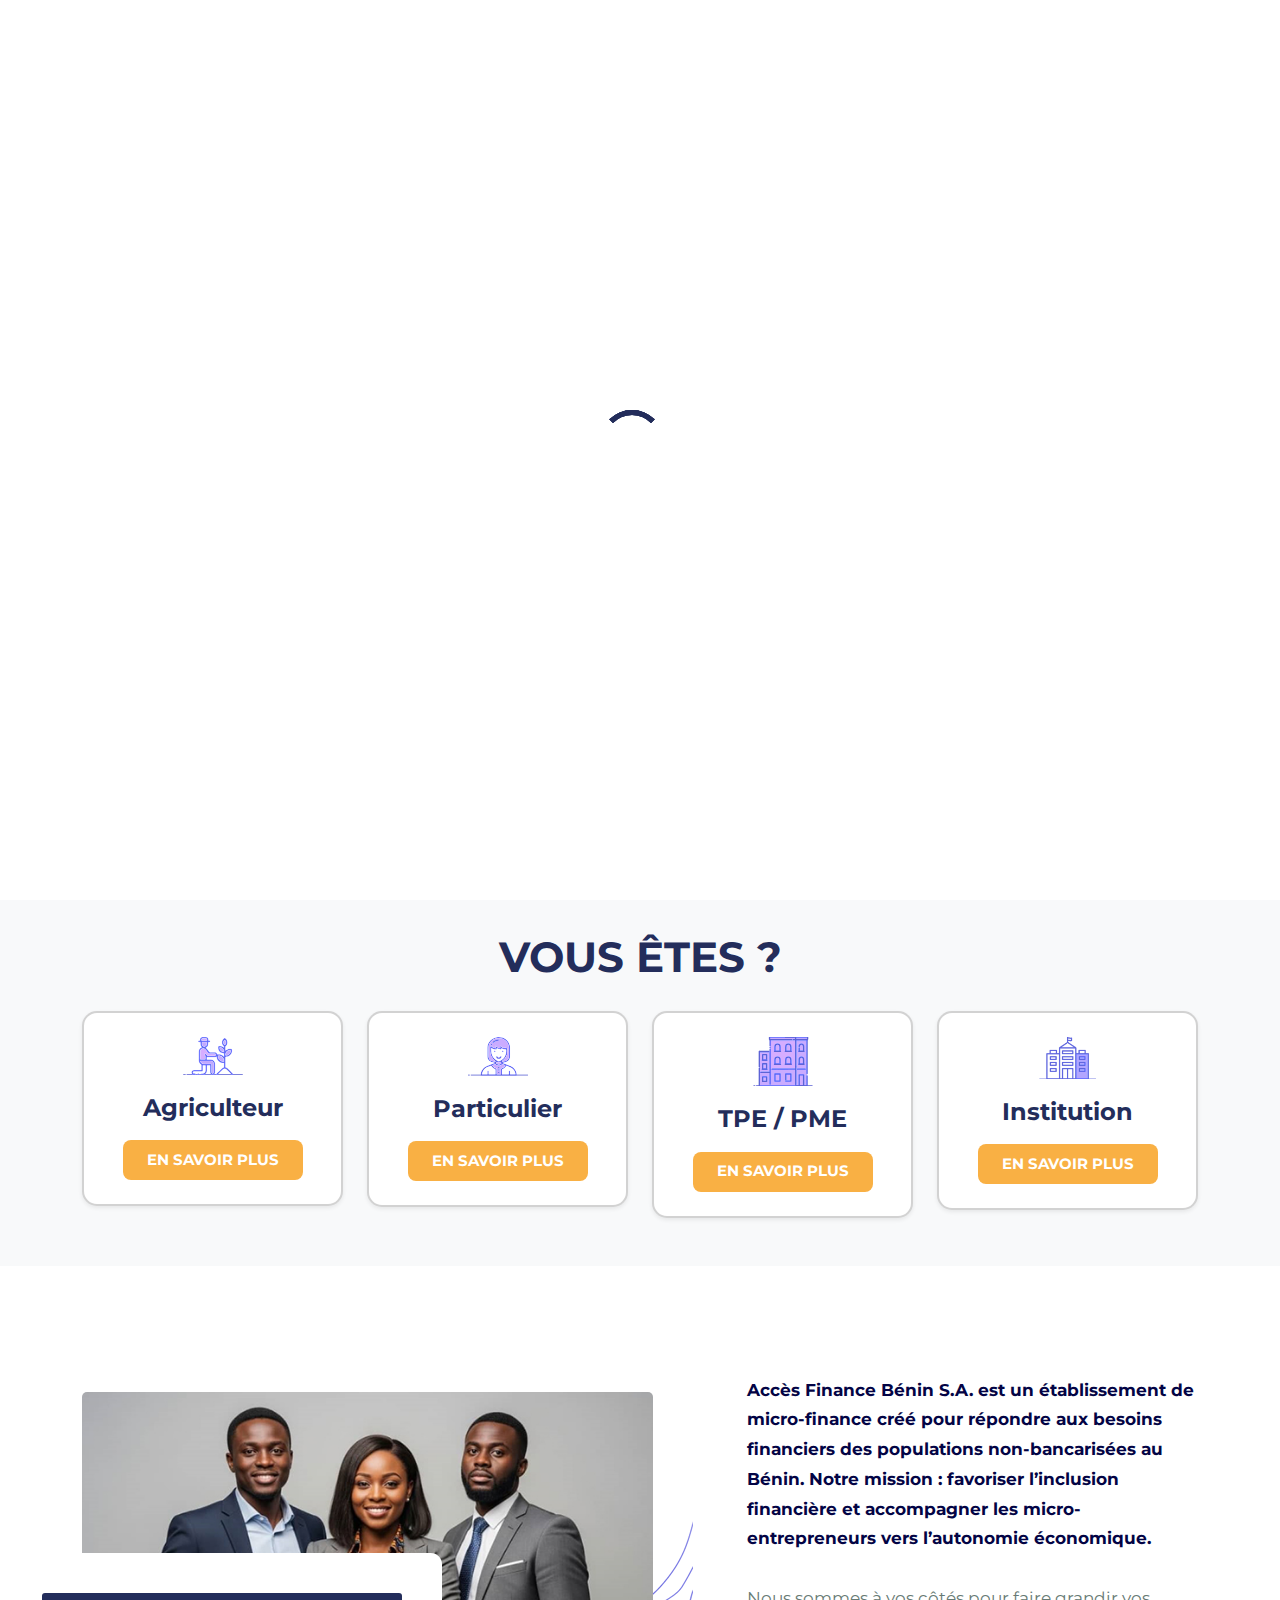
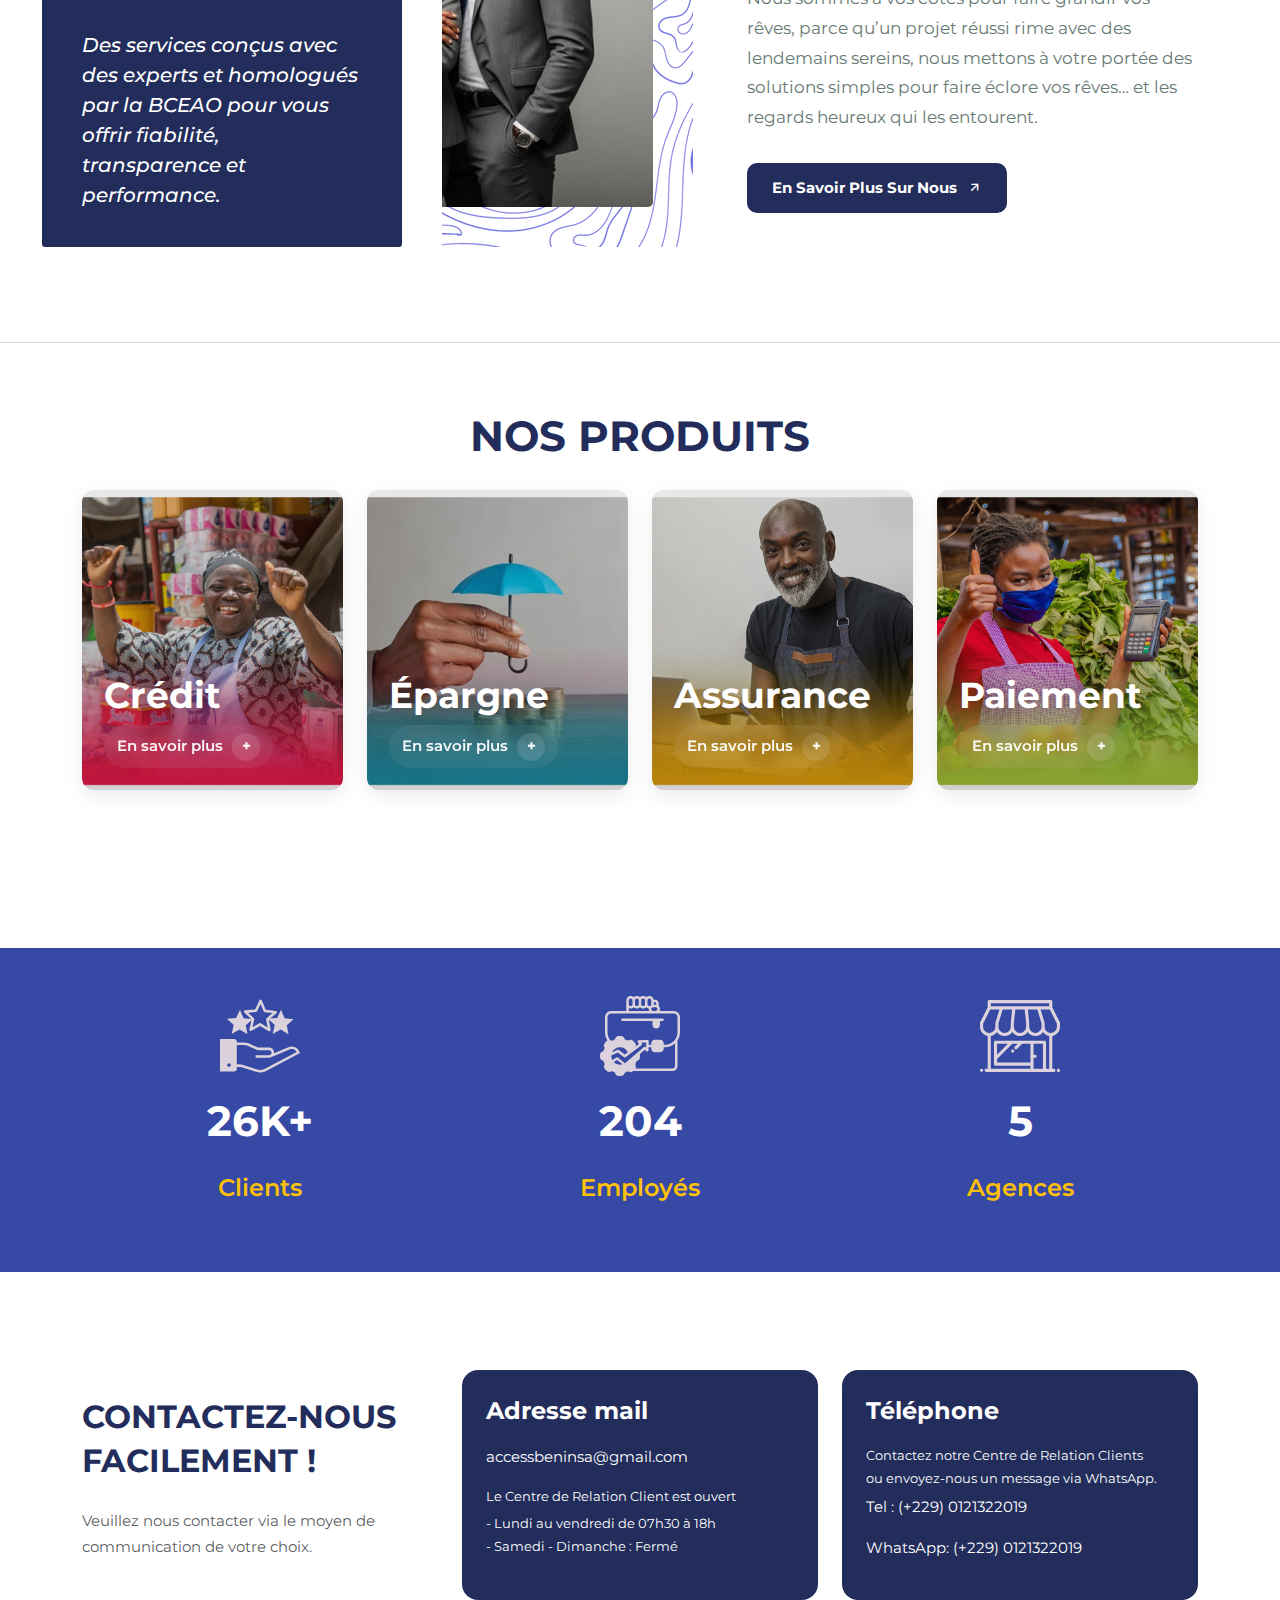
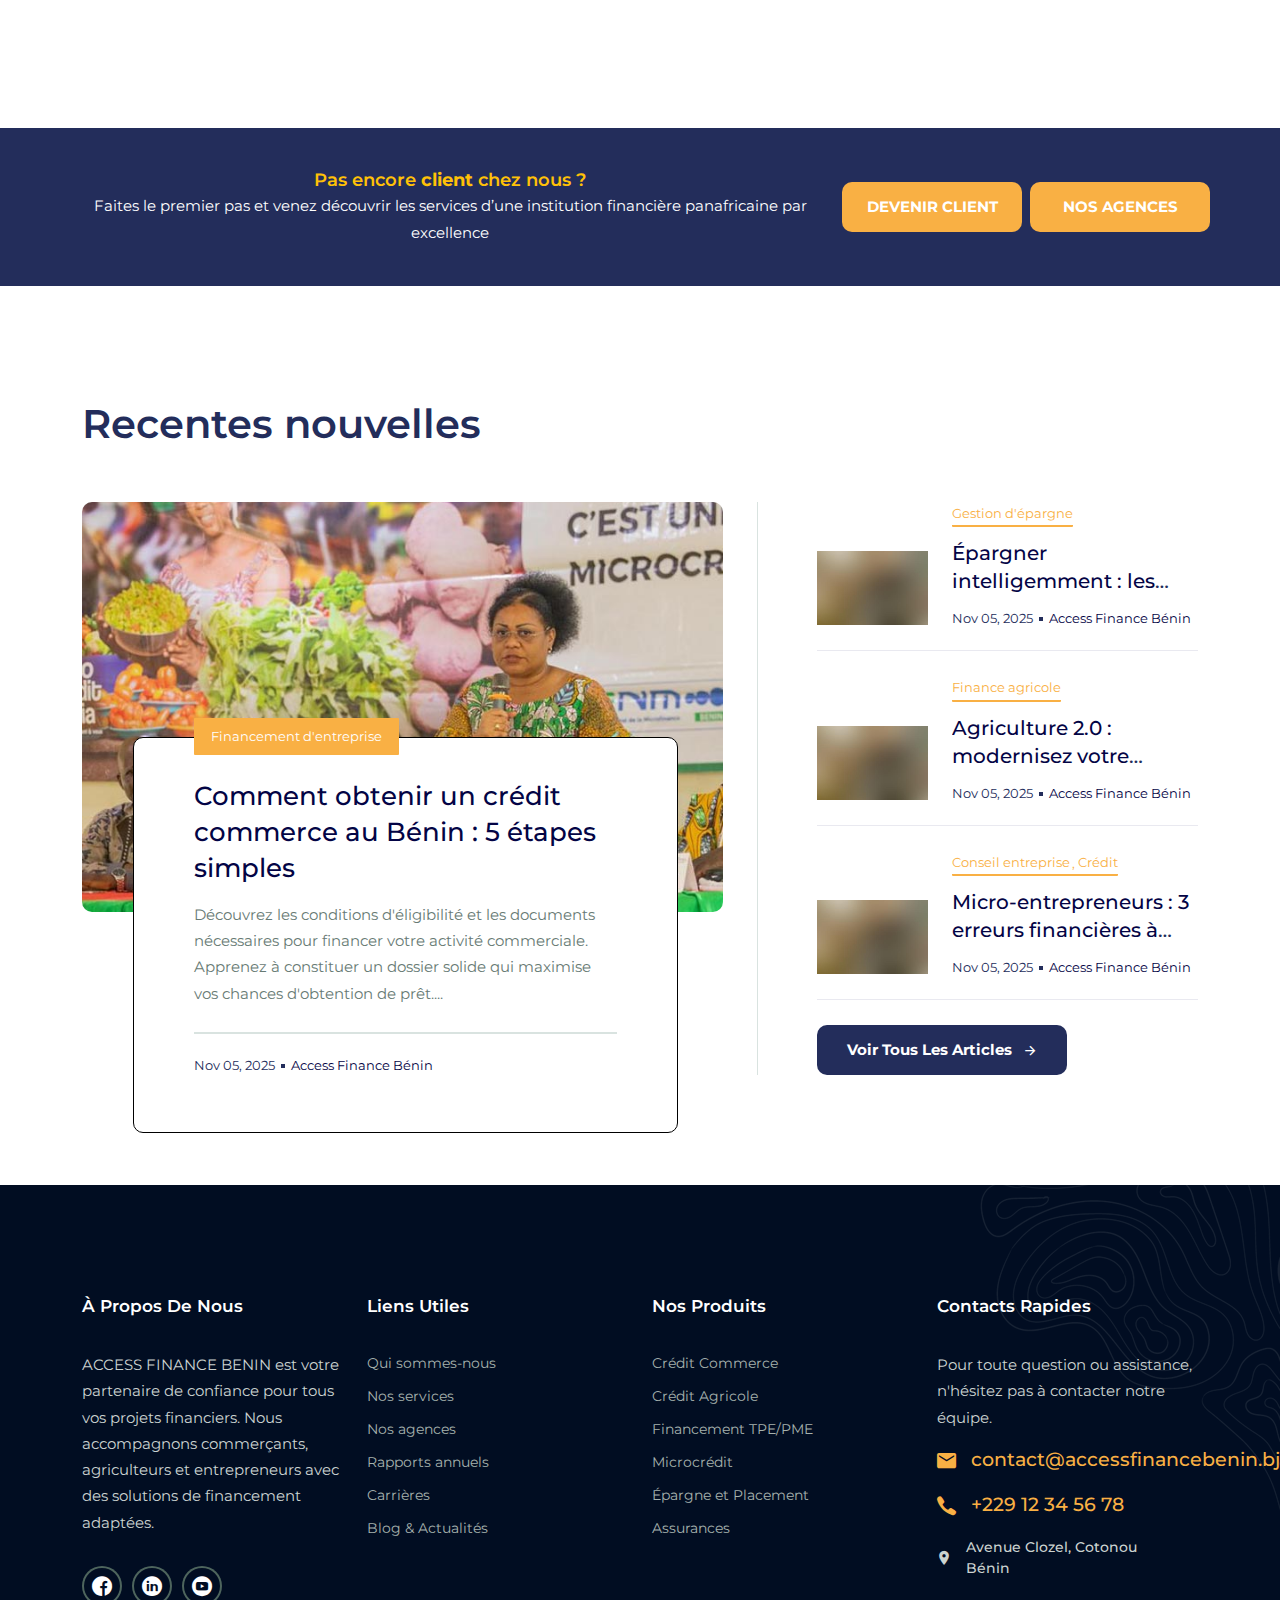
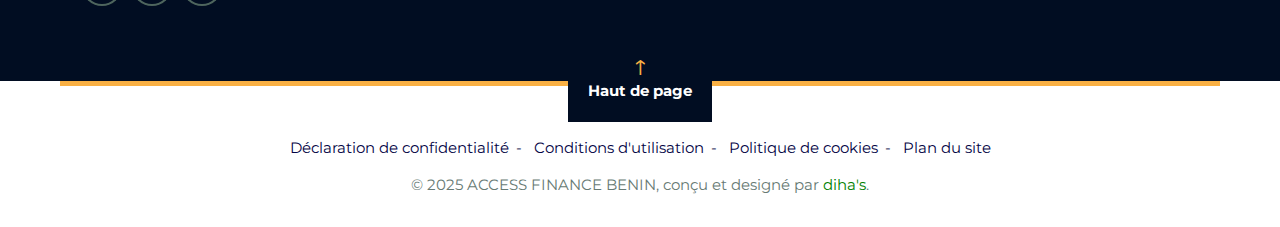
<file: index.html>
<!DOCTYPE html>
<html lang="en">

<head>
  <meta charset="UTF-8" />
  <meta name="viewport" content="width=device-width, initial-scale=1.0" />
  <meta http-equiv="X-UA-Compatible" content="ie=edge" />
  <meta name="description" content="ACCESS FINANCE BENIN est votre partenaire de confiance pour tous vos projets financiers.">
  <link href="assets/images/logo-access-finance-benin.png" rel="icon">
  <title>ACCESS FINANCE BENIN SA</title>
  <link href="https://fonts.googleapis.com/css2?family=Montserrat:wght@400;500;600;700;800&display=swap" rel="stylesheet">
  <link rel="stylesheet" href="https://use.fontawesome.com/releases/v5.15.1/css/all.css">
  <link rel="stylesheet" href="assets/css/libraries.css">
  <link rel="stylesheet" href="assets/css/icons.css">
  <link rel="stylesheet" href="assets/css/style.css">
</head>

<body>
  <div class="wrapper">
    <div class="preloader">
      <div class="loading"><span></span><span></span><span></span><span></span></div>
    </div><!-- /.preloader -->

    <!-- =========================
        Header
    =========================== -->
    <header class="header header-layout1">
      <div class="header-topbar">
        <div class="container-fluid">
          <div class="row align-items-center">
            <div class="col-12">
              <div class="d-flex align-items-center justify-content-between">
                <ul class="contact-list d-flex flex-wrap align-items-center list-unstyled mb-0">
                  <li>
                    <i class="icon-location color-secondary"></i>
                    <a href="#">
                      <span class="color-secondary">Localisation: </span> <span>99CR+4F9 032015 - Littoral Cotonou - Bénin</span>
                    </a>
                  </li>
                  <li>
                    <i class="icon-email color-secondary"></i>
                    <a href="tel:+5565454117">
                      <span class="color-secondary">Email: </span> <span>accessbeninsa@gmail.com</span>
                    </a>
                  </li>
                  <li>
                    <i class="icon-clock color-secondary"></i>
                    <a href="#">
                      <span class="color-secondary">Heure d'ouverture: </span> <span>Lun-Vendredi 07h30 - 18:00</span>
                    </a>
                  </li>
                </ul><!-- /.contact-list -->
                <div class="d-flex align-items-center">
                  <ul class="header-topbar-links d-flex list-unstyled mb-0 mr-10">
                    <li><a href="#">Agence</a></li>
                    <li><a href="faqs.html">FAQs</a></li>
                  </ul><!-- /.social-icons -->
                  <ul class="social-icons list-unstyled mb-0">
                    <li><a href="https://www.facebook.com/Dihas.tech"><i class="social-icon icon-facebook"></i></a></li>
                    <li><a href="#"><i class="social-icon icon-linkedin"></i></a></li>
                    <li><a href="#"><i class="social-icon icon-youtube"></i></a></li>
                  </ul><!-- /.social-icons -->
                </div>
              </div>
            </div><!-- /.col-12 -->
          </div><!-- /.row -->
        </div><!-- /.container -->
      </div><!-- /.header-top -->
      <nav class="navbar navbar-expand-lg sticky-navbar">
        <div class="container-fluid">
          <a class="navbar-brand" href="index.html">
            <img src="assets/images/logo-access-finance-benin.png" width="160" alt="logo">
          </a>
          <button class="navbar-toggler" type="button">
            <span class="menu-lines"><span></span></span>
          </button>
          <div class="collapse navbar-collapse justify-content-center" id="mainNavigation">
            <ul class="navbar-nav ms-auto">
              <li class="nav-item has-dropdown">
                <a href="index.html" class="nav-item-link">Accueil</a>
              </li><!-- /.nav-item -->
              <li class="nav-item">
                <a href="about-us.html" class="nav-item-link">Qui sommes-nous?</a>
              </li><!-- /.nav-item -->
              <li class="nav-item has-dropdown">
                <a href="#" data-bs-toggle="dropdown" class="dropdown-toggle nav-item-link">Produits</a>
                <ul class="dropdown-menu">
                  <li class="nav-item">
                    <a href="service-single.html" class="nav-item-link">Crédit</a>
                  </li><!-- /.nav-item -->
                  <li class="nav-item">
                    <a href="service-single.html" class="nav-item-link">Epargne</a>
                  </li><!-- /.nav-item -->
                  <li class="nav-item">
                    <a href="service-single.html" class="nav-item-link">Financement</a>
                  </li><!-- /.nav-item -->
                  <li class="nav-item">
                    <a href="service-single.html" class="nav-item-link">Assurance</a>
                  </li><!-- /.nav-item -->
                </ul><!-- /.dropdown-menu -->
              </li><!-- /.nav-item -->
              <li class="nav-item">
                <a href="blog.html" class="nav-item-link">Blog</a>
              </li><!-- /.nav-item -->
              <li class="nav-item">
                <a href="contact-us.html" class="nav-item-link">Contact</a>
              </li><!-- /.nav-item -->
            </ul><!-- /.navbar-nav -->

            <button class="close-mobile-menu d-block d-lg-none"><i class="fas fa-times"></i></button>
          </div><!-- /.navbar-collapse -->
          <div class="contact-area d-none d-xl-flex align-items-center h-100 ml-30">
            <a href="contact-us.html" class="btn btn-white btn-contact mr-20">Requête</a>
            <a class="contact-phone d-flex align-items-center" href="tel:00201061245741">
              <div class="contact-icon"><i class="icon-phone"></i></div>
              <div>
                <span class="d-block color-gray">Besoin d'assistance?</span>
                <span class="phone-number d-block">(+229) 0121322019</span>
              </div>
            </a>
          </div>
        </div><!-- /.container -->
      </nav><!-- /.navabr -->
    </header><!-- /.Header -->

    <!-- ============================
        Slider
    ============================== -->
    <section class="slider">
      <div class="slick-carousel carousel-dots-light m-slides-0"
        data-slick='{"slidesToShow": 1,"autoplay": true, "arrows": true, "dots": true, "speed": 700,"fade": true,"cssEase": "linear"}'>
        <div class="slide-item align-v-h">
          <div class="bg-img"><img src="assets/images/header-img-access-finance-benin.jpg" alt="slide img"></div>
          <div class="container">
            <div class="row align-items-center">
              <div class="col-12 col-xl-6">
                <div class="slide-content">
                  <h2 class="slide-title">Financez votre commerce en toute confiance</h2>
                  <p class="slide-desc">Des solutions rapides et adaptées pour vos besoins commerciaux.</p>
                  <div class="d-flex flex-wrap align-items-center">
                    <a href="#"  class="btn btn-secondary btn-xl btn-xhight mr-30">
                      <span>A Propos de nous</span>
                      <i class="icon-arrow-right-up"></i>
                    </a>
                  </div>
                </div><!-- /.slide-content -->
              </div><!-- /.col-xl-7 -->
            </div><!-- /.row -->
          </div><!-- /.container -->
        </div><!-- /.slide-item -->
        <div class="slide-item align-v-h">
          <div class="bg-img"><img src="assets/images/header-img2-access-finance-benin.jpg" alt="slide img"></div>
          <div class="container">
            <div class="row align-items-center">
              <div class="col-12 col-xl-6">
                <div class="slide-content">
                  <h2 class="slide-title">Soutien aux agriculteurs modernes</h2>
                  <p class="slide-desc">Financez vos équipements, intrants et récoltes en toute sécurité.</p>
                  <div class="d-flex flex-wrap align-items-center">
                    <a href="#"  class="btn btn-secondary btn-xl btn-xhight mr-30">
                      <span>A Propos de nous</span>
                      <i class="icon-arrow-right-up"></i>
                    </a>
                  </div>
                </div><!-- /.slide-content -->
              </div><!-- /.col-xl-7 -->
            </div><!-- /.row -->
          </div><!-- /.container -->
        </div><!-- /.slide-item -->
        <div class="slide-item align-v-h">
          <div class="bg-img"><img src="assets/images/header-img3-access-finance-benin.jpg" alt="slide img"></div>
          <div class="container">
            <div class="row align-items-center">
              <div class="col-12 col-xl-6">
                <div class="slide-content">
                  <h2 class="slide-title">Faites grandir votre entreprise</h2>
                  <p class="slide-desc">Des crédits structurants pour vos projets de croissance.</p>
                  <div class="d-flex flex-wrap align-items-center">
                    <a href="#"  class="btn btn-secondary btn-xl btn-xhight mr-30">
                      <span>A Propos de nous</span>
                      <i class="icon-arrow-right-up"></i>
                    </a>
                  </div>
                </div><!-- /.slide-content -->
              </div><!-- /.col-xl-7 -->
            </div><!-- /.row -->
          </div><!-- /.container -->
        </div><!-- /.slide-item -->
      </div><!-- /.carousel -->
    </section><!-- /.slider -->

    <!-- ======================
      fancybox layout3
      ========================= -->


    <!-- ========================
      services layout 8
    =========================== -->
<!-- Section "Vous êtes ?" -->
<section class="py-5 bg-light" id="vous-etes">
  <div class="container text-center">
    <h2 class="fw-bold mb-4 text-uppercase">
      Vous <span style="color: var(--primary);">êtes ?</span>
    </h2>

    <div class="row justify-content-center g-4">
      <!-- Carte 1 -->
      <div class="col-12 col-sm-6 col-md-3">
        <div class="card feature-card-cat shadow-sm border-2">
          <div class="card-body p-4">
            <div class="icon mb-3">
              <img src="assets/images/icone_agriculteur.svg" alt="Agriculteur" width="60">
            </div>
            <h5 class="fw-bold mb-3">Agriculteur</h5>
            <a href="type-client.html" class="btn btn-secondary">
              EN SAVOIR PLUS
            </a>
          </div>
        </div>
      </div>

      <!-- Carte 2 -->
      <div class="col-12 col-sm-6 col-md-3">
        <div class="card feature-card-cat shadow-sm border-2">
          <div class="card-body p-4">
            <div class="icon mb-3">
              <img src="assets/images/icone_particulier.svg" alt="Particulier" width="60">
            </div>
            <h5 class="fw-bold mb-3">Particulier</h5>
            <a href="type-client.html" class="btn btn-secondary">
              EN SAVOIR PLUS
            </a>
          </div>
        </div>
      </div>

      <!-- Carte 3 -->
      <div class="col-12 col-sm-6 col-md-3">
        <div class="card feature-card-cat shadow-sm border-2">
          <div class="card-body p-4">
            <div class="icon mb-3">
              <img src="assets/images/icone_tpe.svg" alt="TPE/PME" width="60">
            </div>
            <h5 class="fw-bold mb-3">TPE / PME</h5>
            <a href="type-client.html" class="btn btn-secondary">
              EN SAVOIR PLUS
            </a>
          </div>
        </div>
      </div>

      <!-- Carte 4 -->
      <div class="col-12 col-sm-6 col-md-3">
        <div class="card feature-card-cat shadow-sm border-2">
          <div class="card-body p-4">
            <div class="icon mb-3">
              <img src="assets/images/institutionnel.png" alt="Institutionnel" width="60">
            </div>
            <h5 class="fw-bold mb-3">Institution</h5>
            <a href="type-client.html" class="btn btn-secondary">
              EN SAVOIR PLUS
            </a>
          </div>
        </div>
      </div>
    </div>
  </div>
</section>

<!-- Style -->
<style>
  #vous-etes .feature-card-cat {
    transition: all 0.35s ease;
    border-radius: 15px;
  }

  #vous-etes .feature-card-cat:hover {
    transform: translateY(-10px) scale(1.03);
    box-shadow: 0 15px 25px rgba(0, 0, 0, 0.1);
  }

  #vous-etes .feature-card-cat .btn {
    transition: all 0.3s ease;
    border-radius: 8px;
    height: 10px;
    padding: 20px 0;
  }

  #vous-etes .feature-card-cat:hover .btn {
    transform: scale(1.05);
    box-shadow: 0 5px 15px rgba(255, 179, 0, 0.4);
  }

  #vous-etes h2 span {
    color: #ffb300; /* couleur du mot "ÊTES" */
  }

  #vous-etes .icon img {
    filter: invert(30%) sepia(90%) saturate(500%) hue-rotate(200deg);
    transition: transform 0.3s ease;
  }

  #vous-etes .feature-card-cat:hover .icon img {
    transform: scale(1.2);
  }
</style>


    <!-- ========================
      About Layout 1
    =========================== -->
    <section class="about-layout1  overflow-x-hidden pb-5">
      <div class="container">
        <div class="row align-items-center">
          <div class="col-sm-12 col-md-12 col-lg-6 col-xl-7">
            <div class="about-img">
              <img src="assets/images/apropos.jpg" alt="about" class="w-100">
              <div class="about-banner">
                <h4 class="banner-text mb-0">Des services conçus avec des experts et homologués par la BCEAO pour vous offrir fiabilité, transparence et performance.</h4>
              </div>
            </div>
          </div><!-- /.col-12 -->
          <div class="col-sm-12 col-md-12 col-lg-6 col-xl-5">
            <div class="about-text">
              <p class="color-primary-200 mb-30">Accès Finance Bénin S.A. est un établissement de micro-finance créé pour répondre aux besoins financiers des populations non-bancarisées au Bénin. Notre mission : favoriser l’inclusion financière et accompagner les micro-entrepreneurs vers l’autonomie économique.
              </p>
              <p class="mb-30">Nous sommes à vos côtés pour faire grandir vos rêves, parce qu’un projet réussi rime avec des lendemains sereins, nous mettons à votre portée des solutions simples pour faire éclore vos rêves… et les regards heureux qui les entourent.
              </p>
              <div class="d-flex flex-wrap align-items-center mb-50">
                <a href="about-us.html" class="btn btn-primary mr-30">
                  <span>En savoir plus sur nous</span>
                  <i class="icon-arrow-right-up"></i>
                </a>
              </div>
            </div>
          </div><!-- /.col-lg-6 -->
        </div><!-- /.row -->
      </div><!-- /.container -->
    </section><!-- /.About Layout 1 -->


  <style>
    .service-section { background: #fff; }
    .feature-card {
      position: relative;
      overflow: hidden;
      border-radius: 12px;
      min-height: 260px;
      display: flex;
      align-items: flex-end;
      color: #fff;
      box-shadow: 0 6px 20px rgba(0,0,0,0.08);
    }

    .feature-card .bg--img {
      position: absolute;
      inset: 0;
      background-size: cover;
      background-position: center;
      filter: saturate(1.05) contrast(0.95);
      transform-origin: center;
      transition: transform .55s ease;
    }

    /* colored gradient overlays like on the image */
    .feature-card .overlay {
      position: absolute;
      inset: 0;
      background: linear-gradient(180deg, rgba(0,0,0,0.09) 0%, rgba(0,0,0,0.18) 100%);
    }

    .feature-card .tint {
      position: absolute; inset: 0; opacity: .95; transition: opacity .35s ease;
    }

    .feature-card .content {
      position: relative;
      padding: 22px;
      z-index: 3;
      width: 100%;
    }

    .feature-title {
      font-weight: 700;
      font-size: clamp(20px, 4vw, 36px);
      line-height: 1;
      text-shadow: 0 3px 18px rgba(0,0,0,0.18);
    }

    .learn-more {
      display: inline-flex;
      align-items: center;
      gap: .6rem;
      margin-top: 12px;
      font-weight: 600;
      text-decoration: none;
      color: rgba(255,255,255,0.95);
      background: rgba(255,255,255,0.06);
      padding: .45rem .8rem;
      border-radius: 999px;
      backdrop-filter: blur(4px);
    }

    .learn-more .dot {
      width: 28px; height: 28px; border-radius: 50%;
      background: rgba(255,255,255,0.12); display:inline-grid; place-items:center; font-weight:700;
    }

    .feature-card:hover .bg--img { transform: scale(1.06); }
    .feature-card:hover .tint { opacity: .88; }

    @media (min-width: 992px){
      .feature-card { min-height: 300px; }
    }
  </style>


  <section class="service-section" style="padding-top: 15px">
    <hr>
    <div class="container py-5">
      <div class="row">
        <div class="col-md-12 text-center">
              <h2 class="fw-bold mb-4 text-uppercase">
                Nos <span style="color: var(--primary);">produits</span>
              </h2>
          </div>
      </div>
      <div class="row g-4 justify-content-center">

        <!-- Card 1 -->
        <div class="col-12 col-sm-6 col-md-4 col-lg-3">
          <div class="feature-card" role="button" >
            <div class="bg--img" style="background-image: url('assets/images/credit.png')"></div>
            <div class="overlay"></div>
            <div class="content">
              <div class="feature-title">Crédit</div>
              <a class="learn-more" href="service-single.html">
                <span>En savoir plus</span>
                <span class="dot">+</span>
              </a>
            </div>
          </div>
        </div>

        <!-- Card 2 -->
        <div class="col-12 col-sm-6 col-md-4 col-lg-3">
          <div class="feature-card" role="button">
            <div class="bg--img" style="background-image: url('assets/images/credit2.png')"></div>
            <div class="overlay"></div>
            <div class="content">
              <div class="feature-title">Épargne</div>
              <a class="learn-more" href="service-single.html">
                <span>En savoir plus</span>
                <span class="dot">+</span>
              </a>
            </div>
          </div>
        </div>

        <!-- Card 3 -->
        <div class="col-12 col-sm-6 col-md-4 col-lg-3">
          <div class="feature-card" role="button">
            <div class="bg--img" style="background-image: url('assets/images/credit3.png')"></div>
            <div class="overlay"></div>
            <div class="content">
              <div class="feature-title">Assurance</div>
              <a class="learn-more" href="service-single.html">
                <span>En savoir plus</span>
                <span class="dot">+</span>
              </a>
            </div>
          </div>
        </div>

        <!-- Card 4 -->
        <div class="col-12 col-sm-6 col-md-4 col-lg-3">
          <div class="feature-card" role="button">
            <div class="bg--img" style="background-image: url('assets/images/credit4.png')"></div>
            <div class="overlay"></div>
            <div class="content">
              <div class="feature-title">Paiement</div>
              <a class="learn-more" href="service-single.html">
                <span>En savoir plus</span>
                <span class="dot">+</span>
              </a>
            </div>
          </div>
        </div>

      </div>
    </div>
  </section>
  



   
  <!-- Section Statistiques -->
<section class="py-5 text-center" id="stats" style="background-color: rgb(2 27 142 / 80%);">
  <div class="container">
    <div class="row g-4 justify-content-center">  
      <div class="col-12 col-md-4">
        <div class="stat-item">
          <img src="assets/images/customer.svg" alt="Clients" width="80" class="mb-3">
          <h2 class="fw-bold text-white"><span class="counter" data-target="61">0</span>K+</h2>
          <h5 class="text-warning fw-semibold">Clients</h5>
        </div>
      </div>
      <div class="col-12 col-md-4">
        <div class="stat-item">
          <img src="assets/images/employe.svg" alt="Employés" width="80" class="mb-3">
          <h2 class="fw-bold text-white"><span class="counter" data-target="300">100</span></h2>
          <h5 class="text-warning fw-semibold">Employés</h5>
        </div>
      </div>
      <div class="col-12 col-md-4">
        <div class="stat-item">
          <img src="assets/images/office.svg" alt="Agences" width="80" class="mb-3">
          <h2 class="fw-bold text-white"><span class="counter" data-target="5">0</span></h2>
          <h5 class="text-warning fw-semibold">Agences</h5>
        </div>
      </div>
    </div>
  </div>
</section>

<!-- Section Contact -->
<section class="py-5 mt-50" id="contact" style="background-color: #fff;">
  <div class="container">
    <div class="row gy-4 align-items-stretch">
      <div class="col-md-4 d-flex align-items-center">
        <div>
          <h4 class="fw-bold mb-4 text-uppercase">
              Contactez-nous facilement !</span>
            </h4>
          <p class="text-muted">
            Veuillez nous contacter via le moyen de communication de votre choix.
          </p>
        </div>
      </div>

      <div class="col-md-4">
        <div class="contact-box h-100 text-white p-4 rounded-4">
          <h5 class="fw-bold mb-3 text-white">Adresse mail</h5>
          <p>accessbeninsa@gmail.com</p>
          <p class="small mb-1">Le Centre de Relation Client est ouvert</p>
          <p class="small mb-0">
            - Lundi au vendredi de 07h30 à 18h<br>
            - Samedi - Dimanche : Fermé
          </p>
        </div>
      </div>

      <div class="col-md-4">
        <div class="contact-box h-100 text-white p-4 rounded-4">
          <h5 class="fw-bold mb-3 text-white">Téléphone</h5>
          <p class="small mb-1">Contactez notre Centre de Relation Clients<br>
            ou envoyez-nous un message via WhatsApp.
          </p>
          <p> Tel : (+229) 0121322019</p>
          <p>WhatsApp: (+229) 0121322019</p>
        </div>
      </div>
    </div>
  </div>
</section>

<!-- CSS -->
<style>

  .contact-box {
    background-color: rgb(35, 45, 91);
  }

  .stat-item img {
  filter: invert(100%) sepia(100%) saturate(400%) hue-rotate(190deg) brightness(90%) contrast(90%);
}

  .counter {
    transition: 0.3s;
  }
</style>

<!-- Animation chiffres -->
<script>
  const counters = document.querySelectorAll('.counter');
  counters.forEach(counter => {
    const updateCount = () => {
      const target = +counter.getAttribute('data-target');
      const count = +counter.innerText;
      const speed = 80; // Vitesse de comptage
      const inc = target / speed;

      if (count < target) {
        counter.innerText = Math.ceil(count + inc);
        setTimeout(updateCount, 30);
      } else {
        counter.innerText = target.toLocaleString();
      }
    };
    updateCount();
  });
</script>


 <style>
    /* Section héro */
    .hero {
      background: url('assets/images/frame.png') center/cover no-repeat;
      color: white;
      text-align: center;
      padding: 120px 20px;
      font-weight: bold;
    }
    .hero h1 {
      font-size: 2.5rem;
    }
    .hero .highlight {
      color: #f9b233;
    }

    /* Cartes */
    .product-card {
      border: none;
      box-shadow: 0 0 10px rgba(0,0,0,0.1);
      transition: all 0.3s ease;
    }
    .product-card:hover {
      transform: translateY(-5px);
    }
    .product-card img {
      height: 180px;
      object-fit: cover;
      width: 100%;
    }
   

    /* Bandeau bas */
    .cta-section {
      background-color: #232d5b;
      color: white;
      padding: 40px 20px;
      margin-top: 80px;
    }
  
  </style>

  <!-- Section CTA Bas -->
  <section class="cta-section text-center">
    <div class="container">
      <div class="row align-items-center">
        <div class="col-md-8">
          <h6 class="text-warning mb-0">Pas encore <span class="fw-bold">client</span> chez nous ?</h6>
          <p class="mb-0">
            Faites le premier pas et venez découvrir les services d’une institution financière panafricaine par excellence
          </p>
        </div>
        <div class="col-md-4 mt-3 mt-md-0 d-flex">
          <a href="contact-us.html" class="btn btn-secondary me-2">DEVENIR CLIENT</a>
          <a href="contact-us.html" class="btn btn-secondary">NOS AGENCES</a>
        </div>
      </div>
    </div>
  </section>




    <!-- ======================
      Blog Grid
    ========================= -->
    <style>
      .blog-layout2 .post-item.featured-post {
          padding: 350px 60px 60px;
          border-radius: 10px;
      }
      .featured-post .post-body{
        position: absolute!important;
        bottom: -221px;
        left: 8%;
        width: 85%;
        border: 1px solid black;
        border-radius: 10px;
      }
       @media (max-width: 992px){
        .col--bottom{
          margin-bottom: 190px;
        }
        .featured-post .post-body{
        left: 2%;
        width: 96%;
      }
      }
    </style>
    <section class="blog-layout2">
      <div class="container">
        <div class="row">
          <div class="col-12">
            <div class="heading-layout2">
              <h2 class="heading-title mb-50">Recentes nouvelles</h2>
            </div>
          </div><!-- /.col-12 -->
        </div><!-- /.row -->
        <div class="row">
          <div class="col-sm-12 col-md-12 col-lg-12 col-xl-7 col--bottom">
            <!-- Post Item featured -->
            <div class="post-item featured-post">
              <div class="bg-img"><img src="assets/images/blog-img1.jpg" alt="post image"></div>
              <div class="post-body">
                <div class="post-meta-cat">
                  <a href="#">Financement d'entreprise </a>
                </div><!-- /.blog-meta-cat -->
                <h4 class="post-title">
                  <a href="blog-single-post.html">Comment obtenir un crédit commerce au Bénin : 5 étapes simples
                  </a>
                </h4>
                <p class="post-desc">Découvrez les conditions d'éligibilité et les documents nécessaires pour financer votre activité commerciale.
Apprenez à constituer un dossier solide qui maximise vos chances d'obtention de prêt....
                </p>
                <div class="post-meta d-flex align-items-center mt-0">
                  <span class="post-meta-date">Nov 05, 2025</span>
                  <a class="post-meta-author" href="#">Access Finance Bénin</a>
                </div>
              </div><!-- /.post-body -->
            </div><!-- /.post-item -->
          </div><!-- /.col-xl-7 -->
          <div class="col-sm-12 col-md-12 col-lg-12 col-xl-5">
            <div class="posts-wrap">
              <!-- Post Item #1 -->
              <div class="post-item">
                <div class="row" style="align-items: end;">
                  <div class="col-md-4">
                    <img src="assets/images/blog-img.jpg" alt="">
                  </div>
                  <div class="col-md-8">
                    <div class="post-body">
                      <div class="post-meta-cat">
                        <a href="#">Gestion d'épargne </a>
                      </div><!-- /.blog-meta-cat -->
                      <h4 class="post-title">
                        <a href="blog-single-post.html">
                          Épargner intelligemment : les solutions adaptées aux petits budgets
                        </a>
                      </h4>
                      <div class="post-meta d-flex align-items-center border-top-0 pt-0 mt-0">
                        <span class="post-meta-date">Nov 05, 2025</span>
                      <a class="post-meta-author" href="#">Access Finance Bénin</a>
                      </div>
                    </div><!-- /.post-body -->
                  </div>
                </div>
              </div><!-- /.post-item -->
              

              <!-- Post Item #2 -->
              <div class="post-item">
                <div class="row" style="align-items: end;">
                  <div class="col-md-4">
                    <img src="assets/images/blog-img.jpg" alt="">
                  </div>
                  <div class="col-md-8">
                    <div class="post-body">
                      <div class="post-meta-cat">
                        <a href="#">Finance agricole </a>
                      </div><!-- /.blog-meta-cat -->
                      <h4 class="post-title">
                        <a href="blog-single-post.html">
                          Agriculture 2.0 : modernisez votre exploitation avec le bon financement
                        </a>
                      </h4>
                      <div class="post-meta d-flex align-items-center border-top-0 pt-0 mt-0">
                        <span class="post-meta-date">Nov 05, 2025</span>
                      <a class="post-meta-author" href="#">Access Finance Bénin</a>
                      </div>
                    </div><!-- /.post-body -->
                  </div>
                </div>
              </div><!-- /.post-item -->

                <!-- Post Item #3 -->
              <div class="post-item">
                <div class="row" style="align-items: end;">
                  <div class="col-md-4">
                    <img src="assets/images/blog-img.jpg" alt="">
                  </div>
                  <div class="col-md-8">
                    <div class="post-body">
                      <div class="post-meta-cat">
                        <a href="#">Conseil entreprise </a>
                        <a href="#">Crédit</a>
                      </div><!-- /.blog-meta-cat -->
                      <h4 class="post-title">
                        <a href="blog-single-post.html">
                          Micro-entrepreneurs : 3 erreurs financières à éviter absolument
                        </a>
                      </h4>
                      <div class="post-meta d-flex align-items-center border-top-0 pt-0 mt-0">
                        <span class="post-meta-date">Nov 05, 2025</span>
                      <a class="post-meta-author" href="#">Access Finance Bénin</a>
                      </div>
                    </div><!-- /.post-body -->
                  </div>
                </div>
              </div><!-- /.post-item -->

              <a href="#" class="btn btn-primary btn-wide ">
                <span> Voir tous les articles </span>
                <i class="icon-arrow-right-up rotate-right-45"></i>
              </a>
            </div><!-- /.posts-wrap -->
          </div><!-- /.col-xl-5 -->
        </div><!-- /.row -->
      </div><!-- /.container -->
    </section><!-- /.blog-Grid -->

    <!-- ========================
      Footer
    ========================== -->
    <footer class="footer">
  <div class="footer-primary">
    <div class="container">
      <div class="row">
        <div class="col-12 col-md-3">
          <div class="footer-widget-about">
            <h6 class="footer-widget-title">À Propos de nous</h6>
            <p class="footer-widget-desc color-gray-400">
              ACCESS FINANCE BENIN est votre partenaire de confiance pour tous vos projets financiers. 
              Nous accompagnons commerçants, agriculteurs et entrepreneurs avec des solutions de financement adaptées.
            </p>
            <ul class="social-icons list-unstyled mb-0">
              <li><a href="https://www.facebook.com/Dihas.tech"><i class="social-icon icon-facebook"></i></a></li>
              <li><a href="#"><i class="social-icon icon-linkedin"></i></a></li>
              <li><a href="#"><i class="social-icon icon-youtube"></i></a></li>
            </ul><!-- /.social-icons -->
          </div><!-- /.footer-widget-about -->
        </div><!-- /.col-lg-3 -->
        
        <div class="col-6 col-md-3">
          <div class="footer-widget-nav">
            <h6 class="footer-widget-title">Liens utiles</h6>
            <nav>
              <ul class="list-unstyled">
                <li><a href="#">Qui sommes-nous</a></li>
                <li><a href="#">Nos services</a></li>
                <li><a href="#">Nos agences</a></li>
                <li><a href="#">Rapports annuels</a></li>
                <li><a href="#">Carrières</a></li>
                <li><a href="#">Blog & Actualités</a></li>
              </ul>
            </nav>
          </div><!-- /.footer-widget-content -->
        </div><!-- /.col-lg-2 -->
        
        <div class="col-6 col-md-3">
          <div class="footer-widget-nav">
            <h6 class="footer-widget-title">Nos Produits</h6>
            <nav>
              <ul class="list-unstyled">
                <li><a href="#">Crédit Commerce</a></li>
                <li><a href="#">Crédit Agricole</a></li>
                <li><a href="#">Financement TPE/PME</a></li>
                <li><a href="#">Microcrédit</a></li>
                <li><a href="#">Épargne et Placement</a></li>
                <li><a href="#">Assurances</a></li>
              </ul>
            </nav>
          </div><!-- /.footer-widget-content -->
        </div><!-- /.col-lg-2 -->
        
        <div class="col-6 col-md-3">
          <div class="footer-widget-contact">
            <h6 class="footer-widget-title">Contacts Rapides</h6>
            <p class="color-gray-400">Pour toute question ou assistance, n'hésitez pas à contacter notre équipe.</p>
            <ul class="contact-list list-unstyled">
              <li>
                <a href="mailto:contact@accessfinancebenin.bj">
                  <i class="contact-icon icon-email"></i> <span>contact@accessfinancebenin.bj</span>
                </a>
              </li>
              <li>
                <a href="tel:0022912345678">
                  <i class="contact-icon icon-phone"></i> <span>+229 12 34 56 78</span>
                </a>
              </li>
              <li>
                <a class="contact-address" href="#">
                  <i class="contact-icon icon-location"></i> <span>Avenue Clozel, Cotonou<br>Bénin</span>
                </a>
              </li>
            </ul>
          </div>
        </div><!-- /.col-lg-3 -->
        
      </div><!-- /.row -->
    </div><!-- /.container -->
  </div><!-- /.footer-primary -->
  
  <div class="footer-secondary">
    <div class="container">
      <div class="row">
        <div class="col-12 d-flex flex-column align-items-center text-center">
          <button class="scroll-btn" id="scrollTopBtn">
            <i class="btn-icon icon-arrow-up-long"></i>
            <span class="btn-text">Haut de page</span>
          </button>
          <nav>
            <ul class="list-unstyled footer-copyright-links d-flex flex-wrap justify-content-center">
              <li><a href="#">Déclaration de confidentialité</a></li>
              <li><a href="#">Conditions d'utilisation</a></li>
              <li><a href="#">Politique de cookies</a></li>
              <li><a href="#">Plan du site</a></li>
            </ul>
          </nav>
          <div class="copyright-text">
            <span>&copy; 2025 ACCESS FINANCE BENIN, conçu et designé par <a href="https://www.dihas.tech" style="color:green">diha's</a>.</span>
          </div>
        </div><!-- /.col-12 -->
      </div><!-- /.row -->
    </div><!-- /.container -->
  </div><!-- /.footer-secondary -->
</footer><!-- /.Footer -->

    <div class="search-popup">
      <button type="button" class="search-popup-close"><i class="fas fa-times"></i></button>
      <form class="search-popup-form">
        <input type="text" class="search-popup-form-input" placeholder="Type Words Then Enter">
        <button class="search-popup-btn"><i class="icon-search"></i></button>
      </form>
    </div><!-- /.search-popup -->
  </div><!-- /.wrapper -->

  <script src="assets/js/jquery-3.5.1.min.js"></script>
  <script src="assets/js/plugins.js"></script>
  <script src="assets/js/main.js"></script>
</body>

</html>
</file>
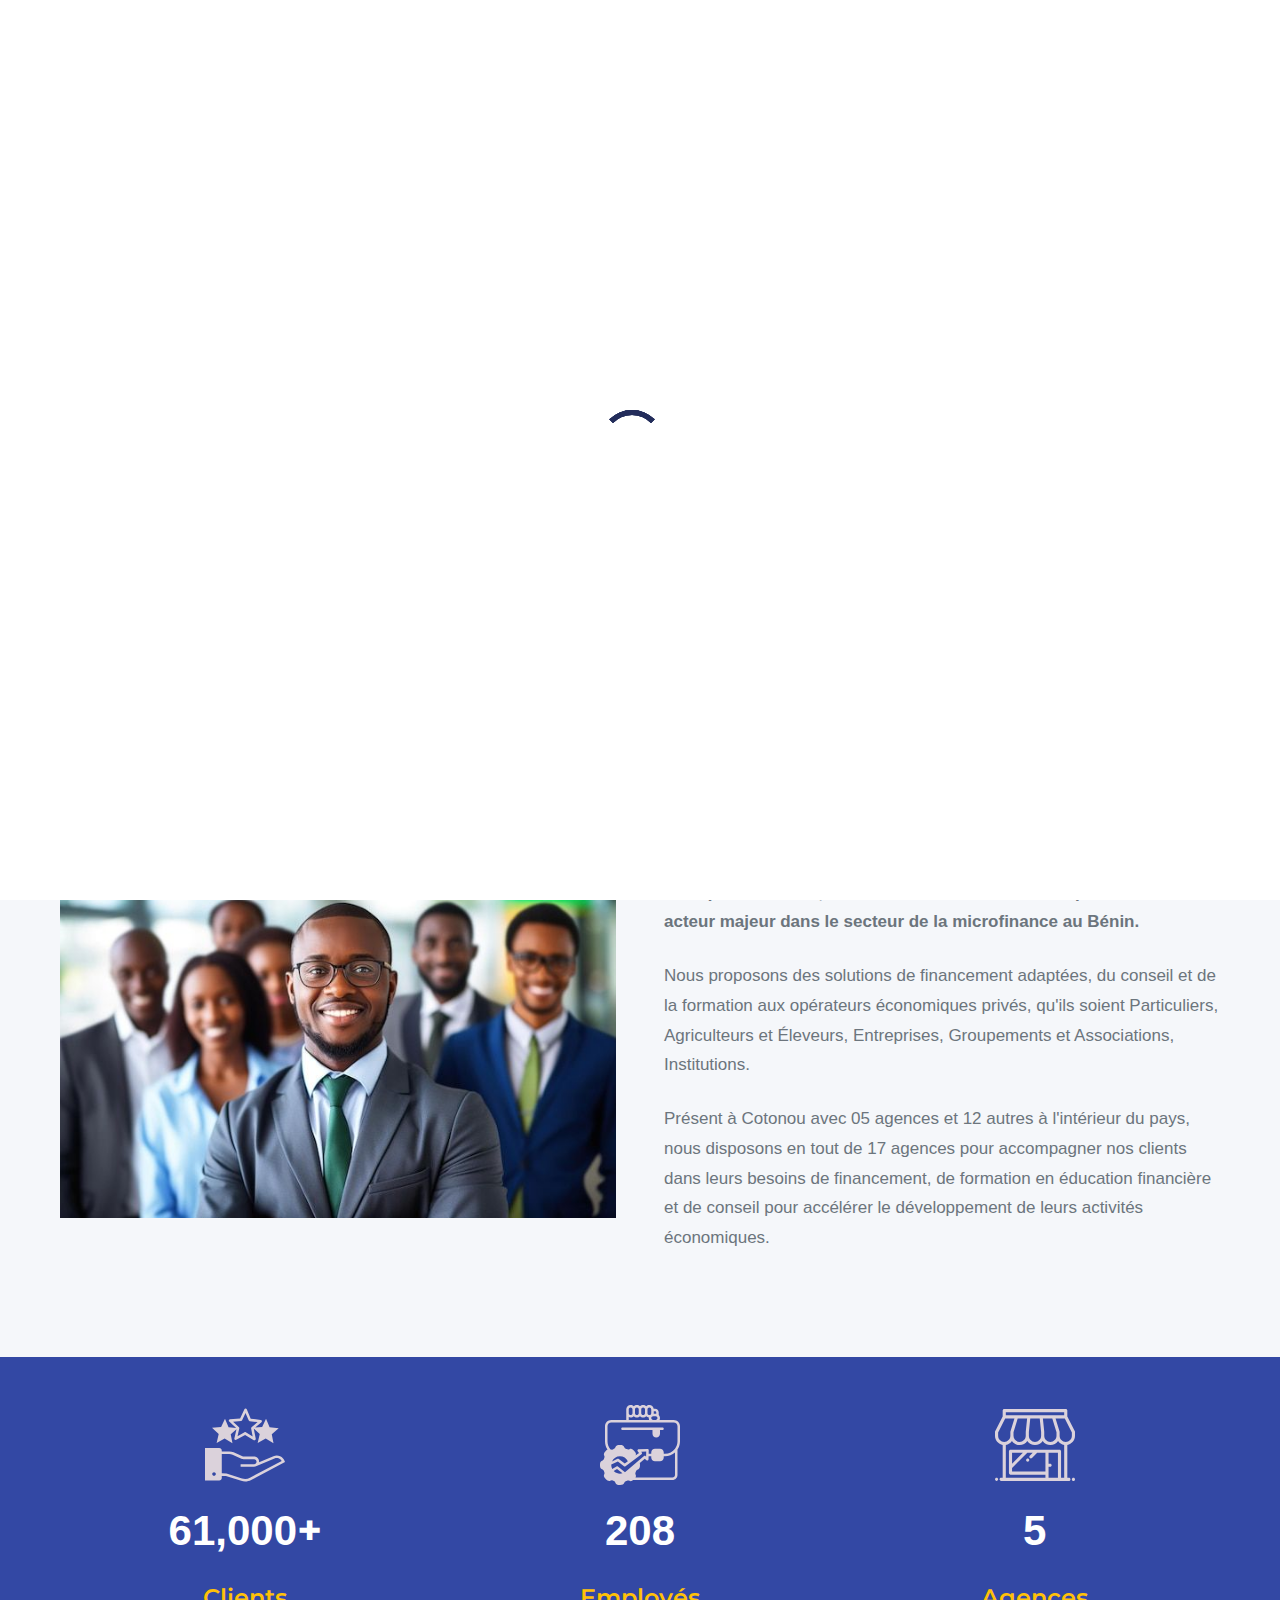
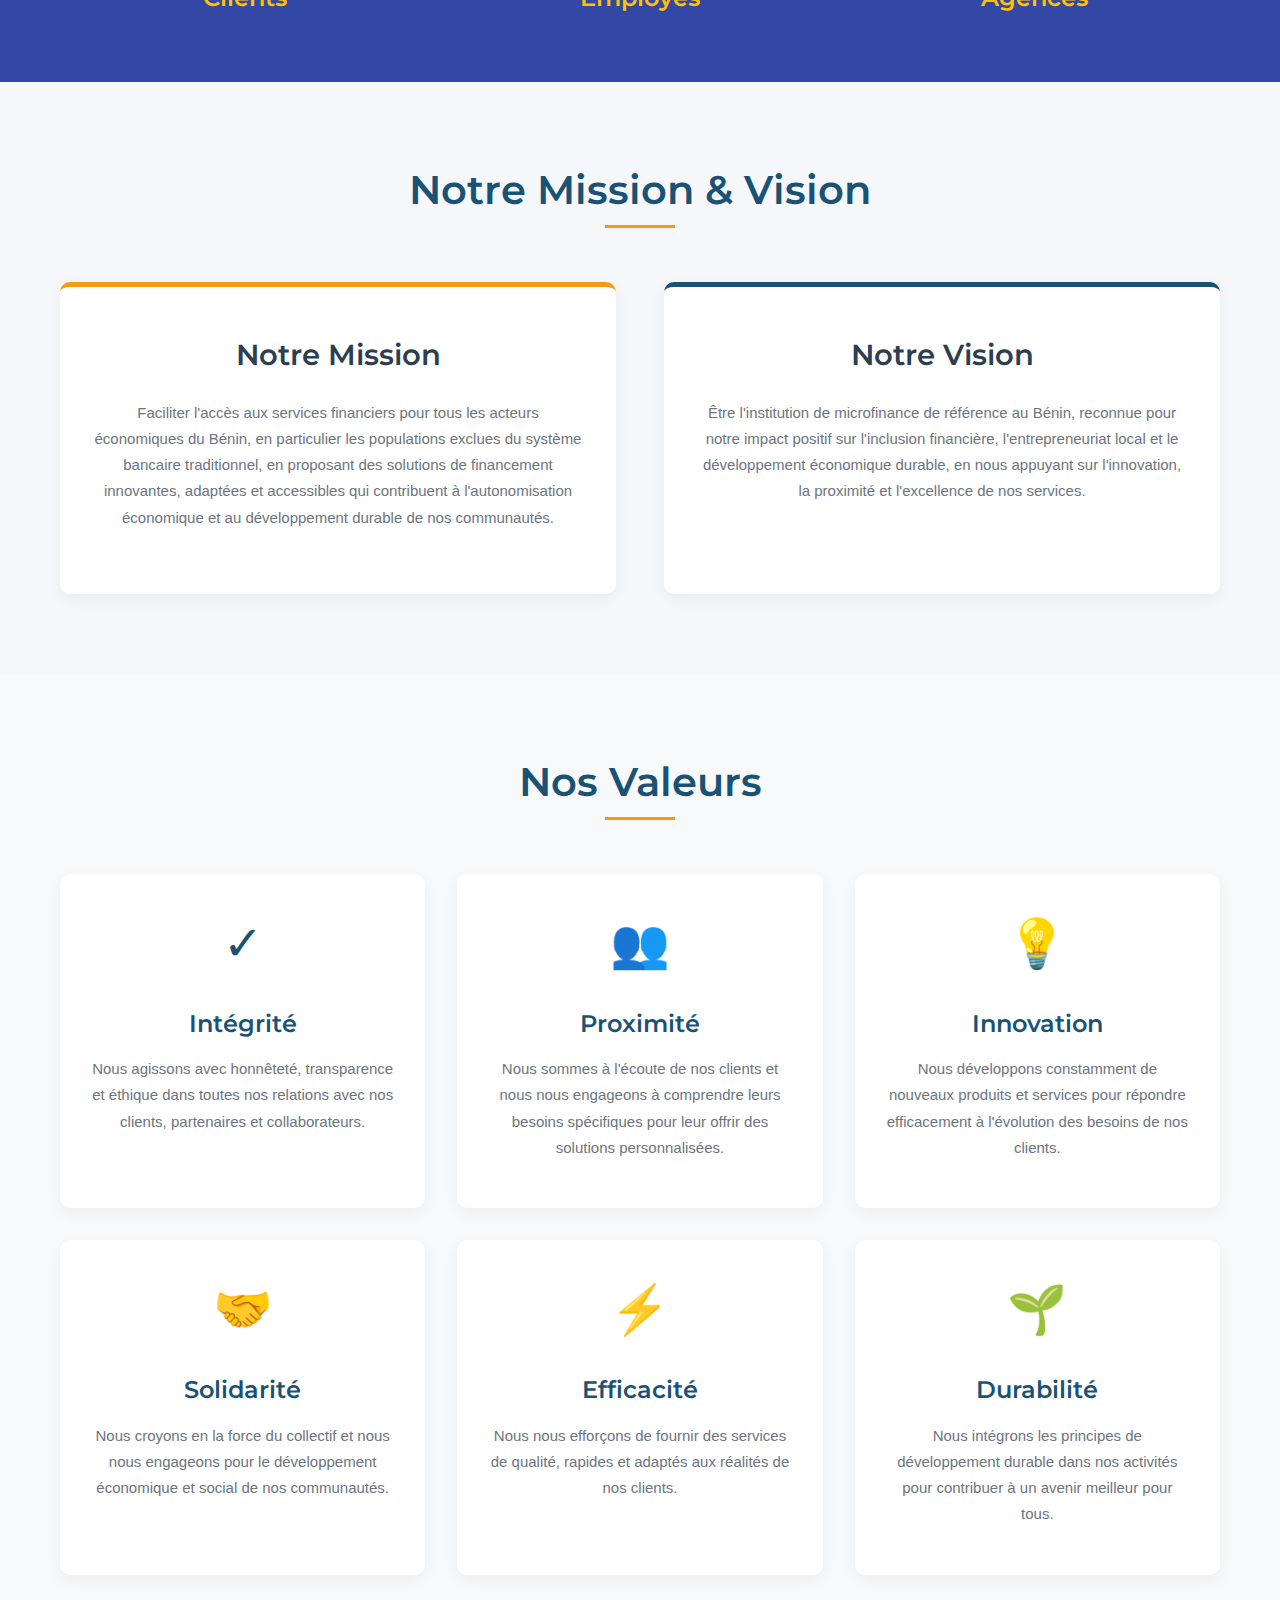
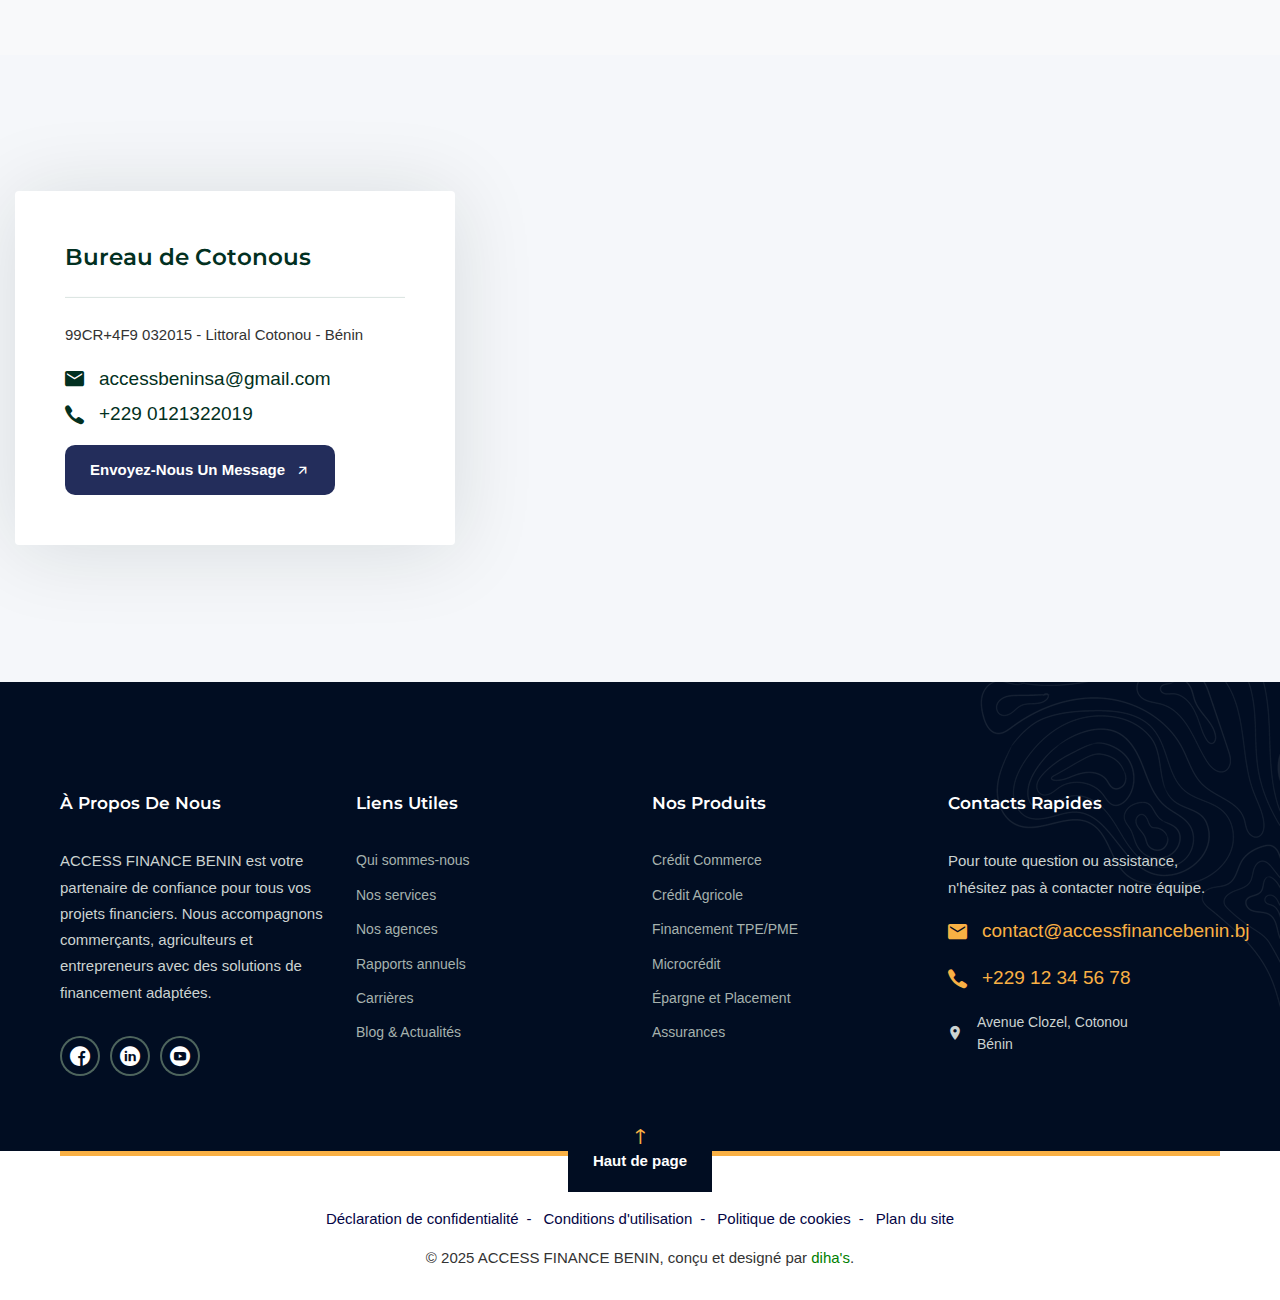
<file: about-us.html>
<!DOCTYPE html>
<html lang="en">

<head>
  <meta charset="UTF-8" />
  <meta name="viewport" content="width=device-width, initial-scale=1.0" />
  <meta http-equiv="X-UA-Compatible" content="ie=edge" />
  <meta name="description" content="Wastia - Waste Pickup And Disposal Services HTML5 Template">
  <link href="assets/images/favicon/favicon.png" rel="icon">
  <title>access finance benin sa</title>
  <link href="https://fonts.googleapis.com/css2?family=Montserrat:wght@400;500;600;700;800&display=swap" rel="stylesheet">
  <link rel="stylesheet" href="https://use.fontawesome.com/releases/v5.15.1/css/all.css">
  <link rel="stylesheet" href="assets/css/libraries.css">
  <link rel="stylesheet" href="assets/css/icons.css">
  <link rel="stylesheet" href="assets/css/style.css">
</head>

<body>
  <div class="wrapper">
    <div class="preloader">
      <div class="loading"><span></span><span></span><span></span><span></span></div>
    </div><!-- /.preloader -->

    <!-- =========================
        Header
    =========================== -->
    <header class="header header-layout1">
      <div class="header-topbar">
        <div class="container-fluid">
          <div class="row align-items-center">
            <div class="col-12">
              <div class="d-flex align-items-center justify-content-between">
                <ul class="contact-list d-flex flex-wrap align-items-center list-unstyled mb-0">
                  <li>
                    <i class="icon-location color-secondary"></i>
                    <a href="#">
                      <span class="color-secondary">Localisation: </span> <span>99CR+4F9 032015 - Littoral Cotonou - Bénin</span>
                    </a>
                  </li>
                  <li>
                    <i class="icon-email color-secondary"></i>
                    <a href="tel:+5565454117">
                      <span class="color-secondary">Email: </span> <span>accessbeninsa@gmail.com</span>
                    </a>
                  </li>
                  <li>
                    <i class="icon-clock color-secondary"></i>
                    <a href="#">
                      <span class="color-secondary">Heure d'ouverture: </span> <span>Lun-Vendredi 07h30 - 18:00</span>
                    </a>
                  </li>
                </ul><!-- /.contact-list -->
                <div class="d-flex align-items-center">
                  <ul class="header-topbar-links d-flex list-unstyled mb-0 mr-10">
                    <li><a href="#">Agence</a></li>
                    <li><a href="faqs.html">FAQs</a></li>
                  </ul><!-- /.social-icons -->
                  <ul class="social-icons list-unstyled mb-0">
                    <li><a href="https://www.facebook.com/Dihas.tech"><i class="social-icon icon-facebook"></i></a></li>
                    <li><a href="#"><i class="social-icon icon-linkedin"></i></a></li>
                    <li><a href="#"><i class="social-icon icon-youtube"></i></a></li>
                  </ul><!-- /.social-icons -->
                </div>
              </div>
            </div><!-- /.col-12 -->
          </div><!-- /.row -->
        </div><!-- /.container -->
      </div><!-- /.header-top -->
      <nav class="navbar navbar-expand-lg sticky-navbar">
        <div class="container-fluid">
          <a class="navbar-brand" href="index.html">
            <img src="assets/images/logo-access-finance-benin.png" width="160" alt="logo">
          </a>
          <button class="navbar-toggler" type="button">
            <span class="menu-lines"><span></span></span>
          </button>
          <div class="collapse navbar-collapse justify-content-center" id="mainNavigation">
            <ul class="navbar-nav ms-auto">
              <li class="nav-item has-dropdown">
                <a href="index.html" class="nav-item-link">Accueil</a>
              </li><!-- /.nav-item -->
              <li class="nav-item">
                <a href="#" class="nav-item-link">Qui sommes-nous?</a>
              <li class="nav-item has-dropdown">
                <a href="#" data-bs-toggle="dropdown" class="dropdown-toggle nav-item-link">Produits</a>
                <ul class="dropdown-menu">
                  <li class="nav-item">
                    <a href="service-single.html" class="nav-item-link">Crédit</a>
                  </li><!-- /.nav-item -->
                  <li class="nav-item">
                    <a href="service-single.html" class="nav-item-link">Epargne</a>
                  </li><!-- /.nav-item -->
                  <li class="nav-item">
                    <a href="service-single.html" class="nav-item-link">Financement</a>
                  </li><!-- /.nav-item -->
                  <li class="nav-item">
                    <a href="service-single.html" class="nav-item-link">Assurance</a>
                  </li><!-- /.nav-item -->
                </ul><!-- /.dropdown-menu -->
              </li><!-- /.nav-item -->
              <li class="nav-item">
                <a href="blog.html" class="nav-item-link">Blog</a>
              </li><!-- /.nav-item -->
              <li class="nav-item">
                <a href="contact-us.html" class="nav-item-link">Contact</a>
              </li><!-- /.nav-item -->
            </ul><!-- /.navbar-nav -->

            <button class="close-mobile-menu d-block d-lg-none"><i class="fas fa-times"></i></button>
          </div><!-- /.navbar-collapse -->
          <div class="contact-area d-none d-xl-flex align-items-center h-100 ml-30">
            <a href="contact-us.html" class="btn btn-white btn-contact mr-20">Requête</a>
            <a class="contact-phone d-flex align-items-center" href="tel:00201061245741">
              <div class="contact-icon"><i class="icon-phone"></i></div>
              <div>
                <span class="d-block color-gray">Besoin d'assistance?</span>
                <span class="phone-number d-block">(+229) 0121322019</span>
              </div>
            </a>
          </div>
        </div><!-- /.container -->
      </nav><!-- /.navabr -->
    </header><!-- /.Header -->

    <!-- ========================
       page title 
    =========================== -->
    <section class="page-title-layout1 page-title-light text-center bg-overlay">
      <div class="bg-img"><img src="assets/images/page-titles/1.jpg" alt="background"></div>
      <div class="container">
        <div class="row">
          <div class="col-12 col-xl-12">
            <h2 class="pagetitle-heading">A Propos de nous</h2>
            <p class="pagetitle-desc">Découvrez l'histoire, la mission et les valeurs qui font d'Access Finance Bénin un leader dans les services financiers
            </p>
            <div class="d-flex flex-wrap align-items-center justify-content-center">
              <a href="contact-us.html" class="btn btn-white-style2 mb-10 mx-3">
                <span>Nous contactez</span>
                <i class="icon-arrow-right-up"></i>
              </a>
            </div>
            <nav>
              <ol class="breadcrumb d-flex align-items-center justify-content-center mt-90 mb-0">
                <li class="breadcrumb-item">
                  <a href="index.html">Accueil</a>
                </li>
                <li class="breadcrumb-item active" aria-current="page">A Propos</li>
              </ol>
            </nav>
          </div><!-- /.col-xl-6 -->
        </div><!-- /.row -->
      </div><!-- /.container -->
    </section><!-- /.page-title -->

    <!-- ========================
      About Layout 1
    =========================== -->


    <style>
        :root {
            --primary: #1a5276;
            --secondary: #f39c12;
            --light: #f8f9fa;
            --dark: #2c3e50;
            --gray: #6c757d;
        }
        
        * {
            margin: 0;
            padding: 0;
            box-sizing: border-box;
            font-family: 'Segoe UI', Tahoma, Geneva, Verdana, sans-serif;
        }
        
        body {
            line-height: 1.6;
            color: #333;
            background-color: #f5f7fa;
        }
        
        .container {
            max-width: 1200px;
            margin: 0 auto;
            padding: 0 20px;
        }
        
   
        
        section {
            padding: 5rem 0;
        }
        
        .section-title {
            text-align: center;
            margin-bottom: 3rem;
        }
        
        .section-title h2 {
            font-size: 2.5rem;
            color: var(--primary);
            margin-bottom: 1rem;
            position: relative;
            display: inline-block;
        }
        
        .section-title h2:after {
            content: '';
            position: absolute;
            width: 70px;
            height: 3px;
            background-color: var(--secondary);
            bottom: -10px;
            left: 50%;
            transform: translateX(-50%);
        }
        
        .about-content {
            display: flex;
            gap: 3rem;
        }
        
        .about-text {
            flex: 1;
        }
        
        .about-text h3 {
            font-size: 1.8rem;
            color: var(--primary);
            margin-bottom: 1.5rem;
        }
        
        .about-text p {
            margin-bottom: 1.5rem;
            color: var(--gray);
        }
        
        .about-image {
            flex: 1;
            border-radius: 10px;
            overflow: hidden;
        }
        
        .about-image img {
            width: 100%;
            height: auto;
            display: block;
        }
        
        .stats {
            background-color: var(--primary);
            color: white;
            padding: 4rem 0;
        }
        
        .stats-container {
            display: flex;
            justify-content: space-around;
            text-align: center;
        }
        
        .stat-item {
            padding: 0 1rem;
        }
        
        .stat-number {
            font-size: 3rem;
            font-weight: bold;
            margin-bottom: 0.5rem;
        }
        
        .stat-text {
            font-size: 1.2rem;
        }
        
        .values-section {
            background-color: var(--light);
        }
        
        .values-container {
            display: grid;
            grid-template-columns: repeat(auto-fit, minmax(300px, 1fr));
            gap: 2rem;
        }
        
        .value-card {
            background-color: white;
            padding: 2rem;
            border-radius: 10px;
            box-shadow: 0 5px 15px rgba(0,0,0,0.05);
            text-align: center;
            transition: transform 0.3s;
        }
        
        .value-card:hover {
            transform: translateY(-10px);
        }
        
        .value-icon {
            font-size: 3rem;
            color: var(--primary);
            margin-bottom: 1.5rem;
        }
        
        .value-card h3 {
            font-size: 1.5rem;
            color: var(--primary);
            margin-bottom: 1rem;
        }
        
        .value-card p {
            color: var(--gray);
        }
        
        .mission-vision {
            display: grid;
            grid-template-columns: repeat(auto-fit, minmax(300px, 1fr));
            gap: 3rem;
        }
        
        .mission-card, .vision-card {
            background-color: white;
            padding: 3rem 2rem;
            border-radius: 10px;
            box-shadow: 0 5px 15px rgba(0,0,0,0.05);
            text-align: center;
        }
        
        .mission-card {
            border-top: 5px solid var(--secondary);
        }
        
        .vision-card {
            border-top: 5px solid var(--primary);
        }
        
        .mission-card h3, .vision-card h3 {
            font-size: 1.8rem;
            margin-bottom: 1.5rem;
            color: var(--dark);
        }
        
        .mission-card p, .vision-card p {
            color: var(--gray);
        }
        
      
        @media (max-width: 768px) {
          
            
            .about-content {
                flex-direction: column;
            }
            
            .stats-container {
                flex-direction: column;
                gap: 2rem;
            }
        }
    </style>


    <section class="about">
        <div class="container">
            <div class="section-title">
                <h3>À PROPOS D'ACCESS FINANCE BÉNIN</h3>
            </div>
            <div class="about-content">
              <div class="about-image">
                    <img src="assets/images/apropos-img.jpg" alt="Bureaux Access Finance Bénin">
              </div>
                <div class="about-text">
                    <p>Créée en 2010 sous l'agrément de la Banque Centrale des États de l'Afrique de l'Ouest, Access Finance Bénin s'est imposée comme un acteur majeur dans le secteur de la microfinance au Bénin.</p>
                    <p>Nous proposons des solutions de financement adaptées, du conseil et de la formation aux opérateurs économiques privés, qu'ils soient Particuliers, Agriculteurs et Éleveurs, Entreprises, Groupements et Associations, Institutions.</p>
                    <p>Présent à Cotonou avec 05 agences et 12 autres à l'intérieur du pays, nous disposons en tout de 17 agences pour accompagner nos clients dans leurs besoins de financement, de formation en éducation financière et de conseil pour accélérer le développement de leurs activités économiques.</p>
                </div>
            </div>
        </div>
    </section>

       
  <!-- Section Statistiques -->
<section class="py-5 text-center" id="stats" style="background-color: rgb(2 27 142 / 80%);">
  <div class="container">
    <div class="row g-4 justify-content-center">  
      <div class="col-12 col-md-4">
        <div class="stat-item">
          <img src="assets/images/customer.svg" alt="Clients" width="80" class="mb-3">
          <h2 class="fw-bold text-white"><span class="counter" data-target="61000">50000</span>+</h2>
          <h5 class="text-warning fw-semibold">Clients</h5>
        </div>
      </div>
      <div class="col-12 col-md-4">
        <div class="stat-item">
          <img src="assets/images/employe.svg" alt="Employés" width="80" class="mb-3">
          <h2 class="fw-bold text-white"><span class="counter" data-target="300">100</span></h2>
          <h5 class="text-warning fw-semibold">Employés</h5>
        </div>
      </div>
      <div class="col-12 col-md-4">
        <div class="stat-item">
          <img src="assets/images/office.svg" alt="Agences" width="80" class="mb-3">
          <h2 class="fw-bold text-white"><span class="counter" data-target="5">0</span></h2>
          <h5 class="text-warning fw-semibold">Agences</h5>
        </div>
      </div>
    </div>
  </div>
</section>


<!-- CSS -->
<style>

  .contact-box {
    background-color: rgb(35, 45, 91);
  }

  .stat-item img {
  filter: invert(100%) sepia(100%) saturate(400%) hue-rotate(190deg) brightness(90%) contrast(90%);
}

  .counter {
    transition: 0.3s;
  }
</style>

<!-- Animation chiffres -->
<script>
  const counters = document.querySelectorAll('.counter');
  counters.forEach(counter => {
    const updateCount = () => {
      const target = +counter.getAttribute('data-target');
      const count = +counter.innerText;
      const speed = 80; // Vitesse de comptage
      const inc = target / speed;

      if (count < target) {
        counter.innerText = Math.ceil(count + inc);
        setTimeout(updateCount, 30);
      } else {
        counter.innerText = target.toLocaleString();
      }
    };
    updateCount();
  });
</script>



    <section class="mission-vision-section">
        <div class="container">
            <div class="section-title">
                <h2>Notre Mission & Vision</h2>
            </div>
            <div class="mission-vision">
                <div class="mission-card">
                    <h3>Notre Mission</h3>
                    <p>Faciliter l'accès aux services financiers pour tous les acteurs économiques du Bénin, en particulier les populations exclues du système bancaire traditionnel, en proposant des solutions de financement innovantes, adaptées et accessibles qui contribuent à l'autonomisation économique et au développement durable de nos communautés.</p>
                </div>
                <div class="vision-card">
                    <h3>Notre Vision</h3>
                    <p>Être l'institution de microfinance de référence au Bénin, reconnue pour notre impact positif sur l'inclusion financière, l'entrepreneuriat local et le développement économique durable, en nous appuyant sur l'innovation, la proximité et l'excellence de nos services.</p>
                </div>
            </div>
        </div>
    </section>

    <section class="values-section">
        <div class="container">
            <div class="section-title">
                <h2>Nos Valeurs</h2>
            </div>
            <div class="values-container">
                <div class="value-card">
                    <div class="value-icon">✓</div>
                    <h3>Intégrité</h3>
                    <p>Nous agissons avec honnêteté, transparence et éthique dans toutes nos relations avec nos clients, partenaires et collaborateurs.</p>
                </div>
                <div class="value-card">
                    <div class="value-icon">👥</div>
                    <h3>Proximité</h3>
                    <p>Nous sommes à l'écoute de nos clients et nous nous engageons à comprendre leurs besoins spécifiques pour leur offrir des solutions personnalisées.</p>
                </div>
                <div class="value-card">
                    <div class="value-icon">💡</div>
                    <h3>Innovation</h3>
                    <p>Nous développons constamment de nouveaux produits et services pour répondre efficacement à l'évolution des besoins de nos clients.</p>
                </div>
                <div class="value-card">
                    <div class="value-icon">🤝</div>
                    <h3>Solidarité</h3>
                    <p>Nous croyons en la force du collectif et nous nous engageons pour le développement économique et social de nos communautés.</p>
                </div>
                <div class="value-card">
                    <div class="value-icon">⚡</div>
                    <h3>Efficacité</h3>
                    <p>Nous nous efforçons de fournir des services de qualité, rapides et adaptés aux réalités de nos clients.</p>
                </div>
                <div class="value-card">
                    <div class="value-icon">🌱</div>
                    <h3>Durabilité</h3>
                    <p>Nous intégrons les principes de développement durable dans nos activités pour contribuer à un avenir meilleur pour tous.</p>
                </div>
            </div>
        </div>
    </section>


    <!-- ========================= 
            Google Map
    =========================  -->
    <section class="map overflow-hidden py-0">
      <iframe height="620"
        src="https://www.google.com/maps/embed?pb=!1m18!1m12!1m3!1d11971.627628962768!2d2.1354741829540913!3d41.39782801658141!2m3!1f0!2f0!3f0!3m2!1i1024!2i768!4f13.1!3m3!1m2!1s0x12a49876ab903fb7%3A0x2600fae14082f492!2sSant%20Gervasi%20-%20Galvany%2C%20Barcelona%2C%20Spain!5e0!3m2!1sen!2sus!4v1667567027882!5m2!1sen!2sus"></iframe>
      <div class="map-container">
        <div class="contact-panel">
          <div class="panel-header">
            <h3 class="panel-title">Bureau de Cotonous</h3>
          </div>
          <div class="panel-body">
            <p class="panel-desc">99CR+4F9 032015 - Littoral Cotonou - Bénin</p>
            <ul class="contact-list list-unstyled">
              <li>
                <a href="mailto:chemlabs@7oroof.com">
                  <i class="contact-icon icon-email"></i> <span>accessbeninsa@gmail.com</span>
                </a>
              </li>
              <li>
                <a href="tel:00201061245741">
                  <i class="contact-icon icon-phone"></i> <span>+229 0121322019</span>
                </a>
              </li>
            </ul>
            <a class="btn btn-primary  " href="contact-us.html">
              <span>Envoyez-nous un message</span> <i class="icon-arrow-right-up"></i>
            </a>
          </div>
        </div>
      </div><!-- /.map-container -->
    </section><!-- /.GoogleMap -->


     <!-- ========================
      Footer
    ========================== -->
    <footer class="footer">
  <div class="footer-primary">
    <div class="container">
      <div class="row">
        <div class="col-12 col-md-3">
          <div class="footer-widget-about">
            <h6 class="footer-widget-title">À Propos de nous</h6>
            <p class="footer-widget-desc color-gray-400">
              ACCESS FINANCE BENIN est votre partenaire de confiance pour tous vos projets financiers. 
              Nous accompagnons commerçants, agriculteurs et entrepreneurs avec des solutions de financement adaptées.
            </p>
            <ul class="social-icons list-unstyled mb-0">
              <li><a href="https://www.facebook.com/Dihas.tech"><i class="social-icon icon-facebook"></i></a></li>
              <li><a href="#"><i class="social-icon icon-linkedin"></i></a></li>
              <li><a href="#"><i class="social-icon icon-youtube"></i></a></li>
            </ul><!-- /.social-icons -->
          </div><!-- /.footer-widget-about -->
        </div><!-- /.col-lg-3 -->
        
        <div class="col-6 col-md-3">
          <div class="footer-widget-nav">
            <h6 class="footer-widget-title">Liens utiles</h6>
            <nav>
              <ul class="list-unstyled">
                <li><a href="#">Qui sommes-nous</a></li>
                <li><a href="#">Nos services</a></li>
                <li><a href="#">Nos agences</a></li>
                <li><a href="#">Rapports annuels</a></li>
                <li><a href="#">Carrières</a></li>
                <li><a href="#">Blog & Actualités</a></li>
              </ul>
            </nav>
          </div><!-- /.footer-widget-content -->
        </div><!-- /.col-lg-2 -->
        
        <div class="col-6 col-md-3">
          <div class="footer-widget-nav">
            <h6 class="footer-widget-title">Nos Produits</h6>
            <nav>
              <ul class="list-unstyled">
                <li><a href="#">Crédit Commerce</a></li>
                <li><a href="#">Crédit Agricole</a></li>
                <li><a href="#">Financement TPE/PME</a></li>
                <li><a href="#">Microcrédit</a></li>
                <li><a href="#">Épargne et Placement</a></li>
                <li><a href="#">Assurances</a></li>
              </ul>
            </nav>
          </div><!-- /.footer-widget-content -->
        </div><!-- /.col-lg-2 -->
        
        <div class="col-6 col-md-3">
          <div class="footer-widget-contact">
            <h6 class="footer-widget-title">Contacts Rapides</h6>
            <p class="color-gray-400">Pour toute question ou assistance, n'hésitez pas à contacter notre équipe.</p>
            <ul class="contact-list list-unstyled">
              <li>
                <a href="mailto:contact@accessfinancebenin.bj">
                  <i class="contact-icon icon-email"></i> <span>contact@accessfinancebenin.bj</span>
                </a>
              </li>
              <li>
                <a href="tel:0022912345678">
                  <i class="contact-icon icon-phone"></i> <span>+229 12 34 56 78</span>
                </a>
              </li>
              <li>
                <a class="contact-address" href="#">
                  <i class="contact-icon icon-location"></i> <span>Avenue Clozel, Cotonou<br>Bénin</span>
                </a>
              </li>
            </ul>
          </div>
        </div><!-- /.col-lg-3 -->
        
      </div><!-- /.row -->
    </div><!-- /.container -->
  </div><!-- /.footer-primary -->
  
  <div class="footer-secondary">
    <div class="container">
      <div class="row">
        <div class="col-12 d-flex flex-column align-items-center text-center">
          <button class="scroll-btn" id="scrollTopBtn">
            <i class="btn-icon icon-arrow-up-long"></i>
            <span class="btn-text">Haut de page</span>
          </button>
          <nav>
            <ul class="list-unstyled footer-copyright-links d-flex flex-wrap justify-content-center">
              <li><a href="#">Déclaration de confidentialité</a></li>
              <li><a href="#">Conditions d'utilisation</a></li>
              <li><a href="#">Politique de cookies</a></li>
              <li><a href="#">Plan du site</a></li>
            </ul>
          </nav>
          <div class="copyright-text">
            <span>&copy; 2025 ACCESS FINANCE BENIN, conçu et designé par <a href="https://www.dihas.tech" style="color:green">diha's</a>.</span>
          </div>
        </div><!-- /.col-12 -->
      </div><!-- /.row -->
    </div><!-- /.container -->
  </div><!-- /.footer-secondary -->
</footer><!-- /.Footer -->

    <div class="search-popup">
      <button type="button" class="search-popup-close"><i class="fas fa-times"></i></button>
      <form class="search-popup-form">
        <input type="text" class="search-popup-form-input" placeholder="Type Words Then Enter">
        <button class="search-popup-btn"><i class="icon-search"></i></button>
      </form>
    </div><!-- /.search-popup -->
  </div><!-- /.wrapper -->

  <script src="assets/js/jquery-3.5.1.min.js"></script>
  <script src="assets/js/plugins.js"></script>
  <script src="assets/js/main.js"></script>
</body>

</html>
</file>
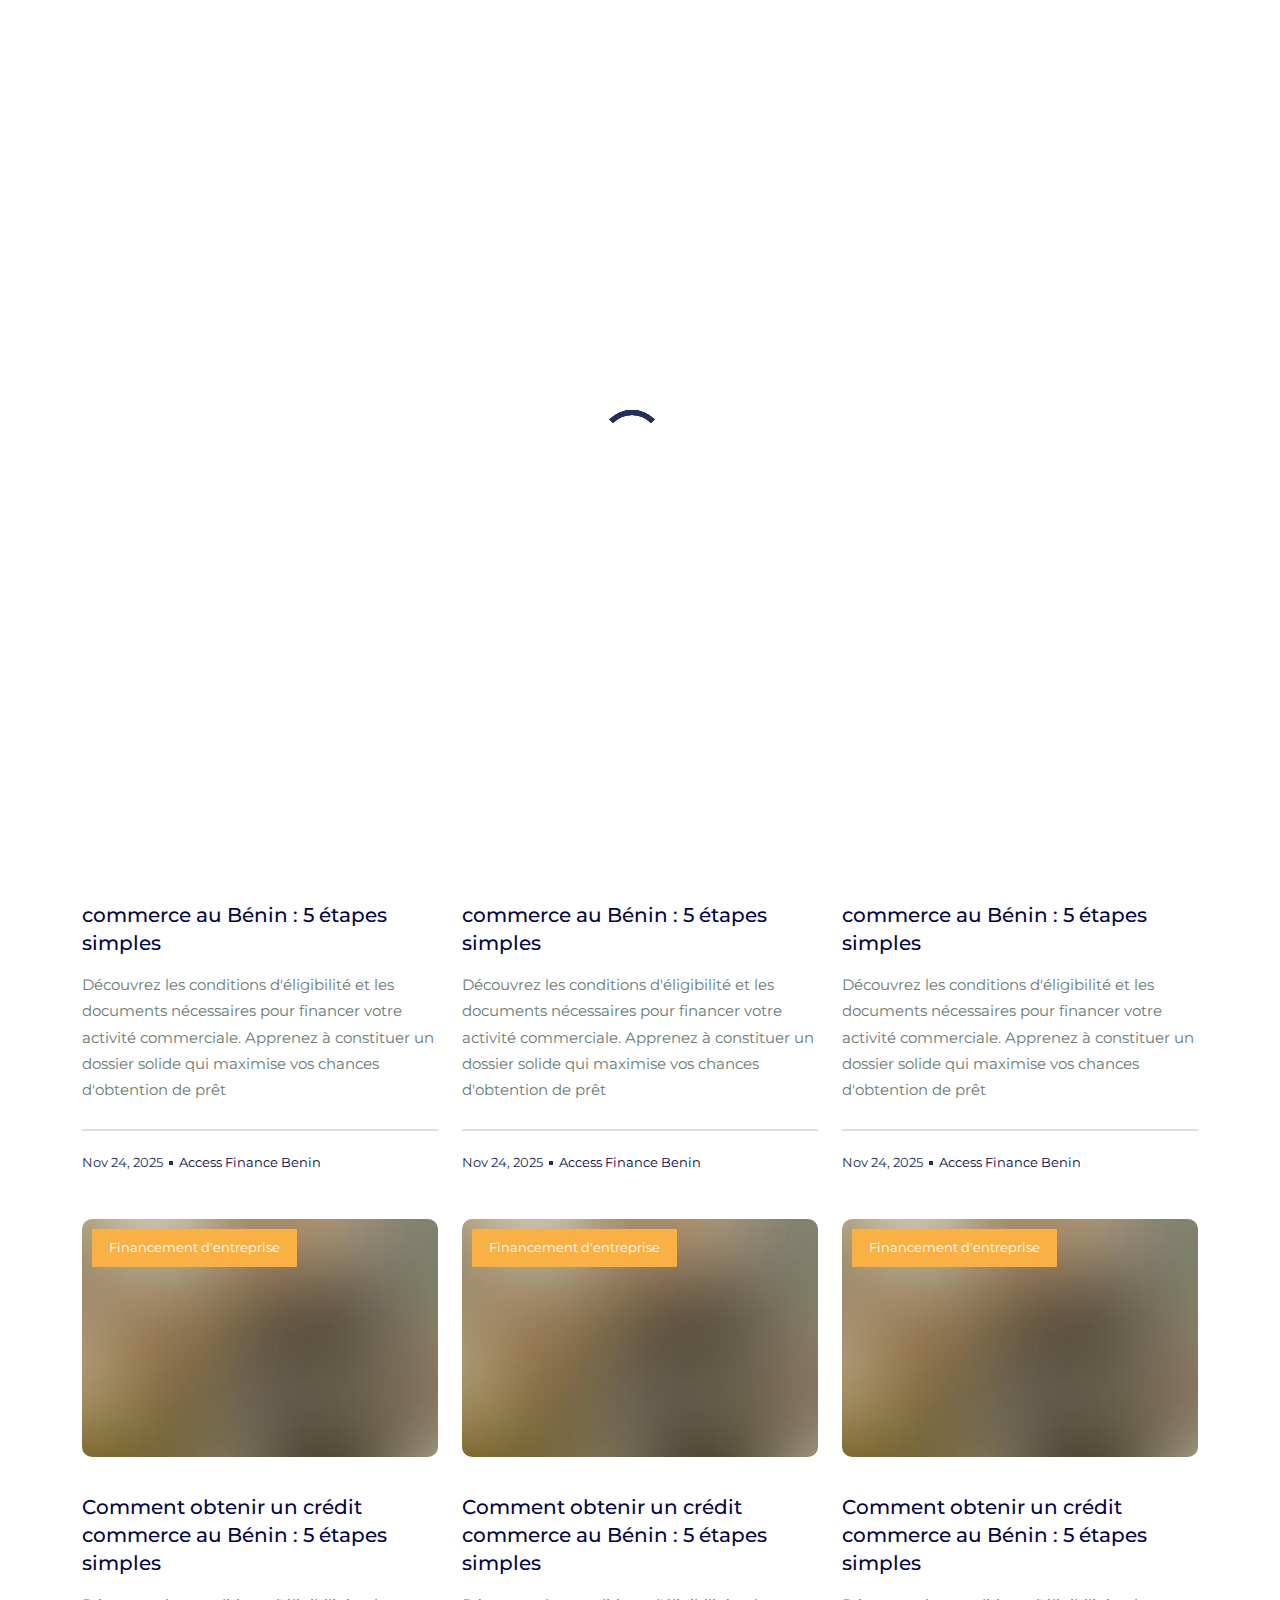
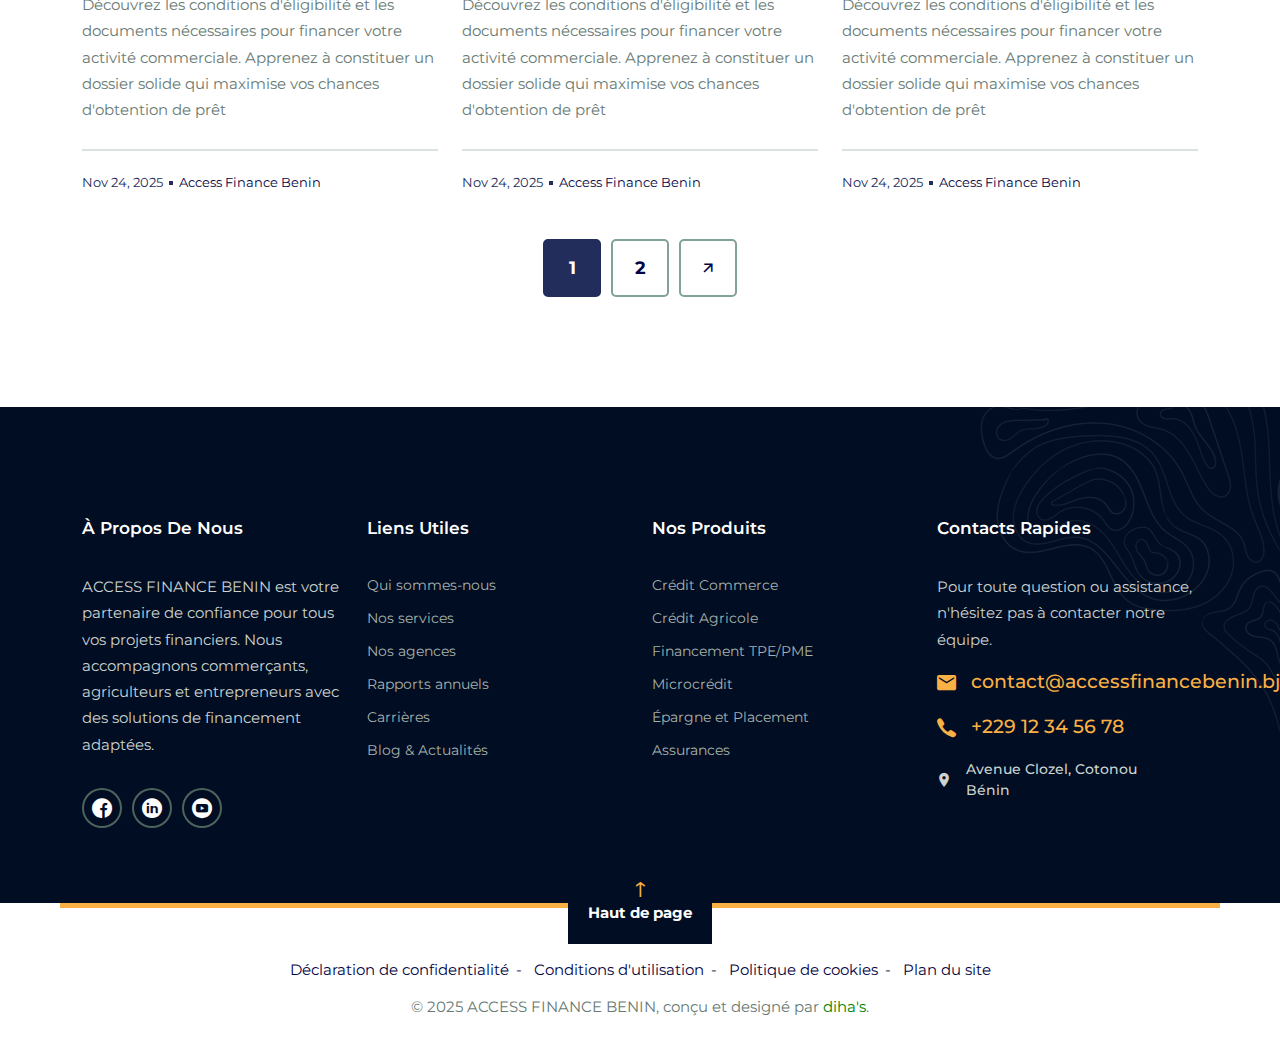
<file: blog.html>
<!DOCTYPE html>
<html lang="en">

<head>
  <meta charset="UTF-8" />
  <meta name="viewport" content="width=device-width, initial-scale=1.0" />
  <meta http-equiv="X-UA-Compatible" content="ie=edge" />
  <meta name="description" content="Wastia - Waste Pickup And Disposal Services HTML5 Template">
  <link href="assets/images/favicon/favicon.png" rel="icon">
  <title>access finance benin sa</title>
  <link href="https://fonts.googleapis.com/css2?family=Montserrat:wght@400;500;600;700;800&display=swap" rel="stylesheet">
  <link rel="stylesheet" href="https://use.fontawesome.com/releases/v5.15.1/css/all.css">
  <link rel="stylesheet" href="assets/css/libraries.css">
  <link rel="stylesheet" href="assets/css/icons.css">
  <link rel="stylesheet" href="assets/css/style.css">
</head>

<body>
  <div class="wrapper">
    <div class="preloader">
      <div class="loading"><span></span><span></span><span></span><span></span></div>
    </div><!-- /.preloader -->

    <!-- =========================
        Header
    =========================== -->
    <header class="header header-layout1">
      <div class="header-topbar">
        <div class="container-fluid">
          <div class="row align-items-center">
            <div class="col-12">
              <div class="d-flex align-items-center justify-content-between">
                <ul class="contact-list d-flex flex-wrap align-items-center list-unstyled mb-0">
                  <li>
                    <i class="icon-location color-secondary"></i>
                    <a href="#">
                      <span class="color-secondary">Localisation: </span> <span>99CR+4F9 032015 - Littoral Cotonou - Bénin</span>
                    </a>
                  </li>
                  <li>
                    <i class="icon-email color-secondary"></i>
                    <a href="tel:+5565454117">
                      <span class="color-secondary">Email: </span> <span>accessbeninsa@gmail.com</span>
                    </a>
                  </li>
                  <li>
                    <i class="icon-clock color-secondary"></i>
                    <a href="#">
                      <span class="color-secondary">Heure d'ouverture: </span> <span>Lun-Vendredi 07h30 - 18:00</span>
                    </a>
                  </li>
                </ul><!-- /.contact-list -->
                <div class="d-flex align-items-center">
                  <ul class="header-topbar-links d-flex list-unstyled mb-0 mr-10">
                    <li><a href="#">Agence</a></li>
                    <li><a href="faqs.html">FAQs</a></li>
                  </ul><!-- /.social-icons -->
                  <ul class="social-icons list-unstyled mb-0">
                    <li><a href="https://www.facebook.com/Dihas.tech"><i class="social-icon icon-facebook"></i></a></li>
                    <li><a href="#"><i class="social-icon icon-linkedin"></i></a></li>
                    <li><a href="#"><i class="social-icon icon-youtube"></i></a></li>
                  </ul><!-- /.social-icons -->
                </div>
              </div>
            </div><!-- /.col-12 -->
          </div><!-- /.row -->
        </div><!-- /.container -->
      </div><!-- /.header-top -->
      <nav class="navbar navbar-expand-lg sticky-navbar">
        <div class="container-fluid">
          <a class="navbar-brand" href="index.html">
            <img src="assets/images/logo-access-finance-benin.png" width="160" alt="logo">
          </a>
          <button class="navbar-toggler" type="button">
            <span class="menu-lines"><span></span></span>
          </button>
          <div class="collapse navbar-collapse justify-content-center" id="mainNavigation">
            <ul class="navbar-nav ms-auto">
              <li class="nav-item has-dropdown">
                <a href="index.html" class="nav-item-link">Accueil</a>
              </li><!-- /.nav-item -->
              <li class="nav-item">
                <a href="about-us.html" class="nav-item-link">Qui sommes-nous?</a>
              </li><!-- /.nav-item -->
              <li class="nav-item has-dropdown">
                <a href="#" data-bs-toggle="dropdown" class="dropdown-toggle nav-item-link">Produits</a>
                <ul class="dropdown-menu">
                  <li class="nav-item">
                    <a href="service-single.html" class="nav-item-link">Crédit</a>
                  </li><!-- /.nav-item -->
                  <li class="nav-item">
                    <a href="service-single.html" class="nav-item-link">Epargne</a>
                  </li><!-- /.nav-item -->
                  <li class="nav-item">
                    <a href="service-single.html" class="nav-item-link">Financement</a>
                  </li><!-- /.nav-item -->
                  <li class="nav-item">
                    <a href="service-single.html" class="nav-item-link">Assurance</a>
                  </li><!-- /.nav-item -->
                </ul><!-- /.dropdown-menu -->
              </li><!-- /.nav-item -->
              <li class="nav-item">
                <a href="blog.html" class="nav-item-link">Blog</a>
              </li><!-- /.nav-item -->
              <li class="nav-item">
                <a href="contact-us.html" class="nav-item-link">Contact</a>
              </li><!-- /.nav-item -->
            </ul><!-- /.navbar-nav -->

            <button class="close-mobile-menu d-block d-lg-none"><i class="fas fa-times"></i></button>
          </div><!-- /.navbar-collapse -->
          <div class="contact-area d-none d-xl-flex align-items-center h-100 ml-30">
            <a href="contact-us.html" class="btn btn-white btn-contact mr-20">Requête</a>
            <a class="contact-phone d-flex align-items-center" href="tel:00201061245741">
              <div class="contact-icon"><i class="icon-phone"></i></div>
              <div>
                <span class="d-block color-gray">Besoin d'assistance?</span>
                <span class="phone-number d-block">(+229) 0121322019</span>
              </div>
            </a>
          </div>
        </div><!-- /.container -->
      </nav><!-- /.navabr -->
    </header><!-- /.Header -->

    <!-- ========================
       page title 
    =========================== -->
    <section class="page-title-layout3 page-title-light bg-overlay">
      <div class="bg-img"><img src="assets/images/page-titles/13.jpg" alt="background"></div>
      <div class="container">
        <div class="row">
          <div class="col-12">
            <h1 class="pagetitle-heading">Nos actualités</h1>
          </div><!-- /.col-12 -->
        </div><!-- /.row -->
      </div><!-- /.container -->
    </section><!-- /.page-title -->

    <!-- ======================
      Blog Grid
    ========================= -->
    <section class="blog-layout1">
      <div class="container">
        <div class="row">
          <!-- Post Item #1 -->
          <div class="col-sm-12 col-md-6 col-lg-4">
            <div class="post-item">
              <div class="post-img">
                <div class="post-meta-cat">
                  <a href="#">Financement d'entreprise</a>
                </div><!-- /.blog-meta-cat -->
                <a href="blog-single-post.html">
                  <img src="assets/images/blog/grid/1.jpg" alt="post image" loading="lazy">
                </a>
                <a href="blog-single-post.html" class="btn btn-primary btn-more">
                  <span>Lire la suite</span>
                  <i class="icon-arrow-right-up"> </i>
                </a>
              </div><!-- /.post-img -->
              <div class="post-body">
                <h4 class="post-title"><a href="blog-single-post.html">Comment obtenir un crédit commerce au Bénin : 5 étapes simples
                  </a></h4>
                <p class="post-desc"> Découvrez les conditions d'éligibilité et les documents nécessaires pour financer votre activité commerciale. Apprenez à constituer un dossier solide qui maximise vos chances d'obtention de prêt
                </p>
                <div class="post-meta d-flex align-items-center">
                  <span class="post-meta-date">Nov 24, 2025</span>
                  <a class="post-meta-author" href="#">Access Finance Benin</a>
                </div>
              </div><!-- /.post-body -->
            </div><!-- /.post-item -->
          </div><!-- /.col-lg-4 -->
          <!-- Post Item #2 -->
          <div class="col-sm-12 col-md-6 col-lg-4">
            <div class="post-item">
              <div class="post-img">
                <div class="post-meta-cat">
                  <a href="#">Financement d'entreprise</a>
                </div><!-- /.blog-meta-cat -->
                <a href="blog-single-post.html">
                  <img src="assets/images/blog/grid/1.jpg" alt="post image" loading="lazy">
                </a>
                <a href="blog-single-post.html" class="btn btn-primary btn-more">
                  <span>Lire la suite</span>
                  <i class="icon-arrow-right-up"> </i>
                </a>
              </div><!-- /.post-img -->
              <div class="post-body">
                <h4 class="post-title"><a href="blog-single-post.html">Comment obtenir un crédit commerce au Bénin : 5 étapes simples
                  </a></h4>
                <p class="post-desc"> Découvrez les conditions d'éligibilité et les documents nécessaires pour financer votre activité commerciale. Apprenez à constituer un dossier solide qui maximise vos chances d'obtention de prêt
                </p>
                <div class="post-meta d-flex align-items-center">
                  <span class="post-meta-date">Nov 24, 2025</span>
                  <a class="post-meta-author" href="#">Access Finance Benin</a>
                </div>
              </div><!-- /.post-body -->
            </div><!-- /.post-item -->
          </div><!-- /.col-lg-4 -->
          <!-- Post Item #3 -->
         <div class="col-sm-12 col-md-6 col-lg-4">
            <div class="post-item">
              <div class="post-img">
                <div class="post-meta-cat">
                  <a href="#">Financement d'entreprise</a>
                </div><!-- /.blog-meta-cat -->
                <a href="blog-single-post.html">
                  <img src="assets/images/blog/grid/1.jpg" alt="post image" loading="lazy">
                </a>
                <a href="blog-single-post.html" class="btn btn-primary btn-more">
                  <span>Lire la suite</span>
                  <i class="icon-arrow-right-up"> </i>
                </a>
              </div><!-- /.post-img -->
              <div class="post-body">
                <h4 class="post-title"><a href="blog-single-post.html">Comment obtenir un crédit commerce au Bénin : 5 étapes simples
                  </a></h4>
                <p class="post-desc"> Découvrez les conditions d'éligibilité et les documents nécessaires pour financer votre activité commerciale. Apprenez à constituer un dossier solide qui maximise vos chances d'obtention de prêt
                </p>
                <div class="post-meta d-flex align-items-center">
                  <span class="post-meta-date">Nov 24, 2025</span>
                  <a class="post-meta-author" href="#">Access Finance Benin</a>
                </div>
              </div><!-- /.post-body -->
            </div><!-- /.post-item -->
          </div><!-- /.col-lg-4 -->
          <!-- Post Item #4 -->
          <div class="col-sm-12 col-md-6 col-lg-4">
            <div class="post-item">
              <div class="post-img">
                <div class="post-meta-cat">
                  <a href="#">Financement d'entreprise</a>
                </div><!-- /.blog-meta-cat -->
                <a href="blog-single-post.html">
                  <img src="assets/images/blog/grid/1.jpg" alt="post image" loading="lazy">
                </a>
                <a href="blog-single-post.html" class="btn btn-primary btn-more">
                  <span>Lire la suite</span>
                  <i class="icon-arrow-right-up"> </i>
                </a>
              </div><!-- /.post-img -->
              <div class="post-body">
                <h4 class="post-title"><a href="blog-single-post.html">Comment obtenir un crédit commerce au Bénin : 5 étapes simples
                  </a></h4>
                <p class="post-desc"> Découvrez les conditions d'éligibilité et les documents nécessaires pour financer votre activité commerciale. Apprenez à constituer un dossier solide qui maximise vos chances d'obtention de prêt
                </p>
                <div class="post-meta d-flex align-items-center">
                  <span class="post-meta-date">Nov 24, 2025</span>
                  <a class="post-meta-author" href="#">Access Finance Benin</a>
                </div>
              </div><!-- /.post-body -->
            </div><!-- /.post-item -->
          </div><!-- /.col-lg-4 -->
          <!-- Post Item #5 -->
          <div class="col-sm-12 col-md-6 col-lg-4">
            <div class="post-item">
              <div class="post-img">
                <div class="post-meta-cat">
                  <a href="#">Financement d'entreprise</a>
                </div><!-- /.blog-meta-cat -->
                <a href="blog-single-post.html">
                  <img src="assets/images/blog/grid/1.jpg" alt="post image" loading="lazy">
                </a>
                <a href="blog-single-post.html" class="btn btn-primary btn-more">
                  <span>Lire la suite</span>
                  <i class="icon-arrow-right-up"> </i>
                </a>
              </div><!-- /.post-img -->
              <div class="post-body">
                <h4 class="post-title"><a href="blog-single-post.html">Comment obtenir un crédit commerce au Bénin : 5 étapes simples
                  </a></h4>
                <p class="post-desc"> Découvrez les conditions d'éligibilité et les documents nécessaires pour financer votre activité commerciale. Apprenez à constituer un dossier solide qui maximise vos chances d'obtention de prêt
                </p>
                <div class="post-meta d-flex align-items-center">
                  <span class="post-meta-date">Nov 24, 2025</span>
                  <a class="post-meta-author" href="#">Access Finance Benin</a>
                </div>
              </div><!-- /.post-body -->
            </div><!-- /.post-item -->
          </div><!-- /.col-lg-4 -->
          <!-- Post Item #6 -->
          <div class="col-sm-12 col-md-6 col-lg-4">
            <div class="post-item">
              <div class="post-img">
                <div class="post-meta-cat">
                  <a href="#">Financement d'entreprise</a>
                </div><!-- /.blog-meta-cat -->
                <a href="blog-single-post.html">
                  <img src="assets/images/blog/grid/1.jpg" alt="post image" loading="lazy">
                </a>
                <a href="blog-single-post.html" class="btn btn-primary btn-more">
                  <span>Lire la suite</span>
                  <i class="icon-arrow-right-up"> </i>
                </a>
              </div><!-- /.post-img -->
              <div class="post-body">
                <h4 class="post-title"><a href="blog-single-post.html">Comment obtenir un crédit commerce au Bénin : 5 étapes simples
                  </a></h4>
                <p class="post-desc"> Découvrez les conditions d'éligibilité et les documents nécessaires pour financer votre activité commerciale. Apprenez à constituer un dossier solide qui maximise vos chances d'obtention de prêt
                </p>
                <div class="post-meta d-flex align-items-center">
                  <span class="post-meta-date">Nov 24, 2025</span>
                  <a class="post-meta-author" href="#">Access Finance Benin</a>
                </div>
              </div><!-- /.post-body -->
            </div><!-- /.post-item -->
          </div><!-- /.col-lg-4 -->
        </div><!-- /.row -->
        <div class="row">
          <div class="col-12 text-center">
            <nav class="pagination-area">
              <ul class="pagination justify-content-center mb-0">
                <li><a class="current" href="#">1</a></li>
                <li><a href="#">2</a></li>
                <li><a href="#"><i class="icon-arrow-right-up"></i></a></li>
              </ul>
            </nav><!-- .pagination-area -->
          </div><!-- /.col-12 -->
        </div><!-- /.row -->
      </div><!-- /.container -->
    </section><!-- /.blog Grid -->


     <!-- ========================
      Footer
    ========================== -->
    <footer class="footer">
  <div class="footer-primary">
    <div class="container">
      <div class="row">
        <div class="col-12 col-md-3">
          <div class="footer-widget-about">
            <h6 class="footer-widget-title">À Propos de nous</h6>
            <p class="footer-widget-desc color-gray-400">
              ACCESS FINANCE BENIN est votre partenaire de confiance pour tous vos projets financiers. 
              Nous accompagnons commerçants, agriculteurs et entrepreneurs avec des solutions de financement adaptées.
            </p>
            <ul class="social-icons list-unstyled mb-0">
              <li><a href="https://www.facebook.com/Dihas.tech"><i class="social-icon icon-facebook"></i></a></li>
              <li><a href="#"><i class="social-icon icon-linkedin"></i></a></li>
              <li><a href="#"><i class="social-icon icon-youtube"></i></a></li>
            </ul><!-- /.social-icons -->
          </div><!-- /.footer-widget-about -->
        </div><!-- /.col-lg-3 -->
        
        <div class="col-6 col-md-3">
          <div class="footer-widget-nav">
            <h6 class="footer-widget-title">Liens utiles</h6>
            <nav>
              <ul class="list-unstyled">
                <li><a href="#">Qui sommes-nous</a></li>
                <li><a href="#">Nos services</a></li>
                <li><a href="#">Nos agences</a></li>
                <li><a href="#">Rapports annuels</a></li>
                <li><a href="#">Carrières</a></li>
                <li><a href="#">Blog & Actualités</a></li>
              </ul>
            </nav>
          </div><!-- /.footer-widget-content -->
        </div><!-- /.col-lg-2 -->
        
        <div class="col-6 col-md-3">
          <div class="footer-widget-nav">
            <h6 class="footer-widget-title">Nos Produits</h6>
            <nav>
              <ul class="list-unstyled">
                <li><a href="#">Crédit Commerce</a></li>
                <li><a href="#">Crédit Agricole</a></li>
                <li><a href="#">Financement TPE/PME</a></li>
                <li><a href="#">Microcrédit</a></li>
                <li><a href="#">Épargne et Placement</a></li>
                <li><a href="#">Assurances</a></li>
              </ul>
            </nav>
          </div><!-- /.footer-widget-content -->
        </div><!-- /.col-lg-2 -->
        
        <div class="col-6 col-md-3">
          <div class="footer-widget-contact">
            <h6 class="footer-widget-title">Contacts Rapides</h6>
            <p class="color-gray-400">Pour toute question ou assistance, n'hésitez pas à contacter notre équipe.</p>
            <ul class="contact-list list-unstyled">
              <li>
                <a href="mailto:contact@accessfinancebenin.bj">
                  <i class="contact-icon icon-email"></i> <span>contact@accessfinancebenin.bj</span>
                </a>
              </li>
              <li>
                <a href="tel:0022912345678">
                  <i class="contact-icon icon-phone"></i> <span>+229 12 34 56 78</span>
                </a>
              </li>
              <li>
                <a class="contact-address" href="#">
                  <i class="contact-icon icon-location"></i> <span>Avenue Clozel, Cotonou<br>Bénin</span>
                </a>
              </li>
            </ul>
          </div>
        </div><!-- /.col-lg-3 -->
        
      </div><!-- /.row -->
    </div><!-- /.container -->
  </div><!-- /.footer-primary -->
  
  <div class="footer-secondary">
    <div class="container">
      <div class="row">
        <div class="col-12 d-flex flex-column align-items-center text-center">
          <button class="scroll-btn" id="scrollTopBtn">
            <i class="btn-icon icon-arrow-up-long"></i>
            <span class="btn-text">Haut de page</span>
          </button>
          <nav>
            <ul class="list-unstyled footer-copyright-links d-flex flex-wrap justify-content-center">
              <li><a href="#">Déclaration de confidentialité</a></li>
              <li><a href="#">Conditions d'utilisation</a></li>
              <li><a href="#">Politique de cookies</a></li>
              <li><a href="#">Plan du site</a></li>
            </ul>
          </nav>
          <div class="copyright-text">
            <span>&copy; 2025 ACCESS FINANCE BENIN, conçu et designé par <a href="https://www.dihas.tech" style="color:green">diha's</a>.</span>
          </div>
        </div><!-- /.col-12 -->
      </div><!-- /.row -->
    </div><!-- /.container -->
  </div><!-- /.footer-secondary -->
</footer><!-- /.Footer -->

    <div class="search-popup">
      <button type="button" class="search-popup-close"><i class="fas fa-times"></i></button>
      <form class="search-popup-form">
        <input type="text" class="search-popup-form-input" placeholder="Type Words Then Enter">
        <button class="search-popup-btn"><i class="icon-search"></i></button>
      </form>
    </div><!-- /.search-popup -->
  </div><!-- /.wrapper -->

  <script src="assets/js/jquery-3.5.1.min.js"></script>
  <script src="assets/js/plugins.js"></script>
  <script src="assets/js/main.js"></script>
</body>

</html>
</file>
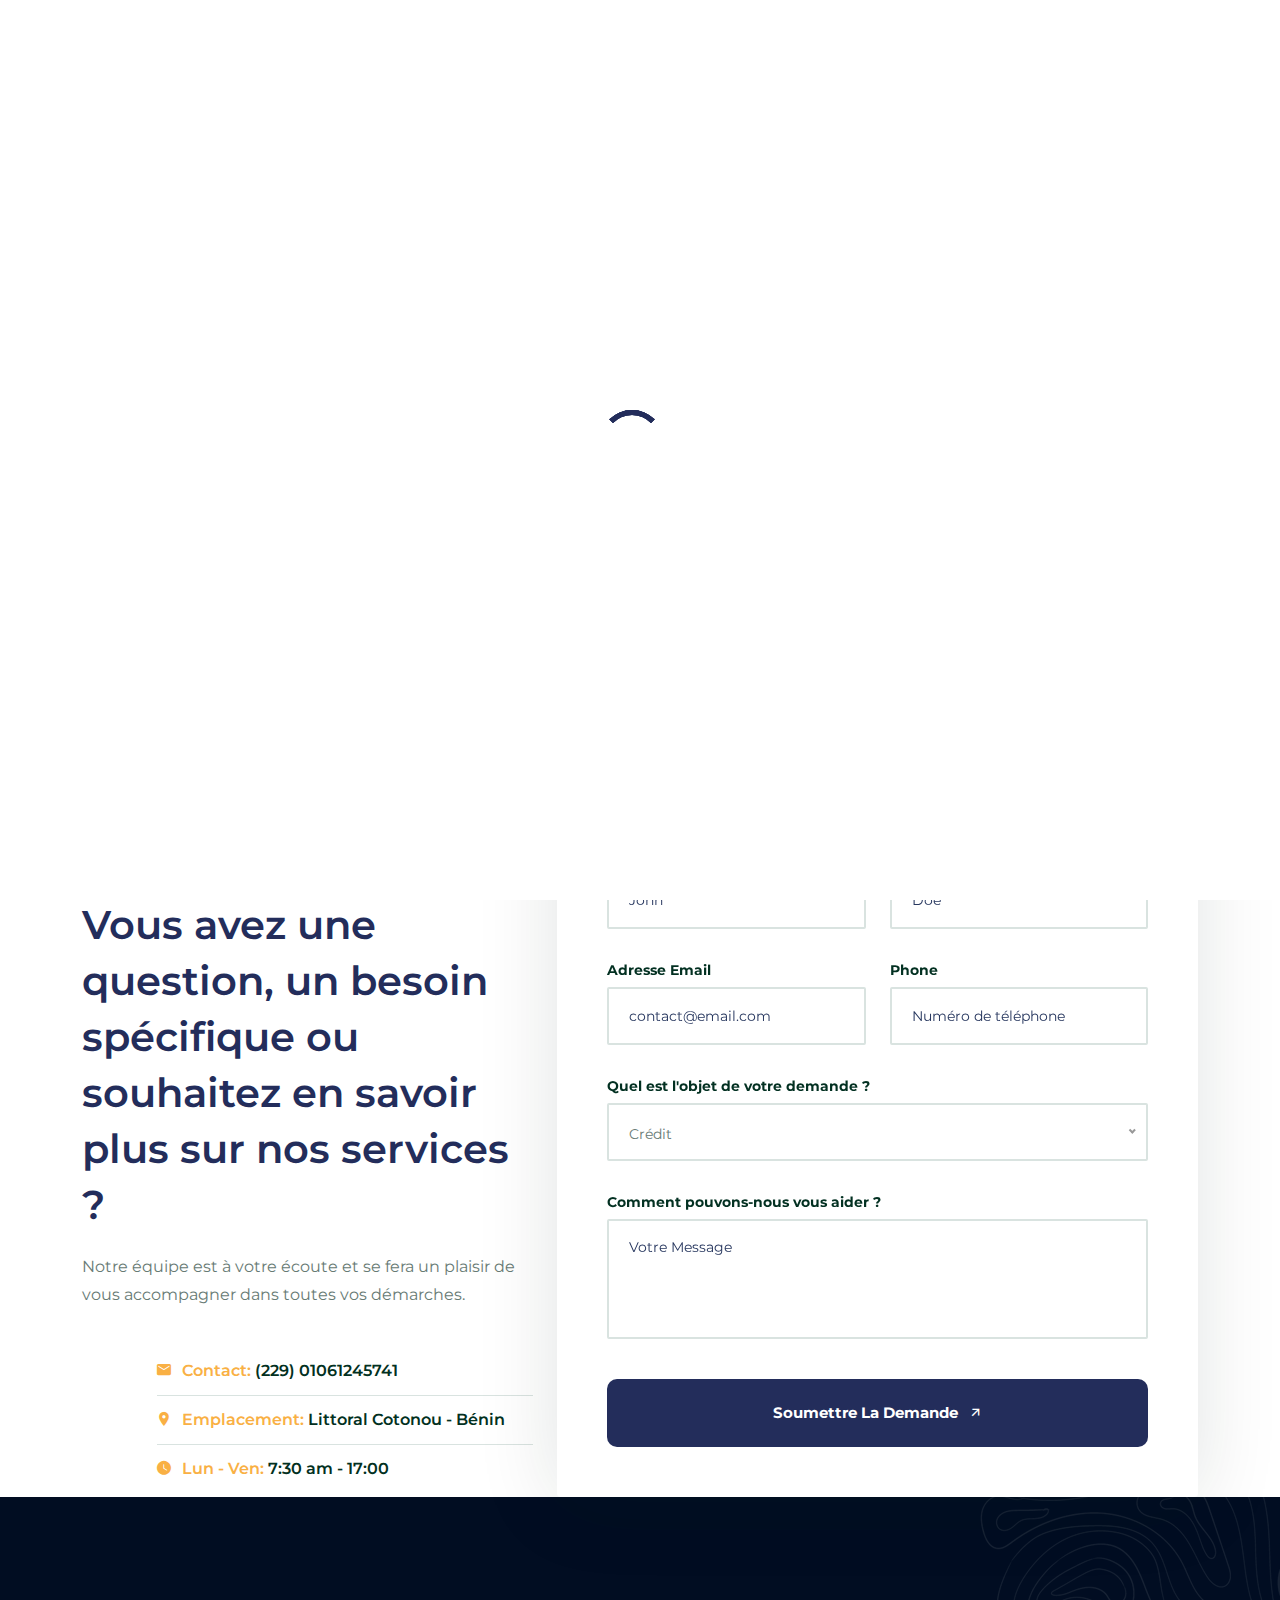
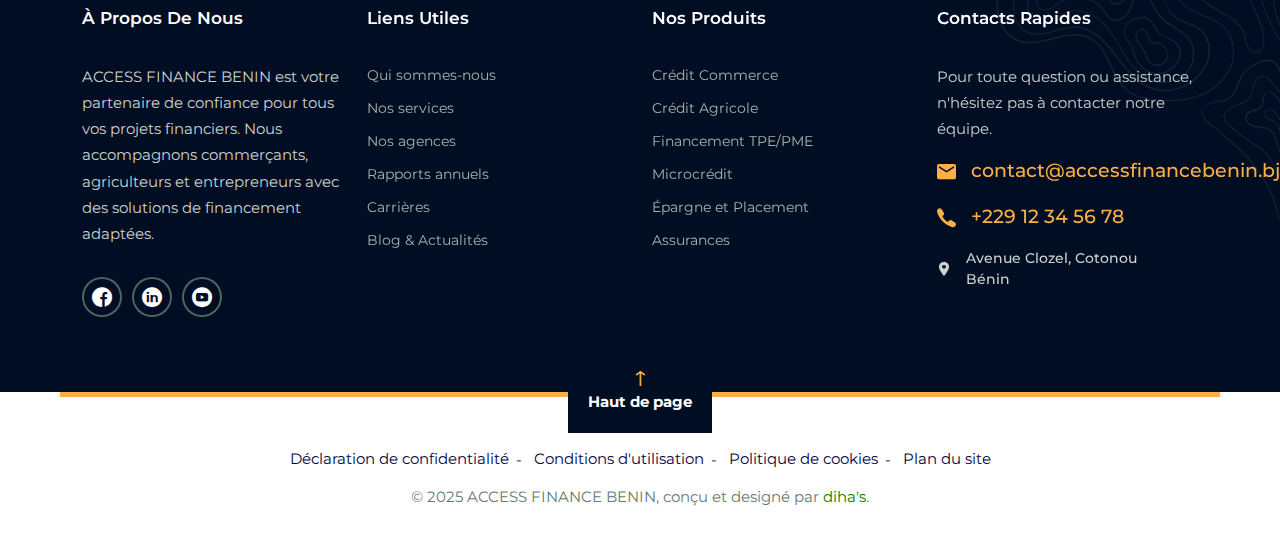
<file: contact-us.html>
<!DOCTYPE html>
<html lang="en">

<head>
  <meta charset="UTF-8" />
  <meta name="viewport" content="width=device-width, initial-scale=1.0" />
  <meta http-equiv="X-UA-Compatible" content="ie=edge" />
  <meta name="description" content="ACCESS FINANCE BENIN est votre partenaire de confiance pour tous vos projets financiers.">
  <link href="assets/images/favicon/favicon.png" rel="icon">
  <title>ACCESS FINANCE BENIN SA</title>
  <link href="https://fonts.googleapis.com/css2?family=Montserrat:wght@400;500;600;700;800&display=swap" rel="stylesheet">
  <link rel="stylesheet" href="https://use.fontawesome.com/releases/v5.15.1/css/all.css">
  <link rel="stylesheet" href="assets/css/libraries.css">
  <link rel="stylesheet" href="assets/css/icons.css">
  <link rel="stylesheet" href="assets/css/style.css">
</head>

<body>
  <div class="wrapper">
    <div class="preloader">
      <div class="loading"><span></span><span></span><span></span><span></span></div>
    </div><!-- /.preloader -->

    <!-- =========================
        Header
    =========================== -->
    <header class="header header-layout1">
      <div class="header-topbar">
        <div class="container-fluid">
          <div class="row align-items-center">
            <div class="col-12">
              <div class="d-flex align-items-center justify-content-between">
                <ul class="contact-list d-flex flex-wrap align-items-center list-unstyled mb-0">
                  <li>
                    <i class="icon-location color-secondary"></i>
                    <a href="#">
                      <span class="color-secondary">Localisation: </span> <span>99CR+4F9 032015 - Littoral Cotonou - Bénin</span>
                    </a>
                  </li>
                  <li>
                    <i class="icon-email color-secondary"></i>
                    <a href="tel:+5565454117">
                      <span class="color-secondary">Email: </span> <span>accessbeninsa@gmail.com</span>
                    </a>
                  </li>
                  <li>
                    <i class="icon-clock color-secondary"></i>
                    <a href="#">
                      <span class="color-secondary">Heure d'ouverture: </span> <span>Lun-Vendredi 07h30 - 18:00</span>
                    </a>
                  </li>
                </ul><!-- /.contact-list -->
                <div class="d-flex align-items-center">
                  <ul class="header-topbar-links d-flex list-unstyled mb-0 mr-10">
                    <li><a href="#">Agence</a></li>
                    <li><a href="faqs.html">FAQs</a></li>
                  </ul><!-- /.social-icons -->
                  <ul class="social-icons list-unstyled mb-0">
                    <li><a href="https://www.facebook.com/Dihas.tech"><i class="social-icon icon-facebook"></i></a></li>
                    <li><a href="#"><i class="social-icon icon-linkedin"></i></a></li>
                    <li><a href="#"><i class="social-icon icon-youtube"></i></a></li>
                  </ul><!-- /.social-icons -->
                </div>
              </div>
            </div><!-- /.col-12 -->
          </div><!-- /.row -->
        </div><!-- /.container -->
      </div><!-- /.header-top -->
      <nav class="navbar navbar-expand-lg sticky-navbar">
        <div class="container-fluid">
          <a class="navbar-brand" href="index.html">
            <img src="assets/images/logo-access-finance-benin.png" width="160" alt="logo">
          </a>
          <button class="navbar-toggler" type="button">
            <span class="menu-lines"><span></span></span>
          </button>
          <div class="collapse navbar-collapse justify-content-center" id="mainNavigation">
            <ul class="navbar-nav ms-auto">
              <li class="nav-item has-dropdown">
                <a href="index.html" class="nav-item-link">Accueil</a>
              </li><!-- /.nav-item -->
              <li class="nav-item">
                <a href="about-us.html" class="nav-item-link">Qui sommes-nous?</a>
              </li><!-- /.nav-item -->
              <li class="nav-item has-dropdown">
                <a href="#" data-bs-toggle="dropdown" class="dropdown-toggle nav-item-link">Produits</a>
                <ul class="dropdown-menu">
                  <li class="nav-item">
                    <a href="service-single.html" class="nav-item-link">Crédit</a>
                  </li><!-- /.nav-item -->
                  <li class="nav-item">
                    <a href="service-single.html" class="nav-item-link">Epargne</a>
                  </li><!-- /.nav-item -->
                  <li class="nav-item">
                    <a href="service-single.html" class="nav-item-link">Financement</a>
                  </li><!-- /.nav-item -->
                  <li class="nav-item">
                    <a href="service-single.html" class="nav-item-link">Assurance</a>
                  </li><!-- /.nav-item -->
                </ul><!-- /.dropdown-menu -->
              </li><!-- /.nav-item -->
              <li class="nav-item">
                <a href="blog.html" class="nav-item-link">Blog</a>
              </li><!-- /.nav-item -->
              <li class="nav-item">
                <a href="contact-us.html" class="nav-item-link">Contact</a>
              </li><!-- /.nav-item -->
            </ul><!-- /.navbar-nav -->

            <button class="close-mobile-menu d-block d-lg-none"><i class="fas fa-times"></i></button>
          </div><!-- /.navbar-collapse -->
          <div class="contact-area d-none d-xl-flex align-items-center h-100 ml-30">
            <a href="request-pickup.html" class="btn btn-white btn-contact mr-20">Requête</a>
            <a class="contact-phone d-flex align-items-center" href="tel:00201061245741">
              <div class="contact-icon"><i class="icon-phone"></i></div>
              <div>
                <span class="d-block color-gray">Besoin d'assistance?</span>
                <span class="phone-number d-block">(+229) 0121322019</span>
              </div>
            </a>
          </div>
        </div><!-- /.container -->
      </nav><!-- /.navabr -->
    </header><!-- /.Header -->

    <!-- ========================= 
            Google Map
    =========================  -->
    <section class="map py-0">
      <iframe height="620"
        src="https://www.google.com/maps/embed?pb=!1m18!1m12!1m3!1d11971.627628962768!2d2.1354741829540913!3d41.39782801658141!2m3!1f0!2f0!3f0!3m2!1i1024!2i768!4f13.1!3m3!1m2!1s0x12a49876ab903fb7%3A0x2600fae14082f492!2sSant%20Gervasi%20-%20Galvany%2C%20Barcelona%2C%20Spain!5e0!3m2!1sen!2sus!4v1667567027882!5m2!1sen!2sus"></iframe>
    </section><!-- /.GoogleMap -->

    <!-- ==========================
        contact layout 1
    =========================== -->
    <section class="contact-layout1 py-0">
      <div class="container">
        <div class="row">
          <div class="col-sm-12 col-md-12 col-lg-5 col-xl-5">
            <div class="heading-layout2 pt-130 mb-50">
              <h3 class="heading-title">Vous avez une question, un besoin spécifique ou souhaitez en savoir plus sur nos services ?
              </h3>
              <p class="heading-desc">Notre équipe est à votre écoute et se fera un plaisir de vous accompagner dans toutes vos démarches.
              </p>
            </div>
            <div class="offset-xl-2">
              <ul class="contact-list list-unstyled">
                <li>
                  <i class="icon-email color-secondary"></i>
                  <a href="tel:+201161145741">
                    <span class="color-secondary"> Contact: </span> <span>(229) 01061245741</span>
                  </a>
                </li>
                <li>
                  <i class="icon-location color-secondary"></i>
                  <a href="https://maps.app.goo.gl/giovV1LyYx5evBnZ7" target="_blank">
                    <span class="color-secondary">Emplacement: </span> <span> Littoral Cotonou - Bénin</span>
                  </a>
                </li>
                <li>
                  <i class="icon-clock color-secondary"></i>
                  <a href="contact-us.html">
                    <span class="color-secondary">Lun - Ven: </span> <span>7:30 am - 17:00</span>
                  </a>
                </li>
              </ul>
            </div>
          </div><!-- /.col-xl-5 -->
          <div class="col-sm-12 col-md-12 col-lg-7 col-xl-7 d-flex justify-content-xl-end">
            <div class="contact-panel">
              <form class="contact-panel-form" method="post" action="assets/php/contact.php" id="contactForm">
                <h4 class="contact-panel-title">Envoyez-nous un Message</h4>
                <p class="contact-panel-desc mb-30">Veuillez remplir le formulaire ci-dessous pour une demande particulière, et nous vous recontacterons.
Vous pouvez également nous appeler.
                  <a href="tel:+201161145741" class="fw-600 underlined-text-primary">+229 01161145741</a>
                  et nos spécialistes vous apporteront l'aide nécessaire !
                </p>
                <div class="row">
                  <div class="col-sm-6">
                    <div class="form-group">
                      <label for="contact-name">Nom</label>
                      <input type="text" class="form-control" placeholder="John" id="contact-name"
                        name="contact-name" required>
                    </div>
                  </div><!-- /.col-sm-6 -->
                  <div class="col-sm-6">
                    <div class="form-group">
                      <label for="contact-lastName">Prénom</label>
                      <input type="text" class="form-control" placeholder="Doe" id="contact-lastName"
                        name="contact-lastName">
                    </div>
                  </div><!-- /.col-sm-6 -->
                  <div class="col-sm-6">
                    <div class="form-group">
                      <label for="contact-email">Adresse Email</label>
                      <input type="email" class="form-control" placeholder="contact@email.com" id="contact-email"
                        name="contact-email" required>
                    </div>
                  </div><!-- /.col-sm-6 -->
                  <div class="col-sm-6">
                    <div class="form-group">
                      <label for="contact-Phone">Phone</label>
                      <input type="text" class="form-control" placeholder="Numéro de téléphone" id="contact-Phone"
                        name="contact-phone" required>
                    </div>
                  </div><!-- /.col-sm-6 -->
                  <div class="col-12">
                    <div class="form-group">
                      <label for="service">Quel est l'objet de votre demande ?</label>
                      <select id="service" class="form-control">
                        <option value="Waste And Recycling Services">Crédit</option>
                        <option value="Waste And Industrial Services">Epargne</option>
                        <option value="Institutional Collection Services">Financement</option>
                        <option value="Commercial Liquid And Special Waste Services">Assurance</option>
                      </select>
                    </div>
                    <div class="form-group">
                      <label for="contact-message">Comment pouvons-nous vous aider ?</label>
                      <textarea class="form-control" placeholder="Votre Message" id="contact-message"
                        name="contact-message"></textarea>
                    </div>
                    <button type="submit" class="btn btn-primary btn-block btn-xhight mt-10">
                      <span>Soumettre la demande</span> <i class="icon-arrow-right-up"></i>
                    </button>
                    <div class="contact-result"></div>
                  </div><!-- /.col-lg-12 -->
                </div><!-- /.row -->
              </form>
            </div><!-- /.contact-panel -->
          </div><!-- /.col-lg-8 -->
        </div><!-- /.row -->
      </div><!-- /.container -->
    </section><!-- /.contact layout 1 -->





  

    <!-- ========================
      Footer
    ========================== -->
    <footer class="footer">
  <div class="footer-primary">
    <div class="container">
      <div class="row">
        <div class="col-12 col-md-3">
          <div class="footer-widget-about">
            <h6 class="footer-widget-title">À Propos de nous</h6>
            <p class="footer-widget-desc color-gray-400">
              ACCESS FINANCE BENIN est votre partenaire de confiance pour tous vos projets financiers. 
              Nous accompagnons commerçants, agriculteurs et entrepreneurs avec des solutions de financement adaptées.
            </p>
            <ul class="social-icons list-unstyled mb-0">
              <li><a href="https://www.facebook.com/Dihas.tech"><i class="social-icon icon-facebook"></i></a></li>
              <li><a href="#"><i class="social-icon icon-linkedin"></i></a></li>
              <li><a href="#"><i class="social-icon icon-youtube"></i></a></li>
            </ul><!-- /.social-icons -->
          </div><!-- /.footer-widget-about -->
        </div><!-- /.col-lg-3 -->
        
        <div class="col-6 col-md-3">
          <div class="footer-widget-nav">
            <h6 class="footer-widget-title">Liens utiles</h6>
            <nav>
              <ul class="list-unstyled">
                <li><a href="#">Qui sommes-nous</a></li>
                <li><a href="#">Nos services</a></li>
                <li><a href="#">Nos agences</a></li>
                <li><a href="#">Rapports annuels</a></li>
                <li><a href="#">Carrières</a></li>
                <li><a href="#">Blog & Actualités</a></li>
              </ul>
            </nav>
          </div><!-- /.footer-widget-content -->
        </div><!-- /.col-lg-2 -->
        
        <div class="col-6 col-md-3">
          <div class="footer-widget-nav">
            <h6 class="footer-widget-title">Nos Produits</h6>
            <nav>
              <ul class="list-unstyled">
                <li><a href="#">Crédit Commerce</a></li>
                <li><a href="#">Crédit Agricole</a></li>
                <li><a href="#">Financement TPE/PME</a></li>
                <li><a href="#">Microcrédit</a></li>
                <li><a href="#">Épargne et Placement</a></li>
                <li><a href="#">Assurances</a></li>
              </ul>
            </nav>
          </div><!-- /.footer-widget-content -->
        </div><!-- /.col-lg-2 -->
        
        <div class="col-6 col-md-3">
          <div class="footer-widget-contact">
            <h6 class="footer-widget-title">Contacts Rapides</h6>
            <p class="color-gray-400">Pour toute question ou assistance, n'hésitez pas à contacter notre équipe.</p>
            <ul class="contact-list list-unstyled">
              <li>
                <a href="mailto:contact@accessfinancebenin.bj">
                  <i class="contact-icon icon-email"></i> <span>contact@accessfinancebenin.bj</span>
                </a>
              </li>
              <li>
                <a href="tel:0022912345678">
                  <i class="contact-icon icon-phone"></i> <span>+229 12 34 56 78</span>
                </a>
              </li>
              <li>
                <a class="contact-address" href="#">
                  <i class="contact-icon icon-location"></i> <span>Avenue Clozel, Cotonou<br>Bénin</span>
                </a>
              </li>
            </ul>
          </div>
        </div><!-- /.col-lg-3 -->
        
      </div><!-- /.row -->
    </div><!-- /.container -->
  </div><!-- /.footer-primary -->
  
  <div class="footer-secondary">
    <div class="container">
      <div class="row">
        <div class="col-12 d-flex flex-column align-items-center text-center">
          <button class="scroll-btn" id="scrollTopBtn">
            <i class="btn-icon icon-arrow-up-long"></i>
            <span class="btn-text">Haut de page</span>
          </button>
          <nav>
            <ul class="list-unstyled footer-copyright-links d-flex flex-wrap justify-content-center">
              <li><a href="#">Déclaration de confidentialité</a></li>
              <li><a href="#">Conditions d'utilisation</a></li>
              <li><a href="#">Politique de cookies</a></li>
              <li><a href="#">Plan du site</a></li>
            </ul>
          </nav>
          <div class="copyright-text">
            <span>&copy; 2025 ACCESS FINANCE BENIN, conçu et designé par <a href="https://www.dihas.tech" style="color:green">diha's</a>.</span>
          </div>
        </div><!-- /.col-12 -->
      </div><!-- /.row -->
    </div><!-- /.container -->
  </div><!-- /.footer-secondary -->
</footer><!-- /.Footer -->

    <div class="search-popup">
      <button type="button" class="search-popup-close"><i class="fas fa-times"></i></button>
      <form class="search-popup-form">
        <input type="text" class="search-popup-form-input" placeholder="Type Words Then Enter">
        <button class="search-popup-btn"><i class="icon-search"></i></button>
      </form>
    </div><!-- /.search-popup -->
  </div><!-- /.wrapper -->

  <script src="assets/js/jquery-3.5.1.min.js"></script>
  <script src="assets/js/plugins.js"></script>
  <script src="assets/js/main.js"></script>
</body>

</html>
</file>
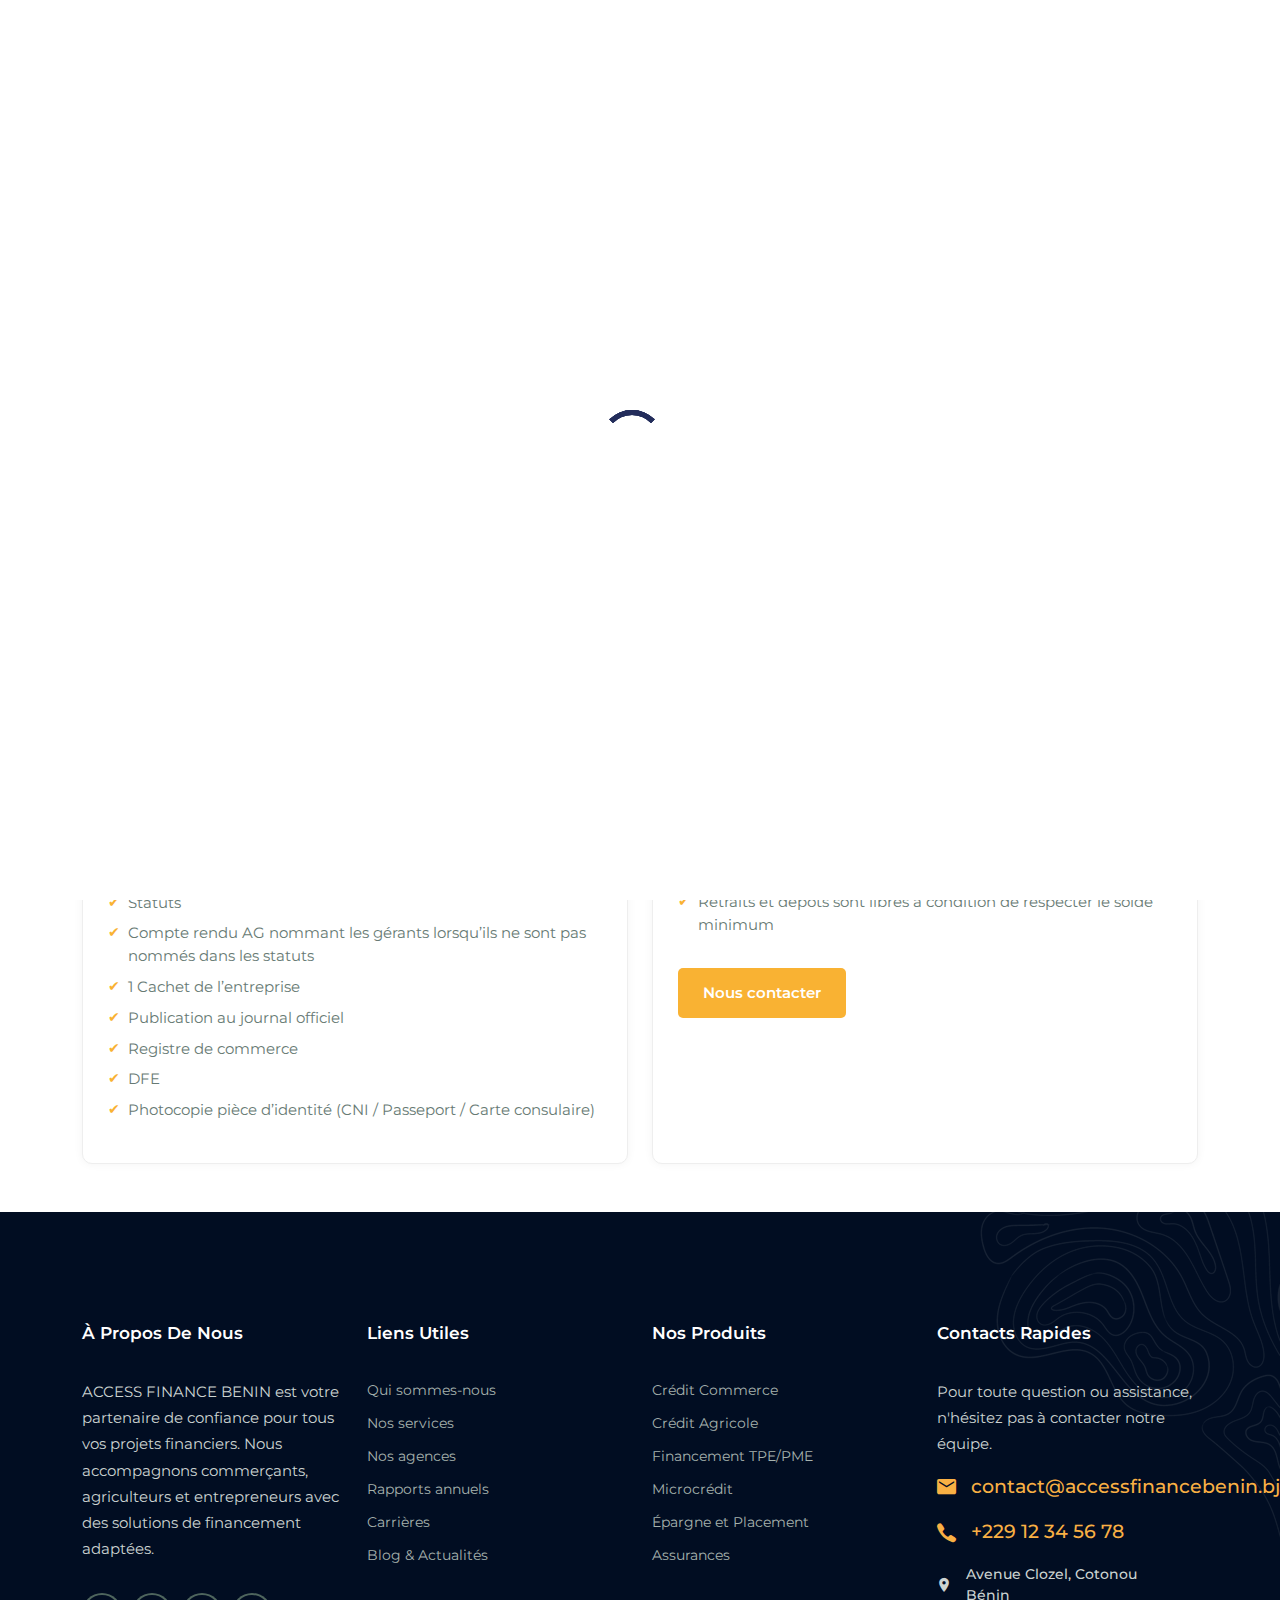
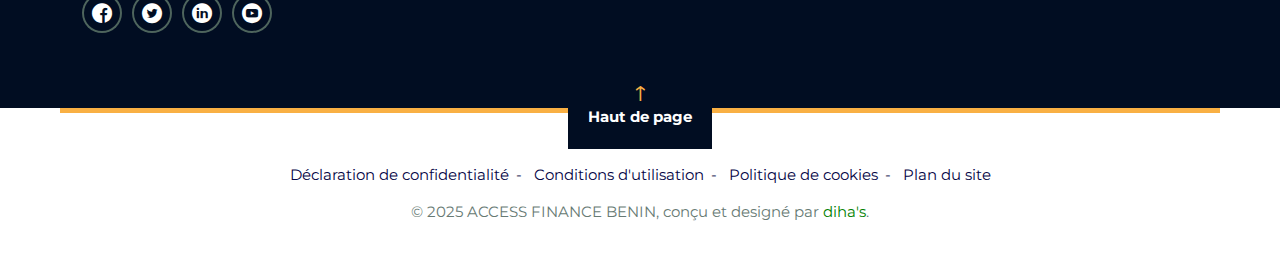
<file: detail-type-produit.html>
<!DOCTYPE html>
<html lang="en">

<head>
  <meta charset="UTF-8" />
  <meta name="viewport" content="width=device-width, initial-scale=1.0" />
  <meta http-equiv="X-UA-Compatible" content="ie=edge" />
  <meta name="description" content="ACCESS FINANCE BENIN est votre partenaire de confiance pour tous vos projets financiers.">
  <link href="assets/images/logo-access-finance-benin.png" rel="icon">
  <title>ACCESS FINANCE BENIN SA</title>
  <link href="https://fonts.googleapis.com/css2?family=Montserrat:wght@400;500;600;700;800&display=swap" rel="stylesheet">
  <link rel="stylesheet" href="https://use.fontawesome.com/releases/v5.15.1/css/all.css">
  <link rel="stylesheet" href="assets/css/libraries.css">
  <link rel="stylesheet" href="assets/css/icons.css">
  <link rel="stylesheet" href="assets/css/style.css">
</head>

<body>
  <div class="wrapper">
    <div class="preloader">
      <div class="loading"><span></span><span></span><span></span><span></span></div>
    </div><!-- /.preloader -->

    <!-- =========================
        Header
    =========================== -->
    <header class="header header-layout1">
      <div class="header-topbar">
        <div class="container-fluid">
          <div class="row align-items-center">
            <div class="col-12">
              <div class="d-flex align-items-center justify-content-between">
                <ul class="contact-list d-flex flex-wrap align-items-center list-unstyled mb-0">
                  <li>
                    <i class="icon-location color-secondary"></i>
                    <a href="#">
                      <span class="color-secondary">Localisation: </span> <span>99CR+4F9 032015 - Littoral Cotonou - Bénin</span>
                    </a>
                  </li>
                  <li>
                    <i class="icon-email color-secondary"></i>
                    <a href="tel:+5565454117">
                      <span class="color-secondary">Email: </span> <span>accessbeninsa@gmail.com</span>
                    </a>
                  </li>
                  <li>
                    <i class="icon-clock color-secondary"></i>
                    <a href="#">
                      <span class="color-secondary">Heure d'ouverture: </span> <span>Lun-Vendredi 07h30 - 18:00</span>
                    </a>
                  </li>
                </ul><!-- /.contact-list -->
                <div class="d-flex align-items-center">
                  <ul class="header-topbar-links d-flex list-unstyled mb-0 mr-10">
                    <li><a href="locations.html">Agence</a></li>
                    <li><a href="faqs.html">FAQs</a></li>
                  </ul><!-- /.social-icons -->
                  <ul class="social-icons list-unstyled mb-0">
                    <li><a href="#"><i class="social-icon icon-facebook"></i></a></li>
                    <li><a href="#"><i class="social-icon icon-twitter"></i></a></li>
                    <li><a href="#"><i class="social-icon icon-youtube"></i></a></li>
                  </ul><!-- /.social-icons -->
                </div>
              </div>
            </div><!-- /.col-12 -->
          </div><!-- /.row -->
        </div><!-- /.container -->
      </div><!-- /.header-top -->
      <nav class="navbar navbar-expand-lg sticky-navbar">
        <div class="container-fluid">
          <a class="navbar-brand" href="index.html">
            <img src="assets/images/logo-access-finance-benin.png" width="160" alt="logo">
          </a>
          <button class="navbar-toggler" type="button">
            <span class="menu-lines"><span></span></span>
          </button>
          <div class="collapse navbar-collapse justify-content-center" id="mainNavigation">
            <ul class="navbar-nav ms-auto">
              <li class="nav-item has-dropdown">
                <a href="index.html" class="nav-item-link">Accueil</a>
              </li><!-- /.nav-item -->
              <li class="nav-item">
                <a href="#" class="nav-item-link">Qui sommes-nous?</a>
              </li><!-- /.nav-item -->
              <li class="nav-item has-dropdown">
                <a href="#" data-bs-toggle="dropdown" class="dropdown-toggle nav-item-link">Produits</a>
                <ul class="dropdown-menu">
                  <li class="nav-item">
                    <a href="service-single.html" class="nav-item-link">Crédit</a>
                  </li><!-- /.nav-item -->
                  <li class="nav-item">
                    <a href="service-single.html" class="nav-item-link">Epargne</a>
                  </li><!-- /.nav-item -->
                  <li class="nav-item">
                    <a href="service-single.html" class="nav-item-link">Financement</a>
                  </li><!-- /.nav-item -->
                  <li class="nav-item">
                    <a href="service-single.html" class="nav-item-link">Assurance</a>
                  </li><!-- /.nav-item -->
                </ul><!-- /.dropdown-menu -->
              </li><!-- /.nav-item -->
              <li class="nav-item">
                <a href="blog.html" class="nav-item-link">Blog</a>
              </li><!-- /.nav-item -->
              <li class="nav-item">
                <a href="#" class="nav-item-link">Contact</a>
              </li><!-- /.nav-item -->
            </ul><!-- /.navbar-nav -->

            <button class="close-mobile-menu d-block d-lg-none"><i class="fas fa-times"></i></button>
          </div><!-- /.navbar-collapse -->
          <div class="contact-area d-none d-xl-flex align-items-center h-100 ml-30">
            <a href="request-pickup.html" class="btn btn-white btn-contact mr-20">Requête</a>
            <a class="contact-phone d-flex align-items-center" href="tel:00201061245741">
              <div class="contact-icon"><i class="icon-phone"></i></div>
              <div>
                <span class="d-block color-gray">Besoin d'assistance?</span>
                <span class="phone-number d-block">(+229) 0121322019</span>
              </div>
            </a>
          </div>
        </div><!-- /.container -->
      </nav><!-- /.navabr -->
    </header><!-- /.Header -->


  <style>
    /* Bannière supérieure */
    .header-section {
      background: linear-gradient(rgba(245, 166, 35, 0.85), rgba(245, 166, 35, 0.85)),
                  url('https://images.unsplash.com/photo-1581090700227-1e37b190418e?auto=format&fit=crop&w=1920&q=80') center/cover no-repeat;
      color: white;
      text-align: center;
      padding: 70px 20px;
    }
    .header-section h1 {
      font-weight: 700;
      font-size: 1.8rem;
    }

    /* Breadcrumb */
    .breadcrumb {
      background: transparent;
      font-size: 0.9rem;
      margin-top: 20px;
    }
    .breadcrumb a {
      color: #232d5b;
      text-decoration: none;
    }
    .breadcrumb .active {
      color: #999;
    }

    /* Contenu */
    h2 {
      color: #232d5b;
      font-weight: 700;
    }

    /* Cartes de contenu */
    .info-card {
      border: 1px solid #eee;
      border-radius: 10px;
      padding: 25px;
      background-color: #fff;
      box-shadow: 0 0 10px rgba(0,0,0,0.05);
      height: 100%;
    }

    .info-card h4 {
      font-size: 1.1rem;
      font-weight: 700;
      color: #232d5b;
      margin-bottom: 15px;
    }

    .info-card ul {
      list-style: none;
      padding-left: 0;
    }

    .info-card ul li {
      position: relative;
      padding-left: 20px;
      margin-bottom: 8px;
      font-size: 0.95rem;
    }

    .info-card ul li::before {
      content: "✔";
      color: #f9b233;
      position: absolute;
      left: 0;
      top: 0;
      font-size: 0.9rem;
    }

    /* Bouton contact */
    .btn-contact {
      background-color: #f9b233;
      color: #fff;
      border: none;
      font-weight: 600;
      padding: 10px 25px;
      border-radius: 5px;
      margin-top: 15px;
    }
  </style>


  <!-- Bannière -->
  <section class="header-section">
    <h1>Compte épargne à vue</h1>
  </section>

  <div class="container my-5">
    <!-- Fil d’Ariane -->
    <nav aria-label="breadcrumb">
      <ol class="breadcrumb">
        <li class="breadcrumb-item"><a href="#">Accueil</a></li>
        <li class="breadcrumb-item"><a href="#">Particuliers</a></li>
        <li class="breadcrumb-item"><a href="#">Comptes</a></li>
        <li class="breadcrumb-item active" aria-current="page">Compte épargne à vue</li>
      </ol>
    </nav>

    <!-- Description -->
    <div class="mb-4">
      <h2>Compte épargne à vue</h2>
      <p class="text-secondary">
        Le compte épargne à vue ou compte sur livret enregistre une épargne librement constituée par le client en fonction du niveau de ses revenus. 
        Le compte n’est pas rémunéré et l’épargne réalisée peut être retirée à tout moment pendant les heures d’ouverture.
      </p>
    </div>

    <!-- Bloc d'informations -->
    <div class="row g-4">
      <!-- Documents à fournir -->
      <div class="col-md-6">
        <div class="info-card">
          <h4>Documents à fournir</h4>

          <h6 class="fw-bold text-dark mt-3">Entreprise individuelle</h6>
          <ul>
            <li>Le registre de commerce aux normes OHADA</li>
            <li>La déclaration fiscale d’existence ou une attestation de régularité fiscale</li>
            <li>2 photos d’identité de même tirage du représentant légal</li>
            <li>1 pièce d’identité en cours de validité du représentant légal</li>
          </ul>

          <h6 class="fw-bold text-dark mt-3">SARL / SUARL / SA</h6>
          <ul>
            <li>Statuts</li>
            <li>Compte rendu AG nommant les gérants lorsqu’ils ne sont pas nommés dans les statuts</li>
            <li>1 Cachet de l’entreprise</li>
            <li>Publication au journal officiel</li>
            <li>Registre de commerce</li>
            <li>DFE</li>
            <li>Photocopie pièce d’identité (CNI / Passeport / Carte consulaire)</li>
          </ul>
        </div>
      </div>

      <!-- Caractéristiques et avantages -->
      <div class="col-md-6">
        <div class="info-card">
          <h4>Caractéristiques et avantages</h4>
          <ul>
            <li>Facilite vos opérations financières courantes, vos mouvements de fonds et la gestion de trésorerie de votre entreprise</li>
            <li>Possibilité d’ouvrir plus d’un compte courant selon vos besoins (administration, salaires, immobilisations, projets spéciaux, etc.)</li>
            <li>Comporte des frais de tenue de compte payables mensuellement</li>
            <li>Sécurise vos fonds (moins de risque de vol que la thésaurisation)</li>
            <li>Permet la domiciliation de revenu de travail (dépôt direct)</li>
            <li>Retraits et dépôts sont libres à condition de respecter le solde minimum</li>
          </ul>
          <button class="btn-contact">Nous contacter</button>
        </div>
      </div>
    </div>
  </div>




    <!-- ========================
     work-process
    =========================== -->
   
     <!-- ========================
      Footer
    ========================== -->
    <footer class="footer">
  <div class="footer-primary">
    <div class="container">
      <div class="row">
        <div class="col-12 col-md-3">
          <div class="footer-widget-about">
            <h6 class="footer-widget-title">À Propos de nous</h6>
            <p class="footer-widget-desc color-gray-400">
              ACCESS FINANCE BENIN est votre partenaire de confiance pour tous vos projets financiers. 
              Nous accompagnons commerçants, agriculteurs et entrepreneurs avec des solutions de financement adaptées.
            </p>
            <ul class="social-icons list-unstyled mb-0">
              <li><a href="#"><i class="social-icon icon-facebook"></i></a></li>
              <li><a href="#"><i class="social-icon icon-twitter"></i></a></li>
              <li><a href="#"><i class="social-icon icon-linkedin"></i></a></li>
              <li><a href="#"><i class="social-icon icon-youtube"></i></a></li>
            </ul><!-- /.social-icons -->
          </div><!-- /.footer-widget-about -->
        </div><!-- /.col-lg-3 -->
        
        <div class="col-6 col-md-3">
          <div class="footer-widget-nav">
            <h6 class="footer-widget-title">Liens utiles</h6>
            <nav>
              <ul class="list-unstyled">
                <li><a href="#">Qui sommes-nous</a></li>
                <li><a href="#">Nos services</a></li>
                <li><a href="#">Nos agences</a></li>
                <li><a href="#">Rapports annuels</a></li>
                <li><a href="#">Carrières</a></li>
                <li><a href="#">Blog & Actualités</a></li>
              </ul>
            </nav>
          </div><!-- /.footer-widget-content -->
        </div><!-- /.col-lg-2 -->
        
        <div class="col-6 col-md-3">
          <div class="footer-widget-nav">
            <h6 class="footer-widget-title">Nos Produits</h6>
            <nav>
              <ul class="list-unstyled">
                <li><a href="#">Crédit Commerce</a></li>
                <li><a href="#">Crédit Agricole</a></li>
                <li><a href="#">Financement TPE/PME</a></li>
                <li><a href="#">Microcrédit</a></li>
                <li><a href="#">Épargne et Placement</a></li>
                <li><a href="#">Assurances</a></li>
              </ul>
            </nav>
          </div><!-- /.footer-widget-content -->
        </div><!-- /.col-lg-2 -->
        
        <div class="col-6 col-md-3">
          <div class="footer-widget-contact">
            <h6 class="footer-widget-title">Contacts Rapides</h6>
            <p class="color-gray-400">Pour toute question ou assistance, n'hésitez pas à contacter notre équipe.</p>
            <ul class="contact-list list-unstyled">
              <li>
                <a href="mailto:contact@accessfinancebenin.bj">
                  <i class="contact-icon icon-email"></i> <span>contact@accessfinancebenin.bj</span>
                </a>
              </li>
              <li>
                <a href="tel:0022912345678">
                  <i class="contact-icon icon-phone"></i> <span>+229 12 34 56 78</span>
                </a>
              </li>
              <li>
                <a class="contact-address" href="#">
                  <i class="contact-icon icon-location"></i> <span>Avenue Clozel, Cotonou<br>Bénin</span>
                </a>
              </li>
            </ul>
          </div>
        </div><!-- /.col-lg-3 -->
        
      </div><!-- /.row -->
    </div><!-- /.container -->
  </div><!-- /.footer-primary -->
  
  <div class="footer-secondary">
    <div class="container">
      <div class="row">
        <div class="col-12 d-flex flex-column align-items-center text-center">
          <button class="scroll-btn" id="scrollTopBtn">
            <i class="btn-icon icon-arrow-up-long"></i>
            <span class="btn-text">Haut de page</span>
          </button>
          <nav>
            <ul class="list-unstyled footer-copyright-links d-flex flex-wrap justify-content-center">
              <li><a href="#">Déclaration de confidentialité</a></li>
              <li><a href="#">Conditions d'utilisation</a></li>
              <li><a href="#">Politique de cookies</a></li>
              <li><a href="#">Plan du site</a></li>
            </ul>
          </nav>
          <div class="copyright-text">
            <span>&copy; 2025 ACCESS FINANCE BENIN, conçu et designé par <a href="https://www.dihas.tech" style="color:green">diha's</a>.</span>
          </div>
        </div><!-- /.col-12 -->
      </div><!-- /.row -->
    </div><!-- /.container -->
  </div><!-- /.footer-secondary -->
</footer><!-- /.Footer -->

    <div class="search-popup">
      <button type="button" class="search-popup-close"><i class="fas fa-times"></i></button>
      <form class="search-popup-form">
        <input type="text" class="search-popup-form-input" placeholder="Type Words Then Enter">
        <button class="search-popup-btn"><i class="icon-search"></i></button>
      </form>
    </div><!-- /.search-popup -->
  </div><!-- /.wrapper -->

  <script src="assets/js/jquery-3.5.1.min.js"></script>
  <script src="assets/js/plugins.js"></script>
  <script src="assets/js/main.js"></script>
</body>

</html>
</file>
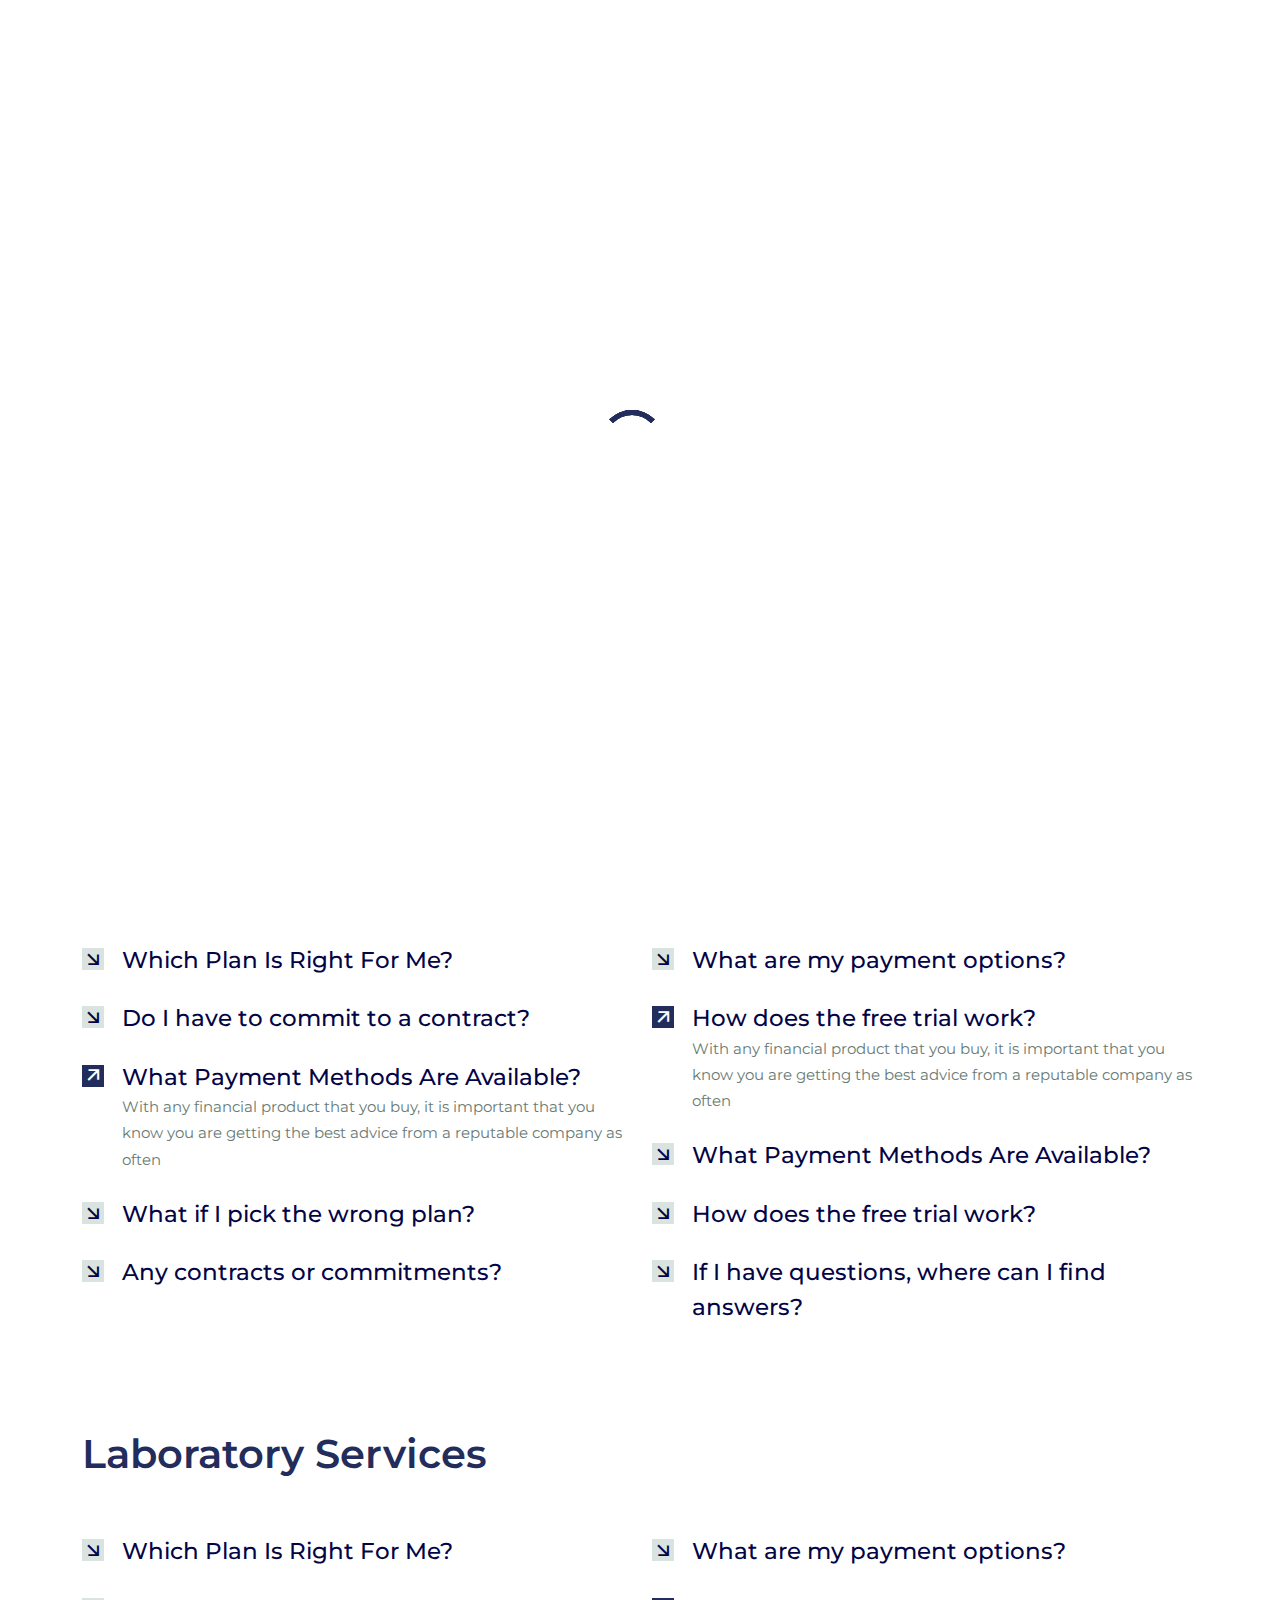
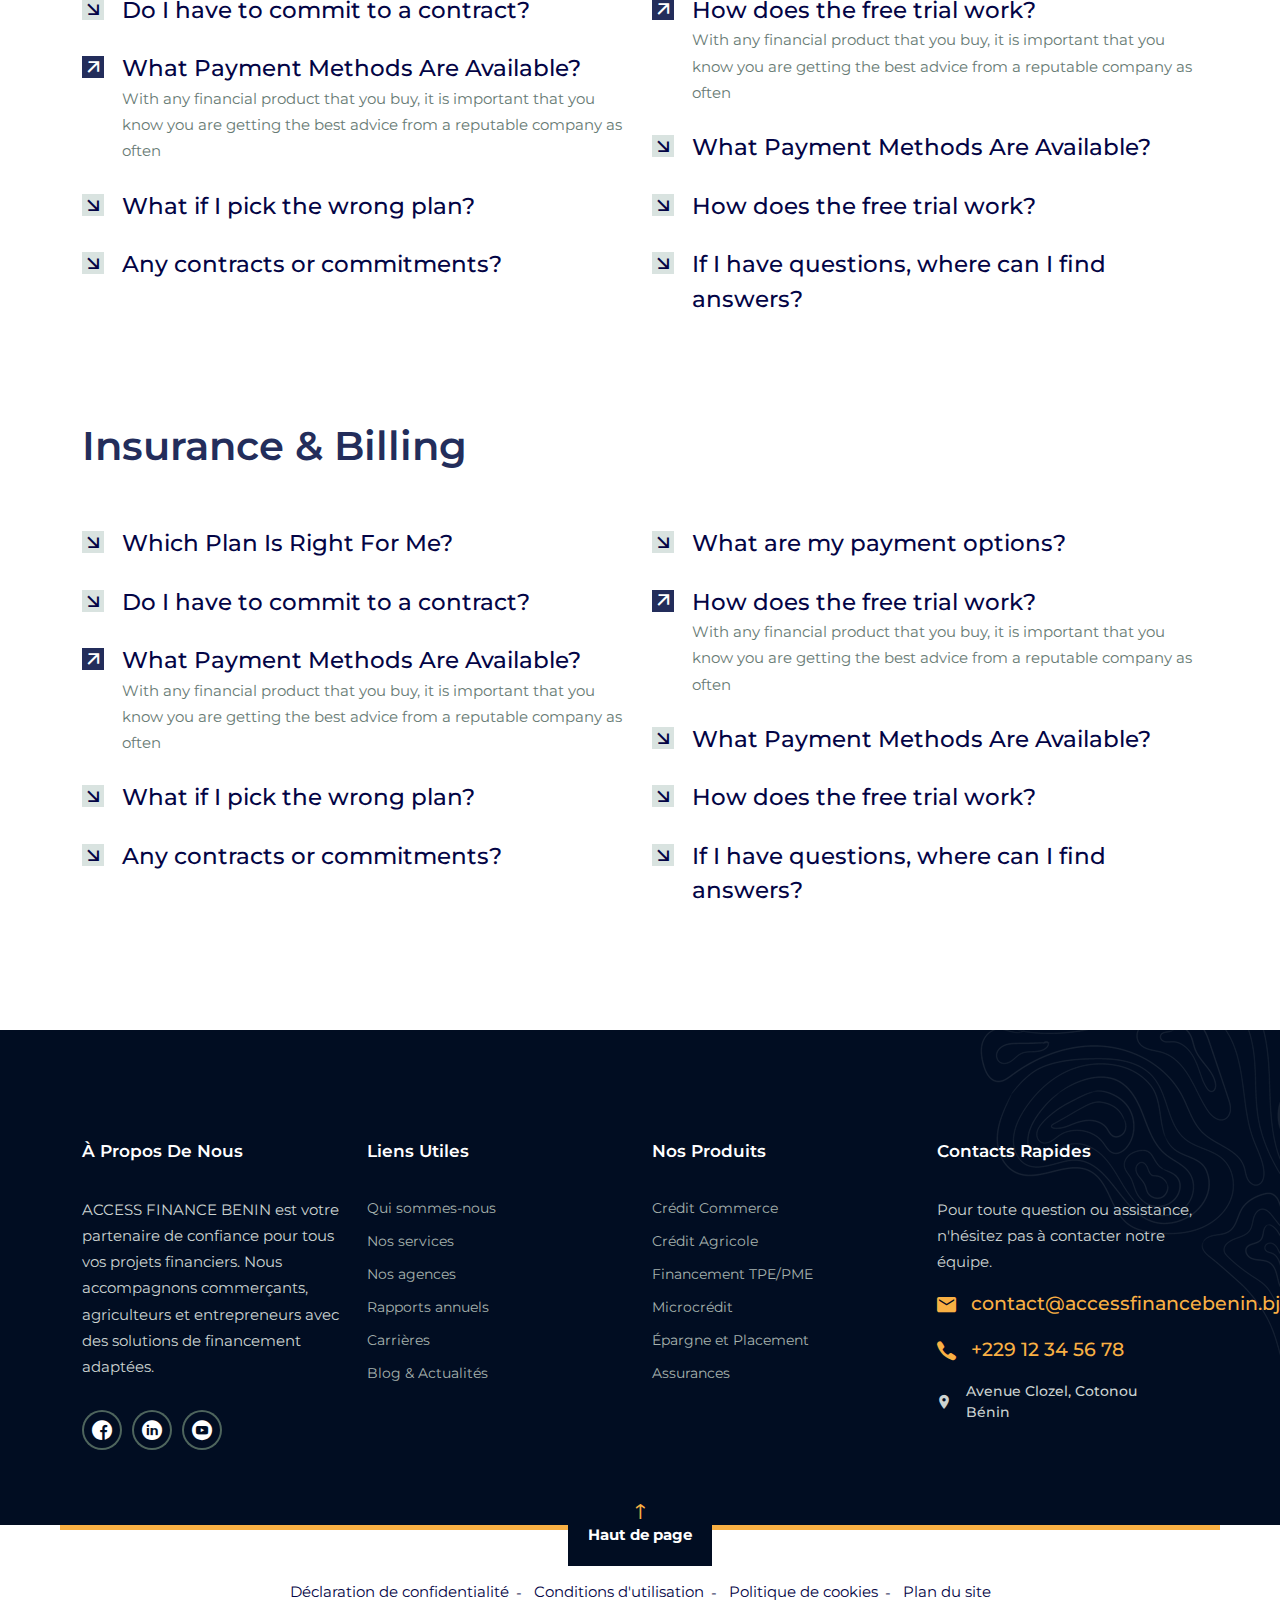
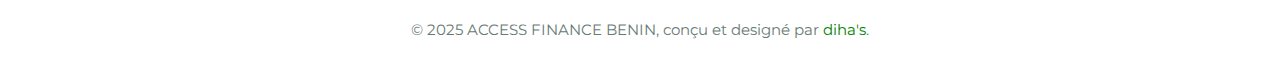
<file: faqs.html>
<!DOCTYPE html>
<html lang="en">

<head>
  <meta charset="UTF-8" />
  <meta name="viewport" content="width=device-width, initial-scale=1.0" />
  <meta http-equiv="X-UA-Compatible" content="ie=edge" />
  <meta name="description" content="ACCESS FINANCE BENIN est votre partenaire de confiance pour tous vos projets financiers.">
  <link href="assets/images/favicon/favicon.png" rel="icon">
  <title>ACCESS FINANCE BENIN SA</title>
  <link href="https://fonts.googleapis.com/css2?family=Montserrat:wght@400;500;600;700;800&display=swap" rel="stylesheet">
  <link rel="stylesheet" href="https://use.fontawesome.com/releases/v5.15.1/css/all.css">
  <link rel="stylesheet" href="assets/css/libraries.css">
  <link rel="stylesheet" href="assets/css/icons.css">
  <link rel="stylesheet" href="assets/css/style.css">
</head>

<body>
  <div class="wrapper">
    <div class="preloader">
      <div class="loading"><span></span><span></span><span></span><span></span></div>
    </div><!-- /.preloader -->

    <!-- =========================
        Header
    =========================== -->
    <header class="header header-layout1">
      <div class="header-topbar">
        <div class="container-fluid">
          <div class="row align-items-center">
            <div class="col-12">
              <div class="d-flex align-items-center justify-content-between">
                <ul class="contact-list d-flex flex-wrap align-items-center list-unstyled mb-0">
                  <li>
                    <i class="icon-location color-secondary"></i>
                    <a href="#">
                      <span class="color-secondary">Localisation: </span> <span>99CR+4F9 032015 - Littoral Cotonou - Bénin</span>
                    </a>
                  </li>
                  <li>
                    <i class="icon-email color-secondary"></i>
                    <a href="tel:+5565454117">
                      <span class="color-secondary">Email: </span> <span>accessbeninsa@gmail.com</span>
                    </a>
                  </li>
                  <li>
                    <i class="icon-clock color-secondary"></i>
                    <a href="#">
                      <span class="color-secondary">Heure d'ouverture: </span> <span>Lun-Vendredi 07h30 - 18:00</span>
                    </a>
                  </li>
                </ul><!-- /.contact-list -->
                <div class="d-flex align-items-center">
                  <ul class="header-topbar-links d-flex list-unstyled mb-0 mr-10">
                    <li><a href="#">Agence</a></li>
                    <li><a href="faqs.html">FAQs</a></li>
                  </ul><!-- /.social-icons -->
                  <ul class="social-icons list-unstyled mb-0">
                    <li><a href="#"><i class="social-icon icon-facebook"></i></a></li>
                    <li><a href="#"><i class="social-icon icon-linkedin"></i></a></li>
                    <li><a href="#"><i class="social-icon icon-youtube"></i></a></li>
                  </ul><!-- /.social-icons -->
                </div>
              </div>
            </div><!-- /.col-12 -->
          </div><!-- /.row -->
        </div><!-- /.container -->
      </div><!-- /.header-top -->
      <nav class="navbar navbar-expand-lg sticky-navbar">
        <div class="container-fluid">
          <a class="navbar-brand" href="index.html">
            <img src="assets/images/logo-access-finance-benin.png" width="160" alt="logo">
          </a>
          <button class="navbar-toggler" type="button">
            <span class="menu-lines"><span></span></span>
          </button>
          <div class="collapse navbar-collapse justify-content-center" id="mainNavigation">
            <ul class="navbar-nav ms-auto">
              <li class="nav-item has-dropdown">
                <a href="index.html" class="nav-item-link">Accueil</a>
              </li><!-- /.nav-item -->
              <li class="nav-item">
                <a href="#" class="nav-item-link">Qui sommes-nous?</a>
              </li><!-- /.nav-item -->
              <li class="nav-item has-dropdown">
                <a href="#" data-bs-toggle="dropdown" class="dropdown-toggle nav-item-link">Produits</a>
                <ul class="dropdown-menu">
                  <li class="nav-item">
                    <a href="service-single.html" class="nav-item-link">Crédit</a>
                  </li><!-- /.nav-item -->
                  <li class="nav-item">
                    <a href="service-single.html" class="nav-item-link">Epargne</a>
                  </li><!-- /.nav-item -->
                  <li class="nav-item">
                    <a href="service-single.html" class="nav-item-link">Financement</a>
                  </li><!-- /.nav-item -->
                  <li class="nav-item">
                    <a href="service-single.html" class="nav-item-link">Assurance</a>
                  </li><!-- /.nav-item -->
                </ul><!-- /.dropdown-menu -->
              </li><!-- /.nav-item -->
              <li class="nav-item">
                <a href="blog.html" class="nav-item-link">Blog</a>
              </li><!-- /.nav-item -->
              <li class="nav-item">
                <a href="contact-us.html" class="nav-item-link">Contact</a>
              </li><!-- /.nav-item -->
            </ul><!-- /.navbar-nav -->

            <button class="close-mobile-menu d-block d-lg-none"><i class="fas fa-times"></i></button>
          </div><!-- /.navbar-collapse -->
          <div class="contact-area d-none d-xl-flex align-items-center h-100 ml-30">
            <a href="contact-us.html" class="btn btn-white btn-contact mr-20">Requête</a>
            <a class="contact-phone d-flex align-items-center" href="tel:00201061245741">
              <div class="contact-icon"><i class="icon-phone"></i></div>
              <div>
                <span class="d-block color-gray">Besoin d'assistance?</span>
                <span class="phone-number d-block">(+229) 0121322019</span>
              </div>
            </a>
          </div>
        </div><!-- /.container -->
      </nav><!-- /.navabr -->
    </header><!-- /.Header -->

    <!-- ========================
       page title 
    =========================== -->
    <section class="page-title-layout1 page-title-light text-center bg-overlay bg-parallax">
      <div class="bg-img"><img src="assets/images/page-titles/5.jpg" alt="background"></div>
      <div class="container">
        <div class="row">
          <div class="col-12 col-xl-6 offset-xl-3">
            <h1 class="pagetitle-heading">AIDE & FAQs</h1>
            <p class="pagetitle-desc">With a belief that knowledge is power, we connect our patients directly with their
              results so they have valuable health information when they need it most, care about our people and are
              committed to excellence in our work.
            </p>
            <div class="d-flex flex-wrap align-items-center justify-content-center">
              <a href="about-us.html" class="btn btn-white mb-10 mx-3">
                <i class="icon-arrow-right"></i>
                <span>A propos de nous</span>
              </a>
              <a href="contact-us.html" class="btn btn-white btn-outlined mb-10 mx-3">
                <span>Contactez-nous</span>
              </a>
            </div>
            <nav>
              <ol class="breadcrumb d-flex justify-content-center mt-80 mb-0">
                <li class="breadcrumb-item">
                  <a href="index.html">Acceuil</a>
                </li>
                <li class="breadcrumb-item active" aria-current="page">Aide & FAQs</li>
              </ol>
            </nav>
          </div><!-- /.col-xl-6 -->
        </div><!-- /.row -->
      </div><!-- /.container -->
      <a class="home-nav" href="index.html">
        <i class="icon-home"></i>
      </a>
      <div class="curve-top-shape">
        <svg class="curve-svg" xmlns="http://www.w3.org/2000/svg" viewBox="0 0 1000 100" preserveAspectRatio="none">
          <path class="curve-path" d="M1000,4.3V0H0v4.3C0.9,23.1,126.7,99.2,500,100S1000,22.7,1000,4.3z"></path>
        </svg>
      </div><!-- /.curve -->
    </section><!-- /.page-title -->

    <!-- ======================
       FAQ
    ========================= -->
    <section class="faq pt-90 pb-0">
      <div class="container">
        <div class="row">
          <div class="col-12">
            <div class="heading-layout2">
              <h2 class="heading-title mb-40">Health Care Practitioner</h2>
            </div>
          </div>
        </div>
        <div class="row">
          <div class="col-sm-12 col-md-12 col-lg-6">
            <div class="accordion" id="accordion1">
              <div class="accordion-item">
                <div class="accordion-header" data-bs-toggle="collapse" data-bs-target="#collapse1">
                  <a class="accordion-title" href="#">Which Plan Is Right For Me?</a>
                </div>
                <div id="collapse1" class="collapse" data-bs-parent="#accordion1">
                  <div class="accordion-body">
                    <p>With any financial product that you buy, it is important that you know you are getting the best
                      advice from a reputable company as often</p>
                  </div><!-- /.accordion-body -->
                </div>
              </div><!-- /.accordion-item -->
              <div class="accordion-item">
                <div class="accordion-header" data-bs-toggle="collapse" data-bs-target="#collapse2">
                  <a class="accordion-title" href="#">Do I have to commit to a contract?</a>
                </div>
                <div id="collapse2" class="collapse" data-bs-parent="#accordion1">
                  <div class="accordion-body">
                    <p>With any financial product that you buy, it is important that you know you are getting the best
                      advice from a reputable company as often</p>
                  </div><!-- /.accordion-body -->
                </div>
              </div><!-- /.accordion-item -->
              <div class="accordion-item opened">
                <div class="accordion-header" data-bs-toggle="collapse" data-bs-target="#collapse3">
                  <a class="accordion-title" href="#">What Payment Methods Are Available?</a>
                </div>
                <div id="collapse3" class="collapse show" data-bs-parent="#accordion1">
                  <div class="accordion-body">
                    <p>With any financial product that you buy, it is important that you know you are getting the best
                      advice from a reputable company as often</p>
                  </div><!-- /.accordion-body -->
                </div>
              </div><!-- /.accordion-item -->
              <div class="accordion-item">
                <div class="accordion-header" data-bs-toggle="collapse" data-bs-target="#collapse4">
                  <a class="accordion-title" href="#">What if I pick the wrong plan?</a>
                </div>
                <div id="collapse4" class="collapse" data-bs-parent="#accordion1">
                  <div class="accordion-body">
                    <p>With any financial product that you buy, it is important that you know you are getting the best
                      advice from a reputable company as often</p>
                  </div><!-- /.accordion-body -->
                </div>
              </div><!-- /.accordion-item -->
              <div class="accordion-item">
                <div class="accordion-header" data-bs-toggle="collapse" data-bs-target="#collapse5">
                  <a class="accordion-title" href="#">Any contracts or commitments?</a>
                </div>
                <div id="collapse5" class="collapse" data-bs-parent="#accordion1">
                  <div class="accordion-body">
                    <p>With any financial product that you buy, it is important that you know you are getting the best
                      advice from a reputable company as often</p>
                  </div><!-- /.accordion-body -->
                </div>
              </div><!-- /.accordion-item -->
            </div><!-- /.accordion -->
          </div><!-- /.col-lg-6 -->
          <div class="col-sm-12 col-md-12 col-lg-6">
            <div class="accordion" id="accordion2">
              <div class="accordion-item">
                <div class="accordion-header" data-bs-toggle="collapse" data-bs-target="#collapse6">
                  <a class="accordion-title" href="#">What are my payment options?</a>
                </div>
                <div id="collapse6" class="collapse" data-bs-parent="#accordion2">
                  <div class="accordion-body">
                    <p>With any financial product that you buy, it is important that you know you are getting the best
                      advice from a reputable company as often</p>
                  </div><!-- /.accordion-body -->
                </div>
              </div><!-- /.accordion-item -->
              <div class="accordion-item opened">
                <div class="accordion-header" data-bs-toggle="collapse" data-bs-target="#collapse7">
                  <a class="accordion-title" href="#">How does the free trial work?</a>
                </div>
                <div id="collapse7" class="collapse show" data-bs-parent="#accordion2">
                  <div class="accordion-body">
                    <p>With any financial product that you buy, it is important that you know you are getting the best
                      advice from a reputable company as often</p>
                  </div><!-- /.accordion-body -->
                </div>
              </div><!-- /.accordion-item -->
              <div class="accordion-item">
                <div class="accordion-header" data-bs-toggle="collapse" data-bs-target="#collapse8">
                  <a class="accordion-title" href="#">What Payment Methods Are Available?</a>
                </div>
                <div id="collapse8" class="collapse" data-bs-parent="#accordion2">
                  <div class="accordion-body">
                    <p>With any financial product that you buy, it is important that you know you are getting the best
                      advice from a reputable company as often</p>
                  </div><!-- /.accordion-body -->
                </div>
              </div><!-- /.accordion-item -->
              <div class="accordion-item">
                <div class="accordion-header" data-bs-toggle="collapse" data-bs-target="#collapse9">
                  <a class="accordion-title" href="#">How does the free trial work?</a>
                </div>
                <div id="collapse9" class="collapse" data-bs-parent="#accordion2">
                  <div class="accordion-body">
                    <p>With any financial product that you buy, it is important that you know you are getting the best
                      advice from a reputable company as often</p>
                  </div><!-- /.accordion-body -->
                </div>
              </div><!-- /.accordion-item -->
              <div class="accordion-item">
                <div class="accordion-header" data-bs-toggle="collapse" data-bs-target="#collapse10">
                  <a class="accordion-title" href="#">If I have questions, where can I find answers? </a>
                </div>
                <div id="collapse10" class="collapse" data-bs-parent="#accordion2">
                  <div class="accordion-body">
                    <p>With any financial product that you buy, it is important that you know you are getting the best
                      advice from a reputable company as often</p>
                  </div><!-- /.accordion-body -->
                </div>
              </div><!-- /.accordion-item -->
            </div><!-- /.accordion -->
          </div><!-- /.col-lg-6 -->
        </div><!-- /.row -->
      </div><!-- /.container -->
    </section><!-- /.FAQ -->

    <!-- ======================
       FAQ
    ========================= -->
    <section class="faq pt-90 pb-0">
      <div class="container">
        <div class="row">
          <div class="col-12">
            <div class="heading-layout2">
              <h2 class="heading-title mb-40">Laboratory Services</h2>
            </div>
          </div>
        </div>
        <div class="row">
          <div class="col-sm-12 col-md-12 col-lg-6">
            <div class="accordion" id="accordion3">
              <div class="accordion-item">
                <div class="accordion-header" data-bs-toggle="collapse" data-bs-target="#collapse11">
                  <a class="accordion-title" href="#">Which Plan Is Right For Me?</a>
                </div>
                <div id="collapse11" class="collapse" data-bs-parent="#accordion3">
                  <div class="accordion-body">
                    <p>With any financial product that you buy, it is important that you know you are getting the best
                      advice from a reputable company as often</p>
                  </div><!-- /.accordion-body -->
                </div>
              </div><!-- /.accordion-item -->
              <div class="accordion-item">
                <div class="accordion-header" data-bs-toggle="collapse" data-bs-target="#collapse12">
                  <a class="accordion-title" href="#">Do I have to commit to a contract?</a>
                </div>
                <div id="collapse12" class="collapse" data-bs-parent="#accordion3">
                  <div class="accordion-body">
                    <p>With any financial product that you buy, it is important that you know you are getting the best
                      advice from a reputable company as often</p>
                  </div><!-- /.accordion-body -->
                </div>
              </div><!-- /.accordion-item -->
              <div class="accordion-item opened">
                <div class="accordion-header" data-bs-toggle="collapse" data-bs-target="#collapse3">
                  <a class="accordion-title" href="#">What Payment Methods Are Available?</a>
                </div>
                <div id="collapse13" class="collapse show" data-bs-parent="#accordion13">
                  <div class="accordion-body">
                    <p>With any financial product that you buy, it is important that you know you are getting the best
                      advice from a reputable company as often</p>
                  </div><!-- /.accordion-body -->
                </div>
              </div><!-- /.accordion-item -->
              <div class="accordion-item">
                <div class="accordion-header" data-bs-toggle="collapse" data-bs-target="#collapse14">
                  <a class="accordion-title" href="#">What if I pick the wrong plan?</a>
                </div>
                <div id="collapse14" class="collapse" data-bs-parent="#accordion3">
                  <div class="accordion-body">
                    <p>With any financial product that you buy, it is important that you know you are getting the best
                      advice from a reputable company as often</p>
                  </div><!-- /.accordion-body -->
                </div>
              </div><!-- /.accordion-item -->
              <div class="accordion-item">
                <div class="accordion-header" data-bs-toggle="collapse" data-bs-target="#collapse15">
                  <a class="accordion-title" href="#">Any contracts or commitments?</a>
                </div>
                <div id="collapse15" class="collapse" data-bs-parent="#accordion3">
                  <div class="accordion-body">
                    <p>With any financial product that you buy, it is important that you know you are getting the best
                      advice from a reputable company as often</p>
                  </div><!-- /.accordion-body -->
                </div>
              </div><!-- /.accordion-item -->
            </div><!-- /.accordion -->
          </div><!-- /.col-lg-6 -->
          <div class="col-sm-12 col-md-12 col-lg-6">
            <div class="accordion" id="accordion4">
              <div class="accordion-item">
                <div class="accordion-header" data-bs-toggle="collapse" data-bs-target="#collapse16">
                  <a class="accordion-title" href="#">What are my payment options?</a>
                </div>
                <div id="collapse16" class="collapse" data-bs-parent="#accordion4">
                  <div class="accordion-body">
                    <p>With any financial product that you buy, it is important that you know you are getting the best
                      advice from a reputable company as often</p>
                  </div><!-- /.accordion-body -->
                </div>
              </div><!-- /.accordion-item -->
              <div class="accordion-item opened">
                <div class="accordion-header" data-bs-toggle="collapse" data-bs-target="#collapse17">
                  <a class="accordion-title" href="#">How does the free trial work?</a>
                </div>
                <div id="collapse17" class="collapse show" data-bs-parent="#accordion4">
                  <div class="accordion-body">
                    <p>With any financial product that you buy, it is important that you know you are getting the best
                      advice from a reputable company as often</p>
                  </div><!-- /.accordion-body -->
                </div>
              </div><!-- /.accordion-item -->
              <div class="accordion-item">
                <div class="accordion-header" data-bs-toggle="collapse" data-bs-target="#collapse18">
                  <a class="accordion-title" href="#">What Payment Methods Are Available?</a>
                </div>
                <div id="collapse18" class="collapse" data-bs-parent="#accordion4">
                  <div class="accordion-body">
                    <p>With any financial product that you buy, it is important that you know you are getting the best
                      advice from a reputable company as often</p>
                  </div><!-- /.accordion-body -->
                </div>
              </div><!-- /.accordion-item -->
              <div class="accordion-item">
                <div class="accordion-header" data-bs-toggle="collapse" data-bs-target="#collapse19">
                  <a class="accordion-title" href="#">How does the free trial work?</a>
                </div>
                <div id="collapse19" class="collapse" data-bs-parent="#accordion4">
                  <div class="accordion-body">
                    <p>With any financial product that you buy, it is important that you know you are getting the best
                      advice from a reputable company as often</p>
                  </div><!-- /.accordion-body -->
                </div>
              </div><!-- /.accordion-item -->
              <div class="accordion-item">
                <div class="accordion-header" data-bs-toggle="collapse" data-bs-target="#collapse20">
                  <a class="accordion-title" href="#">If I have questions, where can I find answers? </a>
                </div>
                <div id="collapse20" class="collapse" data-bs-parent="#accordion4">
                  <div class="accordion-body">
                    <p>With any financial product that you buy, it is important that you know you are getting the best
                      advice from a reputable company as often</p>
                  </div><!-- /.accordion-body -->
                </div>
              </div><!-- /.accordion-item -->
            </div><!-- /.accordion -->
          </div><!-- /.col-lg-6 -->
        </div><!-- /.row -->
      </div><!-- /.container -->
    </section><!-- /.FAQ -->

    <!-- ======================
       FAQ
    ========================= -->
    <section class="faq pt-90">
      <div class="container">
        <div class="row">
          <div class="col-12">
            <div class="heading-layout2">
              <h2 class="heading-title mb-40">Insurance & Billing</h2>
            </div>
          </div>
        </div>
        <div class="row">
          <div class="col-sm-12 col-md-12 col-lg-6">
            <div class="accordion" id="accordion5">
              <div class="accordion-item">
                <div class="accordion-header" data-bs-toggle="collapse" data-bs-target="#collapse21">
                  <a class="accordion-title" href="#">Which Plan Is Right For Me?</a>
                </div>
                <div id="collapse21" class="collapse" data-bs-parent="#accordion5">
                  <div class="accordion-body">
                    <p>With any financial product that you buy, it is important that you know you are getting the best
                      advice from a reputable company as often</p>
                  </div><!-- /.accordion-body -->
                </div>
              </div><!-- /.accordion-item -->
              <div class="accordion-item">
                <div class="accordion-header" data-bs-toggle="collapse" data-bs-target="#collapse22">
                  <a class="accordion-title" href="#">Do I have to commit to a contract?</a>
                </div>
                <div id="collapse22" class="collapse" data-bs-parent="#accordion5">
                  <div class="accordion-body">
                    <p>With any financial product that you buy, it is important that you know you are getting the best
                      advice from a reputable company as often</p>
                  </div><!-- /.accordion-body -->
                </div>
              </div><!-- /.accordion-item -->
              <div class="accordion-item opened">
                <div class="accordion-header" data-bs-toggle="collapse" data-bs-target="#collapse23">
                  <a class="accordion-title" href="#">What Payment Methods Are Available?</a>
                </div>
                <div id="collapse23" class="collapse show" data-bs-parent="#accordion5">
                  <div class="accordion-body">
                    <p>With any financial product that you buy, it is important that you know you are getting the best
                      advice from a reputable company as often</p>
                  </div><!-- /.accordion-body -->
                </div>
              </div><!-- /.accordion-item -->
              <div class="accordion-item">
                <div class="accordion-header" data-bs-toggle="collapse" data-bs-target="#collapse24">
                  <a class="accordion-title" href="#">What if I pick the wrong plan?</a>
                </div>
                <div id="collapse24" class="collapse" data-bs-parent="#accordion5">
                  <div class="accordion-body">
                    <p>With any financial product that you buy, it is important that you know you are getting the best
                      advice from a reputable company as often</p>
                  </div><!-- /.accordion-body -->
                </div>
              </div><!-- /.accordion-item -->
              <div class="accordion-item">
                <div class="accordion-header" data-bs-toggle="collapse" data-bs-target="#collapse25">
                  <a class="accordion-title" href="#">Any contracts or commitments?</a>
                </div>
                <div id="collapse25" class="collapse" data-bs-parent="#accordion5">
                  <div class="accordion-body">
                    <p>With any financial product that you buy, it is important that you know you are getting the best
                      advice from a reputable company as often</p>
                  </div><!-- /.accordion-body -->
                </div>
              </div><!-- /.accordion-item -->
            </div><!-- /.accordion -->
          </div><!-- /.col-lg-6 -->
          <div class="col-sm-12 col-md-12 col-lg-6">
            <div class="accordion" id="accordion6">
              <div class="accordion-item">
                <div class="accordion-header" data-bs-toggle="collapse" data-bs-target="#collapse26">
                  <a class="accordion-title" href="#">What are my payment options?</a>
                </div>
                <div id="collapse26" class="collapse" data-bs-parent="#accordion6">
                  <div class="accordion-body">
                    <p>With any financial product that you buy, it is important that you know you are getting the best
                      advice from a reputable company as often</p>
                  </div><!-- /.accordion-body -->
                </div>
              </div><!-- /.accordion-item -->
              <div class="accordion-item opened">
                <div class="accordion-header" data-bs-toggle="collapse" data-bs-target="#collapse27">
                  <a class="accordion-title" href="#">How does the free trial work?</a>
                </div>
                <div id="collapse27" class="collapse show" data-bs-parent="#accordion6">
                  <div class="accordion-body">
                    <p>With any financial product that you buy, it is important that you know you are getting the best
                      advice from a reputable company as often</p>
                  </div><!-- /.accordion-body -->
                </div>
              </div><!-- /.accordion-item -->
              <div class="accordion-item">
                <div class="accordion-header" data-bs-toggle="collapse" data-bs-target="#collapse28">
                  <a class="accordion-title" href="#">What Payment Methods Are Available?</a>
                </div>
                <div id="collapse28" class="collapse" data-bs-parent="#accordion6">
                  <div class="accordion-body">
                    <p>With any financial product that you buy, it is important that you know you are getting the best
                      advice from a reputable company as often</p>
                  </div><!-- /.accordion-body -->
                </div>
              </div><!-- /.accordion-item -->
              <div class="accordion-item">
                <div class="accordion-header" data-bs-toggle="collapse" data-bs-target="#collapse29">
                  <a class="accordion-title" href="#">How does the free trial work?</a>
                </div>
                <div id="collapse29" class="collapse" data-bs-parent="#accordion6">
                  <div class="accordion-body">
                    <p>With any financial product that you buy, it is important that you know you are getting the best
                      advice from a reputable company as often</p>
                  </div><!-- /.accordion-body -->
                </div>
              </div><!-- /.accordion-item -->
              <div class="accordion-item">
                <div class="accordion-header" data-bs-toggle="collapse" data-bs-target="#collapse30">
                  <a class="accordion-title" href="#">If I have questions, where can I find answers? </a>
                </div>
                <div id="collapse30" class="collapse" data-bs-parent="#accordion6">
                  <div class="accordion-body">
                    <p>With any financial product that you buy, it is important that you know you are getting the best
                      advice from a reputable company as often</p>
                  </div><!-- /.accordion-body -->
                </div>
              </div><!-- /.accordion-item -->
            </div><!-- /.accordion -->
          </div><!-- /.col-lg-6 -->
        </div><!-- /.row -->
      </div><!-- /.container -->
    </section><!-- /.FAQ -->


   
     <!-- ========================
      Footer
    ========================== -->
    <footer class="footer">
  <div class="footer-primary">
    <div class="container">
      <div class="row">
        <div class="col-12 col-md-3">
          <div class="footer-widget-about">
            <h6 class="footer-widget-title">À Propos de nous</h6>
            <p class="footer-widget-desc color-gray-400">
              ACCESS FINANCE BENIN est votre partenaire de confiance pour tous vos projets financiers. 
              Nous accompagnons commerçants, agriculteurs et entrepreneurs avec des solutions de financement adaptées.
            </p>
            <ul class="social-icons list-unstyled mb-0">
              <li><a href="#"><i class="social-icon icon-facebook"></i></a></li>
              <li><a href="#"><i class="social-icon icon-linkedin"></i></a></li>
              <li><a href="#"><i class="social-icon icon-youtube"></i></a></li>
            </ul><!-- /.social-icons -->
          </div><!-- /.footer-widget-about -->
        </div><!-- /.col-lg-3 -->
        
        <div class="col-6 col-md-3">
          <div class="footer-widget-nav">
            <h6 class="footer-widget-title">Liens utiles</h6>
            <nav>
              <ul class="list-unstyled">
                <li><a href="#">Qui sommes-nous</a></li>
                <li><a href="#">Nos services</a></li>
                <li><a href="#">Nos agences</a></li>
                <li><a href="#">Rapports annuels</a></li>
                <li><a href="#">Carrières</a></li>
                <li><a href="#">Blog & Actualités</a></li>
              </ul>
            </nav>
          </div><!-- /.footer-widget-content -->
        </div><!-- /.col-lg-2 -->
        
        <div class="col-6 col-md-3">
          <div class="footer-widget-nav">
            <h6 class="footer-widget-title">Nos Produits</h6>
            <nav>
              <ul class="list-unstyled">
                <li><a href="#">Crédit Commerce</a></li>
                <li><a href="#">Crédit Agricole</a></li>
                <li><a href="#">Financement TPE/PME</a></li>
                <li><a href="#">Microcrédit</a></li>
                <li><a href="#">Épargne et Placement</a></li>
                <li><a href="#">Assurances</a></li>
              </ul>
            </nav>
          </div><!-- /.footer-widget-content -->
        </div><!-- /.col-lg-2 -->
        
        <div class="col-6 col-md-3">
          <div class="footer-widget-contact">
            <h6 class="footer-widget-title">Contacts Rapides</h6>
            <p class="color-gray-400">Pour toute question ou assistance, n'hésitez pas à contacter notre équipe.</p>
            <ul class="contact-list list-unstyled">
              <li>
                <a href="mailto:contact@accessfinancebenin.bj">
                  <i class="contact-icon icon-email"></i> <span>contact@accessfinancebenin.bj</span>
                </a>
              </li>
              <li>
                <a href="tel:0022912345678">
                  <i class="contact-icon icon-phone"></i> <span>+229 12 34 56 78</span>
                </a>
              </li>
              <li>
                <a class="contact-address" href="#">
                  <i class="contact-icon icon-location"></i> <span>Avenue Clozel, Cotonou<br>Bénin</span>
                </a>
              </li>
            </ul>
          </div>
        </div><!-- /.col-lg-3 -->
        
      </div><!-- /.row -->
    </div><!-- /.container -->
  </div><!-- /.footer-primary -->
  
  <div class="footer-secondary">
    <div class="container">
      <div class="row">
        <div class="col-12 d-flex flex-column align-items-center text-center">
          <button class="scroll-btn" id="scrollTopBtn">
            <i class="btn-icon icon-arrow-up-long"></i>
            <span class="btn-text">Haut de page</span>
          </button>
          <nav>
            <ul class="list-unstyled footer-copyright-links d-flex flex-wrap justify-content-center">
              <li><a href="#">Déclaration de confidentialité</a></li>
              <li><a href="#">Conditions d'utilisation</a></li>
              <li><a href="#">Politique de cookies</a></li>
              <li><a href="#">Plan du site</a></li>
            </ul>
          </nav>
          <div class="copyright-text">
            <span>&copy; 2025 ACCESS FINANCE BENIN, conçu et designé par <a href="https://www.dihas.tech" style="color:green">diha's</a>.</span>
          </div>
        </div><!-- /.col-12 -->
      </div><!-- /.row -->
    </div><!-- /.container -->
  </div><!-- /.footer-secondary -->
</footer><!-- /.Footer -->

    <div class="search-popup">
      <button type="button" class="search-popup-close"><i class="fas fa-times"></i></button>
      <form class="search-popup-form">
        <input type="text" class="search-popup-form-input" placeholder="Type Words Then Enter">
        <button class="search-popup-btn"><i class="icon-search"></i></button>
      </form>
    </div><!-- /.search-popup -->
  </div><!-- /.wrapper -->

  <script src="assets/js/jquery-3.5.1.min.js"></script>
  <script src="assets/js/plugins.js"></script>
  <script src="assets/js/main.js"></script>
</body>

</html>
</file>
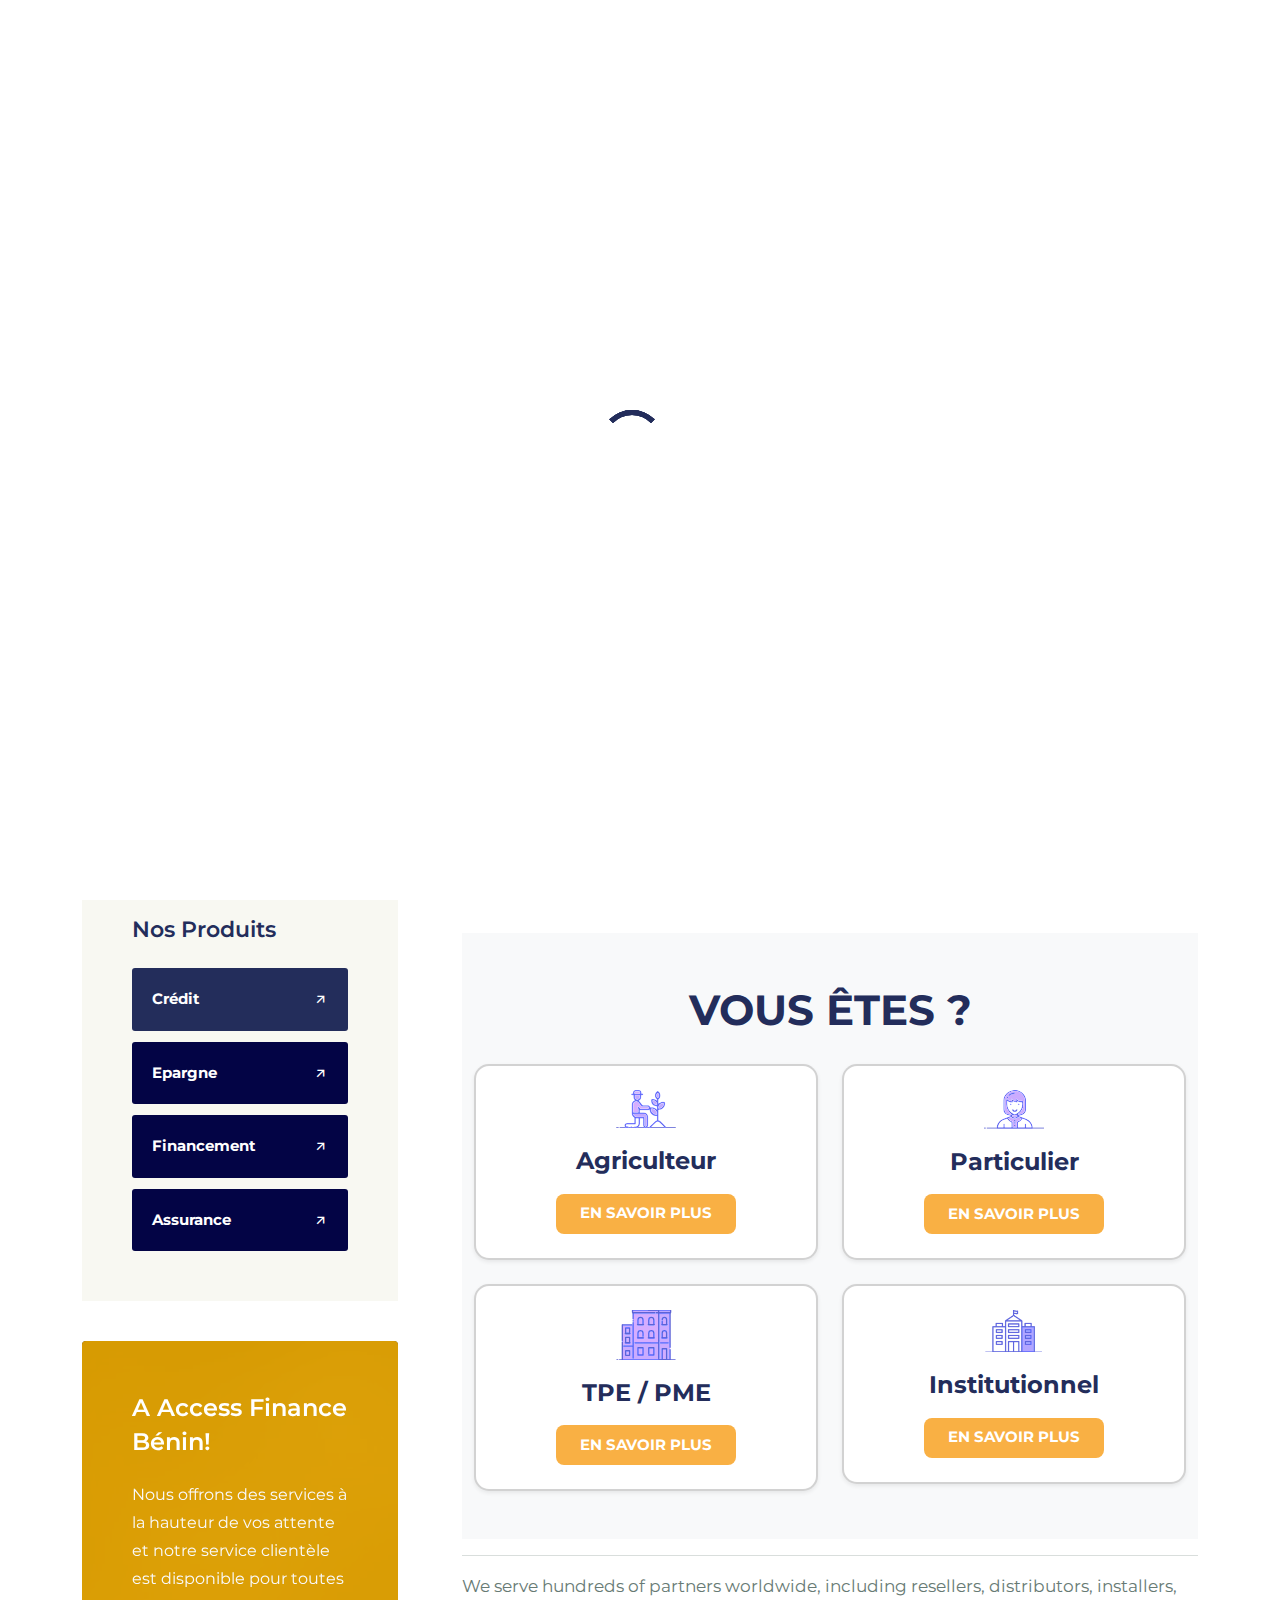
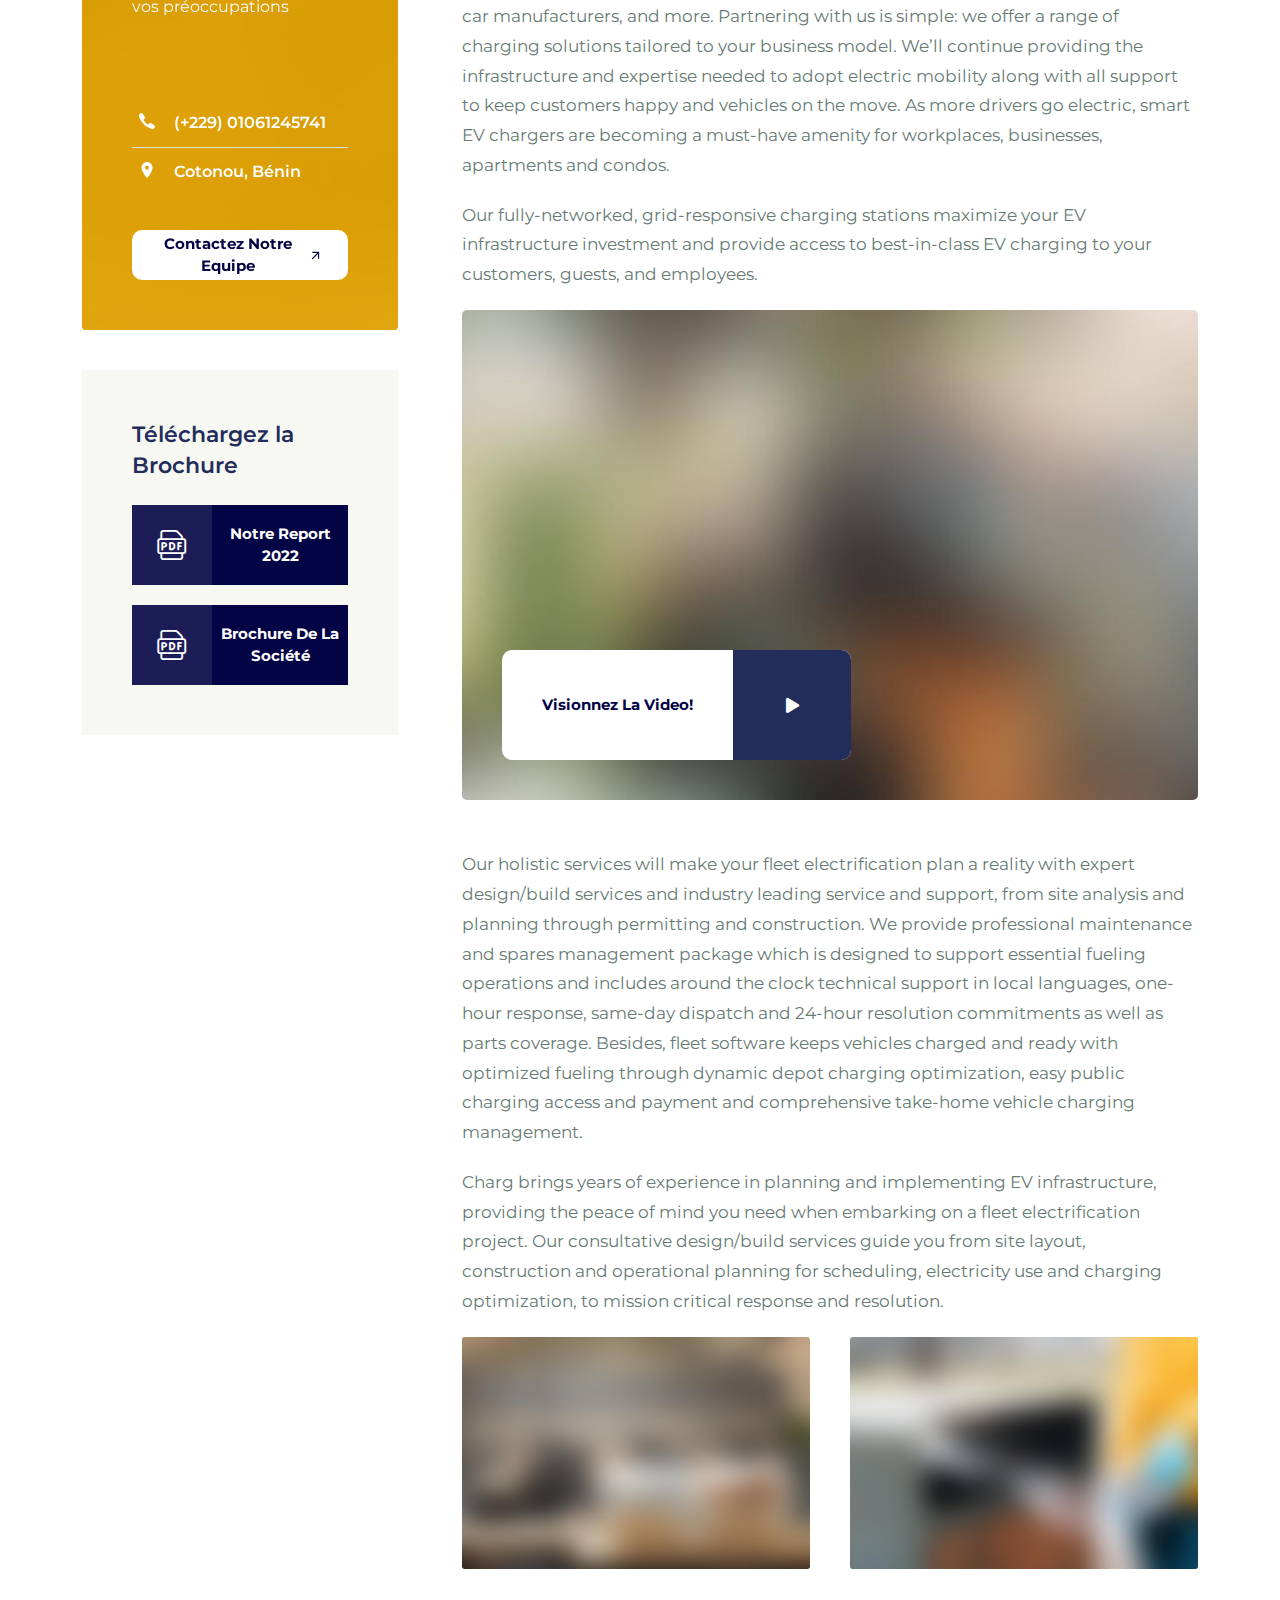
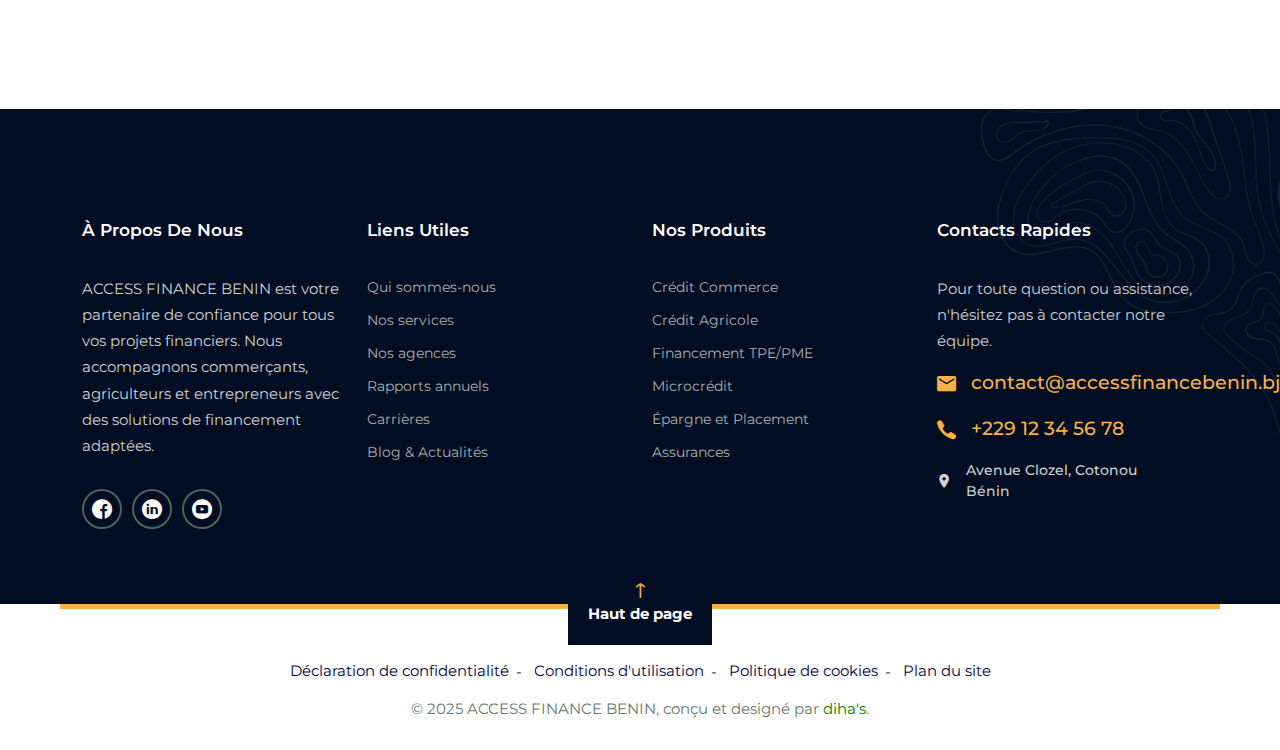
<file: service-single.html>
<!DOCTYPE html>
<html lang="en">

<head>
  <meta charset="UTF-8" />
  <meta name="viewport" content="width=device-width, initial-scale=1.0" />
  <meta http-equiv="X-UA-Compatible" content="ie=edge" />
  <meta name="description" content="ACCESS FINANCE BENIN est votre partenaire de confiance pour tous vos projets financiers.">
  <link href="assets/images/favicon/favicon.png" rel="icon">
  <title>ACCESS FINANCE BENIN SA</title>
  <link href="https://fonts.googleapis.com/css2?family=Montserrat:wght@400;500;600;700;800&display=swap" rel="stylesheet">
  <link rel="stylesheet" href="https://use.fontawesome.com/releases/v5.15.1/css/all.css">
  <link rel="stylesheet" href="assets/css/libraries.css">
  <link rel="stylesheet" href="assets/css/icons.css">
  <link rel="stylesheet" href="assets/css/style.css">
</head>

<body>
  <div class="wrapper">
    <div class="preloader">
      <div class="loading"><span></span><span></span><span></span><span></span></div>
    </div><!-- /.preloader -->

    <!-- =========================
        Header
    =========================== -->
    <header class="header header-layout1">
      <div class="header-topbar">
        <div class="container-fluid">
          <div class="row align-items-center">
            <div class="col-12">
              <div class="d-flex align-items-center justify-content-between">
                <ul class="contact-list d-flex flex-wrap align-items-center list-unstyled mb-0">
                  <li>
                    <i class="icon-location color-secondary"></i>
                    <a href="#">
                      <span class="color-secondary">Localisation: </span> <span>99CR+4F9 032015 - Littoral Cotonou - Bénin</span>
                    </a>
                  </li>
                  <li>
                    <i class="icon-email color-secondary"></i>
                    <a href="tel:+5565454117">
                      <span class="color-secondary">Email: </span> <span>accessbeninsa@gmail.com</span>
                    </a>
                  </li>
                  <li>
                    <i class="icon-clock color-secondary"></i>
                    <a href="#">
                      <span class="color-secondary">Heure d'ouverture: </span> <span>Lun-Vendredi 07h30 - 18:00</span>
                    </a>
                  </li>
                </ul><!-- /.contact-list -->
                <div class="d-flex align-items-center">
                  <ul class="header-topbar-links d-flex list-unstyled mb-0 mr-10">
                    <li><a href="#">Agence</a></li>
                    <li><a href="faqs.html">FAQs</a></li>
                  </ul><!-- /.social-icons -->
                  <ul class="social-icons list-unstyled mb-0">
                    <li><a href="https://www.facebook.com/Dihas.tech"><i class="social-icon icon-facebook"></i></a></li>
                    <li><a href="#"><i class="social-icon icon-linkedin"></i></a></li>
                    <li><a href="#"><i class="social-icon icon-youtube"></i></a></li>
                  </ul><!-- /.social-icons -->
                </div>
              </div>
            </div><!-- /.col-12 -->
          </div><!-- /.row -->
        </div><!-- /.container -->
      </div><!-- /.header-top -->
      <nav class="navbar navbar-expand-lg sticky-navbar">
        <div class="container-fluid">
          <a class="navbar-brand" href="index.html">
            <img src="assets/images/logo-access-finance-benin.png" width="160" alt="logo">
          </a>
          <button class="navbar-toggler" type="button">
            <span class="menu-lines"><span></span></span>
          </button>
          <div class="collapse navbar-collapse justify-content-center" id="mainNavigation">
            <ul class="navbar-nav ms-auto">
              <li class="nav-item has-dropdown">
                <a href="index.html" class="nav-item-link">Accueil</a>
              </li><!-- /.nav-item -->
              <li class="nav-item">
                <a href="about-us.html" class="nav-item-link">Qui sommes-nous?</a>
              </li><!-- /.nav-item -->
              <li class="nav-item has-dropdown">
                <a href="#" data-bs-toggle="dropdown" class="dropdown-toggle nav-item-link">Produits</a>
                <ul class="dropdown-menu">
                  <li class="nav-item">
                    <a href="service-single.html" class="nav-item-link">Crédit</a>
                  </li><!-- /.nav-item -->
                  <li class="nav-item">
                    <a href="service-single.html" class="nav-item-link">Epargne</a>
                  </li><!-- /.nav-item -->
                  <li class="nav-item">
                    <a href="service-single.html" class="nav-item-link">Financement</a>
                  </li><!-- /.nav-item -->
                  <li class="nav-item">
                    <a href="service-single.html" class="nav-item-link">Assurance</a>
                  </li><!-- /.nav-item -->
                </ul><!-- /.dropdown-menu -->
              </li><!-- /.nav-item -->
              <li class="nav-item">
                <a href="blog.html" class="nav-item-link">Blog</a>
              </li><!-- /.nav-item -->
              <li class="nav-item">
                <a href="contact-us.html" class="nav-item-link">Contact</a>
              </li><!-- /.nav-item -->
            </ul><!-- /.navbar-nav -->

            <button class="close-mobile-menu d-block d-lg-none"><i class="fas fa-times"></i></button>
          </div><!-- /.navbar-collapse -->
          <div class="contact-area d-none d-xl-flex align-items-center h-100 ml-30">
            <a href="request-pickup.html" class="btn btn-white btn-contact mr-20">Requête</a>
            <a class="contact-phone d-flex align-items-center" href="tel:00201061245741">
              <div class="contact-icon"><i class="icon-phone"></i></div>
              <div>
                <span class="d-block color-gray">Besoin d'assistance?</span>
                <span class="phone-number d-block">(+229) 0121322019</span>
              </div>
            </a>
          </div>
        </div><!-- /.container -->
      </nav><!-- /.navabr -->
    </header><!-- /.Header -->

    <!-- ========================
       page title 
    =========================== -->
    <section class="page-title-layout2 page-title-light bg-overlay">
      <div class="bg-img"><img src="assets/images/page-titles/7.jpg" alt="background"></div>
      <div class="container">
        <div class="row">
          <div class="col-12 col-lg-8 col-xl-7">
            <h1 class="pagetitle-heading">NOS PRODUITS</h1>
            <p class="pagetitle-desc">Lorem ipsum dolor sit amet consectetur adipisicing elit. Ipsam alias, sit consequuntur velit accusantium necessitatibus minus consectetur eum. Adipisci labore architecto incidunt laborum, tenetur quos ab beatae iusto fuga placeat.</p>
            <div class="d-flex flex-wrap align-items-center">
              <a href="contact-us.html" class="btn btn-white-style2 mb-10 mr-30">
                <span> Contactez-nous</span>
                <i class="icon-arrow-right-up"></i>
              </a>
              <a href="about-us.html" class="btn btn-white btn-outlined mb-10">
                <span> A Propos de nous</span>
              </a>
            </div>
            <nav>
              <ol class="breadcrumb d-flex  align-items-center mt-90 mb-0">
                <li class="breadcrumb-item">
                  <a href="index.html">Accueil</a>
                </li>
                <li class="breadcrumb-item">
                  <a href="services.html">Produits</a>
                </li>
                <li class="breadcrumb-item active" aria-current="page">Crédit</li>
              </ol>
            </nav>
          </div><!-- /.col-xl-6 -->
        </div><!-- /.row -->
      </div><!-- /.container -->
    </section><!-- /.page-title -->


    <section class=" pb-80">
      <div class="container">
        <div class="row">
          <div class="col-sm-12 col-md-4 col-lg-4">
            <aside class="sidebar has-marign-end sticky-top mb-50">
              <div class="widget widget-categories">
                <h5 class="widget-title">Nos Produits</h5>
                <div class="widget-content">
                  <ul class="list-unstyled mb-0">
                    <li>
                      <a href="#" class="active">
                        <span class="cat-title">Crédit</span><i class="icon-arrow-right-up"></i>
                      </a>
                    </li>
                    <li>
                      <a href="#"><span class="cat-title">Epargne</span><i class="icon-arrow-right-up"></i></a>
                    </li>
                    <li>
                      <a href="#"><span class="cat-title">Financement</span><i class="icon-arrow-right-up"></i></a>
                    </li>
                    <li>
                      <a href="#"><span class="cat-title">Assurance</span><i class="icon-arrow-right-up"></i></a>
                    </li>
                  </ul>
                </div><!-- /.widget-content -->
              </div><!-- /.widget-categories -->
              <div class="widget widget-banner bg-overlay bg-overlay-secondary overflow-hidden rounded-1">
                <div class="bg-img"><img src="assets/images/banners/4.jpg" alt="background"></div>
                <div class="widget-content">
                  <h4 class="widget-title">A Access Finance Bénin!</h4>
                  <p class="widget-desc">Nous offrons des services à la hauteur de vos attente et notre service clientèle 
                    est disponible pour toutes vos préoccupations
                  </p>
                  <ul class="contact-list list-unstyled">
                    <li>
                      <a href="tel:+201161145741">
                        <i class="contact-icon icon-phone"></i> <span>(+229) 01061245741</span>
                      </a>
                    </li>
                    <li>
                      <a href="https://maps.app.goo.gl/giovV1LyYx5evBnZ7" target="_blank">
                        <i class="contact-icon icon-location"></i> <span>Cotonou, Bénin</span>
                      </a>
                    </li>
                  </ul>
                  <a href="contact-us.html" class="btn btn-white-style2 mt-30 btn-block">
                    <span> Contactez notre Equipe</span>
                    <i class="icon-arrow-right-up"></i>
                  </a>
                </div><!-- /.widget-content -->
              </div><!-- /.widget-banner -->
              <div class="widget widget-download">
                <h5 class="widget-title">Téléchargez la Brochure</h5>
                <a href="#" class="btn btn-primary-200 btn-block">
                  <i class="icon-pdf-file btn-icon"></i>
                  <span class="btn-text">Notre Report 2022</span>
                </a>
                <a href="#" class="btn btn-primary-200 btn-block">
                  <i class="icon-pdf-file btn-icon"></i>
                  <span class="btn-text">Brochure de la société</span>
                </a>
              </div><!-- /.widget-download -->
            </aside><!-- /.sidebar -->
          </div><!-- /.col-lg-4 -->
          <div class="col-sm-12 col-md-8 col-lg-8">
            <div class="text-block">
              <h4 class="fw-bold mb-4 text-uppercase">CREDIT</h4>
                <div class="py-5 bg-light" id="vous-etes">
                  <div class="container text-center">
                    <h2 class="fw-bold mb-4 text-uppercase">
                      Vous <span style="color: var(--primary);">êtes ?</span>
                    </h2>

                    <div class="row justify-content-center g-4">
                      <!-- Carte 1 -->
                      <div class="col-12 col-sm-6 col-md-6">
                        <div class="card feature-card-cat shadow-sm border-2">
                          <div class="card-body p-4">
                            <div class="icon mb-3">
                              <img src="assets/images/icone_agriculteur.svg" alt="Agriculteur" width="60">
                            </div>
                            <h5 class="fw-bold mb-3">Agriculteur</h5>
                            <a href="type-client.html" class="btn btn-secondary">
                              EN SAVOIR PLUS
                            </a>
                          </div>
                        </div>
                      </div>

                      <!-- Carte 2 -->
                      <div class="col-12 col-sm-6 col-md-6">
                        <div class="card feature-card-cat shadow-sm border-2">
                          <div class="card-body p-4">
                            <div class="icon mb-3">
                              <img src="assets/images/icone_particulier.svg" alt="Particulier" width="60">
                            </div>
                            <h5 class="fw-bold mb-3">Particulier</h5>
                            <a href="type-client.html" class="btn btn-secondary">
                              EN SAVOIR PLUS
                            </a>
                          </div>
                        </div>
                      </div>

                      <!-- Carte 3 -->
                      <div class="col-12 col-sm-6 col-md-6">
                        <div class="card feature-card-cat shadow-sm border-2">
                          <div class="card-body p-4">
                            <div class="icon mb-3">
                              <img src="assets/images/icone_tpe.svg" alt="TPE/PME" width="60">
                            </div>
                            <h5 class="fw-bold mb-3">TPE / PME</h5>
                            <a href="type-client.html" class="btn btn-secondary">
                              EN SAVOIR PLUS
                            </a>
                          </div>
                        </div>
                      </div>

                      <!-- Carte 4 -->
                      <div class="col-12 col-sm-6 col-md-6">
                        <div class="card feature-card-cat shadow-sm border-2">
                          <div class="card-body p-4">
                            <div class="icon mb-3">
                              <img src="assets/images/institutionnel.png" alt="Institutionnel" width="60">
                            </div>
                            <h5 class="fw-bold mb-3">Institutionnel</h5>
                            <a href="type-client.html" class="btn btn-secondary">
                              EN SAVOIR PLUS
                            </a>
                          </div>
                        </div>
                      </div>
                    </div>
                  </div>
                </div>

          <!-- Style -->
          <style>
            #vous-etes .feature-card-cat {
              transition: all 0.35s ease;
              border-radius: 15px;
            }

            #vous-etes .feature-card-cat:hover {
              transform: translateY(-10px) scale(1.03);
              box-shadow: 0 15px 25px rgba(0, 0, 0, 0.1);
            }

            #vous-etes .feature-card-cat .btn {
              transition: all 0.3s ease;
              border-radius: 8px;
              height: 10px;
              padding: 20px 0;
            }

            #vous-etes .feature-card-cat:hover .btn {
              transform: scale(1.05);
              box-shadow: 0 5px 15px rgba(255, 179, 0, 0.4);
            }

            #vous-etes h2 span {
              color: #ffb300; /* couleur du mot "ÊTES" */
            }

            #vous-etes .icon img {
              filter: invert(30%) sepia(90%) saturate(500%) hue-rotate(200deg);
              transition: transform 0.3s ease;
            }

            #vous-etes .feature-card-cat:hover .icon img {
              transform: scale(1.2);
            }
          </style>
          <hr>
              <p class="text-block-desc mb-20">We serve hundreds of partners worldwide, including resellers,
                distributors, installers, car manufacturers, and more. Partnering with us is simple: we offer a range of
                charging solutions tailored to your business model. We’ll continue providing the infrastructure and
                expertise needed to adopt electric mobility along with all support to keep customers happy and vehicles
                on the move. As more drivers go electric, smart EV chargers are becoming a must-have amenity for
                workplaces, businesses, apartments and condos.
              </p>
              <p class="text-block-desc mb-20">Our fully-networked, grid-responsive charging stations maximize your EV
                infrastructure investment and provide access to best-in-class EV charging to your customers, guests, and
                employees.
              </p>
              <div class="video-banner mb-50">
                <img src="assets/images/banners/16.jpg" alt="banner">
                <a class="btn btn-white justify-content-between popup-video bottom-left px-0"
                  href="https://www.youtube.com/watch?v=TKnufs85hXk">
                  <span class="btn-text">Visionnez la  Video!</span> <i class="fa fa-play custom-icon"></i>
                </a>
              </div><!-- /.video-banner -->
              <p class="text-block-desc mb-20">Our holistic services will make your fleet electrification plan a reality
                with expert design/build services and industry leading service and support, from site analysis and
                planning through permitting and construction. We provide professional maintenance and spares management
                package which is designed to support essential fueling operations and includes around the clock
                technical support in local languages, one-hour response, same-day dispatch and 24-hour resolution
                commitments as well as parts coverage. Besides, fleet software keeps vehicles charged and ready with
                optimized fueling through dynamic depot charging optimization, easy public charging access and payment
                and comprehensive take-home vehicle charging management.
              </p>
              <p class="text-block-desc mb-20">Charg brings years of experience in planning and implementing EV
                infrastructure, providing the peace of mind you need when embarking on a fleet electrification project.
                Our consultative design/build services guide you from site layout, construction and operational planning
                for scheduling, electricity use and charging optimization, to mission critical response and resolution.
              </p>
            </div><!-- /.text-block -->
            <div class="slick-carousel carousel-section overflow-x-hidden"
              data-slick='{"slidesToShow": 2, "slidesToScroll": 1, "autoplay": true, "arrows": false, "dots": false, "responsive": [ {"breakpoint": 992, "settings": {"slidesToShow": 2}}, {"breakpoint": 767, "settings": {"slidesToShow": 1}}, {"breakpoint": 480, "settings": {"slidesToShow": 1}}]}'>
              <!-- Gallery item #1 -->
              <div class="gallery-item">
                <div class="gallery-img">
                  <a class="popup-gallery-item" href="assets/images/gallery/4.jpg"><i class="fas fa-plus"></i></a>
                  <img src="assets/images/gallery/4.jpg" alt="gallery img">
                </div><!-- /.gallery-img -->
              </div><!-- /.gallery-item -->
              <!-- Gallery item #2 -->
              <div class="gallery-item">
                <div class="gallery-img">
                  <a class="popup-gallery-item" href="assets/images/gallery/3.jpg"><i class="fas fa-plus"></i> </a>
                  <img src="assets/images/gallery/3.jpg" alt="gallery img">
                </div><!-- /.gallery-img -->
              </div><!-- /.gallery-item -->
              <!-- Gallery item #4 -->
              <div class="gallery-item">
                <div class="gallery-img">
                  <a class="popup-gallery-item" href="assets/images/gallery/1.jpg"><i class="fas fa-plus"></i></a>
                  <img src="assets/images/gallery/1.jpg" alt="gallery img">
                </div><!-- /.gallery-img -->
              </div><!-- /.gallery-item -->
              <!-- Gallery item #5 -->
              <div class="gallery-item">
                <div class="gallery-img">
                  <a class="popup-gallery-item" href="assets/images/gallery/5.jpg"><i class="fas fa-plus"></i></a>
                  <img src="assets/images/gallery/5.jpg" alt="gallery img">
                </div><!-- /.gallery-img -->
              </div><!-- /.gallery-item -->
              <!-- Gallery item #6 -->
              <div class="gallery-item">
                <div class="gallery-img">
                  <a class="popup-gallery-item" href="assets/images/gallery/6.jpg"><i class="fas fa-plus"></i></a>
                  <img src="assets/images/gallery/6.jpg" alt="gallery img">
                </div><!-- /.gallery-img -->
              </div><!-- /.gallery-item -->
            </div><!-- /.carousel -->
        
      </div><!-- /.container -->
    </section>

    

    <!-- ========================
      Footer
    ========================== -->
    <footer class="footer">
  <div class="footer-primary">
    <div class="container">
      <div class="row">
        <div class="col-12 col-md-3">
          <div class="footer-widget-about">
            <h6 class="footer-widget-title">À Propos de nous</h6>
            <p class="footer-widget-desc color-gray-400">
              ACCESS FINANCE BENIN est votre partenaire de confiance pour tous vos projets financiers. 
              Nous accompagnons commerçants, agriculteurs et entrepreneurs avec des solutions de financement adaptées.
            </p>
            <ul class="social-icons list-unstyled mb-0">
              <li><a href="https://www.facebook.com/Dihas.tech"><i class="social-icon icon-facebook"></i></a></li>
              <li><a href="#"><i class="social-icon icon-linkedin"></i></a></li>
              <li><a href="#"><i class="social-icon icon-youtube"></i></a></li>
            </ul><!-- /.social-icons -->
          </div><!-- /.footer-widget-about -->
        </div><!-- /.col-lg-3 -->
        
        <div class="col-6 col-md-3">
          <div class="footer-widget-nav">
            <h6 class="footer-widget-title">Liens utiles</h6>
            <nav>
              <ul class="list-unstyled">
                <li><a href="#">Qui sommes-nous</a></li>
                <li><a href="#">Nos services</a></li>
                <li><a href="#">Nos agences</a></li>
                <li><a href="#">Rapports annuels</a></li>
                <li><a href="#">Carrières</a></li>
                <li><a href="#">Blog & Actualités</a></li>
              </ul>
            </nav>
          </div><!-- /.footer-widget-content -->
        </div><!-- /.col-lg-2 -->
        
        <div class="col-6 col-md-3">
          <div class="footer-widget-nav">
            <h6 class="footer-widget-title">Nos Produits</h6>
            <nav>
              <ul class="list-unstyled">
                <li><a href="#">Crédit Commerce</a></li>
                <li><a href="#">Crédit Agricole</a></li>
                <li><a href="#">Financement TPE/PME</a></li>
                <li><a href="#">Microcrédit</a></li>
                <li><a href="#">Épargne et Placement</a></li>
                <li><a href="#">Assurances</a></li>
              </ul>
            </nav>
          </div><!-- /.footer-widget-content -->
        </div><!-- /.col-lg-2 -->
        
        <div class="col-6 col-md-3">
          <div class="footer-widget-contact">
            <h6 class="footer-widget-title">Contacts Rapides</h6>
            <p class="color-gray-400">Pour toute question ou assistance, n'hésitez pas à contacter notre équipe.</p>
            <ul class="contact-list list-unstyled">
              <li>
                <a href="mailto:contact@accessfinancebenin.bj">
                  <i class="contact-icon icon-email"></i> <span>contact@accessfinancebenin.bj</span>
                </a>
              </li>
              <li>
                <a href="tel:0022912345678">
                  <i class="contact-icon icon-phone"></i> <span>+229 12 34 56 78</span>
                </a>
              </li>
              <li>
                <a class="contact-address" href="#">
                  <i class="contact-icon icon-location"></i> <span>Avenue Clozel, Cotonou<br>Bénin</span>
                </a>
              </li>
            </ul>
          </div>
        </div><!-- /.col-lg-3 -->
        
      </div><!-- /.row -->
    </div><!-- /.container -->
  </div><!-- /.footer-primary -->
  
  <div class="footer-secondary">
    <div class="container">
      <div class="row">
        <div class="col-12 d-flex flex-column align-items-center text-center">
          <button class="scroll-btn" id="scrollTopBtn">
            <i class="btn-icon icon-arrow-up-long"></i>
            <span class="btn-text">Haut de page</span>
          </button>
          <nav>
            <ul class="list-unstyled footer-copyright-links d-flex flex-wrap justify-content-center">
              <li><a href="#">Déclaration de confidentialité</a></li>
              <li><a href="#">Conditions d'utilisation</a></li>
              <li><a href="#">Politique de cookies</a></li>
              <li><a href="#">Plan du site</a></li>
            </ul>
          </nav>
          <div class="copyright-text">
            <span>&copy; 2025 ACCESS FINANCE BENIN, conçu et designé par <a href="https://www.dihas.tech" style="color:green">diha's</a>.</span>
          </div>
        </div><!-- /.col-12 -->
      </div><!-- /.row -->
    </div><!-- /.container -->
  </div><!-- /.footer-secondary -->
</footer><!-- /.Footer -->

    <div class="search-popup">
      <button type="button" class="search-popup-close"><i class="fas fa-times"></i></button>
      <form class="search-popup-form">
        <input type="text" class="search-popup-form-input" placeholder="Type Words Then Enter">
        <button class="search-popup-btn"><i class="icon-search"></i></button>
      </form>
    </div><!-- /.search-popup -->
  </div><!-- /.wrapper -->

  <script src="assets/js/jquery-3.5.1.min.js"></script>
  <script src="assets/js/plugins.js"></script>
  <script src="assets/js/main.js"></script>
</body>

</html>
</file>
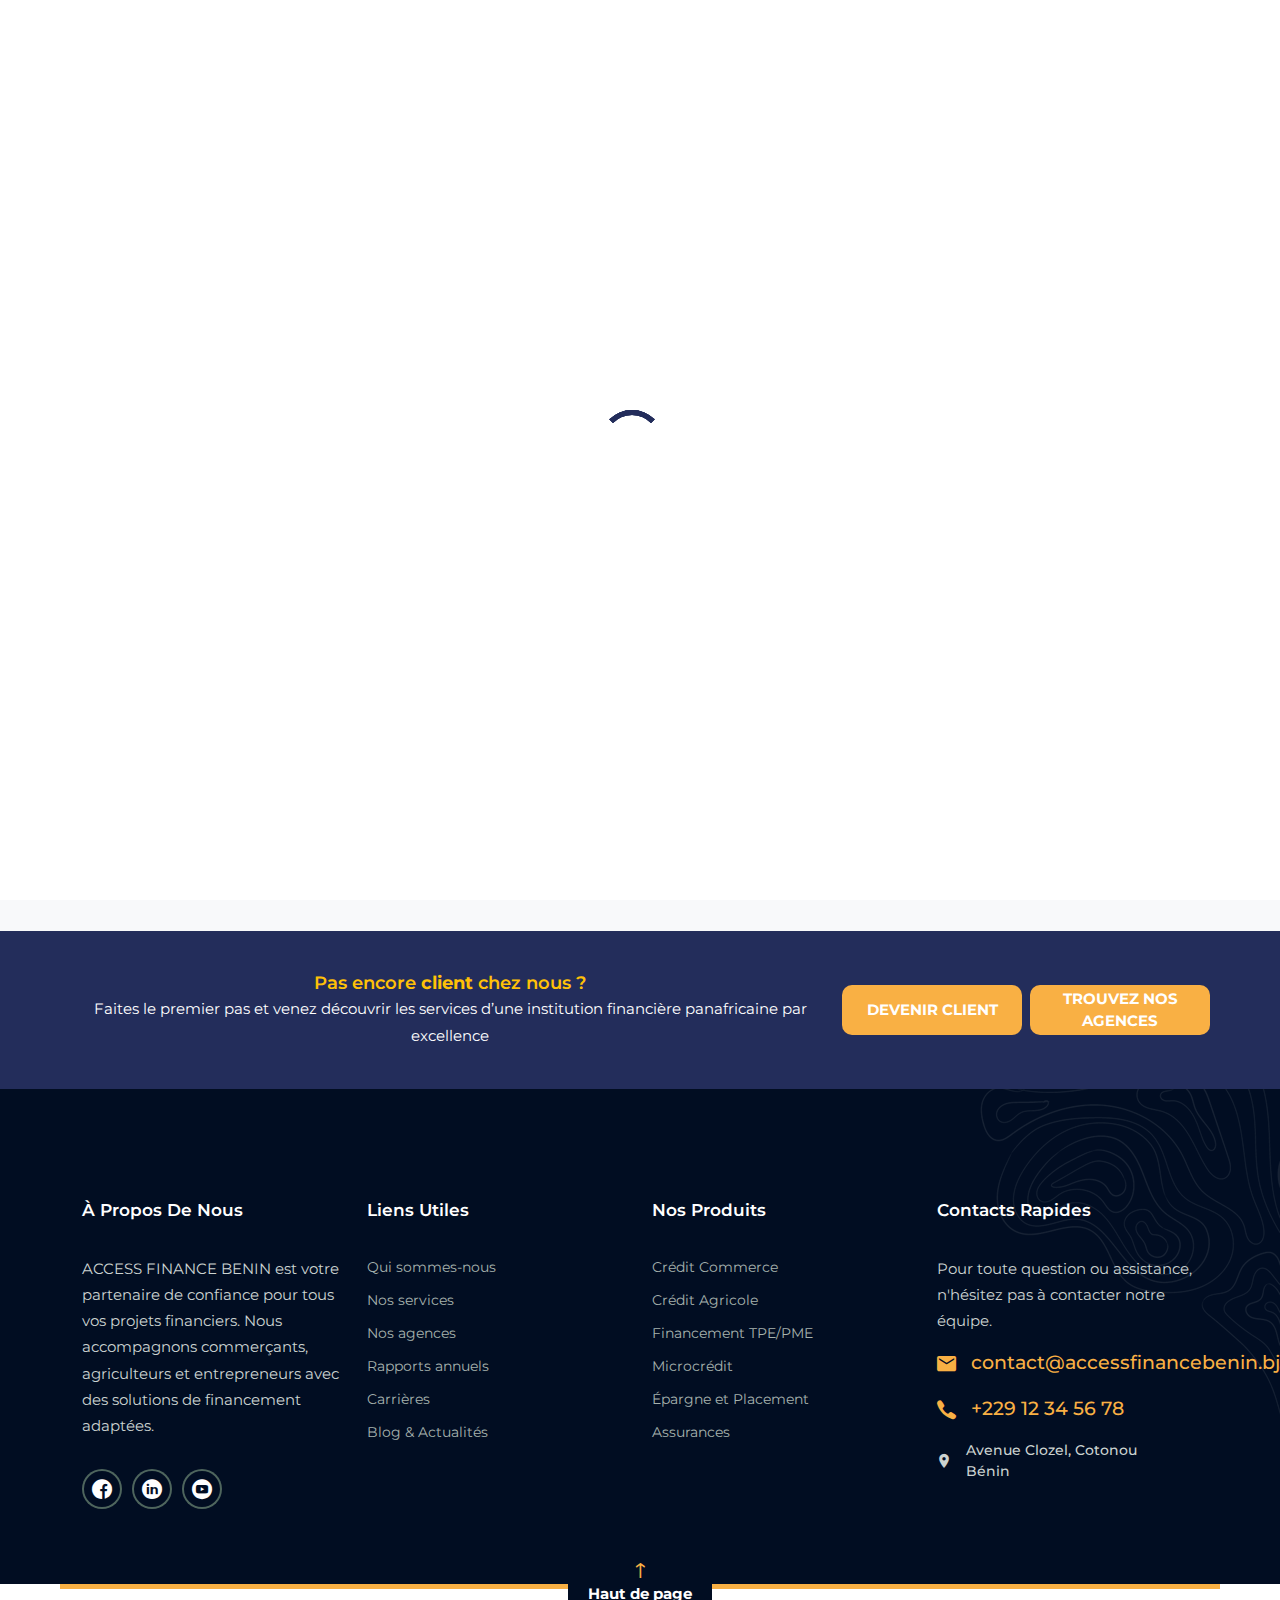
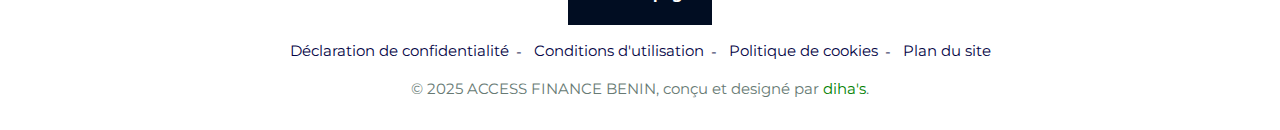
<file: type-client.html>
<!DOCTYPE html>
<html lang="en">

<head>
  <meta charset="UTF-8" />
  <meta name="viewport" content="width=device-width, initial-scale=1.0" />
  <meta http-equiv="X-UA-Compatible" content="ie=edge" />
  <meta name="description" content="Wastia - Waste Pickup And Disposal Services HTML5 Template">
  <link href="assets/images/favicon/favicon.png" rel="icon">
  <title>access finance benin sa</title>
  <link href="https://fonts.googleapis.com/css2?family=Montserrat:wght@400;500;600;700;800&display=swap" rel="stylesheet">
  <link rel="stylesheet" href="https://use.fontawesome.com/releases/v5.15.1/css/all.css">
  <link rel="stylesheet" href="assets/css/libraries.css">
  <link rel="stylesheet" href="assets/css/icons.css">
  <link rel="stylesheet" href="assets/css/style.css">
</head>

<body>
  <div class="wrapper">
    <div class="preloader">
      <div class="loading"><span></span><span></span><span></span><span></span></div>
    </div><!-- /.preloader -->

    <!-- =========================
        Header
    =========================== -->
    <header class="header header-layout1">
      <div class="header-topbar">
        <div class="container-fluid">
          <div class="row align-items-center">
            <div class="col-12">
              <div class="d-flex align-items-center justify-content-between">
                <ul class="contact-list d-flex flex-wrap align-items-center list-unstyled mb-0">
                  <li>
                    <i class="icon-location color-secondary"></i>
                    <a href="#">
                      <span class="color-secondary">Localisation: </span> <span>99CR+4F9 032015 - Littoral Cotonou - Bénin</span>
                    </a>
                  </li>
                  <li>
                    <i class="icon-email color-secondary"></i>
                    <a href="tel:+5565454117">
                      <span class="color-secondary">Email: </span> <span>accessbeninsa@gmail.com</span>
                    </a>
                  </li>
                  <li>
                    <i class="icon-clock color-secondary"></i>
                    <a href="#">
                      <span class="color-secondary">Heure d'ouverture: </span> <span>Lun-Vendredi 07h30 - 18:00</span>
                    </a>
                  </li>
                </ul><!-- /.contact-list -->
                <div class="d-flex align-items-center">
                  <ul class="header-topbar-links d-flex list-unstyled mb-0 mr-10">
                    <li><a href="#">Agence</a></li>
                    <li><a href="faqs.html">FAQs</a></li>
                  </ul><!-- /.social-icons -->
                  <ul class="social-icons list-unstyled mb-0">
                    <li><a href="https://www.facebook.com/Dihas.tech"><i class="social-icon icon-facebook"></i></a></li>
                    <li><a href="#"><i class="social-icon icon-linkedin"></i></a></li>
                    <li><a href="#"><i class="social-icon icon-youtube"></i></a></li>
                  </ul><!-- /.social-icons -->
                </div>
              </div>
            </div><!-- /.col-12 -->
          </div><!-- /.row -->
        </div><!-- /.container -->
      </div><!-- /.header-top -->
      <nav class="navbar navbar-expand-lg sticky-navbar">
        <div class="container-fluid">
          <a class="navbar-brand" href="index.html">
            <img src="assets/images/logo-access-finance-benin.png" width="160" alt="logo">
          </a>
          <button class="navbar-toggler" type="button">
            <span class="menu-lines"><span></span></span>
          </button>
          <div class="collapse navbar-collapse justify-content-center" id="mainNavigation">
            <ul class="navbar-nav ms-auto">
              <li class="nav-item has-dropdown">
                <a href="index.html" class="nav-item-link">Accueil</a>
              </li><!-- /.nav-item -->
              <li class="nav-item">
                <a href="#" class="nav-item-link">Qui sommes-nous?</a>
              </li><!-- /.nav-item -->
              <li class="nav-item has-dropdown">
                <a href="#" data-bs-toggle="dropdown" class="dropdown-toggle nav-item-link">Produits</a>
                <ul class="dropdown-menu">
                  <li class="nav-item">
                    <a href="service-single.html" class="nav-item-link">Crédit</a>
                  </li><!-- /.nav-item -->
                  <li class="nav-item">
                    <a href="service-single.html" class="nav-item-link">Epargne</a>
                  </li><!-- /.nav-item -->
                  <li class="nav-item">
                    <a href="service-single.html" class="nav-item-link">Financement</a>
                  </li><!-- /.nav-item -->
                  <li class="nav-item">
                    <a href="service-single.html" class="nav-item-link">Assurance</a>
                  </li><!-- /.nav-item -->
                </ul><!-- /.dropdown-menu -->
              </li><!-- /.nav-item -->
              <li class="nav-item">
                <a href="blog.html" class="nav-item-link">Blog</a>
              </li><!-- /.nav-item -->
              <li class="nav-item">
                <a href="#" class="nav-item-link">Contact</a>
              </li><!-- /.nav-item -->
            </ul><!-- /.navbar-nav -->

            <button class="close-mobile-menu d-block d-lg-none"><i class="fas fa-times"></i></button>
          </div><!-- /.navbar-collapse -->
          <div class="contact-area d-none d-xl-flex align-items-center h-100 ml-30">
            <a href="contact-us.html" class="btn btn-white btn-contact mr-20">Requête</a>
            <a class="contact-phone d-flex align-items-center" href="tel:00201061245741">
              <div class="contact-icon"><i class="icon-phone"></i></div>
              <div>
                <span class="d-block color-gray">Besoin d'assistance?</span>
                <span class="phone-number d-block">(+229) 0121322019</span>
              </div>
            </a>
          </div>
        </div><!-- /.container -->
      </nav><!-- /.navabr -->
    </header><!-- /.Header -->

  <style>
    /* Section héro */
    .hero {
      background: url('assets/images/frame.png') center/cover no-repeat;
      color: white;
      text-align: center;
      padding: 120px 20px;
      font-weight: bold;
    }
    .hero h1 {
      font-size: 2.5rem;
    }
    .hero .highlight {
      color: #f9b233;
    }

    /* Cartes */
    .product-card {
      border: none;
      box-shadow: 0 0 10px rgba(0,0,0,0.1);
      transition: all 0.3s ease;
    }
    .product-card:hover {
      transform: translateY(-5px);
    }
    .product-card img {
      height: 180px;
      object-fit: cover;
      width: 100%;
    }
   

    /* Bandeau bas */
    .cta-section {
      background-color: #232d5b;
      color: white;
      padding: 40px 20px;
    }
  
  </style>


  <!-- Section Héro -->
  <section class="hero">
    <div class="container">
      
      <h1 class="slide-title">VOUS ÊTES UN <span class="highlight">AGRICULTEUR ?</span></h1>
    </div>
  </section>

  <!-- Section Cartes -->
  <section class="py-5 bg-light">
    <div class="container">
      <div class="row justify-content-center g-4">
        <div class="col-md-3 col-sm-6">
          <div class="card product-card text-center">
            <img src="assets/images/credit2.png" class="card-img-top" alt="Comptes">
            <div class="card-body">
              <h6 class="fw-bold text-primary">EPARGNE</h6>
              <a href="type-produit.html" class="btn btn-secondary mt-2">Découvrir</a>
            </div>
          </div>
        </div>

        <div class="col-md-3 col-sm-6">
          <div class="card product-card text-center">
            <img src="assets/images/credit4.png" class="card-img-top" alt="Financement">
            <div class="card-body">
              <h6 class="fw-bold text-primary">FINANCEMENT</h6>
              <a href="type-produit.html" class="btn btn-secondary mt-2">Découvrir</a>
            </div>
          </div>
        </div>

        <div class="col-md-3 col-sm-6">
          <div class="card product-card text-center">
            <img src="assets/images/credit.jpg" class="card-img-top" alt="Solutions Digitales">
            <div class="card-body">
              <h6 class="fw-bold text-primary">CREDIT</h6>
              <a href="type-produit.html" class="btn btn-secondary mt-2">Découvrir</a>
            </div>
          </div>
        </div>

        <div class="col-md-3 col-sm-6">
          <div class="card product-card text-center">
            <img src="assets/images/credit3.png" class="card-img-top" alt="Autres Produits">
            <div class="card-body">
              <h6 class="fw-bold text-primary">ASSURANCE</h6>
              <a href="type-produit.html" class="btn btn-secondary mt-2">Découvrir</a>
            </div>
          </div>
        </div>
      </div>
    </div>
  </section>

  <!-- Section CTA Bas -->
  <section class="cta-section text-center">
    <div class="container">
      <div class="row align-items-center">
        <div class="col-md-8">
          <h6 class="text-warning mb-0">Pas encore <span class="fw-bold">client</span> chez nous ?</h6>
          <p class="mb-0">
            Faites le premier pas et venez découvrir les services d’une institution financière panafricaine par excellence
          </p>
        </div>
        <div class="col-md-4 mt-3 mt-md-0 d-flex">
          <a href="#" class="btn btn-secondary me-2">DEVENIR CLIENT</a>
          <a href="#" class="btn btn-secondary">TROUVEZ NOS AGENCES</a>
        </div>
      </div>
    </div>
  </section>




    <!-- ========================
     work-process
    =========================== -->
   
     <!-- ========================
      Footer
    ========================== -->
    <footer class="footer">
  <div class="footer-primary">
    <div class="container">
      <div class="row">
        <div class="col-12 col-md-3">
          <div class="footer-widget-about">
            <h6 class="footer-widget-title">À Propos de nous</h6>
            <p class="footer-widget-desc color-gray-400">
              ACCESS FINANCE BENIN est votre partenaire de confiance pour tous vos projets financiers. 
              Nous accompagnons commerçants, agriculteurs et entrepreneurs avec des solutions de financement adaptées.
            </p>
            <ul class="social-icons list-unstyled mb-0">
              <li><a href="https://www.facebook.com/Dihas.tech"><i class="social-icon icon-facebook"></i></a></li>
              <li><a href="#"><i class="social-icon icon-linkedin"></i></a></li>
              <li><a href="#"><i class="social-icon icon-youtube"></i></a></li>
            </ul><!-- /.social-icons -->
          </div><!-- /.footer-widget-about -->
        </div><!-- /.col-lg-3 -->
        
        <div class="col-6 col-md-3">
          <div class="footer-widget-nav">
            <h6 class="footer-widget-title">Liens utiles</h6>
            <nav>
              <ul class="list-unstyled">
                <li><a href="#">Qui sommes-nous</a></li>
                <li><a href="#">Nos services</a></li>
                <li><a href="#">Nos agences</a></li>
                <li><a href="#">Rapports annuels</a></li>
                <li><a href="#">Carrières</a></li>
                <li><a href="#">Blog & Actualités</a></li>
              </ul>
            </nav>
          </div><!-- /.footer-widget-content -->
        </div><!-- /.col-lg-2 -->
        
        <div class="col-6 col-md-3">
          <div class="footer-widget-nav">
            <h6 class="footer-widget-title">Nos Produits</h6>
            <nav>
              <ul class="list-unstyled">
                <li><a href="#">Crédit Commerce</a></li>
                <li><a href="#">Crédit Agricole</a></li>
                <li><a href="#">Financement TPE/PME</a></li>
                <li><a href="#">Microcrédit</a></li>
                <li><a href="#">Épargne et Placement</a></li>
                <li><a href="#">Assurances</a></li>
              </ul>
            </nav>
          </div><!-- /.footer-widget-content -->
        </div><!-- /.col-lg-2 -->
        
        <div class="col-6 col-md-3">
          <div class="footer-widget-contact">
            <h6 class="footer-widget-title">Contacts Rapides</h6>
            <p class="color-gray-400">Pour toute question ou assistance, n'hésitez pas à contacter notre équipe.</p>
            <ul class="contact-list list-unstyled">
              <li>
                <a href="mailto:contact@accessfinancebenin.bj">
                  <i class="contact-icon icon-email"></i> <span>contact@accessfinancebenin.bj</span>
                </a>
              </li>
              <li>
                <a href="tel:0022912345678">
                  <i class="contact-icon icon-phone"></i> <span>+229 12 34 56 78</span>
                </a>
              </li>
              <li>
                <a class="contact-address" href="#">
                  <i class="contact-icon icon-location"></i> <span>Avenue Clozel, Cotonou<br>Bénin</span>
                </a>
              </li>
            </ul>
          </div>
        </div><!-- /.col-lg-3 -->
        
      </div><!-- /.row -->
    </div><!-- /.container -->
  </div><!-- /.footer-primary -->
  
  <div class="footer-secondary">
    <div class="container">
      <div class="row">
        <div class="col-12 d-flex flex-column align-items-center text-center">
          <button class="scroll-btn" id="scrollTopBtn">
            <i class="btn-icon icon-arrow-up-long"></i>
            <span class="btn-text">Haut de page</span>
          </button>
          <nav>
            <ul class="list-unstyled footer-copyright-links d-flex flex-wrap justify-content-center">
              <li><a href="#">Déclaration de confidentialité</a></li>
              <li><a href="#">Conditions d'utilisation</a></li>
              <li><a href="#">Politique de cookies</a></li>
              <li><a href="#">Plan du site</a></li>
            </ul>
          </nav>
          <div class="copyright-text">
            <span>&copy; 2025 ACCESS FINANCE BENIN, conçu et designé par <a href="https://www.dihas.tech" style="color:green">diha's</a>.</span>
          </div>
        </div><!-- /.col-12 -->
      </div><!-- /.row -->
    </div><!-- /.container -->
  </div><!-- /.footer-secondary -->
</footer><!-- /.Footer -->

    <div class="search-popup">
      <button type="button" class="search-popup-close"><i class="fas fa-times"></i></button>
      <form class="search-popup-form">
        <input type="text" class="search-popup-form-input" placeholder="Type Words Then Enter">
        <button class="search-popup-btn"><i class="icon-search"></i></button>
      </form>
    </div><!-- /.search-popup -->
  </div><!-- /.wrapper -->

  <script src="assets/js/jquery-3.5.1.min.js"></script>
  <script src="assets/js/plugins.js"></script>
  <script src="assets/js/main.js"></script>
</body>

</html>
</file>
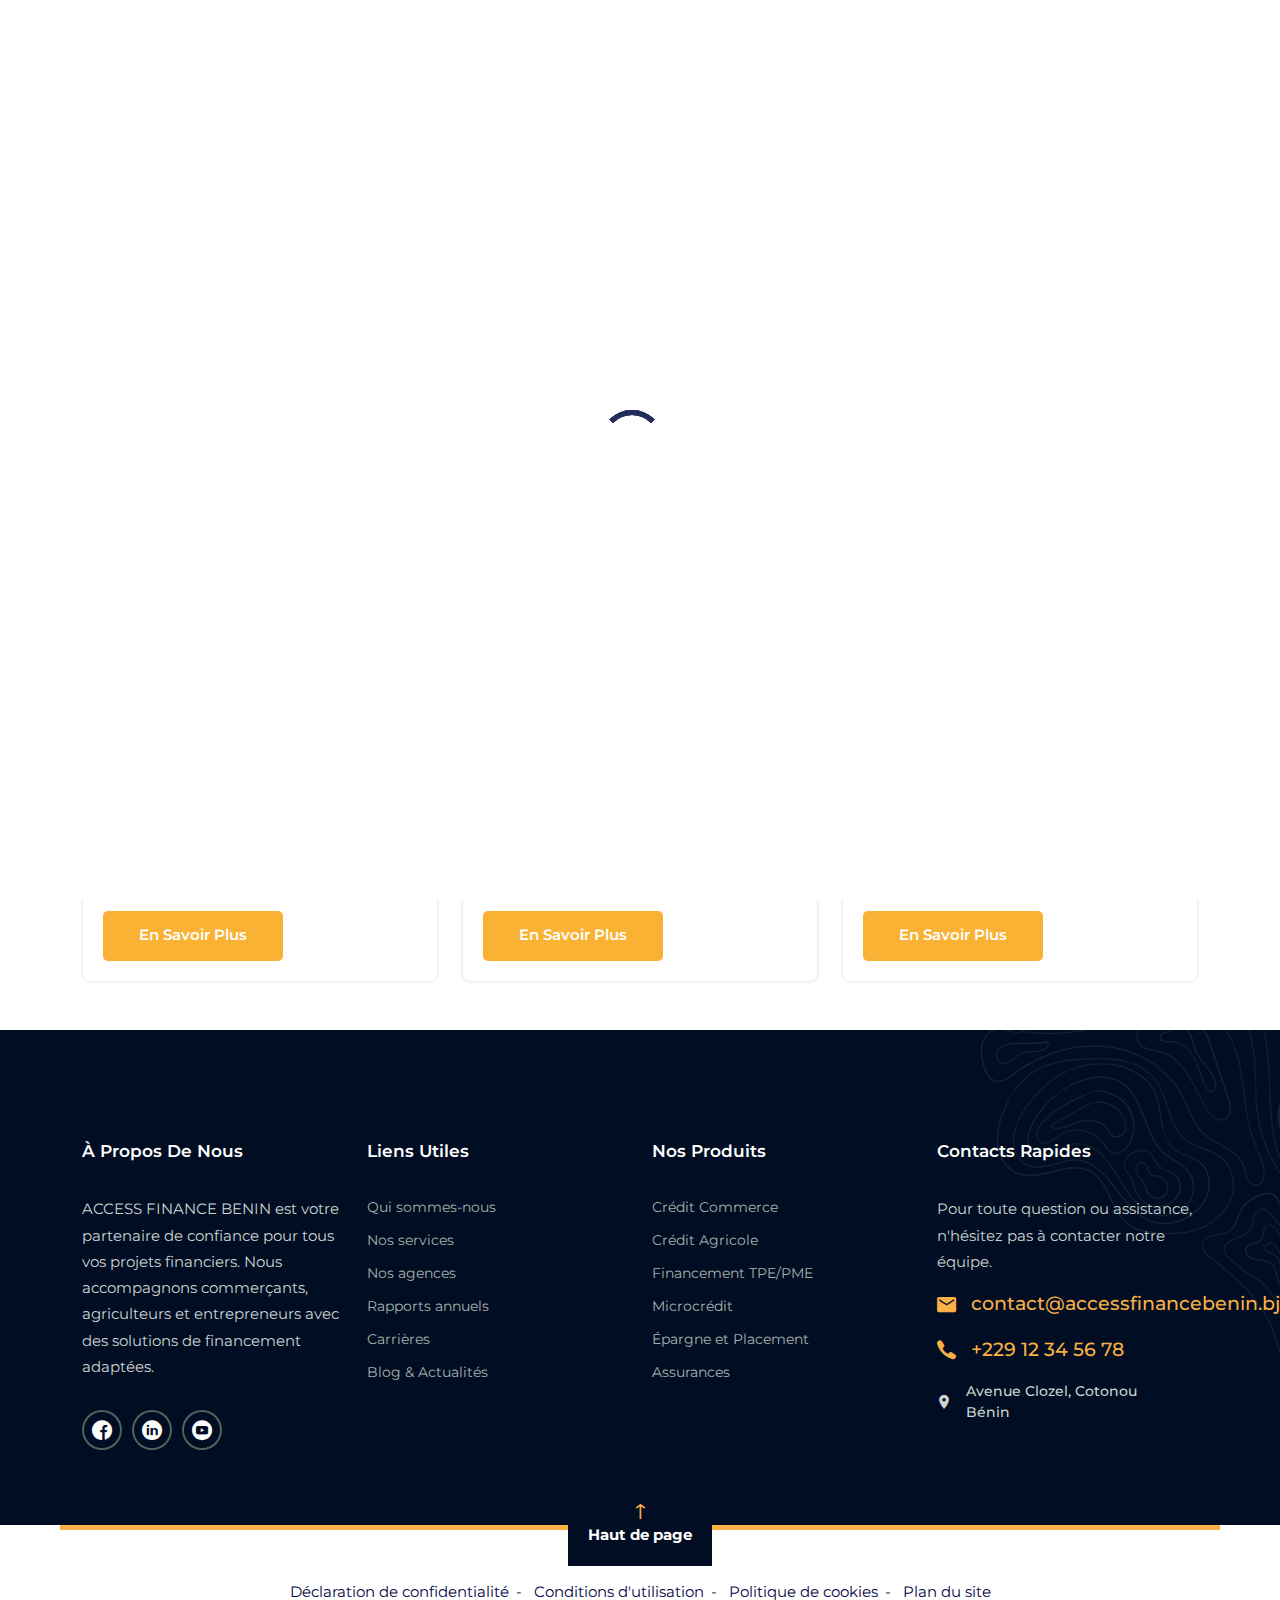
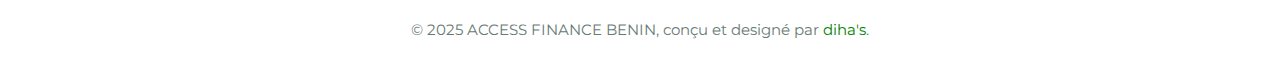
<file: type-produit.html>
<!DOCTYPE html>
<html lang="en">

<head>
  <meta charset="UTF-8" />
  <meta name="viewport" content="width=device-width, initial-scale=1.0" />
  <meta http-equiv="X-UA-Compatible" content="ie=edge" />
  <meta name="description" content="Wastia - Waste Pickup And Disposal Services HTML5 Template">
  <link href="assets/images/favicon/favicon.png" rel="icon">
  <title>access finance benin sa</title>
  <link href="https://fonts.googleapis.com/css2?family=Montserrat:wght@400;500;600;700;800&display=swap" rel="stylesheet">
  <link rel="stylesheet" href="https://use.fontawesome.com/releases/v5.15.1/css/all.css">
  <link rel="stylesheet" href="assets/css/libraries.css">
  <link rel="stylesheet" href="assets/css/icons.css">
  <link rel="stylesheet" href="assets/css/style.css">
</head>

<body>
  <div class="wrapper">
    <div class="preloader">
      <div class="loading"><span></span><span></span><span></span><span></span></div>
    </div><!-- /.preloader -->

    <!-- =========================
        Header
    =========================== -->
    <header class="header header-layout1">
      <div class="header-topbar">
        <div class="container-fluid">
          <div class="row align-items-center">
            <div class="col-12">
              <div class="d-flex align-items-center justify-content-between">
                <ul class="contact-list d-flex flex-wrap align-items-center list-unstyled mb-0">
                  <li>
                    <i class="icon-location color-secondary"></i>
                    <a href="#">
                      <span class="color-secondary">Localisation: </span> <span>99CR+4F9 032015 - Littoral Cotonou - Bénin</span>
                    </a>
                  </li>
                  <li>
                    <i class="icon-email color-secondary"></i>
                    <a href="tel:+5565454117">
                      <span class="color-secondary">Email: </span> <span>accessbeninsa@gmail.com</span>
                    </a>
                  </li>
                  <li>
                    <i class="icon-clock color-secondary"></i>
                    <a href="#">
                      <span class="color-secondary">Heure d'ouverture: </span> <span>Lun-Vendredi 07h30 - 18:00</span>
                    </a>
                  </li>
                </ul><!-- /.contact-list -->
                <div class="d-flex align-items-center">
                  <ul class="header-topbar-links d-flex list-unstyled mb-0 mr-10">
                    <li><a href="#">Agence</a></li>
                    <li><a href="faqs.html">FAQs</a></li>
                  </ul><!-- /.social-icons -->
                  <ul class="social-icons list-unstyled mb-0">
                    <li><a href="https://www.facebook.com/Dihas.tech"><i class="social-icon icon-facebook"></i></a></li>
                    <li><a href="#"><i class="social-icon icon-linkedin"></i></a></li>
                    <li><a href="#"><i class="social-icon icon-youtube"></i></a></li>
                  </ul><!-- /.social-icons -->
                </div>
              </div>
            </div><!-- /.col-12 -->
          </div><!-- /.row -->
        </div><!-- /.container -->
      </div><!-- /.header-top -->
      <nav class="navbar navbar-expand-lg sticky-navbar">
        <div class="container-fluid">
          <a class="navbar-brand" href="index.html">
            <img src="assets/images/logo-access-finance-benin.png" width="160" alt="logo">
          </a>
          <button class="navbar-toggler" type="button">
            <span class="menu-lines"><span></span></span>
          </button>
          <div class="collapse navbar-collapse justify-content-center" id="mainNavigation">
            <ul class="navbar-nav ms-auto">
              <li class="nav-item has-dropdown">
                <a href="index.html" class="nav-item-link">Accueil</a>
              </li><!-- /.nav-item -->
              <li class="nav-item">
                <a href="#" class="nav-item-link">Qui sommes-nous?</a>
              </li><!-- /.nav-item -->
              <li class="nav-item has-dropdown">
                <a href="#" data-bs-toggle="dropdown" class="dropdown-toggle nav-item-link">Produits</a>
                <ul class="dropdown-menu">
                  <li class="nav-item">
                    <a href="service-single.html" class="nav-item-link">Crédit</a>
                  </li><!-- /.nav-item -->
                  <li class="nav-item">
                    <a href="service-single.html" class="nav-item-link">Epargne</a>
                  </li><!-- /.nav-item -->
                  <li class="nav-item">
                    <a href="service-single.html" class="nav-item-link">Financement</a>
                  </li><!-- /.nav-item -->
                  <li class="nav-item">
                    <a href="service-single.html" class="nav-item-link">Assurance</a>
                  </li><!-- /.nav-item -->
                </ul><!-- /.dropdown-menu -->
              </li><!-- /.nav-item -->
              <li class="nav-item">
                <a href="blog.html" class="nav-item-link">Blog</a>
              </li><!-- /.nav-item -->
              <li class="nav-item">
                <a href="contact-us.html" class="nav-item-link">Contact</a>
              </li><!-- /.nav-item -->
            </ul><!-- /.navbar-nav -->

            <button class="close-mobile-menu d-block d-lg-none"><i class="fas fa-times"></i></button>
          </div><!-- /.navbar-collapse -->
          <div class="contact-area d-none d-xl-flex align-items-center h-100 ml-30">
            <a href="contact-us.html" class="btn btn-white btn-contact mr-20">Requête</a>
            <a class="contact-phone d-flex align-items-center" href="tel:00201061245741">
              <div class="contact-icon"><i class="icon-phone"></i></div>
              <div>
                <span class="d-block color-gray">Besoin d'assistance?</span>
                <span class="phone-number d-block">(+229) 0121322019</span>
              </div>
            </a>
          </div>
        </div><!-- /.container -->
      </nav><!-- /.navabr -->
    </header><!-- /.Header -->

  <style>
    /* En-tête */
    .header-section {
      background: linear-gradient(rgba(245, 166, 35, 0.85), rgba(245, 166, 35, 0.85)),
                  url('https://images.unsplash.com/photo-1581090700227-1e37b190418e?auto=format&fit=crop&w=1920&q=80') center/cover no-repeat;
      color: #fff;
      text-align: center;
      padding: 70px 20px;
    }
    .header-section h1 {
      font-weight: 700;
      font-size: 1.9rem;
    }

    /* Breadcrumb */
    .breadcrumb {
      background: transparent;
      font-size: 0.9rem;
      margin-top: 20px;
    }
    .breadcrumb a {
      color: #232d5b;
      text-decoration: none;
    }

    /* Cartes */
    .account-card {
      border: 1px solid #eee;
      border-radius: 8px;
      box-shadow: 0 0 5px rgba(0,0,0,0.05);
      transition: transform 0.3s ease;
      height: 100%;
    }
    .account-card:hover {
      transform: translateY(-5px);
    }
    .account-card img {
      width: 100%;
      height: 200px;
      object-fit: cover;
      border-top-left-radius: 8px;
      border-top-right-radius: 8px;
    }
    .account-card .card-body {
      padding: 20px;
    }
    .account-card h5 {
      font-size: 1rem;
      font-weight: 700;
      margin-bottom: 10px;
      color: #232d5b;
    }
    .account-card p {
      font-size: 0.9rem;
      color: #333;
      margin-bottom: 5px;
    }
    .account-card .btn {
      background-color: #f9b233;
      border: none;
      color: #fff;
      font-weight: 600;
      border-radius: 5px;
      padding: 8px 20px;
      margin-top: 10px;
    }
  </style>

  <!-- Section header -->
  <section class="header-section">
    <h1>Nos comptes pour les agriculteurs</h1>
  </section>

  <!-- Contenu principal -->
  <div class="container my-5">

    <!-- Fil d’Ariane -->
    <nav aria-label="breadcrumb">
      <ol class="breadcrumb">
        <li class="breadcrumb-item"><a href="#">Accueil</a></li>
        <li class="breadcrumb-item"><a href="#">Agriculteurs</a></li>
        <li class="breadcrumb-item active" aria-current="page">Comptes</li>
      </ol>
    </nav>

    <!-- Titre principal -->
    <div class="mb-4">
      <h2 class="fw-bold text-dark">Comptes agriculteurs</h2>
      <p class="text-secondary">Un projet à réaliser ? FinAfrica Microfinance vous accompagne</p>
    </div>

    <!-- Grille des comptes -->
    <div class="row g-4">
      <!-- Carte 1 -->
      <div class="col-md-4 col-sm-6">
        <div class="card account-card">
          <img src="assets/images/blog-img.jpg" alt="Compte épargne à vue">
          <div class="card-body">
            <h5>Compte épargne à vue</h5>
            <p>Montant minimum : 35 000 GNF</p>
            <p>Frais d'ouverture : 25 000 GNF</p>
            <p>Frais de tenue de compte : 2 000 GNF/mois</p>
            <a href="detail-type-produit.html" class="btn btn-secondary">En savoir plus</a>
          </div>
        </div>
      </div>

      <!-- Carte 2 -->
      <div class="col-md-4 col-sm-6">
        <div class="card account-card">
          <img src="assets/images/blog-img.jpg" alt="Compte de dépôt à terme">
          <div class="card-body">
            <h5>Compte de dépôt à terme</h5>
            <p>Montant minimum : 10.000.000 GNF</p>
            <p>Montant maximum : Illimité</p>
            <p>Taux d'intérêt : 3 à 7%</p>
           <a href="detail-type-produit.html" class="btn btn-secondary">En savoir plus</a>
          </div>
        </div>
      </div>

      <!-- Carte 3 -->
      <div class="col-md-4 col-sm-6">
        <div class="card account-card">
          <img src="assets/images/blog-img.jpg" alt="Compte épargne mineur">
          <div class="card-body">
            <h5>Compte épargne mineur</h5>
            <p>Montant minimum : 500 000 GNF</p>
            <p>Frais d'ouverture : 0 GNF</p>
            <p>Taux d'intérêt : 3%</p>
            <a href="detail-type-produit.html" class="btn btn-secondary">En savoir plus</a>  
          </div>
        </div>
      </div>
    </div>

  </div>




    <!-- ========================
     work-process
    =========================== -->
   
     <!-- ========================
      Footer
    ========================== -->
    <footer class="footer">
  <div class="footer-primary">
    <div class="container">
      <div class="row">
        <div class="col-12 col-md-3">
          <div class="footer-widget-about">
            <h6 class="footer-widget-title">À Propos de nous</h6>
            <p class="footer-widget-desc color-gray-400">
              ACCESS FINANCE BENIN est votre partenaire de confiance pour tous vos projets financiers. 
              Nous accompagnons commerçants, agriculteurs et entrepreneurs avec des solutions de financement adaptées.
            </p>
            <ul class="social-icons list-unstyled mb-0">
              <li><a href="https://www.facebook.com/Dihas.tech"><i class="social-icon icon-facebook"></i></a></li>
              <li><a href="#"><i class="social-icon icon-linkedin"></i></a></li>
              <li><a href="#"><i class="social-icon icon-youtube"></i></a></li>
            </ul><!-- /.social-icons -->
          </div><!-- /.footer-widget-about -->
        </div><!-- /.col-lg-3 -->
        
        <div class="col-6 col-md-3">
          <div class="footer-widget-nav">
            <h6 class="footer-widget-title">Liens utiles</h6>
            <nav>
              <ul class="list-unstyled">
                <li><a href="#">Qui sommes-nous</a></li>
                <li><a href="#">Nos services</a></li>
                <li><a href="#">Nos agences</a></li>
                <li><a href="#">Rapports annuels</a></li>
                <li><a href="#">Carrières</a></li>
                <li><a href="#">Blog & Actualités</a></li>
              </ul>
            </nav>
          </div><!-- /.footer-widget-content -->
        </div><!-- /.col-lg-2 -->
        
        <div class="col-6 col-md-3">
          <div class="footer-widget-nav">
            <h6 class="footer-widget-title">Nos Produits</h6>
            <nav>
              <ul class="list-unstyled">
                <li><a href="#">Crédit Commerce</a></li>
                <li><a href="#">Crédit Agricole</a></li>
                <li><a href="#">Financement TPE/PME</a></li>
                <li><a href="#">Microcrédit</a></li>
                <li><a href="#">Épargne et Placement</a></li>
                <li><a href="#">Assurances</a></li>
              </ul>
            </nav>
          </div><!-- /.footer-widget-content -->
        </div><!-- /.col-lg-2 -->
        
        <div class="col-6 col-md-3">
          <div class="footer-widget-contact">
            <h6 class="footer-widget-title">Contacts Rapides</h6>
            <p class="color-gray-400">Pour toute question ou assistance, n'hésitez pas à contacter notre équipe.</p>
            <ul class="contact-list list-unstyled">
              <li>
                <a href="mailto:contact@accessfinancebenin.bj">
                  <i class="contact-icon icon-email"></i> <span>contact@accessfinancebenin.bj</span>
                </a>
              </li>
              <li>
                <a href="tel:0022912345678">
                  <i class="contact-icon icon-phone"></i> <span>+229 12 34 56 78</span>
                </a>
              </li>
              <li>
                <a class="contact-address" href="#">
                  <i class="contact-icon icon-location"></i> <span>Avenue Clozel, Cotonou<br>Bénin</span>
                </a>
              </li>
            </ul>
          </div>
        </div><!-- /.col-lg-3 -->
        
      </div><!-- /.row -->
    </div><!-- /.container -->
  </div><!-- /.footer-primary -->
  
  <div class="footer-secondary">
    <div class="container">
      <div class="row">
        <div class="col-12 d-flex flex-column align-items-center text-center">
          <button class="scroll-btn" id="scrollTopBtn">
            <i class="btn-icon icon-arrow-up-long"></i>
            <span class="btn-text">Haut de page</span>
          </button>
          <nav>
            <ul class="list-unstyled footer-copyright-links d-flex flex-wrap justify-content-center">
              <li><a href="#">Déclaration de confidentialité</a></li>
              <li><a href="#">Conditions d'utilisation</a></li>
              <li><a href="#">Politique de cookies</a></li>
              <li><a href="#">Plan du site</a></li>
            </ul>
          </nav>
          <div class="copyright-text">
            <span>&copy; 2025 ACCESS FINANCE BENIN, conçu et designé par <a href="https://www.dihas.tech" style="color:green">diha's</a>.</span>
          </div>
        </div><!-- /.col-12 -->
      </div><!-- /.row -->
    </div><!-- /.container -->
  </div><!-- /.footer-secondary -->
</footer><!-- /.Footer -->

    <div class="search-popup">
      <button type="button" class="search-popup-close"><i class="fas fa-times"></i></button>
      <form class="search-popup-form">
        <input type="text" class="search-popup-form-input" placeholder="Type Words Then Enter">
        <button class="search-popup-btn"><i class="icon-search"></i></button>
      </form>
    </div><!-- /.search-popup -->
  </div><!-- /.wrapper -->

  <script src="assets/js/jquery-3.5.1.min.js"></script>
  <script src="assets/js/plugins.js"></script>
  <script src="assets/js/main.js"></script>
</body>

</html>
</file>
<file: assets/css/icons.css>
/* Template custom icon Font*/
@font-face {
  font-family: icomoon;
  src: url(../fonts/icomoon.eot);
  src: url(../fonts/icomoon.eot) format("embedded-opentype"), url(../fonts/icomoon.ttf) format("truetype"), url(../fonts/icomoon.woff) format("woff"), url(../fonts/icomoon.svg) format("svg");
  font-weight: 400;
  font-style: normal;
  font-display: block
}

[class^="icon-"],
[class*=" icon-"] {
  font-family: 'icomoon' !important;
  font-style: normal;
  font-weight: normal;
  font-variant: normal;
  text-transform: none;
  line-height: 1;
  -webkit-font-smoothing: antialiased;
  -moz-osx-font-smoothing: grayscale;
}

.icon-arrow-left2:before {
  content: "\e9d6";
}

.icon-arrow-right2:before {
  content: "\e9d7";
}

.icon-pdf-file:before {
  content: "\e9d5";
}

.icon-clock:before {
  content: "\e9d4";
}

.icon-quote:before {
  content: "\e9d3";
}

.icon-arrow-left:before {
  content: "\e9ce";
}

.icon-arrow-right:before {
  content: "\e9d2";
}

.icon-check:before {
  content: "\e91e";
}

.icon-elearning:before {
  content: "\e9cf";
}

.icon-factory:before {
  content: "\e9d0";
}

.icon-hospital:before {
  content: "\e9d1";
}

.icon-arrow-left-up:before {
  content: "\e9cd";
  display: inline-block;
  transform: rotate(-90deg);
}

.icon-arrow-right-up:before {
  content: "\e9cd";
}

.icon-arrow-up-long:before {
  content: "\e900";
}

.icon-cart:before {
  content: "\e901";
}

.icon-email:before {
  content: "\e902";
}

.icon-facebook:before {
  content: "\e903";
}

.icon-linkedin:before {
  content: "\e904";
}

.icon-location:before {
  content: "\e905";
}

.icon-phone:before {
  content: "\e906";
}

.icon-search:before {
  content: "\e907";
}

.icon-twitter:before {
  content: "\e908";
}

.icon-youtube:before {
  content: "\e909";
}

.icon-animal:before {
  content: "\e90a";
}

.icon-animal-1:before {
  content: "\e90b";
}

.icon-apple:before {
  content: "\e90c";
}

.icon-automobile:before {
  content: "\e90d";
}

.icon-bad-smell:before {
  content: "\e90e";
}

.icon-bag:before {
  content: "\e90f";
}

.icon-barrel:before {
  content: "\e910";
}

.icon-barrel-1:before {
  content: "\e911";
}

.icon-bin:before {
  content: "\e912";
}

.icon-bin-1:before {
  content: "\e913";
}

.icon-bin-2:before {
  content: "\e914";
}

.icon-bin-3:before {
  content: "\e915";
}

.icon-bin-4:before {
  content: "\e916";
}

.icon-bin-5:before {
  content: "\e917";
}

.icon-biodegradable:before {
  content: "\e918";
}

.icon-biodegradable-1:before {
  content: "\e919";
}

.icon-burning:before {
  content: "\e91a";
}

.icon-clean:before {
  content: "\e91b";
}

.icon-cleaner:before {
  content: "\e91c";
}

.icon-cleaning:before {
  content: "\e91d";
}

.icon-construction:before {
  content: "\e91e";
}

.icon-contaminated:before {
  content: "\e91f";
}

.icon-contaminated-1:before {
  content: "\e920";
}

.icon-cutlery:before {
  content: "\e921";
}

.icon-delete:before {
  content: "\e922";
}

.icon-delete-1:before {
  content: "\e923";
}

.icon-delete-2:before {
  content: "\e924";
}

.icon-deleted:before {
  content: "\e925";
}

.icon-detergent:before {
  content: "\e926";
}

.icon-dump-truck:before {
  content: "\e927";
}

.icon-dump-truck-1:before {
  content: "\e928";
}

.icon-dusting:before {
  content: "\e929";
}

.icon-dustpan:before {
  content: "\e92a";
}

.icon-environment:before {
  content: "\e92b";
}

.icon-feather-duster:before {
  content: "\e92c";
}

.icon-fish:before {
  content: "\e92d";
}

.icon-fishbone:before {
  content: "\e92e";
}

.icon-garbage:before {
  content: "\e92f";
}

.icon-garbage-1:before {
  content: "\e930";
}

.icon-garbage-2:before {
  content: "\e931";
}

.icon-garbage-3:before {
  content: "\e932";
}

.icon-garbage-4:before {
  content: "\e933";
}

.icon-garbage-5:before {
  content: "\e934";
}

.icon-garbage-6:before {
  content: "\e935";
}

.icon-garbage-7:before {
  content: "\e936";
}

.icon-garbage-8:before {
  content: "\e937";
}

.icon-garbage-9:before {
  content: "\e938";
}

.icon-garbage-10:before {
  content: "\e939";
}

.icon-garbage-11:before {
  content: "\e93a";
}

.icon-garbage-12:before {
  content: "\e93b";
}

.icon-garbage-13:before {
  content: "\e93c";
}

.icon-garbage-14:before {
  content: "\e93d";
}

.icon-garbage-15:before {
  content: "\e93e";
}

.icon-garbage-16:before {
  content: "\e93f";
}

.icon-garbage-bag:before {
  content: "\e940";
}

.icon-garbage-bin:before {
  content: "\e941";
}

.icon-garbage-bin-1:before {
  content: "\e942";
}

.icon-garbage-bin-2:before {
  content: "\e943";
}

.icon-garbage-bin-3:before {
  content: "\e944";
}

.icon-garbage-bin-4:before {
  content: "\e945";
}

.icon-garbage-bin-5:before {
  content: "\e946";
}

.icon-garbage-can:before {
  content: "\e947";
}

.icon-garbage-can-1:before {
  content: "\e948";
}

.icon-garbage-can-2:before {
  content: "\e949";
}

.icon-garbage-truck:before {
  content: "\e94a";
}

.icon-garbage-truck-1:before {
  content: "\e94b";
}

.icon-garbage-truck-2:before {
  content: "\e94c";
}

.icon-garbage-truck-3:before {
  content: "\e94d";
}

.icon-garbage-truck-4:before {
  content: "\e94e";
}

.icon-garbage-truck-5:before {
  content: "\e94f";
}

.icon-grab:before {
  content: "\e950";
}

.icon-hazardous:before {
  content: "\e951";
}

.icon-hazardous-1:before {
  content: "\e952";
}

.icon-hazardous-2:before {
  content: "\e953";
}

.icon-heavy-vehicle:before {
  content: "\e954";
}

.icon-human:before {
  content: "\e955";
}

.icon-incineration:before {
  content: "\e956";
}

.icon-junk:before {
  content: "\e957";
}

.icon-littering:before {
  content: "\e958";
}

.icon-littering-1:before {
  content: "\e959";
}

.icon-microplastics:before {
  content: "\e95a";
}

.icon-microplastics-1:before {
  content: "\e95b";
}

.icon-no-plastic:before {
  content: "\e95c";
}

.icon-no-plastic-1:before {
  content: "\e95d";
}

.icon-no-plastic-bottles:before {
  content: "\e95e";
}

.icon-no-plastic-bottles-1:before {
  content: "\e95f";
}

.icon-no-plastic-bottles-2:before {
  content: "\e960";
}

.icon-no-plastic-bottles-3:before {
  content: "\e961";
}

.icon-no-plastic-bottles-4:before {
  content: "\e962";
}

.icon-ocean:before {
  content: "\e963";
}

.icon-ocean-1:before {
  content: "\e964";
}

.icon-paper-shredder:before {
  content: "\e965";
}

.icon-plastic:before {
  content: "\e966";
}

.icon-plastic-1:before {
  content: "\e967";
}

.icon-plastic-2:before {
  content: "\e968";
}

.icon-plastic-3:before {
  content: "\e969";
}

.icon-plastic-4:before {
  content: "\e96a";
}

.icon-plastic-5:before {
  content: "\e96b";
}

.icon-plastic-6:before {
  content: "\e96c";
}

.icon-plastic-7:before {
  content: "\e96d";
}

.icon-plastic-8:before {
  content: "\e96e";
}

.icon-plastic-bottle:before {
  content: "\e96f";
}

.icon-pollution:before {
  content: "\e970";
}

.icon-pollution-1:before {
  content: "\e971";
}

.icon-pollution-2:before {
  content: "\e972";
}

.icon-pollution-3:before {
  content: "\e973";
}

.icon-pollution-4:before {
  content: "\e974";
}

.icon-pollution-5:before {
  content: "\e975";
}

.icon-radiactive:before {
  content: "\e976";
}

.icon-radiation-detector:before {
  content: "\e977";
}

.icon-radiation-detector-1:before {
  content: "\e978";
}

.icon-radioactive:before {
  content: "\e979";
}

.icon-recycle:before {
  content: "\e97a";
}

.icon-recycle-1:before {
  content: "\e97b";
}

.icon-recycle-2:before {
  content: "\e97c";
}

.icon-recycle-3:before {
  content: "\e97d";
}

.icon-recycle-bin:before {
  content: "\e97e";
}

.icon-recycle-bin-1:before {
  content: "\e97f";
}

.icon-recycle-bin-2:before {
  content: "\e980";
}

.icon-recycle-bin-3:before {
  content: "\e981";
}

.icon-recycle-bin-4:before {
  content: "\e982";
}

.icon-recycle-bin-5:before {
  content: "\e983";
}

.icon-recycle-bin-6:before {
  content: "\e984";
}

.icon-recycle-bin-7:before {
  content: "\e985";
}

.icon-recycle-bin-8:before {
  content: "\e986";
}

.icon-recycle-bin-9:before {
  content: "\e987";
}

.icon-recycle-bin-10:before {
  content: "\e988";
}

.icon-recycling:before {
  content: "\e989";
}

.icon-recycling-1:before {
  content: "\e98a";
}

.icon-recycling-bin:before {
  content: "\e98b";
}

.icon-recycling-bin-1:before {
  content: "\e98c";
}

.icon-recycling-bin-2:before {
  content: "\e98d";
}

.icon-recycling-truck:before {
  content: "\e98e";
}

.icon-reduce:before {
  content: "\e98f";
}

.icon-reduce-1:before {
  content: "\e990";
}

.icon-reduce-2:before {
  content: "\e991";
}

.icon-reduce-3:before {
  content: "\e992";
}

.icon-reusable:before {
  content: "\e993";
}

.icon-reusable-bottle:before {
  content: "\e994";
}

.icon-right-up:before {
  content: "\e995";
}

.icon-rubbish:before {
  content: "\e996";
}

.icon-search1:before {
  content: "\e997";
}

.icon-sewage:before {
  content: "\e998";
}

.icon-sewage-1:before {
  content: "\e999";
}

.icon-sewage-2:before {
  content: "\e99a";
}

.icon-sewage-3:before {
  content: "\e99b";
}

.icon-sewage-4:before {
  content: "\e99c";
}

.icon-sewer:before {
  content: "\e99d";
}

.icon-stink:before {
  content: "\e99e";
}

.icon-stinky:before {
  content: "\e99f";
}

.icon-toothpaste:before {
  content: "\e9a0";
}

.icon-toothpaste-1:before {
  content: "\e9a1";
}

.icon-toxic:before {
  content: "\e9a2";
}

.icon-toxic-waste:before {
  content: "\e9a3";
}

.icon-toxic-waste-1:before {
  content: "\e9a4";
}

.icon-toxic-waste-2:before {
  content: "\e9a5";
}

.icon-toxic-waste-3:before {
  content: "\e9a6";
}

.icon-trash:before {
  content: "\e9a7";
}

.icon-trash-1:before {
  content: "\e9a8";
}

.icon-trash-2:before {
  content: "\e9a9";
}

.icon-trash-3:before {
  content: "\e9aa";
}

.icon-trash-4:before {
  content: "\e9ab";
}

.icon-trash-5:before {
  content: "\e9ac";
}

.icon-trash-6:before {
  content: "\e9ad";
}

.icon-trash-7:before {
  content: "\e9ae";
}

.icon-trash-8:before {
  content: "\e9af";
}

.icon-trash-9:before {
  content: "\e9b0";
}

.icon-trash-10:before {
  content: "\e9b1";
}

.icon-trash-bin:before {
  content: "\e9b2";
}

.icon-trash-bin-1:before {
  content: "\e9b3";
}

.icon-trash-bin-2:before {
  content: "\e9b4";
}

.icon-trash-bin-3:before {
  content: "\e9b5";
}

.icon-trash-bin-4:before {
  content: "\e9b6";
}

.icon-trash-bin-5:before {
  content: "\e9b7";
}

.icon-trash-bin-6:before {
  content: "\e9b8";
}

.icon-trash-bin-7:before {
  content: "\e9b9";
}

.icon-turtle:before {
  content: "\e9ba";
}

.icon-warehouse:before {
  content: "\e9bb";
}

.icon-waste:before {
  content: "\e9bc";
}

.icon-waste-1:before {
  content: "\e9bd";
}

.icon-waste-2:before {
  content: "\e9be";
}

.icon-waste-3:before {
  content: "\e9bf";
}

.icon-waste-4:before {
  content: "\e9c0";
}

.icon-waste-5:before {
  content: "\e9c1";
}

.icon-waste-6:before {
  content: "\e9c2";
}

.icon-waste-7:before {
  content: "\e9c3";
}

.icon-waste-8:before {
  content: "\e9c4";
}

.icon-waste-9:before {
  content: "\e9c5";
}

.icon-waste-10:before {
  content: "\e9c6";
}

.icon-waste-11:before {
  content: "\e9c7";
}

.icon-waste-12:before {
  content: "\e9c8";
}

.icon-waste-13:before {
  content: "\e9c9";
}

.icon-waste-bin:before {
  content: "\e9ca";
}

.icon-waste-of-time:before {
  content: "\e9cb";
}

.icon-whale:before {
  content: "\e9cc";
}
</file>
<file: assets/css/style.css>
/*--------------------------
    Project Name: Wastia
    Version: 1.0
    Author: 7oorof
    Developer: Ahmed Abdallah (a.abdallah999@gmail.com)
    Relase Date: August 2024
---------------------------*/
/*---------------------------
      Table of Contents
    -------------------------

    01- Global Styles
    02- Helper Classes
    03- Background & Colors
    04- Typography
    05- page title 
    06- Buttons
    07- Forms
    08- Tabs
    09- Icons
    10- Breadcrumb
    11- Pagination
    12- Lists
    13- Animations
    14- Alerts
    16- Carousel
    17- Preloader
    18- Header & Navbar 
    19- Accordions
    20- Banners
    21- Footer
    22- Call to Action
    23- Carousel 
    24- Slider
    26- Video
    27- Features
    28- Fancybox
    29- Team
    30- Testimonials
    31- Clients
    32- Blog
    33- Contact
    34- Pricing
    35- Sidebar
    36- About
    36- Services
    37- Gallery
    38- Shop
    39- Work Process
    40- Progress Bars

----------------------------*/
/*-------------------------- 
      Global Styles
---------------------------*/
:root {
  --font-size-base: 15px;
  --font-primary: "Poppins", 'Montserrat', sans-serif;
  --font-secondary: 'Montserrat', sans-serif;
  --color-primary: #232d5b;
  --color-primary-200: #030445;
  --color-primary-300: #010d22;
  --color-primary-400: #1c3930;
  --color-primary-500: rgb(35, 45, 91);
  --color-primary-600: #677a74;
  --color-primary-700: #023021;
  --color-primary-800: #F9B044;
  --color-secondary: #F9B044;
  --color-primary-rgb: 26, 126, 0;
  --color-secondary-rgb: 0, 38, 120;
  --color-white: #ffffff;
  --color-accent: #00226c;
  --color-dark: #222222;
  --color-light: #6d6fb3;
  --bs-gray: #677a74;
  --bs-gray-dark: #222222;
  --color-gray-100: #f9f9f9;
  --color-gray-200: #e9e9f0;
  --color-gray-300: #4e655d;
  --color-gray-400: #ccd3d1;
  --color-gray-500: #a6b2ae;
  --color-gray-600: #d9e3e0;
  --color-gray-700: #f8f8f2;
  --color-green-100: #d7f6f0;
  --color-primary-300-rgb: 1, 34, 23;
  /* overide Bootstrap color theme */
  --bs-primary: #1a7e00;
  --bs-secondary: #e4a400;
  --bs-success: #198754;
  --bs-warning: #ffc107;
  --bs-danger: #dc3545;
  --bs-light: #f8f9fa;
  --bs-dark: #212529;
  --bs-primary-rgb: 26, 126, 0;
  --bs-secondary-rgb: 0, 38, 120;
  --bs-success-rgb: 25, 135, 84;
  --bs-warning-rgb: 255, 193, 7;
  --bs-danger-rgb: 220, 53, 69;
  --bs-light-rgb: 248, 249, 250;
  --bs-dark-rgb: 33, 37, 41;
  --color-white-rgb: 255, 255, 255;
  --bs-body-line-height: 1.5;
  --bs-body-color: #212529;
  --bs-body-color-rgb: 33, 37, 41;
  --bs-secondary-color: rgba(33, 37, 41, 0.75);
  --bs-secondary-color-rgb: 33, 37, 41;
  --bs-secondary-bg: #e9ecef;
  --bs-secondary-bg-rgb: 233, 236, 239;
  --bs-link-color: #1a7e00;
  --bs-link-color-rgb: 13, 110, 253;
  --bs-link-decoration: none;
  --bs-link-hover-color: #e4a400;
  --bs-link-hover-color-rgb: 10, 88, 202;
  --bs-highlight-bg: #fff3cd;
  --bs-border-radius: 0.375rem;
  --bs-border-radius-sm: 0.25rem;
  --bs-border-radius-lg: 0.5rem;
  --bs-border-radius-xl: 1rem;
  --bs-border-radius-xxl: 2rem;
  --bs-box-shadow: 0 0.5rem 1rem rgba(0, 0, 0, 0.15);
  --bs-box-shadow-sm: 0 0.125rem 0.25rem rgba(0, 0, 0, 0.075);
  --gradient: linear-gradient(135deg, #0056b3 0%, #0083ff 100%);
  --gradient-orange: linear-gradient(135deg, #ff6b00 0%, #ff8c00 100%);
  --gradient-green: linear-gradient(135deg, #00a86b 0%, #00cc88 100%);
}

html {
  scroll-behavior: smooth;
}

body {
  -webkit-font-smoothing: antialiased;
  -moz-osx-font-smoothing: grayscale;
  background-color: var(--color-white);
  font-family: var(--font-secondary);
  font-size: var(--font-size-base);
  color: var(--bs-gray);
  overflow-x: hidden;
}

::-moz-selection {
  background-color: var(--color-primary);
  color: var(--color-white);
}

::selection {
  background-color: var(--color-primary);
  color: var(--color-white);
}

a {
  color: var(--color-primary);
  text-decoration: none;
  transition: color 0.3s ease;
}
a:hover {
  color: var(--color-secondary);
  text-decoration: none;
}

section {
  position: relative;
  padding-top: 110px;
  padding-bottom: 110px;
}

img {
  max-width: 100%;
}

/*-------------------------
     RESET Default Styles
 --------------------------*/
* {
  outline: none;
}

button {
  padding: 0;
  border: none;
  background-color: transparent;
}

select {
  background-color: transparent;
}

button,
button:focus,
.form-control,
.form-control:focus {
  outline: none;
  -ms-box-shadow: none;
  -o-box-shadow: none;
  box-shadow: none;
}

textarea {
  resize: none;
}

.svg-pathes {
  position: absolute;
}

@media (max-width: 991px) {
  html,
  body {
    overflow-x: hidden;
  }
}
@media (min-width: 576px) and (max-width: 1200px) {
  .container {
    max-width: 100%;
  }
}
@media (min-width: 1300px) {
  .container {
    max-width: 1280px;
  }
}
@media (min-width: 1400px) {
  .row {
    --bs-gutter-x: 40px;
  }
  .container {
    max-width: 1320px;
  }
}

/*----------------------------
      Helper Classes
----------------------------*/
.sticky-top {
  z-index: 500;
}

.row-gutter-0 {
  margin-left: 0;
  margin-right: 0;
}
.row-gutter-0 > [class*=col] {
  padding-right: 0;
  padding-left: 0;
}

.text-2-lines {
  display: -webkit-box;
  -webkit-line-clamp: 2;
  line-clamp: 2;
  -webkit-box-orient: vertical;
  overflow: hidden;
  text-overflow: ellipsis;
  white-space: normal;
}

.rotate-right-45,
.rotate-left-45 {
  transition: all 0.3s ease;
}

.rotate-right-45 {
  transform: rotate(45deg);
}

.rotate-left-45 {
  transform: rotate(-45deg);
}

.mw-500 {
  max-width: 500px;
}

.flex-1 {
  flex: 1;
}

.fz-13 {
  font-size: 13px !important;
}

.fz-14 {
  font-size: 14px !important;
}

.fz-16 {
  font-size: 16px !important;
}

.fz-17 {
  font-size: 17px !important;
}

.fz-25 {
  font-size: 25px !important;
}

.font-secondary {
  font-family: var(--font-secondary);
}

.align-v {
  display: flex !important;
  align-items: center !important;
}

.align-v-h {
  display: flex !important;
  justify-content: center !important;
  align-items: center !important;
}

.border-top {
  border-top: 1px solid #e7ebef !important;
}

.border-bottom {
  border-bottom: 1px solid #e7ebef !important;
}

.sticky-top {
  top: 100px;
}

.z-index-1 {
  z-index: 1;
}

.fw-600 {
  font-weight: 600;
}

.mw-350 {
  max-width: 350px;
}

.mw-none {
  max-width: none !important;
}

@media (min-width: 1300px) {
  .section-with-space-start .container-fluid {
    padding-inline-start: calc((100% - 1280px) / 2) !important;
    padding-inline-end: 0;
  }
  .section-with-space-end .container-fluid {
    padding-inline-end: calc((100% - 1280px) / 2) !important;
    padding-inline-start: 0;
  }
}
@media (min-width: 1400px) {
  .section-with-space-start .container-fluid {
    padding-inline-start: calc((100% - 1320px) / 2) !important;
  }
  .section-with-space-end .container-fluid {
    padding-inline-end: calc((100% - 1320px) / 2) !important;
  }
}
/*  margin Top */
.mt-0 {
  margin-top: 0 !important;
}

.mt-5 {
  margin-top: 5px !important;
}

.mt-10 {
  margin-top: 10px !important;
}

.mt-15 {
  margin-top: 15px !important;
}

.mt-20 {
  margin-top: 20px !important;
}

.mt-30 {
  margin-top: 30px !important;
}

.mt-40 {
  margin-top: 40px !important;
}

.mt-50 {
  margin-top: 50px !important;
}

.mt-60 {
  margin-top: 60px !important;
}

.mt-70 {
  margin-top: 70px !important;
}

.mt-80 {
  margin-top: 80px !important;
}

.mt-90 {
  margin-top: 90px !important;
}

.mt-100 {
  margin-top: 100px !important;
}

/* Margin Bottom */
.mb-0 {
  margin-bottom: 0 !important;
}

.mb-5 {
  margin-bottom: 5px !important;
}

.mb-10 {
  margin-bottom: 10px !important;
}

.mb-20 {
  margin-bottom: 20px !important;
}

.mb-30 {
  margin-bottom: 30px !important;
}

.mb-40 {
  margin-bottom: 40px !important;
}

.mb-45 {
  margin-bottom: 45px !important;
}

.mb-50 {
  margin-bottom: 50px !important;
}

.mb-60 {
  margin-bottom: 60px !important;
}

.mb-70 {
  margin-bottom: 70px !important;
}

.mb-80 {
  margin-bottom: 80px !important;
}

.mb-90 {
  margin-bottom: 90px !important;
}

.mb-100 {
  margin-bottom: 100px !important;
}

.mb-150 {
  margin-bottom: 150px !important;
}

/* Margin Right */
.mr-0 {
  margin-right: 0 !important;
}

.mr-10 {
  margin-right: 10px !important;
}

.mr-20 {
  margin-right: 20px !important;
}

.mr-30 {
  margin-right: 30px !important;
}

.mr-40 {
  margin-right: 40px !important;
}

.mr-50 {
  margin-right: 50px !important;
}

/* Margin Left */
.ml-0 {
  margin-left: 0 !important;
}

.ml-20 {
  margin-left: 20px !important;
}

.ml-30 {
  margin-left: 30px !important;
}

.ml-40 {
  margin-left: 40px !important;
}

.ml-50 {
  margin-left: 50px !important;
}

.mx-80 {
  margin-right: 80px;
  margin-left: 80px;
}

/* padding Top */
.pb-10 {
  padding-top: 10px !important;
}

.pt-20 {
  padding-top: 20px !important;
}

.pt-30 {
  padding-top: 30px !important;
}

.pt-40 {
  padding-top: 40px !important;
}

.pt-50 {
  padding-top: 50px !important;
}

.pt-60 {
  padding-top: 60px !important;
}

.pt-70 {
  padding-top: 70px !important;
}

.pt-80 {
  padding-top: 80px !important;
}

.pt-90 {
  padding-top: 90px !important;
}

.pt-100 {
  padding-top: 100px !important;
}

.pt-110 {
  padding-top: 110px !important;
}

.pt-120 {
  padding-top: 120px !important;
}

.pt-130 {
  padding-top: 130px !important;
}

.pt-140 {
  padding-top: 140px !important;
}

.pt-150 {
  padding-top: 150px !important;
}

.pt-170 {
  padding-top: 170px !important;
}

.pt-220 {
  padding-top: 220 !important;
}

/*  Padding Bottom */
.pb-10 {
  padding-bottom: 10px !important;
}

.pb-20 {
  padding-bottom: 20px !important;
}

.pb-30 {
  padding-bottom: 30px !important;
}

.pb-40 {
  padding-bottom: 40px !important;
}

.pb-50 {
  padding-bottom: 50px !important;
}

.pb-60 {
  padding-bottom: 60px !important;
}

.pb-70 {
  padding-bottom: 70px !important;
}

.pb-80 {
  padding-bottom: 80px !important;
}

.pb-90 {
  padding-bottom: 90px !important;
}

.pb-100 {
  padding-bottom: 100px !important;
}

.pb-110 {
  padding-bottom: 110px !important;
}

.pb-120 {
  padding-bottom: 120px !important;
}

.pb-130 {
  padding-bottom: 130px !important;
}

.pb-140 {
  padding-bottom: 140px !important;
}

.pb-150 {
  padding-bottom: 150px !important;
}

.pb-170 {
  padding-bottom: 170px !important;
}

.pb-120 {
  padding-bottom: 120px !important;
}

.pb-220 {
  padding-bottom: 220px !important;
}

/* padding Right */
.pr-0 {
  padding-right: 0 !important;
}

.pr-15 {
  padding-right: 15px !important;
}

.pr-20 {
  padding-right: 20px !important;
}

.pr-30 {
  padding-right: 30px !important;
}

.pr-50 {
  padding-right: 50px !important;
}

.pr-60 {
  padding-right: 60px !important;
}

.pr-70 {
  padding-right: 70px !important;
}

.pr-100 {
  padding-right: 100px !important;
}

/* padding Left */
.pl-0 {
  padding-left: 0 !important;
}

.pl-15 {
  padding-left: 15px !important;
}

.pl-20 {
  padding-left: 20px !important;
}

.pl-30 {
  padding-left: 30px !important;
}

.pl-40 {
  padding-left: 40px !important;
}

.pl-50 {
  padding-left: 50px !important;
}

@media (max-width: 992px) {
  .order-3-md {
    order: 3;
  }
  .mt-30 {
    margin-top: 20px !important;
  }
  .mt-40 {
    margin-top: 20px !important;
  }
  .mt-50 {
    margin-top: 25px !important;
  }
  .mt-60 {
    margin-top: 30px !important;
  }
  .mt-70 {
    margin-top: 35px !important;
  }
  .mt-80 {
    margin-top: 40px !important;
  }
  .mt-90 {
    margin-top: 45px !important;
  }
  .mt-100 {
    margin-top: 50px !important;
  }
  .mb-30 {
    margin-bottom: 15px !important;
  }
  .mb-40 {
    margin-bottom: 20px !important;
  }
  .mb-50 {
    margin-bottom: 25px !important;
  }
  .mb-60 {
    margin-bottom: 30px !important;
  }
  .mb-70 {
    margin-bottom: 35px !important;
  }
  .mb-80 {
    margin-bottom: 40px !important;
  }
  .mb-90 {
    margin-bottom: 45px !important;
  }
  .mb-100 {
    margin-bottom: 50px !important;
  }
  .mb-150 {
    margin-bottom: 75px !important;
  }
  /* Margin Right */
  .mr-30 {
    margin-right: 15px !important;
  }
  .mr-40 {
    margin-right: 20px !important;
  }
  .mr-50 {
    margin-right: 25px !important;
  }
  /* Margin Left */
  .ml-30 {
    margin-left: 15px !important;
  }
  .ml-40 {
    margin-left: 20px !important;
  }
  .ml-50 {
    margin-left: 25px !important;
  }
  /* padding Top */
  .pt-30 {
    padding-top: 15px !important;
  }
  .pt-40 {
    padding-top: 20px !important;
  }
  .pt-50 {
    padding-top: 25px !important;
  }
  .pt-60 {
    padding-top: 30px !important;
  }
  .pt-70 {
    padding-top: 35px !important;
  }
  .pt-80 {
    padding-top: 40px !important;
  }
  .pt-90 {
    padding-top: 45px !important;
  }
  .pt-100 {
    padding-top: 50px !important;
  }
  .pt-110 {
    padding-top: 55px !important;
  }
  .pt-120 {
    padding-top: 60px !important;
  }
  .pt-130 {
    padding-top: 70px !important;
  }
  .pt-140 {
    padding-top: 70px !important;
  }
  .pt-150 {
    padding-top: 75px !important;
  }
  .pt-160 {
    padding-top: 80px !important;
  }
  .pt-170 {
    padding-top: 85px !important;
  }
  .pt-220 {
    padding-top: 110px !important;
  }
  /*  Padding Bottom */
  .pb-30 {
    padding-bottom: 15px !important;
  }
  .pb-40 {
    padding-bottom: 20px !important;
  }
  .pb-50 {
    padding-bottom: 25px !important;
  }
  .pb-60 {
    padding-bottom: 30px !important;
  }
  .pb-70 {
    padding-bottom: 35px !important;
  }
  .pb-80 {
    padding-bottom: 40px !important;
  }
  .pb-90 {
    padding-bottom: 45px !important;
  }
  .pb-100 {
    padding-bottom: 50px !important;
  }
  .pb-110 {
    padding-bottom: 55px !important;
  }
  .pb-120 {
    padding-bottom: 60px !important;
  }
  .pb-130 {
    padding-bottom: 65px !important;
  }
  .pb-140 {
    padding-bottom: 70px !important;
  }
  .pb-150 {
    padding-bottom: 75px !important;
  }
  .pb-160 {
    padding-bottom: 80px !important;
  }
  .pb-170 {
    padding-bottom: 85px !important;
  }
  .pl-50 {
    padding-left: 25px !important;
  }
  .pb-220 {
    padding-bottom: 110px !important;
  }
}
@media (max-width: 991px) {
  .order-1-md {
    order: 1 !important;
  }
  .order-2-md {
    order: 2 !important;
  }
}
/* Medium Devices */
@media (min-width: 768px) and (max-width: 991px) {
  section {
    padding-top: 60px;
    padding-bottom: 60px;
  }
}
/* Mobile Phones and tablets */
@media (min-width: 320px) and (max-width: 767px) {
  section {
    padding-top: 50px;
    padding-bottom: 50px;
  }
}
/*-------------------------
   Background & Colors
--------------------------*/
.color-gray {
  color: var(--color-gray-100) !important;
}

.color-gray-400 {
  color: var(--color-gray-400) !important;
}

.color-dark {
  color: var(--color-dark) !important;
}

.color-primary,
.color-primary-hover:hover {
  color: var(--color-primary) !important;
}

.color-primary-200 {
  color: var(--color-primary-200) !important;
}

a.color-primary:hover {
  color: var(--color-secondary) !important;
}

.color-secondary {
  color: var(--color-secondary) !important;
}

a.color-secondary:hover {
  color: var(--color-primary) !important;
}

.color-heading {
  color: var(--color-accent) !important;
}

.color-body {
  color: var(--bs-gray) !important;
}

.color-white,
.color-white-hover:hover,
a.color-white-hover:hover {
  color: var(--color-white) !important;
}

.bg-transparent {
  background-color: transparent;
}

.bg-primary-300 {
  background-color: var(--color-primary-300) !important;
}

.bg-primary-700 {
  background-color: var(--color-primary-700) !important;
}

.bg-gray-700 {
  background-color: var(--color-gray-700) !important;
}

.bg-white {
  background-color: var(--color-white) !important;
}

.bg-gray {
  background-color: var(--color-gray-100) !important;
}

.bg-dark {
  background-color: var(--color-dark) !important;
}

.bg-heading {
  background-color: var(--color-accent) !important;
}

.bg-primary {
  background-color: var(--color-primary) !important;
}

.bg-secondary {
  background-color: var(--color-secondary) !important;
}

.bg-img {
  position: relative;
  z-index: 1;
}

.background-size-auto {
  background-size: auto !important;
}

.bg-parallax {
  background-attachment: fixed;
}

.bg-overlay:before {
  content: "";
  position: absolute;
  top: 0;
  right: 0;
  bottom: 0;
  left: 0;
  width: 100%;
  height: 100%;
  z-index: -1;
  background-color: rgba(27, 26, 26, 0.25);
}

.bg-overlay-2:before {
  background-color: rgba(27, 26, 26, 0.15);
}

.bg-overlay-3:before {
  background-color: rgba(27, 26, 26, 0.05);
}

.bg-overlay-gradient:before {
  background-color: transparent;
  opacity: 0.65;
  background-image: linear-gradient(180deg, #010711 0%, rgba(27, 26, 26, 0.65) 34%);
}

.bg-overlay-primary-200-gradient:before {
  background-image: linear-gradient(to top, rgba(var(--color-primary-300-rgb), 0) 0%, var(--color-primary-300) 40%, var(--color-primary-300) 100%);
}
.bg-overlay-primary-200-gradient:after {
  content: "";
  position: absolute;
  top: 0;
  bottom: 0;
  right: 0;
  left: 0;
  z-index: -1;
  opacity: 0.85;
  background-color: var(--color-primary-300);
}

.bg-overlay-secondary:before {
  background-color: rgba(228, 164, 0, 0.93);
}

.bg-overlay-primary:before {
  background-color: rgba(26, 126, 0, 0.9);
}

.bg-overlay-primary-gradient:before {
  opacity: 0.9;
  background-color: var(--color-primary);
}
.bg-overlay-primary-gradient:after {
  --overlay-color: 26, 126, 0;
  content: "";
  position: absolute;
  top: 0;
  right: 0;
  bottom: 0;
  left: 0;
  z-index: -1;
  background: linear-gradient(to bottom, rgba(var(--overlay-color), 1) 0%, rgba(var(--overlay-color), 1) 2%, rgba(var(--overlay-color), 0) 100%);
}

.bg-overlay-secondary-gradient:before {
  opacity: 0.87;
  background-color: var(--color-secondary);
}
.bg-overlay-secondary-gradient:after {
  --overlay-color: 228, 164, 0;
  content: "";
  position: absolute;
  top: 0;
  right: 0;
  bottom: 0;
  left: 0;
  z-index: -1;
  background-image: linear-gradient(to bottom, rgba(var(--overlay-color), 0) 0%, var(--color-secondary) 80%, var(--color-secondary) 100%);
}

.bg-overlay-gray:before {
  opacity: 0.9;
  background-color: #f6f6f1;
}
.bg-overlay-gray:after {
  content: "";
  position: absolute;
  top: 0;
  right: 0;
  bottom: 0;
  left: 0;
  z-index: -1;
  background: linear-gradient(to bottom, #f6f6f1 0%, #f6f6f1 20%, rgba(246, 246, 241, 0.04) 97%, rgba(246, 246, 241, 0) 100%);
}

.bg-gray-gradient {
  background-image: linear-gradient(90deg, rgba(6, 70, 178, 0) 0%, rgba(11, 173, 246, 0) 3%, rgb(246, 247, 248) 80%);
}

.has-pattern-bg:after {
  content: "";
  position: absolute;
  bottom: 0;
  right: 0;
  width: 100%;
  height: 377px;
  z-index: 1;
  opacity: 0.2;
  background-repeat: no-repeat;
  background-position: bottom right;
  background-image: url(../images/backgrounds/pattern2.png);
}

/*-------------------------
   Typography
--------------------------*/
h1,
h2,
h3,
h4,
h5,
h6 {
  color: var(--color-primary);
  font-family: var(--font-primary);
  font-weight: 600;
  line-height: 1.4;
  margin-bottom: 20px;
}

p {
  line-height: 1.75;
  margin-bottom: 15px;
}

h1 {
  font-size: 52px;
}

h2 {
  font-size: 42px;
}

h3 {
  font-size: 38px;
}

h4 {
  font-size: 32px;
}

h5 {
  font-size: 24px;
}

h6 {
  font-size: 18px;
}

.heading-subtitle {
  font-family: var(--font-secondary);
  font-size: 16px;
  color: var(--color-secondary);
  margin-bottom: 12px;
}

.heading-title {
  font-size: 37px;
  margin-bottom: 20px;
}
.heading-title .underlined-text {
  border-bottom: 4px solid var(--color-primary);
}

.heading-desc {
  font-size: 16px;
  margin-bottom: 0;
}

.heading-layout2 .heading-title {
  font-size: 40px;
}

.heading-layout3 .heading-title {
  font-size: 50px;
}

.heading-light .heading-subtitle {
  color: #f0f1f4;
}
.heading-light .heading-title {
  color: var(--color-white);
}
.heading-light .heading-desc {
  color: var(--color-gray-100);
}

.text-block-title {
  font-size: 24px;
  margin-bottom: 14px;
}

.text-link {
  font-size: 14px;
  font-weight: 700;
}
.text-link a:not(.btn) {
  padding-bottom: 2px;
  border-bottom: 2px solid var(--color-primary);
}
.text-link a:not(.btn).color-secondary {
  border-bottom-color: var(--color-secondary);
}
.text-link:hover a:not(.btn) {
  color: var(--color-secondary);
  border-bottom-color: var(--color-secondary);
}
.text-link:hover a:not(.btn).color-secondary {
  color: var(--color-primary);
  border-bottom-color: var(--color-primary);
}

[class*=underlined-text] {
  padding-bottom: 2px;
  border-bottom: 2px solid;
}

.underlined-text,
.underlined-text-primary {
  border-bottom-color: var(--color-primary);
}

.underlined-text-secondary {
  border-bottom-color: var(--color-secondary);
}
.text-primary{
  color: var(--color-primary-200)!important;
}

.heading-divider {
  height: 4px;
  margin-top: 14px;
  background-color: var(--color-secondary);
}

@media (min-width: 1200px) {
  .text-block-desc {
    font-size: 17px;
  }
}
@media (min-width: 768px) and (max-width: 991px) {
  .heading-title {
    font-size: 30px;
  }
}
/* Mobile Phones and tablets  */
@media (min-width: 320px) and (max-width: 767px) {
  .heading-title {
    font-size: 20px;
    margin-bottom: 10px;
  }
  .heading-desc,
  .heading-subtitle,
  .text-link {
    font-size: 14px;
  }
  .heading-layout2 .heading-title {
    font-size: 22px;
  }
  .text-block-desc {
    font-size: 14px;
    line-height: 24px;
    margin-bottom: 10px;
  }
}
/*-------------------------
    page title 
-------------------------*/
.header-transparent + .page-title {
  margin-top: -135px;
}

.pagetitle-subheading {
  padding: 10px 20px;
  border-radius: 10px;
  color: var(--color-white);
  background-color: var(--color-primary);
  font-size: 16px;
  font-weight: 700;
  display: inline-block;
  margin-bottom: 15px;
}

.pagetitle-heading {
  font-size: 75px;
  line-height: 1.1;
  font-weight: 700;
  margin-bottom: 17px;
}

.pagetitle-desc {
  font-size: 17px;
  font-weight: 700;
  margin-bottom: 0;
}

.home-nav {
  position: absolute;
  bottom: 0;
  left: 50%;
  transform: translateX(-50%);
  z-index: 3;
  display: flex;
  align-items: center;
  justify-content: center;
  width: 78px;
  height: 78px;
  border-radius: 50%;
  color: var(--color-white) !important;
  background-color: var(--color-secondary);
  border: 10px solid var(--color-white);
}

[class*=page-title] .btn,
[class*=page-title] .video-btn {
  margin-top: 32px;
}
[class*=page-title].bg-overlay:before {
  background-color: rgba(1, 34, 23, 0.25);
  background-position: 0 0;
  background-size: 100% 100%;
  background-repeat: no-repeat;
  background-image: url(../images/patterns/5.png);
}
[class*=page-title].bg-overlay:after {
  content: "";
  position: absolute;
  top: 0;
  right: 0;
  bottom: 0;
  left: 0;
  z-index: -1;
  opacity: 0.7;
  background-image: linear-gradient(to bottom, var(--color-primary-700) 0%, #072c20 19%, rgba(18, 34, 29, 0) 65%, rgba(27, 26, 26, 0) 100%);
}

.page-title-light .breadcrumb-item {
  --bs-breadcrumb-divider-color: var(--color-white);
}
.page-title-light .pagetitle-heading,
.page-title-light .breadcrumb-item a,
.page-title-light .breadcrumb-item.active {
  color: var(--color-white);
}
.page-title-light .pagetitle-desc {
  color: var(--color-gray-100);
}

.page-title-layout1,
.page-title-layout2 {
  padding-top: 140px;
  padding-bottom: 35px;
}

.page-title-layout2 .pagetitle-desc {
  max-width: 610px;
}

.page-title-layout3 {
  padding-top: 135px;
  padding-bottom: 115px;
}

.page-title-layout4 {
  padding-top: 130px;
}
.page-title-layout4 .breadcrumb-area {
  margin-top: 150px;
  padding: 22px 0;
  border-top: 1px solid rgba(255, 255, 255, 0.25);
}

.page-title-layout4 {
  padding-top: 150px;
  padding-bottom: 100px;
}
.page-title-layout4 .pagetitle-heading {
  font-size: 40px;
  font-weight: 600;
  line-height: 1.3;
}
.page-title-layout4 .pagetitle-categorey {
  display: inline-block;
  border-radius: 2px;
  padding: 5px 15px;
  margin-bottom: 27px;
  background-color: var(--color-secondary);
}
.page-title-layout4 .pagetitle-categorey a {
  position: relative;
  color: var(--color-white);
  margin-right: 3px;
  padding-right: 3px;
}
.page-title-layout4 .pagetitle-categorey a:after {
  content: ",";
  position: absolute;
  top: 0;
  right: -2px;
  color: var(--color-white);
}
.page-title-layout4 .pagetitle-categorey a:last-child {
  margin-right: 0;
  padding-right: 0;
}
.page-title-layout4 .pagetitle-categorey a:last-child:after {
  display: none;
}
.page-title-layout4 .pagetitle-categorey a:hover {
  color: var(--color-secondary);
}

.page-title-layout5 .breadcrumb-area {
  padding: 22px 0;
  margin-bottom: 70px;
  border-bottom: 1px solid rgba(103, 122, 116, 0.25);
}

@media (min-width: 992px) and (max-width: 1199px) {
  .pagetitle-heading {
    font-size: 60px;
  }
}
@media (min-width: 992px) {
  [class*=page-title] .btn:not(.btn-xl) {
    height: 68px;
    min-width: 190px;
  }
}
@media (max-width: 991px) {
  .page-title-layout1,
  .page-title-layout2,
  .page-title-layout3 {
    padding-top: 50px;
  }
  .page-title-layout3 {
    padding-bottom: 40px;
  }
  .pagetitle-heading {
    font-size: 40px;
    margin-bottom: 10px;
  }
  .pagetitle-desc {
    font-size: 15px;
    font-weight: 400;
  }
}
/* Mobile Phones and tablets */
@media (min-width: 320px) and (max-width: 767px) {
  .pagetitle-desc {
    font-size: 16px;
  }
}
/*--------------------
   Buttons
---------------------*/
.btn {
  text-transform: capitalize;
  position: relative;
  z-index: 1;
  font-size: 15px;
  font-weight: 700;
  min-width: 180px;
  height: 50px;
  display: inline-flex;
  align-items: center;
  justify-content: center;
  text-align: center;
  padding: 0 20px;
  border: 0;
  border-radius: 10px;
  transition: all 0.3s ease;
}
.btn:focus, .btn.active, .btn:active {
  box-shadow: none;
  outline: none;
}
.btn .icon-filled,
.btn .icon-outlined {
  width: 26px;
  height: 26px;
  border-radius: 50%;
  display: inline-flex;
  align-items: center;
  justify-content: center;
  margin-left: 5px;
  transition: all 0.3s linear;
}
.btn:not(.btn-link) span,
.btn:not(.btn-link) i {
  margin: 0 5px;
}
.btn .icon-right-up {
  transition: all 0.3s ease;
}
.btn:hover .icon-right-up {
  transform: rotate(45deg);
}

.btn-primary {
  color: var(--color-white);
  background-color: var(--color-primary);
}
.btn-primary.btn-outlined {
  color: var(--color-primary);
  background-color: transparent;
  border: 2px solid var(--color-primary);
}
.btn-primary.btn-outlined:hover {
  color: var(--color-white);
  background-color: var(--color-primary);
}
.btn-primary-style2 {
  color: var(--color-white);
  background-color: var(--color-primary-200);
}
.btn-primary-style2:hover {
  color: var(--color-white);
  background-color: var(--color-primary);
}
.btn-primary:active, .btn-primary:focus, .btn-primary:not(.btn-outlined):hover {
  color: var(--color-white);
  border-color: var(--color-secondary);
  background-color: var(--color-secondary);
}

.btn-primary-200 {
  color: var(--color-white);
  background-color: var(--color-primary-200);
}
.btn-primary-200.btn-outlined {
  color: var(--color-primary-200);
  background-color: transparent;
  border: 2px solid #81a297;
}
.btn-primary-200.btn-outlined:hover {
  color: var(--color-white);
  border-color: var(--color-primary-200);
  background-color: var(--color-primary-200);
}
.btn-primary-200:active, .btn-primary-200:focus, .btn-primary-200:not(.btn-outlined):hover {
  color: var(--color-white);
  border-color: var(--color-primary);
  background-color: var(--color-primary);
}

.btn-secondary {
  color: var(--color-white);
  background-color: var(--color-secondary);
}
.btn-secondary:hover {
  color: var(--color-white);
}
.btn-secondary.btn-outlined {
  color: var(--color-secondary);
  background-color: transparent;
  border: 2px solid #b2bdd6;
}
.btn-secondary.btn-outlined:hover {
  color: var(--color-white);
  border-color: var(--color-secondary);
  background-color: var(--color-secondary);
}
.btn-secondary:active, .btn-secondary:focus, .btn-secondary:hover:not(.btn-link), .btn-secondary:hover:not(.btn-underlined) {
  color: var(--color-white);
  border-color: var(--color-primary);
  background-color: var(--color-primary);
}
.btn-secondary-style2:active, .btn-secondary-style2:focus, .btn-secondary-style2:not(.btn-outlined):hover {
  color: var(--color-secondary);
  background-color: var(--color-white);
}

.btn-white {
  color: var(--color-primary-200);
  background-color: var(--color-white);
}
.btn-white:active, .btn-white:focus {
  color: var(--color-primary-500);
  border-color: var(--color-white);
  background-color: var(--color-white);
}
.btn-white:hover:not(.btn-link), .btn-white:hover:not(.btn-underlined) {
  color: var(--color-white);
  background-color: var(--color-primary-500);
}
.btn-white.btn-outlined {
  color: var(--color-white);
  background-color: transparent;
  border: 2px solid var(--color-white);
}
.btn-white.btn-outlined:before {
  border-right-color: var(--color-white);
}
.btn-white.btn-outlined:hover {
  color: var(--color-primary);
  background-color: var(--color-white);
}
.btn-white-style2 {
  color: var(--color-primary-200);
  background-color: var(--color-white);
}
.btn-white-style2:hover {
  color: var(--color-white);
  background-color: var(--color-primary-200);
}

.btn-light {
  color: var(--color-secondary);
  background-color: var(--color-light);
}
.btn-light:active, .btn-light:focus {
  color: var(--color-secondary);
  border-color: var(--color-light);
  background-color: var(--color-light);
}
.btn-light:hover {
  color: var(--color-white);
  border-color: var(--color-white);
  background-color: var(--color-secondary);
}
.btn-light.btn-outlined {
  color: var(--color-white);
  background-color: transparent;
  border: 2px solid var(--color-light);
}
.btn-light.btn-outlined:before {
  border-right-color: var(--color-light);
}
.btn-light.btn-outlined:hover {
  color: var(--color-primary);
  border-color: var(--color-white);
  background-color: var(--color-white);
}
.btn-light.btn-outlined:hover:before {
  border-right-color: var(--color-white);
}

.btn-outlined {
  background-color: transparent;
}

.btn-link {
  min-width: 0;
  height: auto;
  padding: 0;
  text-decoration: none;
  border-color: transparent;
  background-color: transparent;
}
.btn-link:focus, .btn-link:active, .btn-link:hover {
  background-color: transparent;
}
.btn-link.btn-icon {
  height: auto;
  line-height: 1;
  padding: 0;
}
.btn-link.btn-primary {
  color: var(--color-primary);
}
.btn-link.btn-primary.btn-underlined {
  padding-bottom: 3px;
  border-bottom: 2px solid var(--color-primary) !important;
}
.btn-link.btn-primary:hover {
  color: var(--color-secondary) !important;
  background-color: transparent;
}
.btn-link.btn-primary:hover.btn-underlined {
  border-bottom-color: inherit !important;
}
.btn-link.btn-primary-200 {
  color: var(--color-primary-200);
}
.btn-link.btn-primary-200.btn-underlined {
  border-bottom: 2px solid var(--color-primary-200) !important;
}
.btn-link.btn-primary-200:hover {
  color: var(--color-primary) !important;
  background-color: transparent;
}
.btn-link.btn-primary-200:hover.btn-underlined {
  border-bottom-color: inherit !important;
}
.btn-link.btn-secondary {
  color: var(--color-secondary);
}
.btn-link.btn-secondary.btn-underlined {
  border-bottom: 2px solid var(--color-secondary);
}
.btn-link.btn-secondary:hover {
  color: var(--color-primary);
}
.btn-link.btn-secondary:hover.btn-underlined {
  border-bottom-color: inherit;
}
.btn-link.btn-white {
  color: var(--color-white);
}
.btn-link.btn-white.btn-underlined {
  border-bottom: 2px solid var(--color-white);
}
.btn-link.btn-white:hover {
  color: var(--color-secondary);
}
.btn-link.btn-white:hover.btn-underlined {
  border-color: var(--color-secondary);
}

.btn-underlined-primary {
  border-bottom-color: var(--color-primary) !important;
}
.btn-underlined-primary:hover {
  border-bottom-color: inherit !important;
}

.btn-underlined {
  padding-bottom: 2px;
}

.btn-block {
  width: 100%;
}

.btn-compacted {
  min-width: 175px;
}

.btn-wide {
  min-width: 250px;
}

.btn-social {
  height: 54px;
  line-height: 54px;
  width: 54px;
  min-width: 0 !important;
  font-weight: 400;
  color: var(--color-white);
  border-radius: 3px;
}

.btn-facebook {
  background-color: #4267b2;
}

.btn-twitter {
  background-color: #1da0f0;
}

.btn-google-plus {
  background-color: #ea4335;
}

.btn-lg {
  min-width: 200px;
}

.btn-xl {
  height: 70px;
  min-width: 250px;
}
.btn-xl i,
.btn-xl span {
  margin: 0 7px;
}

.btn-xhight {
  height: 68px;
}

.btn-rounded {
  border-radius: 50px;
}

.btn-icon-custom {
  display: flex;
  align-items: center;
  justify-content: center;
  width: 48px;
  height: 48px;
  flex: 0 0 48px;
  font-size: 16px;
  border-radius: 50%;
  margin: 10px;
  color: var(--color-white);
  background-color: var(--color-primary);
  box-shadow: 0 0 0 10px #f0f1f4;
}

/* Mobile Phones and tablets */
@media (min-width: 320px) and (max-width: 767px) {
  .btn:not(.btn-link) {
    font-size: 13px;
    min-width: 120px;
    height: 55px;
  }
  .btn-icon {
    padding: 0 10px;
  }
  .btn-xl {
    height: 55px;
    min-width: 150px;
  }
}
/*---------------------------
        Forms
----------------------------*/
label {
  font-size: 14px;
  font-weight: 700;
  line-height: 1;
  margin-bottom: 10px;
  color: var(--color-primary-700);
}
label.error {
  color: red;
  font-size: 14px;
  font-weight: 400;
  margin: 7px 0 0 0;
}

.form-group {
  position: relative;
  margin-bottom: 30px;
}

.form-control {
  font-size: 14px;
  height: 58px;
  padding: 0 20px;
  border-radius: 2px;
  background-color: var(--color-white);
  border: 2px solid var(--color-gray-600);
}
.form-control:focus {
  border-color: var(--color-primary);
  background-color: var(--color-white);
}
.form-control::-webkit-input-placeholder {
  color: #26365e;
}
.form-control:-moz-placeholder {
  color: #26365e;
}
.form-control::-moz-placeholder {
  color: #26365e;
}
.form-control:-ms-input-placeholder {
  color: #26365e;
}

.custom-control {
  display: flex;
  align-items: center;
}

textarea.form-control {
  min-height: 120px;
  padding-top: 16px;
}

.form-title {
  font-size: 18px;
  line-height: 1;
  margin-bottom: 20px;
}

.custom-checkbox {
  position: relative;
}
.custom-checkbox input[type=checkbox],
.custom-checkbox input[type=radio] {
  display: none;
}

.checkbox-controls .custom-checkbox {
  margin-right: 27px;
  margin-bottom: 20px;
}
.checkbox-controls .custom-checkbox label {
  color: var(--bs-gray);
}

/* Input Radio */
.label-radio {
  display: block;
  position: relative;
  padding-left: 26px;
  margin-bottom: 0;
  cursor: pointer;
  font-size: 13px;
  font-weight: 400;
  color: var(--bs-gray);
}

.label-radio input {
  position: absolute;
  z-index: -1;
  opacity: 0;
}

.radio-indicator {
  position: absolute;
  top: -1px;
  left: 0;
  height: 17px;
  width: 17px;
  background: transparent;
  border: 2px solid #eaeaea;
  border-radius: 50%;
}

.label-radio input:checked ~ .radio-indicator {
  background: transparent;
}

.label-radio:hover input:not([disabled]):checked ~ .radio-indicator,
.label-radio input:checked:focus ~ .radio-indicator {
  background: transparent;
}

.radio-indicator:after {
  content: "";
  position: absolute;
  display: none;
  left: 3px;
  top: 3px;
  height: 7px;
  width: 7px;
  border-radius: 50%;
  background: var(--color-primary);
}

.label-radio input:checked ~ .radio-indicator:after {
  display: block;
}

.custom-control-label {
  font-weight: 400;
  margin-bottom: 0;
  padding-left: 27px;
  cursor: pointer;
}
.custom-control-label:before {
  content: "";
  position: absolute;
  top: -2px;
  left: 0;
  width: 17px;
  height: 17px;
  border-radius: 1px;
  pointer-events: none;
  border: 2px solid #e7ebef;
  transition: all 0.3s ease;
}

.custom-control-input:checked ~ .custom-control-label::before,
.custom-control-input:not(:disabled):active ~ .custom-control-label::before {
  border: 6px solid var(--color-primary);
}

.custom-control-input:focus ~ .custom-control-label::before {
  box-shadow: none;
}

input[type=checkbox],
input[type=radio] {
  box-shadow: none !important;
}

.nice-select {
  z-index: 2;
  width: 100%;
  height: 58px;
  line-height: 58px;
  border-radius: 2px;
  margin-bottom: 30px;
}
.nice-select .list {
  width: 100%;
}
.nice-select .current,
.nice-select .option {
  color: var(--bs-gray);
}

.form-group-date .form-group-icon {
  position: absolute;
  top: 53%;
  left: 20px;
  display: flex;
  align-items: center;
  pointer-events: none;
}
.form-group-date .form-control[type=date]::-webkit-inner-spin-button, .form-group-date .form-control[type=date]::-webkit-calendar-picker-indicator,
.form-group-date .form-control[type=time]::-webkit-inner-spin-button,
.form-group-date .form-control[type=time]::-webkit-calendar-picker-indicator {
  display: block;
  width: 100%;
  height: 100%;
  margin: 0;
}

::-webkit-inner-spin-button,
::-webkit-calendar-picker-indicator {
  opacity: 0;
}

/* Extra Small Devices */
@media (min-width: 320px) and (max-width: 767px) {
  .form-group,
  .nice-select {
    margin-bottom: 20px;
  }

  .cta-section .col-md-4{
    justify-content: center;
  }

  .post-item img{
    width: 100%;
  }
  
}
@media (max-width: 1000px){
  .cta-section .btn{
    min-width: auto!important;
  }
}

@media (min-width: 768px) and (max-width: 900px){
  #vous-etes .feature-card-cat .btn{
   padding: 20px!important;
   min-width: auto!important;
   font-size: 13px!important;
  }
  .feature-card-cat h5{
    font-size: 18px;
  }
  .cta-section .col-md-4{
    flex-direction: column!important;
  }
  .cta-section .btn{
    margin-bottom: 5px;
  }
  
}
/*--------------------
    Tabs
--------------------*/
.nav-tabs {
  border-bottom: none;
  justify-content: center;
}
.nav-tabs .nav-link {
  display: block;
  position: relative;
  padding: 15px 25px;
  margin-right: -2px;
  text-transform: capitalize;
  font-weight: 700;
  line-height: 1;
  font-size: 16px;
  color: var(--color-primary-200);
  border: 2px solid var(--color-gray-600);
  border-radius: 0;
}
.nav-tabs .nav-link:last-of-type {
  margin-right: 0;
}
.nav-tabs .nav-link:after {
  content: "";
  position: absolute;
  top: -2px;
  left: 0;
  width: 100%;
  height: 3px;
  background-color: var(--color-primary);
  transform: scale3d(0, 1, 1);
  transform-origin: 100% 50%;
  transition: transform 2s cubic-bezier(0.2, 1, 0.3, 1);
}
.nav-tabs .nav-link.active, .nav-tabs .nav-link:hover {
  color: var(--color-primary);
}
.nav-tabs .nav-link.active:after, .nav-tabs .nav-link:hover:after {
  transform: scale3d(1, 1, 1);
  transform-origin: 0 50%;
}

.nav-tabs-white .nav-link {
  color: var(--color-white);
}
.nav-tabs-white .nav-link.active, .nav-tabs-white .nav-link:hover {
  color: var(--color-white);
}
.nav-tabs-white .nav-link:after {
  background-color: var(--color-white);
}

/* Mobile Phones and tablets */
@media (min-width: 320px) and (max-width: 767px) {
  .nav-tabs .nav-link {
    font-size: 13px;
  }
}
/*------------------- 
    Icons & clip paths
------------------*/
.social-icons {
  display: flex;
  flex-wrap: wrap;
  align-items: center;
}
.social-icons li {
  margin-right: 10px;
}
.social-icons li a {
  display: flex;
  align-items: center;
  justify-content: center;
  border-radius: 50%;
  width: 40px;
  height: 40px;
  box-shadow: 0 0 0 2px var(--color-primary-200) inset;
  transition: all 0.4s linear;
}
.social-icons li a .social-icon {
  font-size: 20px;
  color: var(--color-primary-200);
  transition: all 0.4s linear;
}
.social-icons li a:hover {
  box-shadow: 0 0 0 2px var(--color-secondary) inset;
}
.social-icons li a:hover .social-icon {
  color: var(--color-secondary);
}
.social-icons li:last-of-type {
  margin-right: 0;
}

.icon-arrow-right,
.icon-arrow-left {
  font-size: 65%;
}

.plus-icon {
  display: flex;
  align-items: center;
  justify-content: center;
  width: 26px;
  height: 26px;
  border-radius: 50%;
  font-size: 22px;
  font-weight: 700;
  margin-right: 3px;
  font-style: normal;
  color: var(--color-white);
  background-color: var(--color-primary);
  transition: all 0.3s linear;
}

.rating .active {
  color: #f4572e;
}

.curve-top-shape {
  position: absolute;
  left: 0;
  right: 0;
  bottom: -1px;
  transform: rotate(180deg);
}
.curve-top-shape .curve-svg {
  height: 48px;
  width: 100%;
}
.curve-top-shape .curve-path {
  fill: var(--color-white);
  transform-origin: center;
  transform: rotateY(0);
}

.hexagon-clippath {
  -webkit-clip-path: polygon(25% 0%, 75% 0%, 100% 50%, 75% 100%, 25% 100%, 0% 50%);
          clip-path: polygon(25% 0%, 75% 0%, 100% 50%, 75% 100%, 25% 100%, 0% 50%);
}

.hexagon-clippath2 {
  -webkit-clip-path: polygon(10% 0, 90% 0, 100% 50%, 90% 100%, 10% 100%, 0% 50%);
          clip-path: polygon(10% 0, 90% 0, 100% 50%, 90% 100%, 10% 100%, 0% 50%);
}

.octagon-clippath {
  -webkit-clip-path: polygon(50% 0, 100% 25%, 100% 75%, 50% 100%, 0 75%, 0 25%);
          clip-path: polygon(50% 0, 100% 25%, 100% 75%, 50% 100%, 0 75%, 0 25%);
}

.cms-octagon-clippath {
  filter: url(#rounded-clippath-filter);
}

/*-------------------------
    Breadcrumb
--------------------------*/
.breadcrumb {
  padding: 0;
  background-color: transparent;
}

.breadcrumb-item {
  position: relative;
  font-size: 14px;
  --bs-breadcrumb-divider-color: var(--color-primary-200);
}
.breadcrumb-item a {
  font-weight: 700;
  color: var(--bs-breadcrumb-divider-color);
}

.breadcrumb-item + .breadcrumb-item::before {
  font-family: "Font Awesome 5 Free";
  font-weight: 900;
  content: "\f105";
}

/* Mobile Phones and tablets */
@media (min-width: 320px) and (max-width: 767px) {
  .breadcrumb-item a,
  .breadcrumb-item + .breadcrumb-item {
    font-size: 13px;
  }
}
/*----------------------
    Pagination
-----------------------*/
.pagination li {
  margin-right: 10px;
}
.pagination li:last-child {
  margin-right: 0;
}
.pagination li a {
  display: flex;
  align-items: center;
  justify-content: center;
  font-size: 18px;
  font-weight: 700;
  width: 58px;
  height: 58px;
  border-radius: 5px;
  color: var(--color-primary-200);
  border: 2px solid #81a297;
  background-color: var(--color-white);
  transition: all 0.3s ease-in-out;
}
.pagination li a:hover,
.pagination li a.current {
  color: var(--color-white);
  border-color: var(--color-primary-500);
  background-color: var(--color-primary-500);
}

/* Mobile Phones and tablets */
@media (min-width: 320px) and (max-width: 767px) {
  .pagination li a {
    font-size: 16px;
    width: 35px;
    height: 35px;
  }
}
/*-------------------
    lists
-------------------*/
.contact-list li {
  font-size: 14px;
  margin-bottom: 5px;
}
.contact-list li:last-child {
  margin-bottom: 0;
}
.contact-list li a {
  color: var(--bs-gray);
}

/*------------------------
    Animations
-----------------------*/
@keyframes ripple {
  60% {
    box-shadow: 0 0 rgba(255, 255, 255, 0.1), 0 0 0 15px rgba(255, 255, 255, 0.1), 0 0 0 30px rgba(255, 255, 255, 0.1);
  }
  100% {
    box-shadow: 0 0 0 15px rgba(255, 255, 255, 0), 0 0 0 30px rgba(255, 255, 255, 0), 0 0 0 50px rgba(255, 255, 255, 0);
  }
}
@keyframes spinner {
  0% {
    transform: rotate(0deg);
  }
  100% {
    transform: rotate(360deg);
  }
}
@keyframes slideTopDown {
  0% {
    transform: translateY(0);
  }
  100% {
    transform: translateY(-6px);
  }
}
@keyframes headerAnimation {
  0% {
    opacity: 0;
    transform: translateY(-100%);
  }
  100% {
    opacity: 1;
    transform: translateY(0);
  }
}
@keyframes zoomOut {
  50% {
    transform: scale(1.1);
  }
}
@keyframes bounce {
  0%, 20%, 50%, 80%, 100% {
    transform: translateY(0);
  }
  40% {
    transform: translateY(-10px);
  }
  60% {
    transform: translateY(-5px);
  }
}
/*------------------------
    Alerts
--------------------------*/
.alert-primary {
  padding: 30px;
  border-radius: 15px;
  color: var(--color-secondary);
  border-color: transparent;
  background-color: #e0f8f4;
}
.alert-primary .alert-title {
  font-size: 19px;
}

.alert-info {
  padding: 27px;
  color: var(--bs-gray);
  border-color: #eef7ff;
  background-color: #eef7ff;
}

/*----------------------
    Carousel
-----------------------*/
.slick-list {
  margin: 0 -20px;
}

.slick-slide {
  margin: 0 20px;
}

.m-slides-0 .slick-list,
.m-slides-0 .slick-slide {
  margin: 0 !important;
}

.slick-arrow {
  position: absolute;
  top: 50%;
  display: flex;
  align-items: center;
  justify-content: center;
  z-index: 3;
  width: 34px;
  height: 34px;
  font-size: 0;
  transition: all 0.3s linear;
  transform: translateY(-50%);
}
.slick-arrow:before {
  display: flex;
  align-items: center;
  justify-content: center;
  font-family: "icomoon";
  font-size: 10px;
  width: 34px;
  height: 34px;
  color: var(--color-primary-200);
  background-color: #e8ebea;
  transition: all 0.3s linear;
}
.slick-arrow:hover:before {
  color: var(--color-white);
  background-color: var(--color-primary-200);
}
.slick-arrow.slick-next {
  right: 0;
}
.slick-arrow.slick-next:before {
  content: "\e9d2";
}
.slick-arrow.slick-prev {
  left: 0;
}
.slick-arrow.slick-prev:before {
  content: "\e9ce";
}

.slick-dots {
  list-style: none;
  position: relative;
  z-index: 2;
  padding: 0;
  text-align: center;
  margin-bottom: 0;
}
.slick-dots li {
  display: inline-flex;
  position: relative;
  width: 30px;
  height: 6px;
  margin: 0 4px;
  transition: all 0.3s linear;
}
.slick-dots li button {
  display: block;
  font-size: 0;
  width: 15px;
  height: 15px;
  border-radius: 20px;
  padding: 0;
  background-color: var(--color-primary-600);
  transition: all 0.2s linear;
}
.slick-dots li.slick-active {
  width: 40px;
}
.slick-dots li.slick-active button {
  width: 40px;
  background-color: var(--color-primary);
}

.carousel-dots-secondary .slick-dots li button {
  background-color: rgba(246, 247, 247, 0.6);
}
.carousel-dots-secondary .slick-dots li.slick-active button {
  background-color: var(--color-secondary);
}

.carousel-dots-light .slick-dots li button {
  background-color: rgba(255, 255, 255, 0.5);
}
.carousel-dots-light .slick-dots li.slick-active button {
  background-color: var(--color-white);
}

.carousel-section .slick-slide {
  margin: 20px;
  transition: opacity 0.3s ease, visibility 0.3s ease, box-shadow 0.4s ease, transform 0.5s ease;
}
.carousel-section .slick-slide:not(.slick-active) {
  opacity: 0;
  visibility: hidden;
}
.carousel-section .slick-list {
  margin: -20px;
  overflow: visible;
}
.carousel-section .slick-dots {
  margin-top: 20px;
}

/*----------------------
    Pre Loader
-----------------------*/
.preloader {
  position: fixed;
  top: 0;
  left: 0;
  right: 0;
  bottom: 0;
  width: 100%;
  height: 100%;
  z-index: 5000;
  background-color: var(--color-white);
  display: flex;
  justify-content: center;
  align-items: center;
}
.preloader .loading {
  position: relative;
  width: 80px;
  height: 80px;
}
.preloader .loading span {
  position: absolute;
  width: 64px;
  height: 64px;
  border: 5px solid #1a7e00;
  border-radius: 50%;
  animation: rotating 1.2s cubic-bezier(0.5, 0, 0.5, 1) infinite;
  border-color: var(--color-primary) transparent transparent transparent;
}
.preloader .loading span:nth-child(1) {
  animation-delay: -0.45s;
}
.preloader .loading span:nth-child(2) {
  animation-delay: -0.3s;
}
.preloader .loading span:nth-child(3) {
  animation-delay: -0.15s;
}

/* Rotating Animation */
@keyframes rotating {
  0% {
    transform: rotate(0deg);
  }
  100% {
    transform: rotate(360deg);
  }
}
/*----------------------------
      Navbar & Header
-----------------------------*/
.header {
  position: relative;
  z-index: 1000;
}

/* Navbar */
.navbar {
  padding: 0;
  height: 100px;
  max-height: 100px;
  background-color: var(--color-white);
  /*  dropdown-menu  */
}
.navbar > .container,
.navbar > .container-fluid {
  position: relative;
  height: 100px;
}
.navbar .navbar-brand {
  padding: 0;
  margin: 0;
  line-height: 100px;
}
.navbar .logo-light {
  display: none;
}
.navbar .navbar-toggler {
  padding: 0;
  border: none;
  border-radius: 0;
  width: 23px;
  position: relative;
}
.navbar .navbar-toggler .menu-lines {
  display: inline-block;
}
.navbar .navbar-toggler .menu-lines:before, .navbar .navbar-toggler .menu-lines:after {
  content: "";
  position: absolute;
  left: 0;
  width: 23px;
  height: 1px;
  display: inline-block;
  background-color: var(--color-secondary);
  transition: 0.3s ease;
}
.navbar .navbar-toggler .menu-lines:before {
  top: 0;
}
.navbar .navbar-toggler .menu-lines:after {
  top: 12px;
}
.navbar .navbar-toggler .menu-lines span {
  position: absolute;
  top: 6px;
  left: 0;
  width: 18px;
  height: 1px;
  background-color: var(--color-secondary);
}
.navbar .navbar-toggler.actived .menu-lines > span {
  opacity: 0;
}
.navbar .navbar-toggler.actived .menu-lines:before {
  top: 0;
  transform: rotate(-45deg);
}
.navbar .navbar-toggler.actived .menu-lines:after {
  top: 0;
  transform: rotate(45deg);
}
.navbar .nav-item {
  position: relative;
  margin-right: 25px;
}
.navbar .nav-item .nav-item-link {
  font-size: 18px;
  font-weight: 700;
  text-transform: capitalize;
  display: block;
  position: relative;
  color: var(--color-primary-200);
  line-height: 100px;
  letter-spacing: 0.4px;
  padding-right: 15px;
}
.navbar .nav-item .nav-item-link.active, .navbar .nav-item .nav-item-link:hover {
  color: var(--color-primary);
}
.navbar .nav-item .nav-item-link.active:before, .navbar .nav-item .nav-item-link:hover:before {
  width: 100%;
}
.navbar .nav-item:last-child {
  margin-right: 0;
}
.navbar .dropdown-toggle:after {
  content: "\f107";
  font-family: "Font Awesome 5 Free";
  font-weight: 900;
  border: none;
  vertical-align: middle;
  margin-left: 0;
  position: absolute;
  top: 50%;
  right: 0;
  transform: translateY(-50%);
}
.navbar .dropdown-menu {
  border-radius: 0;
  border: none;
  margin: 0;
  background-color: var(--color-primary-300);
  box-shadow: 0px 5px 83px 0px rgba(13, 14, 67, 0.12);
}
.navbar .dropdown-menu.mega-dropdown-menu {
  padding: 0;
}
.navbar .dropdown-menu.mega-dropdown-menu .nav-block {
  padding: 50px 20px 40px;
}
.navbar .dropdown-menu.mega-dropdown-menu .nav-block-featured {
  padding: 45px 50px 40px;
}
.navbar .dropdown-menu.mega-dropdown-menu .nav-block-featured > .nav {
  justify-content: space-between;
}
.navbar .dropdown-menu.mega-dropdown-menu .nav-block-featured .nav-title {
  font-size: 24px;
}
.navbar .dropdown-menu.mega-dropdown-menu .nav-block-featured .nav-desc {
  font-size: 14px;
}
.navbar .dropdown-menu.mega-dropdown-menu .nav-block-featured .nav-item {
  flex: 0 0 50%;
  max-width: 50%;
  margin-bottom: 10px;
}
.navbar .dropdown-menu.mega-dropdown-menu .nav-block-featured .nav-item .nav-item-link {
  color: var(--color-white);
  display: flex;
  align-items: center;
  font-weight: 700;
  line-height: 55px !important;
  margin-right: 15px;
}
.navbar .dropdown-menu.mega-dropdown-menu .nav-block-featured .nav-item .nav-item-link:before {
  background-color: #dfdfea;
}
.navbar .dropdown-menu.mega-dropdown-menu .nav-block-featured .nav-item .nav-item-link:hover {
  color: var(--color-secondary);
}
.navbar .dropdown-menu.mega-dropdown-menu .nav-block-featured .nav-item .nav-item-link:hover [class*=icon-] {
  background-color: var(--color-secondary);
}
.navbar .dropdown-menu.mega-dropdown-menu .nav-block-featured .nav-item [class*=icon-] {
  display: flex;
  align-items: center;
  justify-content: center;
  flex: 0 0 26px;
  width: 26px;
  height: 26px;
  border-radius: 50%;
  margin-right: 10px;
  color: var(--color-primary);
  background-color: var(--color-white);
  transition: 0.3s ease;
}
.navbar .dropdown-menu.mega-dropdown-menu .nav-block-featured .nav-block-inner {
  padding: 47px 50px 35px;
  border-radius: 10px;
  background-color: var(--color-primary);
}
.navbar .dropdown-menu .nav-item {
  padding: 0 40px;
  margin-right: 0;
}
.navbar .dropdown-menu .nav-item > .nav-item-link {
  font-size: 14px;
  color: var(--color-gray-500);
  text-transform: capitalize;
  font-weight: 400;
  line-height: 42px !important;
  white-space: nowrap;
  position: relative;
  padding-right: 0;
  border-bottom: 1px solid var(--color-primary-600);
}
.navbar .dropdown-menu .nav-item > .nav-item-link:before {
  content: "";
  position: absolute;
  top: auto;
  bottom: -1px;
  left: 0;
  width: 0;
  height: 1px;
  background-color: var(--color-white);
  transition: 0.5s ease;
}
.navbar .dropdown-menu .nav-item > .nav-item-link:after {
  content: "\e9cd";
  font-family: icomoon;
  opacity: 0;
  visibility: hidden;
  color: var(--color-white);
  display: inline-block;
  transform: translate(3px, 4px);
  transition: all 300ms ease-in-out 0ms;
}
.navbar .dropdown-menu .nav-item > .nav-item-link:hover {
  color: var(--color-white);
}
.navbar .dropdown-menu .nav-item > .nav-item-link:hover:before {
  width: 100%;
}
.navbar .dropdown-menu .nav-item > .nav-item-link:hover:after {
  opacity: 1;
  visibility: visible;
  transform: translate(3px, 2px);
}
.navbar .dropdown-menu .nav-item:last-child {
  margin-right: 0;
}
.navbar .dropdown-menu .nav-item:last-child > .nav-item-link {
  border-bottom: 0;
}
.navbar .dropdown-menu .nav-item:last-child > .nav-item-link:before {
  display: none;
}
.navbar .dropdown-menu .dropdown-toggle:after {
  right: 0;
}
.navbar .dropdown-menu .nav-title {
  font-size: 18px;
  margin-bottom: 8px;
}
.navbar .dropdown-menu.wide-dropdown-menu > .nav-item {
  padding: 0;
}
.navbar .dropdown-menu.wide-dropdown-menu .dropdown-menu-col {
  margin: 40px 0 27px;
  padding: 0;
}

/* navbar-actions */
.navbar-actions > li {
  margin-left: 20px;
}
.navbar-actions > li:last-child {
  margin-right: 0;
}

.action-btn {
  color: var(--color-secondary);
}

.action-btn-search {
  font-size: 18px;
  color: var(--color-primary-200);
}

.lang-dropdown .dropdown-item {
  font-size: 14px;
  padding: 0.25rem 1rem;
}
.lang-dropdown .lang-dropdown-toggle {
  font-size: 14px;
  height: 40px;
  font-weight: 700;
  display: flex;
  align-items: center;
  padding-right: 15px;
  color: var(--color-white);
}
.lang-dropdown .lang-dropdown-toggle:after {
  font-family: "Font Awesome 5 Free";
  font-weight: 900;
  content: "\f107";
  border: 0;
  display: block !important;
}
.lang-dropdown .lang-dropdown-toggle i {
  font-size: 30px;
  margin-right: 7px;
}
.lang-dropdown .dropdown-menu {
  min-width: 100px !important;
  padding: 0.6rem 0 !important;
}
.lang-dropdown .dropdown-menu .dropdown-item {
  color: var(--bs-gray);
}
.lang-dropdown .dropdown-menu .dropdown-item:focus, .lang-dropdown .dropdown-menu .dropdown-item:hover {
  background-color: transparent;
  color: var(--color-primary);
}
.lang-dropdown .dropdown-menu .dropdown-item.active, .lang-dropdown .dropdown-menu .dropdown-item:active {
  background-color: transparent;
}

/* header topbar */
.header-topbar {
  height: 40px;
  display: flex;
  align-items: center;
  background-color: var(--color-primary-700);
}
.header-topbar .header-topbar-links li {
  margin-right: 20px;
}
.header-topbar .header-topbar-links li a {
  position: relative;
  font-size: 13px;
  color: var(--color-white);
}
.header-topbar .header-topbar-links li a:before {
  content: "";
  position: absolute;
  left: 0;
  width: 0;
  bottom: 0;
  height: 1px;
  background-color: var(--color-secondary);
  transition: all 0.4s ease;
}
.header-topbar .header-topbar-links li a:hover {
  color: var(--color-secondary);
}
.header-topbar .header-topbar-links li a:hover:before {
  width: 100%;
}
.header-topbar .contact-list li {
  position: relative;
  display: flex;
  align-items: center;
  font-size: 13px;
  margin-right: 30px;
  margin-bottom: 0;
}
.header-topbar .contact-list li a:not(.btn) {
  color: #f4f4f4;
}
.header-topbar .contact-list li a:not(.btn):hover {
  color: var(--color-white);
}
.header-topbar .contact-list li > i {
  font-size: 16px;
  color: var(--color-primary);
  margin-right: 8px;
}
.header-topbar .contact-list li:last-child {
  margin-right: 0;
}
.header-topbar .social-icons li a {
  width: 20px;
  height: 20px;
  box-shadow: none;
}
.header-topbar .social-icons li a .social-icon {
  color: var(--color-secondary);
}
.header-topbar .social-icons li a:hover .social-icon {
  color: var(--color-white);
}
.header-topbar .header-topbar-search {
  position: relative;
}
.header-topbar .header-topbar-search .form-control {
  height: 30px;
  border: 0;
  border-radius: 0;
  color: var(--color-white);
  border: 2px solid;
  background-color: transparent;
  border-color: transparent transparent transparent rgba(255, 255, 255, 0.15);
}
.header-topbar .header-topbar-search .form-control:focus {
  border-color: rgba(255, 255, 255, 0.15) !important;
}
.header-topbar .header-topbar-search .form-control::-webkit-input-placeholder {
  color: var(--color-gray-100);
  font-style: italic;
  font-size: 13px;
}
.header-topbar .header-topbar-search .form-control:-moz-placeholder {
  color: var(--color-gray-100);
  font-style: italic;
  font-size: 13px;
}
.header-topbar .header-topbar-search .form-control::-moz-placeholder {
  color: var(--color-gray-100);
  font-style: italic;
  font-size: 13px;
}
.header-topbar .header-topbar-search .form-control:-ms-input-placeholder {
  color: var(--color-gray-100);
  font-style: italic;
  font-size: 13px;
}
.header-topbar .header-topbar-search .header-topbar-search-btn {
  position: absolute;
  right: 10px;
  top: 50%;
  transform: translateY(-50%);
  color: var(--color-white);
}
.header-topbar .lang-dropdown .lang-dropdown-toggle {
  padding: 0 10px;
}
.header-topbar .lang-dropdown .lang-dropdown-toggle img {
  margin-right: 7px;
}
.header-topbar .action-btn {
  color: var(--color-white) !important;
}

.topbar-nav li {
  margin-right: 15px;
}
.topbar-nav li a {
  font-size: 13px;
  color: var(--color-white);
}
.topbar-nav li a:hover {
  color: var(--color-secondary);
}
.topbar-nav li:last-child {
  margin-right: 0;
}

.header {
  box-shadow: 0px 5px 83px 0px rgba(9, 29, 62, 0.1);
}
.header .promo-text a {
  color: var(--color-primary) !important;
}
.header .promo-text a:hover {
  color: var(--color-white) !important;
}

.header-layout1 .contact-area {
  background-color: var(--color-primary-500);
}

.header-layout3 .promo-text {
  font-size: 13px;
}
.header-layout3 .contact-area {
  border-left: 1px solid #d9e0e9;
}
.header-layout3 .contact-phone .phone-number {
  white-space: nowrap;
  color: var(--color-primary-200);
}
.header-layout3 .contact-phone .contact-icon {
  box-shadow: 0 0 0 2px #81a297 inset;
}
.header-layout3 .contact-phone .contact-icon .icon-phone {
  background-color: var(--color-primary-200);
}
.header-layout3 .header-topbar .social-icons li a {
  width: auto;
  height: auto;
}
.header-layout3 .header-topbar .social-icons li a .social-icon {
  width: 20px;
  height: 20px;
  margin-right: 8px;
}
.header-layout3 .header-topbar .social-icons li a .social-text {
  color: var(--color-white);
}
.header-layout3 .header-topbar .social-icons li:not(:last-child) {
  margin-right: 20px;
}

/* sticky-navbar */
.is-sticky {
  position: fixed;
  top: 0;
  right: 0;
  left: 0;
  width: 100%;
  z-index: 1040;
  border-bottom: 0 !important;
  height: 80px !important;
  max-height: 80px !important;
  background-color: var(--color-white) !important;
  box-shadow: 0 3px 4px rgba(0, 0, 0, 0.07);
  animation: headerAnimation 0.8s;
}
.is-sticky > .container,
.is-sticky > .container-fluid {
  position: relative;
  height: 80px;
}
.is-sticky .side-nav-trigger {
  width: 80px;
  height: 80px;
}
.is-sticky .action-btn-cart,
.is-sticky .navbar-brand {
  line-height: 80px;
}
.is-sticky .header-top-right {
  display: none !important;
}
.is-sticky .nav-item .nav-item-link {
  line-height: 80px !important;
}
.is-sticky .logo-light {
  display: none;
}
.is-sticky .logo-dark {
  display: inline-block;
}
.is-sticky .navbar-nav {
  margin-top: 0 !important;
}

/* miniPopup */
.miniPopup {
  position: absolute;
  top: 100%;
  left: 0;
  z-index: 150;
  opacity: 0;
  visibility: hidden;
  width: 310px;
  padding: 40px;
  border-radius: 0 0 6px 6px;
  background-color: var(--color-white);
  box-shadow: 0px 5px 83px 0px rgba(9, 29, 62, 0.15);
  transition: 0.3s ease;
  transform: translateY(20px);
}
.miniPopup.active {
  opacity: 1;
  visibility: visible;
  transform: translateY(0);
}

.miniPopup-language-trigger {
  position: relative;
  z-index: 151;
  height: 46px;
  margin-top: 14px;
  padding: 10px 20px 10px 0;
  border-radius: 0 10px 0 0;
  margin-left: 40px;
  color: var(--bs-gray);
  background-color: var(--color-white);
  transition: 0.3s ease;
}
.miniPopup-language-trigger:after {
  content: "\f078";
  font-family: "Font Awesome 5 Free";
  font-weight: 900;
  font-size: 11px;
  position: absolute;
  bottom: -1px;
  left: calc(50% - 10px);
  transform: translateX(-50%);
}
.miniPopup-language-trigger.active:after {
  content: "\f077";
}
.miniPopup-language-trigger .btn-shape {
  position: absolute;
  width: 38px;
  height: 100%;
  top: 0;
  left: -38px;
  z-index: -1;
  -webkit-clip-path: url(#curve-left);
          clip-path: url(#curve-left);
  background-color: var(--color-white);
  transition: 0.3s ease;
}
.miniPopup-language-trigger.shape-right {
  margin: 14px 40px 0 0;
  padding: 10px 0 10px 20px;
  border-radius: 10px 0 0 0;
}
.miniPopup-language-trigger.shape-right .btn-shape {
  left: auto;
  right: -37px;
  -webkit-clip-path: url(#curve-right);
          clip-path: url(#curve-right);
}

.miniPopup-language-area {
  position: relative;
}
.miniPopup-language-area:hover .miniPopup-language-trigger {
  color: var(--color-white);
  background-color: var(--color-primary);
}
.miniPopup-language-area:hover .miniPopup-language-trigger .btn-shape {
  background-color: var(--color-primary);
}
.miniPopup-language-area:hover .miniPopup-language {
  opacity: 1;
  visibility: visible;
  transform: translateY(0);
}

.miniPopup-language {
  width: 176px;
  padding: 5px;
}
.miniPopup-language li {
  padding: 10px 8px;
}

/* cart-minipopup */
.cart-minipopup {
  width: 330px;
  padding: 40px;
  position: absolute;
  top: 100%;
  left: 0;
  z-index: 1055;
  visibility: hidden;
  opacity: 0;
  border-radius: 0 0 8px 8px;
  background-color: var(--color-primary-300);
  box-shadow: 0px 5px 83px 0px rgba(40, 40, 40, 0.05);
  transition: 0.4s ease;
  transform: translateY(10px);
}
.cart-minipopup.active {
  opacity: 1;
  visibility: visible;
  transform: translateY(0);
}
.cart-minipopup .cart-item {
  position: relative;
  display: flex;
  margin-bottom: 20px;
}
.cart-minipopup .cart-item .cart-img {
  display: flex;
  align-items: center;
  justify-content: center;
  width: 50px;
  height: 50px;
  overflow: hidden;
  padding: 5px;
  border-radius: 4px;
  margin-inline-end: 15px;
  background-color: rgba(248, 248, 242, 0.85);
}
.cart-minipopup .cart-item .cart-img img {
  max-height: 100%;
}
.cart-minipopup .cart-item .cart-content {
  flex: 1;
  padding-right: 22px;
}
.cart-minipopup .cart-item .cart-title {
  display: block;
  color: var(--color-white);
  font-family: var(--font-primary);
  font-size: 16px;
  font-weight: 600;
  margin-bottom: 4px;
}
.cart-minipopup .cart-item .cart-price {
  color: var(--color-secondary);
  font-size: 15px;
  font-weight: 700;
  line-height: 1;
}
.cart-minipopup .cart-item .cart-delete {
  display: flex;
  align-items: center;
  justify-content: center;
  width: 20px;
  height: 20px;
  line-height: 20px;
  border-radius: 50%;
  color: var(--color-white);
  background-color: var(--color-primary);
  cursor: pointer;
  font-style: normal;
  position: absolute;
  top: 15px;
  right: 0;
  transition: 0.4s ease;
}
.cart-minipopup .cart-item .cart-delete:hover {
  background-color: var(--color-primary-200);
}
.cart-minipopup .cart-total {
  font-family: var(--font-primary);
  color: var(--color-gray-400);
  font-size: 19px;
  line-height: 1;
  font-weight: 600;
  margin-bottom: 20px;
}
.cart-minipopup .cart-action .btn {
  min-width: 105px;
  height: 40px;
  line-height: 40px;
}

.action-btn-cart {
  position: relative;
  font-size: 18px;
  line-height: 100px;
  color: var(--color-primary-200);
}

.cart-counter {
  position: absolute;
  top: -10px;
  right: -10px;
  width: 19px;
  height: 19px;
  line-height: 19px;
  z-index: 3;
  font-size: 12px;
  text-align: center;
  border-radius: 50%;
  color: var(--color-white);
  background-color: var(--color-secondary);
}

/* search-popup */
.search-popup {
  position: fixed;
  z-index: 2300;
  top: 0;
  right: 0;
  bottom: 0;
  width: 100%;
  height: 100%;
  opacity: 0;
  visibility: hidden;
  background-color: var(--color-white);
  transform: scale(0.7);
  transition: all 0.5s ease-in-out;
}
.search-popup.active {
  opacity: 1;
  visibility: visible;
  transform: scale(1);
}
.search-popup.active .search-popup-form {
  transform: translateY(-50%) scaleX(1);
}
.search-popup.inActive {
  opacity: 0;
  transition-delay: 0.5s;
  transform: scale(1);
}
.search-popup.inActive .search-popup-form {
  transition-delay: 0s;
  transform: translateY(-50%) scaleX(0);
}
.search-popup .search-popup-close {
  position: absolute;
  top: 50px;
  right: 50px;
  cursor: pointer;
  font-style: normal;
  width: 100px;
  height: 100px;
  line-height: 100px;
  text-align: center;
  border-radius: 3px;
  color: var(--color-white);
  background-color: var(--color-primary);
  transition: all 0.2s linear;
}
.search-popup .search-popup-close:hover {
  background-color: var(--color-secondary);
}
.search-popup .search-popup-form {
  position: absolute;
  top: 50%;
  left: 0;
  right: 0;
  width: 100%;
  max-width: 550px;
  margin: -40px auto 0;
  transition-delay: 0.5s;
  transition: all 0.5s ease-in-out;
  transform: translateY(-50%) scaleX(0);
}
.search-popup .search-popup-btn {
  position: absolute;
  top: 0;
  left: 0;
  line-height: 80px;
  text-align: center;
  font-size: 28px;
  cursor: pointer;
  color: var(--color-secondary);
  transition: 0.3s ease;
}
.search-popup .search-popup-btn:hover {
  color: var(--color-primary);
}
.search-popup .search-popup-form-input {
  font-family: var(--font-primary);
  font-weight: 300;
  font-size: 35px;
  z-index: 1;
  width: 100%;
  height: 80px;
  border: none;
  padding: 0 0 0 40px;
  color: var(--bs-gray);
  background: transparent;
  border-bottom: 2px solid #e7ebef;
  transition: all 0.3s ease;
}
.search-popup .search-popup-form-input::-webkit-input-placeholder {
  color: var(--bs-gray);
}
.search-popup .search-popup-form-input:-moz-placeholder {
  color: var(--bs-gray);
}
.search-popup .search-popup-form-input::-moz-placeholder {
  color: var(--bs-gray);
}
.search-popup .search-popup-form-input:-ms-input-placeholder {
  color: var(--bs-gray);
}

.btn-contact {
  height: 50px;
  min-width: 150px;
}
.btn-contact:hover {
  border-color: var(--color-secondary) !important;
  background-color: var(--color-secondary) !important;
}
.btn-contact.btn-primary-200.btn-outlined:hover {
  border-color: var(--color-primary) !important;
  background-color: var(--color-primary) !important;
}

.contact-area {
  position: relative;
  padding: 0 40px;
}

.contact-phone .contact-icon {
  position: relative;
  width: 54px;
  height: 54px;
  font-size: 17px;
  border-radius: 50%;
  padding: 8px;
  margin-right: 12px;
  box-shadow: 0 0 0 2px #76b466 inset;
}
.contact-phone .contact-icon:after {
  content: "";
  position: absolute;
  top: 50%;
  left: 50%;
  height: 30px;
  width: 30px;
  z-index: 3;
  border-radius: 50%;
  animation: ripple 1s infinite;
  transform: translate(-50%, -50%);
  box-shadow: 0 0 0 0 rgba(255, 255, 255, 0.3);
}
.contact-phone .contact-icon .icon-phone {
  display: flex;
  align-items: center;
  justify-content: center;
  width: 38px;
  height: 38px;
  border-radius: 50%;
  color: var(--color-white);
  background-color: var(--color-primary-800);
}
.contact-phone .phone-number {
  font-family: var(--font-primary);
  font-size: 19px;
  font-weight: 500;
  white-space: nowrap;
  color: var(--color-white);
  transition: all 0.3s ease;
}
.contact-phone:hover .phone-number {
  color: var(--color-secondary);
}

.header-actions > li {
  margin-left: 30px;
}

.side-nav-trigger,
.side-nav-close {
  display: flex;
  align-items: center;
  justify-content: center;
  position: relative;
  width: 100px;
  height: 100px;
  cursor: pointer;
  z-index: 1046;
  margin-inline-end: -40px;
  color: var(--color-white);
  background-color: var(--color-primary);
}
.side-nav-trigger .menu-lines,
.side-nav-close .menu-lines {
  position: relative;
  width: 20px;
  height: 14px;
}
.side-nav-trigger .menu-lines:before, .side-nav-trigger .menu-lines:after,
.side-nav-close .menu-lines:before,
.side-nav-close .menu-lines:after {
  content: "";
  position: absolute;
  right: 0;
  left: 0;
  height: 2px;
  background-color: var(--color-white);
  transition: 0.3s ease;
}
.side-nav-trigger .menu-lines:before,
.side-nav-close .menu-lines:before {
  top: 0;
}
.side-nav-trigger .menu-lines:after,
.side-nav-close .menu-lines:after {
  bottom: 0;
}

.side-nav-close {
  position: absolute;
  top: 0;
  right: 40px;
}
.side-nav-close .menu-lines:before, .side-nav-close .menu-lines:after {
  top: 7px;
}
.side-nav-close .menu-lines:before {
  transform: rotate(-45deg);
}
.side-nav-close .menu-lines:after {
  transform: rotate(45deg);
}

.side-nav-menu {
  position: fixed;
  top: 0;
  right: 0;
  bottom: 0;
  width: 80%;
  max-width: 620px;
  z-index: 1045;
  overflow: hidden;
  opacity: 0;
  visibility: hidden;
  background-color: var(--color-primary-300);
  transform: translateX(100%);
  transition: all 0.5s ease;
}
.side-nav-menu .side-nav-content {
  padding: 100px;
  overflow-x: hidden;
  overflow-y: auto;
  margin-inline-end: -20px;
  padding-inline-end: 100px;
  height: calc(100% - 100px);
  max-height: calc(100vh - 50px);
  opacity: 0;
  transform: translateX(100%) scaleX(0);
  transition: all 0.4s ease-in-out 0.3s;
}
.side-nav-menu .side-nav-content .contact-list li {
  padding-bottom: 12px;
  margin-bottom: 12px;
  border-bottom: 1px solid var(--color-gray-600);
}
.side-nav-menu .side-nav-content .contact-list li:last-child {
  padding-bottom: 0;
  margin-bottom: 0;
  border-bottom: 0;
}
.side-nav-menu .side-nav-content .contact-list li a {
  font-size: 16px;
  font-weight: 600;
  padding-inline-start: 7px;
  color: var(--color-white);
}
.side-nav-menu.active {
  opacity: 1;
  visibility: visible;
  transform: translateX(0);
}
.side-nav-menu.active .side-nav-content {
  opacity: 1;
  transform: translateY(0) scaleX(1);
}
.side-nav-menu.inActive {
  opacity: 0;
  visibility: hidden;
  transition-delay: 0.5s;
  transform: translateX(100%);
}
.side-nav-menu.inActive .side-nav-content {
  opacity: 0;
  transform: translateX(100%) scaleX(0);
}

@media (min-width: 1200px) {
  .navbar > .container-fluid {
    padding-left: 50px;
    padding-right: 0;
  }
  .header-topbar > .container-fluid {
    padding-left: 50px;
    padding-right: 50px;
  }
  .header-layout3 .navbar-brand {
    padding-right: 40px;
    border-right: 1px solid #d9e0e9;
  }
}
@media (max-width: 1199px) {
  .header-topbar {
    display: none;
  }
}
@media (min-width: 1400px) {
  .navbar > .container-fluid {
    padding-left: 40px;
    padding-right: 0;
  }
  .header-topbar > .container-fluid {
    padding-left: 40px;
    padding-right: 40px;
  }
}
/* Large Size Screens */
@media (min-width: 992px) and (max-width: 1200px) {
  .navbar .nav-item {
    margin-right: 20px;
  }
}
/* Mobile and Tablets */
@media (max-width: 991px) {
  .navbar .navbar-toggler {
    position: absolute;
    right: 15px;
    height: 13px;
    z-index: 3;
  }
  .navbar .navbar-toggler:focus {
    box-shadow: none;
  }
  .navbar .collapse:not(.show) {
    display: block;
  }
  .navbar .navbar-nav {
    margin: 0 !important;
  }
  .navbar .nav-item {
    margin-right: 0;
  }
  .navbar .nav-item .nav-item-link {
    color: var(--color-dark);
    line-height: 35px !important;
    padding-left: 15px;
  }
  .navbar .nav-item .nav-item-link:hover {
    color: var(--color-primary);
  }
  .navbar .nav-item .nav-item-link:before {
    display: none;
  }
  .navbar .navbar-collapse {
    position: fixed;
    top: 0;
    left: 0;
    right: 0;
    bottom: 0;
    width: 100%;
    height: 100%;
    visibility: hidden;
    opacity: 0;
    background-color: rgba(0, 0, 0, 0.6);
    z-index: 1000;
    padding: 0;
    transition: 0.4s ease;
  }
  .navbar .navbar-collapse .navbar-nav {
    opacity: 0;
    width: 240px;
    height: 100%;
    overflow-y: auto;
    padding: 50px 0 20px;
    background-color: var(--color-white);
    transition: 0.3s ease;
    transition-delay: 0.4s;
    transform: translateX(-100%);
  }
  .navbar .navbar-collapse.menu-opened {
    opacity: 1;
    visibility: visible;
  }
  .navbar .navbar-collapse.menu-opened .navbar-nav {
    opacity: 1;
    transform: translateX(0);
  }
  .navbar .navbar-collapse.menu-opened .close-mobile-menu {
    opacity: 1;
    transform: scale(1);
  }
  .navbar .close-mobile-menu {
    position: absolute;
    top: 30px;
    right: 30px;
    z-index: 1100;
    width: 35px;
    height: 35px;
    line-height: 33px;
    text-align: center;
    border-radius: 50%;
    border: 1px solid #fff;
    color: #fff;
    cursor: pointer;
    z-index: 1060;
    opacity: 0;
    transform: scale(0.8);
    transition: all 0.4s ease;
    transition-delay: 0.5s;
  }
  .navbar .nav-item [data-bs-toggle=dropdown]:after {
    font-family: "Font Awesome 5 Free";
    font-weight: 900;
    position: absolute;
    right: 0;
    width: 50%;
    text-align: right;
    z-index: 2;
    padding-right: 15px;
    line-height: 35px;
    display: block !important;
  }
  .navbar .dropdown-toggle:after {
    display: none;
  }
  .navbar .nav-item [data-bs-toggle=dropdown].opened:after,
  .navbar .nav-item [data-bs-toggle=dropdown].show:after {
    content: "\f106";
  }
  .navbar .dropdown-menu {
    background-color: white;
  }
  .navbar .dropdown-menu .nav-item {
    padding: 0 15px 0 30px;
  }
  .navbar .dropdown-menu .nav-item .nav-item-link {
    padding-left: 0;
    border-bottom: none;
  }
  .navbar .dropdown-menu .dropdown-menu-col .nav-item {
    padding: 0;
  }
  .navbar .nav-item.dropdown-submenu > .dropdown-menu.show {
    padding-left: 10px;
  }
  .navbar .dropdown-submenu .dropdown-menu .nav-item {
    padding: 0 0 0 15px;
  }
  .navbar .navbar-nav .dropdown-menu.show {
    padding: 0;
  }
  .navbar .mega-dropdown-menu .container {
    max-width: none;
  }
  .navbar .mega-dropdown-menu > .nav-item {
    padding: 0 10px;
  }
  .navbar .mega-dropdown-menu .nav-item {
    padding: 0;
  }
  .navbar .dropdown-menu .nav-title {
    font-size: 15px;
  }
  .navbar .dropdown-menu.mega-dropdown-menu .nav-block {
    padding: 10px 0 0;
  }
  .navbar .dropdown-menu.mega-dropdown-menu .nav-block-featured {
    padding: 10px;
    height: auto;
  }
  .navbar .dropdown-menu.mega-dropdown-menu .nav-block-featured:after {
    display: none;
  }
  .navbar .dropdown-menu.mega-dropdown-menu .nav-block-featured .nav-title {
    font-size: 18px;
  }
  .navbar .dropdown-menu.mega-dropdown-menu .nav-block-featured .nav-desc {
    font-size: 13px;
  }
  .navbar .dropdown-menu.mega-dropdown-menu .nav-block-featured .nav-item {
    flex: 0 0 100%;
    max-width: 100%;
    margin-bottom: 0;
  }
  .navbar .dropdown-menu.mega-dropdown-menu .nav-block-featured .nav-item .nav-item-link {
    line-height: 40px !important;
  }
  .navbar .dropdown-menu.mega-dropdown-menu .nav-block-featured .nav-item [class*=icon-] {
    width: 20px;
    height: 20px;
    flex: 0 0 20px;
    margin-right: 10px;
  }
  .navbar .dropdown-menu.mega-dropdown-menu .nav-block-featured .nav-block-inner {
    padding: 10px;
    margin: -10px;
  }
  .header .navbar,
  .header-transparent .navbar {
    background-color: var(--color-white);
  }
  .header .logo-dark,
  .header-transparent .logo-dark {
    display: inline-block;
  }
  .header .logo-light,
  .header-transparent .logo-light {
    display: none;
  }
  .header .module-btn,
  .header-transparent .module-btn {
    color: var(--color-secondary);
    margin: 0 60px 0 0;
  }
  .header .navbar .navbar-toggler .menu-lines:before,
  .header .navbar .navbar-toggler .menu-lines:after,
  .header .navbar .navbar-toggler .menu-lines span,
  .header-transparent .navbar .navbar-toggler .menu-lines:before,
  .header-transparent .navbar .navbar-toggler .menu-lines:after,
  .header-transparent .navbar .navbar-toggler .menu-lines span {
    background-color: var(--color-secondary);
  }
  .header .navbar-expand-lg > .container,
  .header .navbar-expand-lg > .container-fluid,
  .header-transparent .navbar-expand-lg > .container,
  .header-transparent .navbar-expand-lg > .container-fluid {
    width: 100%;
    max-width: none;
  }
  .header .navbar,
  .header .navbar > .container,
  .header .navbar > .container-fluid,
  .header-transparent .navbar,
  .header-transparent .navbar > .container,
  .header-transparent .navbar > .container-fluid {
    height: 80px;
  }
  .header .header-full .navbar,
  .header .header-full .navbar .navbar-brand,
  .header .navbar-brand,
  .header-transparent .header-full .navbar,
  .header-transparent .header-full .navbar .navbar-brand,
  .header-transparent .navbar-brand {
    margin-left: 15px;
    line-height: 80px !important;
  }
  .header .header-full .navbar,
  .header .header-full .navbar .navbar-brand,
  .header-transparent .header-full .navbar,
  .header-transparent .header-full .navbar .navbar-brand {
    line-height: 80px;
  }
  .header-topbar > .container {
    max-width: none;
  }
  .lang-dropdown .lang-dropdown-toggle,
  .header-transparent .action-btn {
    color: var(--color-secondary);
  }
  .action-btn-search {
    position: absolute;
    top: 50%;
    right: 80px;
    transform: translateY(-50%);
  }
  .contact-area {
    z-index: 1;
    padding: 0;
  }
  .side-nav-trigger {
    width: 80px;
    height: 80px;
    margin-inline-end: 40px;
  }
  .side-nav-close {
    top: 40px;
    width: 40px;
    height: 40px;
    margin-inline-end: 0;
  }
  .side-nav-menu .side-nav-content {
    padding: 90px 40px 40px;
    padding-inline-end: 40px;
    height: calc(100% - 40px);
  }
}
/* Medium and large Screens */
@media (min-width: 992px) {
  .navbar .nav-item .nav-item-link:before {
    content: "";
    position: absolute;
    left: 0;
    width: 0;
    bottom: 0;
    height: 2px;
    background-color: var(--color-primary);
    transition: 0.4s ease;
  }
  .navbar .nav-item .nav-item-link.active:before, .navbar .nav-item .nav-item-link:hover:before {
    width: 100%;
  }
  .navbar .dropdown-menu {
    width: auto;
    min-width: 235px;
    padding: 25px 0 23px;
    border-radius: 0 0 4px 4px;
  }
  .navbar .dropdown-title {
    font-size: 17px;
    margin: 0 0 13px 40px;
    color: var(--color-white);
  }
  .navbar .nav-item.has-dropdown > .dropdown-menu,
  .navbar .nav-item.dropdown-submenu > .mega-menu,
  .navbar .nav-item.has-dropdown > .mega-menu,
  .navbar .nav-item.has-dropdown > .dropdown-menu > .nav-item.dropdown-submenu > .dropdown-menu {
    display: block;
    position: absolute;
    left: 0;
    right: auto;
    z-index: 1050;
    opacity: 0;
    visibility: hidden;
    transition: all 0.5s ease;
    transform: translateY(10px);
  }
  .navbar .nav-item.has-dropdown > .dropdown-menu > .nav-item.dropdown-submenu > .dropdown-menu,
  .navbar .nav-item.dropdown-submenu > .dropdown-menu > .nav-item.has-dropdown > .dropdown-menu {
    top: 0;
    left: 100%;
  }
  .navbar .nav-item.has-dropdown:hover > .dropdown-menu,
  .navbar .nav-item.dropdown-submenu:hover > .mega-menu,
  .navbar .nav-item.has-dropdown:hover > .mega-menu,
  .navbar .nav-item.has-dropdown > .dropdown-menu > .nav-item.dropdown-submenu:hover > .dropdown-menu {
    opacity: 1;
    visibility: visible;
    transform: translateY(0);
  }
  .navbar .nav-item.has-dropdown.has-mega-dropdown {
    position: static;
  }
  .navbar .nav-item.has-dropdown .mega-dropdown-menu {
    width: 100%;
  }
  .navbar .nav-item.has-dropdown .mega-dropdown-menu .container {
    display: block;
    max-width: none;
    padding-left: 50px;
  }
  .navbar .dropdown-menu.mega-dropdown-menu .nav-item {
    padding: 0;
  }
  .navbar .dropdown-menu.wide-dropdown-menu {
    min-width: 512px;
    padding: 0;
    overflow: hidden;
  }
  .nav-item i[data-bs-toggle=dropdown] {
    display: none;
  }
}
/* Mobile Phones and tablets */
@media (min-width: 320px) and (max-width: 767px) {
  .dropdown-menu.mega-dropdown-menu > .nav-item {
    padding: 0 15px;
  }
  .dropdown-menu.mega-dropdown-menu .nav-item:last-child > .nav-item-link {
    border-bottom: 1px solid #f2f2f2;
  }
  .dropdown-menu.mega-dropdown-menu [class^=col-]:last-child .nav-item:last-child > .nav-item-link {
    border-bottom: none;
  }
}
/* Extra Small Devices */
@media (min-width: 320px) and (max-width: 575px) {
  .search-popup .search-popup-form {
    width: 90%;
  }
  .search-popup .search-popup-form-input {
    font-size: 20px;
    font-weight: 400;
    height: 40px;
    padding: 0 0 0 30px;
  }
  .search-popup .search-popup-btn {
    font-size: 20px;
    line-height: 40px;
  }
  .search-popup .search-popup-close {
    font-size: 14px;
    top: 30px;
    right: 30px;
    width: 30px;
    height: 30px;
    line-height: 30px;
  }
}
@media (max-width: 420px) {
  .header .navbar-brand img {
    max-width: 120px;
  }
  .header .action-btn-login span {
    display: none;
  }
}
/*----------------------
    Accordions
------------------------*/
.accordion {
  --bs-accordion-border-width: 0;
  --bs-accordion-border-radius: 0;
}

.accordion-item {
  padding: 12px 0;
  background-color: transparent;
}
.accordion-item.opened .accordion-header:not(.collapsed) .accordion-title:after {
  color: var(--color-white);
  background-color: var(--color-primary);
  transform: rotate(0);
}

.accordion-title {
  font-family: var(--font-primary);
  font-weight: 500;
  font-size: 23px;
  cursor: pointer;
  display: block;
  position: relative;
  padding-left: 40px;
  color: var(--color-primary-200);
}
.accordion-title:hover {
  color: var(--color-primary-200);
}
.accordion-title:after {
  font-family: "icomoon";
  content: "\e9cd";
  position: absolute;
  top: 5px;
  left: 0;
  display: flex;
  align-items: center;
  justify-content: center;
  width: 22px;
  height: 22px;
  color: var(--color-primary-200);
  background-color: var(--color-gray-600);
  transform: rotate(90deg);
}

.accordion-body {
  padding: 0 0 0 40px;
}
.accordion-body p {
  color: var(--bs-gray);
  margin-bottom: 0;
}
.accordion-body p:not(:last-child) {
  margin-bottom: 30px;
}

.custom-accordion-tabs .accordion-item {
  padding-top: 0;
}
.custom-accordion-tabs .accordion-item:not(.active) .accordion-body {
  display: none;
}

.accordion-bordered .accordion-item {
  border-bottom: 2px solid var(--color-gray-600);
}
.accordion-bordered .accordion-item:first-of-type {
  border-top: 4px solid var(--color-primary);
}

.accordion-light .accordion-item .accordion-title {
  color: var(--color-white);
}
.accordion-light .accordion-item .accordion-body p {
  color: var(--color-gray-100);
}
.accordion-light .accordion-item.opened .accordion-title {
  color: var(--color-primary);
}

/* Mobile Phones and tablets */
@media (min-width: 320px) and (max-width: 767px) {
  .accordion-item .accordion-title {
    font-size: 15px;
  }
  .accordion-item .accordion-body p {
    font-size: 13px;
  }
}
/*-----------------------
    banner
------------------------*/
.banner-img {
  position: relative;
}

.banner-text p:first-of-type {
  font-weight: 600;
}

.banner-statistics {
  position: absolute;
  bottom: 0;
  right: 0;
  max-width: 390px;
  z-index: 2;
  background-color: var(--color-primary);
}
.banner-statistics:after {
  font-family: "icomoon";
  content: "\e97b";
  position: absolute;
  bottom: 30px;
  right: 30px;
  font-size: 144px;
  line-height: 1;
  color: #3c9126;
}
.banner-statistics .counter-number {
  font-size: 82px;
  font-weight: 400;
  line-height: 1;
  margin-bottom: 13px;
}
.banner-statistics .statistics-title {
  font-size: 24px;
  font-weight: 700;
  margin-bottom: 16px;
}
.banner-statistics .statistics-desc {
  font-size: 15px;
  font-weight: 700;
  margin-bottom: 83px;
}
.banner-statistics .counter-number,
.banner-statistics .statistics-title,
.banner-statistics .statistics-desc {
  color: var(--color-white);
}
.banner-statistics .counter-number,
.banner-statistics .statistics-title,
.banner-statistics .statistics-desc,
.banner-statistics .features-list-layout1 {
  position: relative;
  z-index: 2;
}
.banner-statistics .feature-item:not(:last-child) {
  margin-bottom: 8px;
}
.banner-statistics:hover:after {
  animation: bounce 1s linear infinite;
}

.banner-layout1 .cta-banner {
  position: absolute;
  top: 40px;
  left: 40px;
  width: 280px;
  padding: 40px 37px 40px 40px;
}
.banner-layout1 .cta-banner:after {
  content: "";
  position: absolute;
  left: 0;
  bottom: -14px;
  border-right: 15px solid transparent;
  border-top: 17px solid var(--color-white);
  transition: all 0.3s ease;
}
.banner-layout1 .cta-banner .cta-icon {
  margin-bottom: 18px;
}
.banner-layout1 .cta-banner .cta-title {
  line-height: 1.5;
}
.banner-layout1 .banner-img:hover .cta-banner {
  background-color: var(--color-primary);
}
.banner-layout1 .banner-img:hover .cta-banner:after {
  border-color: var(--color-primary) transparent transparent transparent;
}
.banner-layout1 .banner-img:hover .cta-banner .cta-icon,
.banner-layout1 .banner-img:hover .cta-banner .cta-title {
  color: var(--color-white);
}

.banner-layout2 .popup-video,
.banner-layout3 .popup-video {
  padding: 0;
  height: 78px;
}
.banner-layout2 .popup-video .custom-icon,
.banner-layout3 .popup-video .custom-icon {
  width: 68px;
  background-color: rgba(0, 0, 0, 0.1);
}
.banner-layout2 .popup-video .btn-text,
.banner-layout3 .popup-video .btn-text {
  padding: 0 35px;
}

.banner-layout2 .banner-img:after {
  content: "";
  position: absolute;
  top: -40px;
  left: -40px;
  width: 300px;
  height: 326px;
  z-index: -1;
  background-image: url(../images/patterns/2.png);
}
.banner-layout2 .banner-img .popup-video {
  position: absolute;
  bottom: 40px;
  right: 40px;
  left: 40px;
  overflow: hidden;
}

.banner-layout3 .popup-video {
  position: absolute;
  top: 50%;
  left: 50%;
  overflow: hidden;
  transform: translate(-50%, -50%);
}
.banner-layout3 .popup-video .custom-icon {
  color: var(--color-white);
  background-color: var(--color-primary);
}

.banner-layout3 .progress-title,
.banner-layout3 .progress-percentage,
.banner-layout5 .progress-title,
.banner-layout5 .progress-percentage {
  color: var(--color-white);
}
.banner-layout3 .progress,
.banner-layout5 .progress {
  background-color: var(--color-primary-600);
}
.banner-layout3 .progress-bar,
.banner-layout5 .progress-bar {
  background-color: var(--color-secondary);
}

.banner-layout6 .testimonials-layout3 {
  position: absolute;
  bottom: 0;
  right: 0;
}

.banner-layout7 .heading {
  max-width: 600px;
}
.banner-layout7 .banner-text {
  position: relative;
  margin-top: 60px;
  background-color: var(--color-gray-700);
}
.banner-layout7 .banner-text:after {
  content: "";
  position: absolute;
  top: 0;
  left: -40px;
  height: 100%;
  width: 40px;
  background-color: inherit;
}
.banner-layout7 .banner-text .banner-text-inner {
  max-width: 450px;
}
.banner-layout7 .banner-text p {
  line-height: 1.7;
}
.banner-layout7 .banner-img:after {
  content: "";
  position: absolute;
  top: -40px;
  right: -40px;
  width: 300px;
  height: 326px;
  z-index: -1;
  background-image: url(../images/patterns/4.png);
}

.work-process-layout2 .highlights-banner {
  position: relative;
  z-index: 2;
  margin-bottom: -70px;
  padding: 90px 60px;
  background-color: var(--color-primary);
}

/* Extra Large Size Screens */
@media (min-width: 1200px) {
  .banner-layout1 .banner-text {
    padding-right: 50px;
  }
  .banner-layout2 .banner-text,
  .banner-layout2 .animated-Progressbars {
    padding-inline-start: 70px;
  }
  .banner-layout2 .banner-text p:first-of-type {
    font-size: 17px;
  }
  .banner-layout3 .banner-text-col,
  .banner-layout4 .banner-text-col {
    padding: 120px;
    padding-inline-start: calc((100% - 1180px) / 2);
  }
  .banner-layout3 .popup-video,
  .banner-layout4 .popup-video {
    height: 110px;
  }
  .banner-layout3 .popup-video .custom-icon,
  .banner-layout4 .popup-video .custom-icon {
    width: 118px;
    height: 100%;
  }
  .banner-layout4 .banner-text .heading-desc,
  .banner-layout5 .banner-text .heading-desc {
    font-size: 17px;
    font-weight: 400;
  }
  .banner-layout4 .banner-text,
  .banner-layout4 .accordion,
  .banner-layout5 .banner-text,
  .banner-layout5 .accordion {
    max-width: 540px;
  }
  .banner-layout4 .banner-statistics,
  .banner-layout5 .banner-statistics {
    right: calc((100vw - 1180px) / 2);
    bottom: -100px;
  }
  .banner-layout5 .banner-text-col,
  .banner-layout6 .banner-text-col {
    padding: 40px 120px;
  }
  .banner-layout5 .banner-text-col.start-col,
  .banner-layout6 .banner-text-col.start-col {
    padding-inline-start: calc((100% - 1320px) / 2);
  }
  .banner-layout5 .banner-text-col.end-col,
  .banner-layout6 .banner-text-col.end-col {
    padding-inline-end: calc((100% - 1320px) / 2);
  }
  .banner-layout6 .banner-text {
    padding-inline-end: 30px;
  }
  .banner-layout7 .heading {
    max-width: 600px;
    padding-inline-start: 70px;
  }
  .banner-layout7 .banner-text {
    padding: 100px 70px 130px 70px;
  }
  .banner-layout7 .banner-text p {
    font-size: 17px;
  }
  .banner-statistics {
    padding: 58px 70px 65px;
  }
  .col-content {
    max-width: 600px;
  }
  .banner-layout9 .contact-panel {
    margin-left: 60px;
  }
  .banner-layout9 .testimonials-layout2 {
    margin-top: 90px;
    padding-top: 82px;
  }
}
@media (min-width: 1300px) {
  .banner-layout3 .banner-text-col,
  .banner-layout4 .banner-text-col {
    padding: 120px;
    padding-inline-start: calc((100% - 1300px) / 2);
  }
  .banner-layout4 .banner-statistics {
    right: calc((100vw - 1280px) / 2);
  }
}
@media (min-width: 1400px) {
  .banner-layout4 .banner-statistics {
    right: calc((100vw - 1320px) / 2);
  }
  .banner-layout3 .banner-text-col,
  .banner-layout4 .banner-text-col {
    padding: 120px;
    padding-inline-start: calc((100% - 1360px) / 2);
  }
  .banner-layout5 .banner-text-col.end-col {
    padding: 120px;
    padding-inline-end: calc((100% - 1320px) / 2);
  }
}
/* Mobile Phones & tablets and Small Screens */
@media (max-width: 1199px) {
  .banner-layout3 .banner-text-col,
  .banner-layout4 .banner-text-col,
  .banner-layout5 .banner-text-col,
  .banner-layout6 .banner-text-col {
    padding: 40px;
  }
  .banner-layout4 .banner-statistics {
    left: 50%;
    transform: translateX(-50%);
  }
  .banner-layout7 .heading,
  .banner-layout7 .banner-text {
    padding: 30px;
    margin: 0 !important;
  }
  .banner-statistics {
    padding: 30px;
  }
  .banner-layout9 .testimonials-layout2 {
    margin-top: 30px;
    padding-top: 30px;
  }
}
@media (max-width: 767px) {
  .banner-layout3 .banner-text-col,
  .banner-layout4 .banner-text-col,
  .banner-layout5 .banner-text-col,
  .banner-layout6 .banner-text-col {
    padding: 30px;
  }
  .banner-layout6 .testimonials-layout3 {
    left: 0;
  }
  .banner-layout6 .testimonials-layout3 .slider-wrap:after {
    left: 20px;
  }
}
/*-------------------------
    Footer
--------------------------*/
.footer {
  overflow-x: hidden;
}
.footer .footer-primary {
  position: relative;
  padding: 110px 0 45px;
  background-color: var(--color-primary-300);
}
.footer .footer-primary:after {
  content: "";
  position: absolute;
  top: 0;
  right: 0;
  width: 300px;
  height: 326px;
  z-index: 1;
  background-position: top right;
  background-repeat: no-repeat;
  background-image: url(../images/patterns/3.png);
}
.footer .footer-secondary {
  position: relative;
  padding-bottom: 30px;
  background-color: var(--color-white);
}
.footer .footer-secondary:after {
  content: "";
  position: absolute;
  top: 0;
  left: 60px;
  right: 60px;
  height: 5px;
  background-color: var(--color-secondary);
}
.footer [class*=footer-widget] {
  position: relative;
  z-index: 2;
  margin-bottom: 30px;
}
.footer .footer-widget-title {
  color: var(--color-white);
  font-size: 17px;
  text-transform: capitalize;
  margin-bottom: 33px;
}
.footer .footer-widget-newsletter {
  padding: 35px 40px;
  border-radius: 4px;
  background-color: var(--color-primary-400);
  margin-bottom: 70px;
}
.footer .newsletter-form .form-control {
  color: var(--color-white);
  background-color: transparent;
  border: 1px solid var(--color-primary-600);
}
.footer .newsletter-form .form-control::-webkit-input-placeholder {
  color: var(--color-gray-400);
}
.footer .newsletter-form .form-control:-moz-placeholder {
  color: var(--color-gray-400);
}
.footer .newsletter-form .form-control::-moz-placeholder {
  color: var(--color-gray-400);
}
.footer .newsletter-form .form-control:-ms-input-placeholder {
  color: var(--color-gray-400);
}
.footer .newsletter-form .btn {
  min-width: 150px;
}
.footer .newsletter-form .form-control,
.footer .newsletter-form .btn {
  height: 58px;
  border-radius: 0;
}
.footer .footer-cta .cta-title {
  font-size: 18px;
  max-width: 320px;
}
.footer .footer-cta .cta-icon {
  font-size: 55px;
  margin-right: 20px;
  line-height: 1;
  color: var(--color-secondary);
}
.footer .contact-list li {
  margin-bottom: 17px;
}
.footer .contact-list li:last-child {
  margin-bottom: 0;
}
.footer .contact-list li a {
  font-family: var(--font-primary);
  font-size: 19px;
  font-weight: 500;
  display: flex;
  align-items: center;
  color: var(--color-secondary);
}
.footer .contact-list li a .contact-icon {
  margin-right: 15px;
}
.footer .contact-list li a.contact-address {
  font-size: 14px;
  color: var(--color-gray-400);
}
.footer .contact-list li a:hover {
  color: var(--color-primary-500);
}
.footer .footer-widget-nav li a {
  display: inline-block;
  position: relative;
  color: var(--color-gray-500);
  font-size: 14px;
  margin-bottom: 11px;
}
.footer .footer-widget-nav li a:before {
  content: "";
  position: absolute;
  left: 0;
  width: 0;
  bottom: 0;
  height: 1px;
  background-color: var(--color-white);
  transition: all 0.4s ease;
}
.footer .footer-widget-nav li a:hover {
  color: var(--color-white);
}
.footer .footer-widget-nav li a:hover:before {
  width: 100%;
}
.footer .footer-copyright-links {
  margin: 15px 0;
}
.footer .footer-copyright-links li a {
  position: relative;
  color: var(--color-primary-200);
  display: block;
}
.footer .footer-copyright-links li a:before {
  content: "";
  position: absolute;
  left: 0;
  width: 0;
  bottom: 0;
  height: 1px;
  background-color: var(--color-primary);
  transition: all 0.4s ease;
}
.footer .footer-copyright-links li a:hover {
  color: var(--color-primary);
}
.footer .footer-copyright-links li a:hover:before {
  width: 100%;
}
.footer .footer-copyright-links li:not(:last-child) a {
  margin-right: 25px;
}
.footer .footer-copyright-links li:not(:last-child) a:after {
  content: "-";
  position: absolute;
  top: 50%;
  right: -13px;
  transform: translateY(-50%);
  color: var(--color-primary-200);
}
.footer .social-icons li a {
  box-shadow: 0 0 0 2px var(--color-gray-300) inset;
}
.footer .social-icons li a .social-icon {
  color: var(--color-white);
}
.footer .social-icons li a:hover {
  box-shadow: 0 0 0 2px var(--color-secondary) inset;
}
.footer .social-icons li a:hover .social-icon {
  color: var(--color-secondary);
}

.scroll-btn {
  display: flex;
  align-items: center;
  justify-content: center;
  flex-direction: column;
  position: relative;
  z-index: 3;
  width: 144px;
  height: 82px;
  margin-top: -41px;
  color: var(--color-white);
  background-color: var(--color-primary-300);
  transition: all 0.4s linear;
}
.scroll-btn .btn-text {
  font-weight: 700;
}
.scroll-btn .btn-icon {
  margin-bottom: 5px;
  color: var(--color-secondary);
  transition: all 0.4s linear;
}
.scroll-btn:hover {
  color: var(--color-secondary);
}
.scroll-btn:hover .btn-icon {
  transform: translateY(-5px);
}

/* Mobile Phones and tablets */
@media (min-width: 320px) and (max-width: 1200px) {
  .footer .footer-primary {
    padding-top: 60px;
    padding-bottom: 30px;
  }
  .footer .footer-secondary {
    padding: 20px 0;
  }
  .footer .footer-secondary:after {
    left: 20px;
    right: 20px;
    height: 3px;
  }
  .footer .footer-widget {
    margin-bottom: 20px;
  }
  .footer .footer-widget-title {
    margin-bottom: 15px;
  }
  .footer .footer-widget-nav li a {
    font-size: 13px;
  }
  .footer .scroll-btn {
    margin-top: -61px;
  }
  .footer .footer-widget-newsletter {
    padding: 30px;
  }
}
/* Mobile Phones */
@media (min-width: 320px) and (max-width: 767px) {
  .footer .footer-widget-newsletter {
    padding: 15px 15px 20px;
  }
  .footer .contact-list li {
    margin-bottom: 10px;
  }
  .footer .contact-list li a {
    font-size: 14px;
  }
  .footer .contact-list li a .contact-icon {
    margin-right: 10px;
  }
}
@media (min-width: 320px) and (max-width: 575px) {
  .footer .newsletter-form .btn,
  .footer .newsletter-form .form-control {
    height: 48px;
  }
  .footer .newsletter-form .btn {
    min-width: 130px;
  }
  .footer .footer-cta .cta-title {
    font-size: 15px;
  }
  .footer .footer-cta .cta-icon {
    font-size: 40px;
    margin-right: 10px;
  }
  .footer .footer-copyright-links li:not(:last-child) a {
    font-size: 13px;
    margin-right: 15px;
  }
  .footer .footer-copyright-links li:not(:last-child) a :after {
    right: -10px;
  }
  .footer .copyright-text {
    font-size: 13px;
  }
}
@media (max-width: 420px) {
  .footer .newsletter-form {
    flex-direction: column;
  }
  .footer .newsletter-form .btn,
  .footer .newsletter-form .form-control {
    width: 100%;
  }
  .footer .newsletter-form .form-control {
    margin: 10px 0;
  }
}
/*-----------------------
    Call to Action
--------------------------*/
.cta-title {
  font-size: 24px;
  margin-bottom: 15px;
}

.cta-desc {
  font-size: 16px;
}

.cta-banner {
  position: relative;
  z-index: 3;
  padding: 40px;
  background-color: var(--color-white);
  box-shadow: 0px 5px 83px 0px rgba(1, 34, 23, 0.12);
  transition: all 0.3s ease;
}
.cta-banner .cta-title {
  font-size: 18px;
  margin-bottom: 15px;
  transition: all 0.3s ease;
}
.cta-banner .cta-desc {
  font-size: 16px;
}

.cta-icon {
  font-size: 55px;
  line-height: 1;
  color: var(--color-primary);
}

.cta-layout1 .contact-phone .phone-number {
  color: var(--color-primary-700);
  transition: all 0.3s ease;
}
.cta-layout1 .contact-phone .contact-icon {
  display: flex;
  align-items: center;
  justify-content: center;
  width: 68px;
  height: 68px;
  animation: none;
  box-shadow: 0 0 0 2px #81a297 inset;
  transition: all 0.3s ease;
}
.cta-layout1 .contact-phone .contact-icon:after {
  display: none;
}
.cta-layout1 .contact-phone .contact-icon .icon-phone {
  width: 46px;
  height: 46px;
  background-color: var(--color-primary-700);
  transition: all 0.3s ease;
}
.cta-layout1 .contact-phone:hover .phone-number {
  color: var(--color-secondary);
}
.cta-layout1 .contact-phone:hover .icon-phone {
  background-color: var(--color-secondary);
}
.cta-layout1 .contact-phone:hover .contact-icon {
  box-shadow: 0 0 0 2px var(--color-secondary) inset;
}

@media (max-width: 1199px) {
  .cta-layout1 .cta-icon {
    box-shadow: 0 0 0 5px var(--color-primary), 0 0 0 12px rgba(255, 255, 255, 0.2);
  }
  .cta-layout1:hover .cta-icon {
    box-shadow: 0 0 0 7px var(--color-primary), 0 0 0 12px rgba(255, 255, 255, 0.2);
  }
}
@media (max-width: 991px) {
  .cta-banner .cta-title {
    font-size: 16px;
  }
}
/*-----------------------
    careers
------------------------*/
.job-item {
  padding: 40px;
  border-radius: 5px;
  background-color: var(--color-white);
  box-shadow: 0px 5px 83px 0px rgba(13, 14, 67, 0.12);
  transition: all 0.4s ease;
}
.job-item:hover {
  transform: translateY(-6px);
}
.job-item .job-meta {
  margin-bottom: 32px;
}
.job-item .job-type {
  font-size: 13px;
  padding: 5px 12px;
  border-radius: 1px;
  margin-right: 10px;
  text-transform: capitalize;
  color: var(--color-white);
  background-color: var(--color-primary);
}
.job-item .job-location {
  font-size: 13px;
  color: var(--color-primary-200);
}
.job-item .job-title {
  font-size: 21px;
  margin-bottom: 18px;
}
.job-item .btn {
  height: 58px;
  min-width: 170px;
  margin-top: 10px;
}
.job-item .btn .plus-icon {
  background-color: var(--color-secondary);
}
.job-item .btn:hover .plus-icon {
  background-color: var(--color-primary);
}

@media (min-width: 1400px) {
  .careers .slick-list {
    margin: -20px;
  }
  .careers .slick-slide {
    margin: 20px;
  }
}
/* Mobile Phones and tablets */
@media (min-width: 320px) and (max-width: 767px) {
  .job-item {
    padding: 20px;
  }
  .job-item .job-meta {
    margin-bottom: 20px;
  }
  .job-item .job-title {
    margin-bottom: 10px;
  }
}
/*------------------------
    Slider 
--------------------------*/
.header-transparent + .slider {
  margin-top: -100px;
}
.header-transparent.header-full + .slider {
  margin-top: -135px;
}

.header-transparent + .slider .slide-item {
  padding-top: 100px;
}

.slider {
  padding: 0;
}
.slider .slide-item {
  min-height: 550px;
  height: calc(100vh - 160px);
}
.slider .slide-item.bg-overlay:before {
  background-color: rgba(1, 34, 23, 0.25);
  background-position: 0 0;
  background-size: 100% 100%;
  background-repeat: no-repeat;
  background-image: url(../images/patterns/5.png);
}
.slider .slide-item.bg-overlay:after {
  content: "";
  position: absolute;
  top: 0;
  right: 0;
  bottom: 0;
  left: 0;
  z-index: -1;
  opacity: 0.7;
  background-image: linear-gradient(to bottom, var(--color-primary-700) 0%, #072c20 19%, rgba(18, 34, 29, 0) 65%, rgba(27, 26, 26, 0) 100%);
}
.slider .slide-subtitle {
  display: inline-block;
  color: var(--color-white);
  font-size: 16px;
  font-weight: 700;
  margin-bottom: 8px;
}
.slider .slide-subtitle.highlighted {
  padding: 5px 13px;
  border-radius: 10px;
  background-color: var(--color-secondary);
}
.slider .slide-title {
  color: var(--color-white);
  margin-bottom: 25px;
}
.slider .slide-desc {
  color: var(--color-gray-100);
  max-width: 600px;
  margin-bottom: 30px;
}
.slider .slick-arrow:before {
  width: 50px;
  height: 50px;
  color: rgba(255, 255, 255, 0.5);
  background-color: transparent;
}
.slider .slick-arrow:hover:before {
  color: var(--color-white);
}
.slider .slick-arrow.slick-next:before {
  content: "\e9d7";
}
.slider .slick-arrow.slick-prev:before {
  content: "\e9d6";
}
.slider .slick-dots {
  position: absolute;
  bottom: 30px;
  text-align: center;
  width: 100%;
}
.slider .cta-banner {
  padding: 50px;
}
.slider .cta-banner .cta-icon {
  font-size: 50px;
  line-height: 1;
  color: var(--color-primary);
  margin-bottom: 28px;
}
.slider .cta-banner .icon-filled {
  background-color: var(--color-secondary);
}
.slider .cta-banner .slick-dots {
  position: static;
  text-align: left;
  margin-left: -17px;
}

.slider-centerd {
  text-align: center;
}
.slider-centerd .slide-desc {
  margin-right: auto;
  margin-left: auto;
}

@media (min-width: 1200px) {
  .slider .slide-title, .hero .slide-title {
    line-height: 60px;
    font-weight: 700;
    font-size: 70px;
  }
  .slider .slide-desc {
    font-size: 17px;
    line-height: 1.5;
    font-weight: 700;
  }
  .slider .slick-arrow:before {
    font-size: 50px;
  }
  .slider .btn {
    min-width: 190px;
  }
  .slider .btn.btn-outlined {
    line-height: 58px;
  }
  .slider .btn.btn-xl {
    min-width: 225px;
  }
  .slider-layout2 .slide-title {
    max-width: 680px;
  }
}
@media (min-width: 1400px) {
  .slider .slick-arrow.slick-prev {
    left: 30px;
  }
  .slider .slick-arrow.slick-next {
    right: 30px;
  }
}
@media (min-width: 1200px) {
  .slider-centerd .slick-slide {
    padding-bottom: 70px;
  }
}
@media (min-width: 768px) and (max-width: 1200px) {
  .slider .slide-item {
    padding-right: 50px;
    padding-left: 50px;
  }
  .slider .slick-arrow.slick-prev {
    left: 10px;
  }
  .slider .slick-arrow.slick-next {
    right: 10px;
  }
}
/* Large Size Screens */
@media (min-width: 992px) and (max-width: 1200px) {
  .slider .slide-title, .hero .slide-title {
    font-size: 65px;
  }
}
/* Medium Size Screens */
@media (min-width: 768px) and (max-width: 991px) {
  .slider .slide-title, .hero .slide-title {
    font-size: 50px;
    margin-bottom: 10px;
  }
  .slider .slide-item {
    min-height: 0;
    padding: 100px 10px;
    height: 50vh !important;
  }
}
/* Mobile Phones and tablets */
@media (min-width: 320px) and (max-width: 767px) {
  .header-transparent + .slider {
    margin-top: 0 !important;
  }
  .slider .slide-item {
    min-height: 0;
    padding: 100px 10px;
    height: 50vh !important;
  }
  .slider .slide-desc {
    font-size: 15px;
    font-weight: 400;
    margin-bottom: 20px;
  }
  .slider .slick-arrow:before {
    font-size: 25px;
  }
  .slider .slick-arrow.slick-next {
    right: -20px;
  }
  .slider .slick-arrow.slick-prev {
    left: -20px;
  }
}
/*  Small Screens and tablets  */
@media (min-width: 576px) and (max-width: 767px) {
  .slider .slide-title, .hero .slide-title {
    font-size: 35px;
    line-height: 45px;
    margin-bottom: 10px;
  }
}
/* Extra Small Devices */
@media (min-width: 320px) and (max-width: 575px) {
  .slider .slide-title, .hero .slide-title {
    font-size: 30px;
    margin-bottom: 10px;
  }
  .slider .btn {
    padding: 0 10px;
    margin-bottom: 10px;
  }
  .slider .slide-item {
    padding: 120px 10px 50px;
  }
}
/*--------------------------
      Video
--------------------------*/
.video-btn {
  text-align: center;
  display: inline-flex;
  position: relative;
  padding-left: 88px;
  height: 88px;
  align-items: center;
}
.video-btn .video-player {
  position: absolute;
  top: 0;
  left: 0;
  width: 88px;
  height: 88px;
  line-height: 88px;
  border-radius: 50%;
  color: var(--color-white);
  background-color: var(--color-secondary);
  transition: all 0.3s linear;
}
.video-btn .video-player:before {
  content: "";
  position: absolute;
  top: -40px;
  left: -40px;
  width: calc(100% + 80px);
  height: calc(100% + 80px);
  border-radius: 50%;
  border: 40px solid rgba(255, 255, 255, 0.2);
}
.video-btn .video-player:after {
  content: "";
  position: absolute;
  top: 50%;
  left: 50%;
  height: 30px;
  width: 30px;
  z-index: 3;
  border-radius: 50%;
  animation: ripple 3s infinite;
  transform: translate(-50%, -50%);
  box-shadow: 0 0 0 0 rgba(255, 255, 255, 0.3);
}
.video-btn:hover .video-player {
  background-color: var(--color-primary);
}
.video-btn .video-btn-title {
  font-size: 15px;
  font-weight: 700;
  line-height: 1;
  display: inline-block;
  white-space: nowrap;
  margin-left: 22px;
}
.video-btn-sm {
  padding-left: 68px;
  height: 68px;
}
.video-btn-sm .video-player {
  width: 68px;
  height: 68px;
  line-height: 68px;
}
.video-btn-sm .video-player:before {
  top: -10px;
  left: -10px;
  border-width: 10px;
  width: calc(100% + 20px);
  height: calc(100% + 20px);
}
.video-btn-primary .video-player {
  background-color: var(--color-primary);
}
.video-btn-primary:hover .video-player {
  background-color: var(--color-secondary);
}

.video-btn-white .video-player {
  color: var(--color-primary-200);
  background-color: var(--color-white) !important;
}
.video-btn-white .video-player-animation {
  border-color: var(--color-white) !important;
}

.video-btn-no-shadow .video-player:before {
  border: 0;
}

.video-banner {
  position: relative;
  z-index: 2;
}
.video-banner img {
  border-radius: 5px;
}
.video-banner .video-btn {
  position: absolute;
  top: 50%;
  left: 50%;
  transform: translate(-50%, -50%);
}
.video-banner .video-btn-title {
  position: absolute;
  bottom: -30px;
  left: -7px;
  line-height: 1.5;
}

.video-banner .popup-video,
.banner-img .popup-video {
  position: absolute;
  overflow: hidden;
  height: 110px;
}
.video-banner .popup-video.bottom-left,
.banner-img .popup-video.bottom-left {
  bottom: 40px;
  left: 40px;
}
.video-banner .popup-video:not(.bottom-left),
.banner-img .popup-video:not(.bottom-left) {
  top: 50%;
  left: 50%;
  transform: translate(-50%, -50%);
}
.video-banner .popup-video .btn-text,
.banner-img .popup-video .btn-text {
  padding: 0 35px;
}
.video-banner .popup-video .custom-icon,
.banner-img .popup-video .custom-icon {
  display: flex;
  align-items: center;
  justify-content: center;
  margin-inline-end: 0;
  width: 118px;
  height: 100%;
  margin: 0 !important;
  color: var(--color-white);
  background-color: var(--color-primary);
}

@media (min-width: 320px) and (max-width: 767px) {
  .popup-video .btn-text {
    padding: 0 20px;
  }
  .popup-video .custom-icon {
    width: 65px;
  }
}
/*-----------------------
    Features
------------------------*/
.feature-item {
  position: relative;
  padding-left: 20px;
  margin-bottom: 10px;
  transition: all 0.3s linear;
}
.feature-item:last-of-type {
  margin-bottom: 0 !important;
}
.feature-item:before {
  font-family: "icomoon";
  content: "\e91e";
  position: absolute;
  top: 0;
  left: 0;
  font-size: 8px;
  display: flex;
  align-items: center;
  justify-content: center;
  height: 26px;
  color: var(--color-secondary);
}
.feature-item .feature-title {
  font-size: 16px;
  font-weight: 500;
  color: var(--color-primary-200);
  margin-bottom: 18px;
}

.features-list-layout2 .feature-item:before,
.features-list-layout2 .feature-item .feature-title {
  color: var(--color-primary-200);
}

.features-list-layout3 .feature-item {
  margin-bottom: 20px;
  padding-bottom: 20px;
  border-bottom: 1px solid var(--color-gray-200);
}
.features-list-layout3 .feature-item:last-child {
  border-bottom: 0;
  margin-bottom: 0;
  padding-bottom: 0;
}

.features-list-layout3 .feature-item {
  padding-left: 45px;
}
.features-list-layout3 .feature-item:before {
  width: 26px;
  border-radius: 50%;
  color: var(--color-white);
  background-color: var(--color-secondary);
}

.features-light .feature-item:before {
  color: var(--color-white);
}
.features-light .feature-item .feature-title {
  color: var(--color-white);
}

/* Mobile Phones and tablets  */
@media (min-width: 320px) and (max-width: 767px) {
  .feature-item .feature-title {
    font-size: 16px;
    margin-bottom: 5px;
  }
  .feature-item .feature-desc {
    font-size: 13px;
    margin-bottom: 10px;
  }
}
/*-----------------------
     fancybox 
------------------------*/
.fancybox-item {
  position: relative;
}
.fancybox-item .fancybox-icon {
  color: var(--color-gray-200);
  font-size: 60px;
  line-height: 1;
  margin-bottom: 20px;
}
.fancybox-item .fancybox-title {
  font-size: 18px;
  margin-bottom: 14px;
}
.fancybox-item .fancybox-desc {
  margin-bottom: 0;
}
.fancybox-item .fancybox-title,
.fancybox-item .fancybox-desc {
  position: relative;
  z-index: 2;
  transition: all 0.3s ease;
}

.fancybox-layout1 .fancybox-item {
  margin: 35px 0 0;
}
.fancybox-layout1 .fancybox-item:hover .fancybox-icon {
  animation: bounce 1s linear infinite;
}

.fancybox-layout2 .fancybox-item {
  padding: 0 25px;
  text-align: center;
  border-radius: 4px;
  border: 1px solid var(--color-gray-600);
}
.fancybox-layout2 .fancybox-item:before {
  font-family: "icomoon";
  content: "\e9d2";
  position: absolute;
  right: 0;
  top: 50%;
  width: 48px;
  height: 48px;
  z-index: 2;
  font-size: 12px;
  border-radius: 50%;
  display: flex;
  align-items: center;
  justify-content: center;
  color: var(--color-primary-200);
  background-color: var(--color-gray-600);
  transition: all 0.4s ease;
  transform: translate(50%, -50%);
}
.fancybox-layout2 .fancybox-item:last-of-type:before {
  display: none;
}
.fancybox-layout2 .fancybox-item .fancybox-title {
  font-size: 20px;
}
.fancybox-layout2 .fancybox-item .fancybox-body {
  transition: all 0.4s ease;
  transform: translateY(50px);
}
.fancybox-layout2 .fancybox-item .fancybox-icon {
  display: flex;
  align-items: center;
  justify-content: center;
  width: 88px;
  height: 88px;
  font-size: 50px;
  margin: 0 auto 36px;
  background-color: var(--color-secondary);
  transition: all 0.3s ease;
}
.fancybox-layout2 .fancybox-item .btn {
  height: 48px;
  min-width: 150px;
  margin-top: 26px;
  opacity: 0;
  visibility: hidden;
}
.fancybox-layout2 .fancybox-item:hover .fancybox-body {
  transform: translateY(-50px);
}
.fancybox-layout2 .fancybox-item:hover .fancybox-icon {
  background-color: var(--color-primary);
}
.fancybox-layout2 .fancybox-item:hover .btn {
  opacity: 1;
  visibility: visible;
}

.fancybox-layout3 {
  padding-bottom: 170px;
}
.fancybox-layout3 .fancybox-item {
  display: flex;
  align-items: flex-start;
  margin-bottom: 30px;
}
.fancybox-layout3 .fancybox-item .fancybox-icon {
  font-size: 45px;
  flex: 0 0 65px;
  max-width: 65px;
}
.fancybox-layout3 .fancybox-item .fancybox-title {
  font-size: 18px;
}
.fancybox-layout3 .fancybox-item:hover .fancybox-icon {
  animation: bounce 1s linear infinite;
}

.fancybox-layout9 .fancybox-item {
  display: flex;
  margin-bottom: 42px;
}
.fancybox-layout9 .fancybox-item:last-of-type {
  margin-bottom: 0;
}
.fancybox-layout9 .fancybox-item .fancybox-body {
  flex: 0 0 calc(100% - 80px);
  max-width: calc(100% - 80px);
}
.fancybox-layout9 .fancybox-item .fancybox-icon {
  font-size: 50px;
  padding-top: 15px;
  flex: 0 0 80px;
  max-width: 80px;
}
.fancybox-layout9 .fancybox-item .fancybox-title {
  font-size: 19px;
  margin-bottom: 16px;
}

.fancybox-light .fancybox-item .fancybox-title {
  color: var(--color-white);
}
.fancybox-light .fancybox-item .fancybox-icon,
.fancybox-light .fancybox-item .fancybox-desc {
  color: var(--color-gray-100);
}

.fancybox-carousel {
  overflow-x: hidden;
}
.fancybox-carousel .slick-list {
  margin: 0 -15px;
  overflow: visible;
}
.fancybox-carousel .slick-slide {
  margin: 0 15px;
  transition: all 0.3s ease;
}
.fancybox-carousel .slick-slide.slick-active {
  opacity: 1;
  visibility: visible;
}
.fancybox-carousel .slick-slide:not(.slick-active) {
  opacity: 0;
  visibility: hidden;
}
.fancybox-carousel .slick-dots li:not(.slick-active) button {
  background-color: var(--color-white);
}
.fancybox-carousel .fancybox-item .fancybox-desc {
  min-height: 100px;
}

.certificate .certificate-img {
  padding: 45px;
  text-align: center;
  border-radius: 3px;
  background-color: var(--color-gray-700);
  transition: all 0.3s ease;
}
.certificate .certificate-body {
  padding: 33px 35px;
}
.certificate .certificate-title {
  font-size: 21px;
  margin-bottom: 12px;
}
.certificate .certificate-desc {
  font-size: 16px;
  margin-bottom: 0;
}
.certificate:hover .certificate-img {
  background-color: var(--color-primary);
}

@media (min-width: 1200px) {
  .fancybox-carousel .carousel-container {
    margin-right: -140px;
  }
  .fancybox-carousel .carousel-container .slick-dots {
    margin-right: 140px;
  }
}
@media (min-width: 1400px) {
  .fancybox-carousel .slick-list {
    margin: -20px;
  }
  .fancybox-carousel .slick-slide {
    margin: 20px;
  }
}
@media (min-width: 1500px) {
  .fancybox-carousel .carousel-container {
    margin-right: -500px;
  }
  .fancybox-carousel .carousel-container .slick-dots {
    margin-right: 500px;
  }
}
@media (min-width: 992px) {
  .fancybox-layout2 .fancybox-item {
    flex: 0 0 25%;
    max-width: 25%;
    padding: 0 40px;
  }
  .fancybox-layout9 .fancybox-item:hover .fancybox-icon {
    animation: slideTopDown 1s infinite;
  }
}
@media (min-width: 991px) and (max-width: 1150px) {
  .fancybox-layout2 .fancybox-item {
    padding: 30px;
  }
}
@media (max-width: 991px) {
  .fancybox-layout1 .fancybox-item {
    margin: 0 0 20px;
  }
  .fancybox-layout2 .fancybox-item {
    padding: 30px;
    flex: 0 0 50%;
    max-width: 50%;
  }
  .fancybox-layout2 .fancybox-item:before {
    display: none;
  }
  .fancybox-layout2 .fancybox-item .fancybox-body,
  .fancybox-layout2 .fancybox-item .fancybox-body:hover {
    transform: translateY(0);
  }
  .fancybox-layout2 .fancybox-item .btn {
    opacity: 1;
    visibility: visible;
  }
}
/* Mobile Phones and tablets */
@media (min-width: 320px) and (max-width: 767px) {
  .fancybox-item .fancybox-icon {
    font-size: 40px;
  }
  .fancybox-item .fancybox-title {
    font-size: 15px !important;
    margin-bottom: 5px;
  }
  .fancybox-layout3 {
    padding-bottom: 120px;
  }
  .fancybox-layout9 .fancybox-item {
    margin-bottom: 20px;
  }
  .fancybox-layout9 .fancybox-item .fancybox-title {
    margin-bottom: 10px;
  }
  .fancybox-layout9 .fancybox-item .fancybox-icon {
    font-size: 40px;
    flex: 0 0 60px;
    max-width: 60px;
  }
  .fancybox-layout9 .fancybox-item .fancybox-body {
    flex: 0 0 calc(100% - 60px);
    max-width: calc(100% - 60px);
  }
  .certificate .certificate-body {
    padding: 18px;
  }
}
@media (min-width: 320px) and (max-width: 575px) {
  .fancybox-layout2 .fancybox-item {
    flex: 0 0 100%;
    max-width: 100%;
  }
  .fancybox-layout3 .fancybox-item .fancybox-icon {
    font-size: 43px;
    flex: 0 0 55px;
    max-width: 55px;
  }
}
/*--------------------
     Team
---------------------*/
.member {
  position: relative;
  overflow: hidden;
  border-radius: 4px;
  margin-bottom: 30px;
  text-align: center;
  transition: all 0.3s linear;
}
.member .member-img {
  position: relative;
  z-index: 2;
  transition: all 0.3s ease;
}
.member .member-img img {
  width: 100%;
  border-radius: 4px;
}
.member .member-info {
  position: relative;
  padding: 28px 20px;
  background-color: var(--color-white);
  transition: all 0.3s ease;
}
.member .member-info .member-name {
  font-size: 20px;
  margin-bottom: 6px;
}
.member .member-info .member-title {
  font-size: 15px;
  margin-bottom: 0;
}

.team-layout1 .member {
  box-shadow: 0px 5px 83px 0px rgba(1, 34, 23, 0.07);
}
.team-layout1 .member .member-main-info {
  position: relative;
  z-index: 2;
  padding: 24px;
  border-radius: 2px;
  margin: -57px 0 34px;
  background-color: var(--color-primary);
}
.team-layout1 .member .member-main-info .member-name,
.team-layout1 .member .member-main-info .member-title {
  color: var(--color-white);
}
.team-layout1 .member .member-info {
  padding: 40px;
}
.team-layout1 .member .social-icons {
  margin-top: 5px;
}
.team-layout1 .member .social-icons li {
  margin-right: -2px;
}
.team-layout1 .member .social-icons li a {
  width: 60px;
  height: 60px;
  box-shadow: none;
  border-radius: 0;
  border: 2px solid #81a297;
}
.team-layout1 .member .social-icons li a:hover .social-icon {
  color: var(--color-primary);
}
.team-layout1 .member .social-icons li:last-of-type {
  margin-right: 0;
}

.team-layout2 .member .social-icons {
  position: absolute;
  left: 30px;
  right: 30px;
  bottom: 30px;
  opacity: 0;
  padding: 16px 0;
  border-radius: 2px;
  background-color: var(--color-primary);
  transform: scaleX(0.5);
  transition: all 0.3s ease;
}
.team-layout2 .member .social-icons li {
  opacity: 0;
  transition: all 0.3s ease;
}
.team-layout2 .member .social-icons li:not(:last-of-type) {
  margin-right: 20px;
}
.team-layout2 .member .social-icons li a {
  width: 20px;
  height: 20px;
  box-shadow: none;
}
.team-layout2 .member .social-icons li a .social-icon {
  color: var(--color-white);
}
.team-layout2 .member:hover .social-icons {
  opacity: 1;
  transform: scaleX(1);
}
.team-layout2 .member:hover .social-icons li {
  opacity: 1;
}
.team-layout2 .member:hover .social-icons li:first-of-type {
  transition-delay: 0.2s;
}
.team-layout2 .member:hover .social-icons li:nth-of-type(2) {
  transition-delay: 0.4s;
}
.team-layout2 .member:hover .social-icons li:nth-of-type(3) {
  transition-delay: 0.6s;
}
.team-layout2 .member:hover .social-icons li:nth-of-type(4) {
  transition-delay: 0.8s;
}

/* Mobile Phones and tablets */
@media (min-width: 320px) and (max-width: 767px) {
  .member {
    max-width: 450px;
    margin: 0 auto 30px;
  }
  .member .member-info {
    padding: 15px !important;
  }
  .member .member-info .member-name {
    font-size: 15px;
    margin-bottom: 0;
  }
}
/*----------------------------
     Testimonial
------------------------------*/
.testimonial-item {
  position: relative;
}

.testimonial-title {
  font-size: 19px;
  font-weight: 500;
  line-height: 1.5;
  font-style: italic;
  margin-bottom: 21px;
}

.testimonial-meta {
  transition: opacity 0.3s ease;
}
.testimonial-meta.slick-slide {
  cursor: pointer;
}

.testimonial-meta-title {
  color: var(--color-primary);
  font-size: 14px;
  font-weight: 700;
  margin-bottom: 4px;
  white-space: nowrap;
}

.testimonial-meta-desc {
  position: relative;
  z-index: 2;
  font-size: 13px;
  line-height: 1;
  margin-bottom: 0;
}

.testimonial-thmb {
  display: flex;
  align-items: center;
  justify-content: center;
  width: 50px;
  height: 50px;
  padding: 5px;
  cursor: pointer;
  border-radius: 50%;
  transition: all 0.3s ease;
}
.testimonial-thmb img {
  width: 100%;
  height: 100%;
  border-radius: 50%;
}

.testimonials-layout1 .testimonial-item {
  padding: 40px;
  border-radius: 5px;
  box-shadow: 0px 5px 83px 0px rgba(13, 14, 67, 0.12);
}
.testimonials-layout1 .testimonial-item:hover {
  transform: translateY(-6px);
}
.testimonials-layout1 .testimonial-item:before {
  content: "\e9d3";
  font-family: "icomoon";
  position: absolute;
  bottom: 30px;
  right: 30px;
  line-height: 1;
  font-size: 85px;
  color: var(--color-gray-700);
}
.testimonials-layout1 .testimonial-item:after {
  content: "";
  position: absolute;
  bottom: -30px;
  left: 0;
  border-right: 40px solid transparent;
  border-top: 40px solid var(--color-white);
}
.testimonials-layout1 .testimonial-rating {
  margin-bottom: 18px;
}
.testimonials-layout1 .testimonial-rating .active {
  color: #e1a200;
}
.testimonials-layout1 .testimonial-thmb {
  margin-right: 20px;
  border: 2px solid var(--color-primary);
}
.testimonials-layout1 .testimonial-meta-title {
  font-family: var(--font-secondary);
}

.testimonials-layout2 .testimonial-meta-title,
.testimonials-layout3 .testimonial-meta-title {
  color: var(--color-primary-200);
  font-size: 18px;
  font-weight: 600;
  line-height: 1;
}
.testimonials-layout2 .testimonial-meta-desc,
.testimonials-layout3 .testimonial-meta-desc {
  font-size: 15px;
}
.testimonials-layout2 .slider-nav-thumbnails .slick-list,
.testimonials-layout3 .slider-nav-thumbnails .slick-list {
  overflow: visible;
}
.testimonials-layout2 .slider-wrap,
.testimonials-layout3 .slider-wrap {
  position: relative;
}
.testimonials-layout2 .slider-wrap:before,
.testimonials-layout3 .slider-wrap:before {
  content: "\e9d3";
  font-family: "icomoon";
  position: absolute;
  line-height: 1;
  font-size: 125px;
  color: var(--color-gray-700);
}

.testimonials-layout2 .testimonial-rating {
  margin-bottom: 13px;
}
.testimonials-layout2 .testimonial-rating .active {
  color: var(--color-primary);
}
.testimonials-layout2 .testimonial-meta {
  padding-inline-start: 110px;
}
.testimonials-layout2 .testimonial-title {
  font-size: 26px;
  margin-bottom: 32px;
}
.testimonials-layout2 .testimonial-thmb {
  position: relative;
  padding: 0;
  width: 88px;
  height: 88px;
  box-shadow: 0 0 0 5px var(--color-white);
}
.testimonials-layout2 .testimonial-thmb.slick-current {
  z-index: 2;
  box-shadow: 0 0 0 5px var(--color-white), 0 0 0 9px var(--color-primary), 0 0 0 14px var(--color-white);
}
.testimonials-layout2 .slick-arrow {
  top: auto;
  bottom: 0;
  transform: translateY(0);
}
.testimonials-layout2 .slick-arrow.slick-next {
  right: auto;
  left: 45px;
}
.testimonials-layout2 .slider-wrap:before {
  top: -60px;
  left: -50px;
}

.testimonials-layout3 .slider-wrap {
  max-width: 670px;
  border-radius: 4px 0 0 0;
  background-color: var(--color-primary);
}
.testimonials-layout3 .slider-wrap:before {
  right: 40px;
  bottom: 20px;
  opacity: 0.15;
}
.testimonials-layout3 .slider-wrap:after {
  content: "";
  position: absolute;
  bottom: -40px;
  left: 0;
  z-index: 2;
  border-right: 40px solid transparent;
  border-top: 40px solid var(--color-primary);
}
.testimonials-layout3 .testimonial-title {
  font-size: 22px;
  margin-bottom: 40px;
}
.testimonials-layout3 .testimonial-meta {
  padding-inline-start: 150px;
}
.testimonials-layout3 .slider-nav-thumbnails {
  margin-top: -50px;
}
.testimonials-layout3 .testimonial-thmb {
  position: relative;
  padding: 0;
  width: 55px;
  height: 55px;
  box-shadow: 0 0 0 5px var(--color-primary);
}
.testimonials-layout3 .testimonial-thmb.slick-current {
  z-index: 2;
  box-shadow: 0 0 0 5px var(--color-primary), 0 0 0 8px var(--color-white), 0 0 0 12px var(--color-primary);
}
.testimonials-layout3 .testimonial-title {
  display: -webkit-box;
  -webkit-box-orient: vertical;
  overflow: hidden;
  text-overflow: ellipsis;
  white-space: normal;
  -webkit-line-clamp: 6;
  line-clamp: 6;
}
.testimonials-layout3 .slick-arrow {
  display: none !important;
}

.testimonials-light .testimonial-title,
.testimonials-light .testimonial-meta-title {
  color: var(--color-white);
}
.testimonials-light .testimonial-meta-desc {
  color: var(--color-gray-100);
}
.testimonials-light .testimonial-meta.slick-current .testimonial-thmb {
  border-color: var(--color-white);
}

@media (min-width: 1400px) {
  .testimonials-layout3 .slider-wrap {
    padding: 80px;
  }
}
@media (max-width: 1399px) {
  .testimonials-layout3 .slider-wrap {
    padding: 30px;
    max-width: 630px;
  }
}
@media (max-width: 991px) {
  .testimonial-title {
    font-size: 18px;
  }
  .testimonial-meta-title {
    font-size: 14px;
  }
  .testimonials-layout1 .testimonial-item {
    padding: 30px;
  }
  .testimonials-layout2 .slider-wrap {
    padding-top: 40px;
  }
  .testimonials-layout2 .slider-wrap:before {
    top: 10px;
    left: -10px;
  }
  .testimonials-layout2 .testimonial-title {
    font-size: 20px;
  }
  .testimonials-layout2 .testimonial-thmb {
    width: 55px;
    height: 55px;
  }
  .testimonials-layout2 .testimonial-thmb.slick-current {
    box-shadow: 0 0 0 3px var(--color-white), 0 0 0 6px var(--color-primary), 0 0 0 10px var(--color-white);
  }
}
/*---------------------------
    Client
---------------------------*/
.client {
  position: relative;
  display: flex !important;
  align-items: center;
  justify-content: center;
  height: 90px;
}
.client img {
  padding: 0 15px;
  transition: all 0.3s ease;
}
.client:hover img {
  transform: scale(1.1);
}

.clients-light .client img {
  filter: brightness(100);
}

/*--------------------
     Blog
-------------------*/
.post-item {
  position: relative;
  margin-bottom: 50px;
  transition: all 0.3s linear;
}
.post-item .post-img {
  position: relative;
  overflow: hidden;
  border-radius: 10px;
}
.post-item .post-img img {
  width: 100%;
  transition: all 0.9s ease;
}
.post-item .post-title {
  font-size: 20px;
  font-weight: 500;
  margin-bottom: 15px;
}
.post-item .post-title a {
  color: var(--color-primary-200);
}
.post-item .post-title a:hover {
  color: var(--color-primary);
}
.post-item .post-desc {
  margin-bottom: 25px;
}
.post-item .post-meta {
  margin-top: 26px;
  padding-top: 25px;
  border-top: 2px solid var(--color-gray-600);
}
.post-item .post-meta > * {
  position: relative;
  font-size: 13px;
  line-height: 1;
  margin-right: 8px;
  padding-right: 8px;
}
.post-item .post-meta > *:after {
  content: "";
  position: absolute;
  bottom: 4px;
  right: -2px;
  width: 4px;
  height: 4px;
  background-color: var(--color-primary-500);
}
.post-item .post-meta > *:last-child {
  padding-right: 0;
  margin-right: 0;
}
.post-item .post-meta > *:last-child:after {
  display: none;
}
.post-item .post-meta-author {
  color: var(--color-primary-200);
}
.post-item .post-meta-date {
  color: var(--color-primary-500);
}
.post-item .post-body {
  position: relative;
  padding-top: 36px;
}
.post-item .post-meta-cat {
  position: absolute;
  top: 10px;
  left: 10px;
  z-index: 2;
  display: flex;
  padding: 7px 13px;
  border-radius: 1px;
  background-color: var(--color-secondary);
  transition: all 0.3s ease-in-out 0s;
}
.post-item .post-meta-cat a {
  position: relative;
  font-size: 13px;
  padding: 2px 4px;
  color: var(--color-white);
}
.post-item .post-meta-cat a:after {
  content: ",";
  position: absolute;
  top: 3px;
  right: -1px;
}
.post-item .post-meta-cat a:last-of-type:after {
  display: none;
}
.post-item .btn-more {
  position: absolute;
  bottom: 10px;
  right: 10px;
  left: 10px;
  justify-content: space-between;
  transform: translateY(100px);
}
.post-item:not(.featured-post):hover .post-img img {
  transform: scale(1.1) rotate(1deg);
}
.post-item:not(.featured-post):hover .post-meta-cat {
  transform: translateY(-100px);
}
.post-item:not(.featured-post):hover .btn-more {
  transform: translateY(0);
}

.blog-layout2 .post-item {
  box-shadow: none;
  border-radius: 0;
}
.blog-layout2 .post-item.featured-post {
  padding: 160px 60px 60px;
}
.blog-layout2 .post-item.featured-post .post-img img {
  width: 100%;
}
.blog-layout2 .post-item.featured-post .post-body {
  padding: 40px 60px 60px;
  background-color: var(--color-white);
}
.blog-layout2 .post-item.featured-post .post-title {
  font-size: 26px;
}
.blog-layout2 .post-item.featured-post .post-meta-cat {
  top: -20px;
  left: 60px;
}
.blog-layout2 .post-item:not(.featured-post) {
  padding-bottom: 25px;
  margin-bottom: 25px;
  border-bottom: 1px solid var(--color-gray-200);
}
.blog-layout2 .post-item:not(.featured-post) .post-body {
  padding: 0;
}
.blog-layout2 .post-item:not(.featured-post) .post-title {
  margin-bottom: 17px;
  display: -webkit-box;
  -webkit-line-clamp: 2;
  line-clamp: 2;
  -webkit-box-orient: vertical;
  overflow: hidden;
  text-overflow: ellipsis;
  white-space: normal;
}
.blog-layout2 .post-item:not(.featured-post) .post-meta {
  margin-bottom: 0;
}
.blog-layout2 .post-item:not(.featured-post) .post-meta-cat {
  display: inline-flex;
  position: static;
  padding: 0;
  margin-bottom: 12px;
  background-color: transparent;
  border-bottom: 2px solid var(--color-secondary);
  transform: translateY(0);
}
.blog-layout2 .post-item:not(.featured-post) .post-meta-cat a {
  color: var(--color-secondary);
}
.blog-layout2 .post-item:not(.featured-post) .post-meta-cat a:first-of-type {
  padding-inline-start: 0;
}
.blog-layout2 .post-item:not(.featured-post) .post-meta-cat a:last-of-type {
  padding-inline-end: 0;
}
.blog-layout2 .post-item .post-img {
  overflow: hidden;
  border-radius: 4px;
}
.blog-layout2 .cta-form {
  position: relative;
  overflow: hidden;
  padding: 20px;
  border-radius: 10px;
  background-color: var(--color-primary);
}
.blog-layout2 .cta-form:after {
  content: "\e923";
  font-family: "icomoon";
  position: absolute;
  bottom: -40px;
  right: -30px;
  font-size: 150px;
  line-height: 1;
  color: #59dac2;
}
.blog-layout2 .cta-form .cta-title {
  font-weight: 500;
  color: var(--color-white);
  margin-bottom: 39px;
}
.blog-layout2 .cta-form .form-control {
  border: 0;
  height: 68px;
}
.blog-layout2 .cta-form .form-control::-webkit-input-placeholder {
  color: #848e9f;
}
.blog-layout2 .cta-form .form-control:-moz-placeholder {
  color: #848e9f;
}
.blog-layout2 .cta-form .form-control::-moz-placeholder {
  color: #848e9f;
}
.blog-layout2 .cta-form .form-control:-ms-input-placeholder {
  color: #848e9f;
}

.post-item-single {
  box-shadow: 0px 5px 83px 0px rgba(13, 14, 67, 0.12);
}
.post-item-single .post-title {
  color: var(--color-primary-200);
}
.post-item-single .post-meta {
  margin-bottom: 13px;
}
.post-item-single .post-img {
  border-radius: 2px;
}
.post-item-single .post-body {
  padding: 36px 50px;
}

.blog-carousel .slick-list {
  margin: -15px;
  overflow: visible;
}
.blog-carousel .slick-slide {
  margin: 15px;
}
.blog-carousel .slick-slide:not(.slick-active) {
  opacity: 0;
  visibility: hidden;
}
.blog-carousel .slick-arrow {
  top: -47px;
}
.blog-carousel .slick-arrow.slick-prev {
  left: auto;
  right: calc((100% - 715px) / 2);
}
.blog-carousel .slick-arrow.slick-next {
  right: calc((100% - 800px) / 2);
}

.blog-widget-title {
  font-size: 21px;
  margin-bottom: 24px;
}

.widget-nav .nav-icon {
  position: relative;
  max-width: 60px;
  flex: 0 0 60px;
  height: 60px;
  border-radius: 2px;
  display: flex;
  align-items: center;
  justify-content: center;
  color: var(--color-primary-500);
  border: 2px solid var(--color-primary-500);
  transition: all 0.3s linear;
}
.widget-nav .nav-ttile {
  font-size: 15px;
  font-weight: 700;
  white-space: nowrap;
  color: var(--color-primary-500);
  flex: 0 0 calc(100% - 80px);
  max-width: calc(100% - 80px);
  transition: all 0.3s linear;
}
.widget-nav .nav-next .nav-icon {
  margin-right: 20px;
}
.widget-nav .nav-prev .nav-icon {
  margin-left: 20px;
}
.widget-nav .nav-prev .nav-ttile {
  text-align: right;
}
.widget-nav .nav-next,
.widget-nav .nav-prev {
  flex: 0 0 160px;
  max-width: 160px;
}
.widget-nav .nav-next:hover .nav-icon,
.widget-nav .nav-prev:hover .nav-icon {
  color: var(--color-white);
  border-color: var(--color-primary);
  background-color: var(--color-primary);
}
.widget-nav .nav-next:hover .nav-ttile,
.widget-nav .nav-prev:hover .nav-ttile {
  color: var(--color-primary);
}

.blog-author {
  position: relative;
  padding: 50px;
  border-radius: 2px;
  border: 8px solid var(--color-gray-600);
}
.blog-author .blog-author-avatar {
  flex: 0 0 150px;
  max-width: 150px;
  overflow: hidden;
  margin-bottom: 20px;
  padding-right: 30px;
}
.blog-author .blog-author-avatar img {
  border-radius: 3px;
}
.blog-author .blog-author-content {
  flex: calc(100% - 150px);
  max-width: calc(100% - 150px);
}
.blog-author .blog-author-name {
  color: var(--color-primary-200);
  font-size: 18px;
  margin-bottom: 8px;
}
.blog-author .blog-author-bio {
  font-size: 15px;
  margin-bottom: 13px;
}

.bordered-box {
  border-radius: 4px;
  border: 1px solid #e5e8ea;
}
.bordered-box .blog-share,
.bordered-box .blog-tags {
  padding: 25px;
}

.comments-list .comment-item {
  position: relative;
  padding-bottom: 20px;
  border-bottom: 2px solid #eaeaea;
  margin-bottom: 30px;
}
.comments-list .comment-item:last-child {
  border-bottom: none;
  padding-bottom: 0;
  margin-bottom: 0;
}
.comments-list .comment-item .comment-avatar {
  position: absolute;
  top: 0;
  left: 0;
  width: 80px;
  height: 80px;
  overflow: hidden;
}
.comments-list .comment-item .comment-avatar img {
  border-radius: 5px;
}
.comments-list .comment-item .comment-content {
  padding-left: 120px;
}
.comments-list .comment-item .comment-content .comment-author {
  display: inline-flex;
  font-size: 18px;
  margin-right: 20px;
  margin-bottom: 0;
}
.comments-list .comment-item .comment-content .comment-date {
  font-size: 12px;
  line-height: 1;
  color: #616161;
}
.comments-list .comment-item .comment-content .comment-desc {
  margin-bottom: 6px;
  padding: 35px 40px;
  position: relative;
  margin: 10px 0;
  background-color: var(--color-gray-700);
}
.comments-list .comment-item .comment-content .comment-desc:before {
  content: "";
  position: absolute;
  top: 0;
  left: -20px;
  border-style: solid;
  border-width: 0 20px 15px 0;
  border-color: transparent var(--color-gray-700) transparent transparent;
}
.comments-list .comment-item .comment-content .comment-reply {
  text-transform: capitalize;
  font-size: 14px;
  font-weight: 700;
  line-height: 1;
  color: var(--color-primary);
}
.comments-list .comment-item .comment-content .comment-reply:hover {
  color: var(--color-secondary);
}
.comments-list .comment-item .nested-comment {
  border-top: 1px solid var(--color-gray-700);
  padding: 30px 0 0 0;
  margin: 30px 0 0 90px;
}

.blog-comments-form .form-control {
  height: 60px;
}
.blog-comments-form .btn {
  min-width: 220px;
}

.blog-tags ul li a {
  position: relative;
  font-size: 14px;
  padding-right: 5px;
  color: var(--color-primary);
}
.blog-tags ul li a:hover {
  color: var(--color-secondary);
}
.blog-tags ul li a:before {
  content: ",";
  position: absolute;
  top: -2px;
  right: 1px;
  color: var(--color-primary);
}
.blog-tags ul li:last-child a:before {
  display: none;
}

@media (max-width: 1199px) {
  .blog-carousel {
    overflow-x: hidden;
  }
  .blog-carousel .slick-arrow.slick-prev {
    right: 45px;
  }
  .blog-carousel .slick-arrow.slick-next {
    right: 0;
  }
}
@media (min-width: 992px) {
  .posts-wrap {
    padding-inline-start: 70px;
    position: relative;
  }
  .posts-wrap:before {
    content: "";
    position: absolute;
    top: 0;
    bottom: 0;
    left: 10px;
    width: 1px;
    background-color: var(--color-gray-600);
  }
}
@media (min-width: 1200px) {
  .blog-single .post-item .post-title {
    font-size: 40px;
    font-weight: 600;
  }
  .blog-single .post-item .post-desc p {
    font-size: 16px;
    line-height: 1.7;
    margin-bottom: 25px;
  }
  .blog-single .post-item .post-body {
    margin-bottom: 0;
  }
  .blog-carousel .carousel-container {
    margin-inline-end: -140px;
  }
  .blog-layout2 .cta-form {
    padding: 50px;
  }
}
@media (min-width: 1500px) {
  .blog-carousel .carousel-container {
    margin-inline-end: -500px;
  }
}
@media (max-width: 992px) {
  .blog-carousel .slick-arrow {
    top: -26px;
  }
  .blog-layout2 .post-item.featured-post {
    padding: 50px 30px 30px;
  }
  .blog-layout2 .post-item.featured-post .post-body {
    padding: 30px;
  }
  .blog-layout2 .post-item.featured-post .post-meta-cat {
    left: 30px;
  }
  .blog-layout2 .post-item:not(.featured-post) {
    padding-bottom: 15px;
    margin-bottom: 15px;
  }
}
@media (min-width: 768px) {
  .widget-nav-next {
    text-align: right;
    flex-direction: row-reverse;
  }
}
/* Mobile Phones and tablets */
@media (min-width: 320px) and (max-width: 767px) {
  .post-item .post-title {
    font-size: 17px;
    margin-bottom: 10px;
  }
  .post-item .post-body {
    padding-top: 15px;
  }
  .post-item .post-meta {
    margin-top: 15px;
    padding-top: 15px;
  }
  .post-item .post-desc {
    font-size: 14px;
    margin-bottom: 15px;
  }
  .post-item .post-meta-cat {
    padding: 4px 8px;
    border-radius: 2px;
  }
  .blog-carousel .slick-arrow {
    top: -16px;
  }
  .blog-layout2 .post-item.featured-post .post-body {
    padding: 20px;
  }
  .blog-layout2 .cta-form .cta-title {
    font-weight: 500;
    color: var(--color-white);
    margin-bottom: 19px;
  }
  .blog-layout2 .cta-form .btn,
  .blog-layout2 .cta-form .form-control {
    height: 50px;
  }
  .blog-author {
    flex-direction: column;
    padding: 20px;
  }
  .blog-author .blog-author-avatar,
  .blog-author .blog-author-content {
    flex: 100%;
    max-width: 100%;
  }
  .widget-nav .nav-icon {
    max-width: 40px;
    flex: 0 0 40px;
    height: 40px;
  }
  .widget-nav .nav-next .nav-icon {
    margin-right: 10px;
  }
  .widget-nav .nav-prev .nav-icon {
    margin-left: 10px;
  }
  .widget-nav .nav-ttile {
    flex: 0 0 calc(100% - 50px);
    max-width: calc(100% - 50px);
  }
  .comments-list .comment-item .comment-avatar {
    width: 40px;
    height: 40px;
  }
  .comments-list .comment-item .comment-content {
    padding-left: 60px;
  }
  .comments-list .comment-item .comment-content .comment-desc {
    font-size: 13px;
    padding: 10px;
  }
  .comments-list .comment-item .nested-comment {
    padding: 20px 0 0 0;
    margin: 20px 0 0 40px;
  }
  .bordered-box .blog-share,
  .bordered-box .blog-tags {
    padding: 10px;
  }
}
/*----------------------------
    Contact
----------------------------*/
.contact-panel {
  position: relative;
  z-index: 2;
  padding: 50px;
  border-radius: 4px;
  background-color: var(--color-white);
  box-shadow: 0px 5px 83px 0px rgba(1, 34, 23, 0.12);
}
.contact-panel .panel-header .panel-title {
  font-size: 23px;
  padding-bottom: 24px;
  margin-bottom: 24px;
  color: var(--color-primary-700);
  border-bottom: 1px solid var(--color-gray-600);
}

.contact-panel-title {
  font-size: 24px;
  margin-bottom: 14px;
}

iframe {
  width: 100%;
}

.map-container {
  position: absolute;
  top: 50%;
  z-index: 1;
  width: 440px;
  transform: translateY(-50%);
  margin-left: calc((100% - 1250px) / 2);
  margin-right: calc((100% - 1250px) / 2);
}
.map-container .contact-list li a {
  font-family: var(--font-primary);
  font-size: 19px;
  font-weight: 500;
  display: flex;
  align-items: center;
  color: var(--color-primary-700);
}
.map-container .contact-list li a .contact-icon {
  margin-right: 15px;
}
.map-container .contact-list li a.contact-address {
  font-size: 14px;
  color: var(--color-gray-400);
}
.map-container .contact-list li a:hover {
  color: var(--color-primary-500);
}
.map-container .contact-list li:last-child {
  margin-bottom: 0;
}

.contact-layout1 .contact-list li,
.contact-layout2 .contact-list li {
  padding-bottom: 12px;
  margin-bottom: 12px;
  border-bottom: 1px solid var(--color-gray-600);
}
.contact-layout1 .contact-list li:last-child,
.contact-layout2 .contact-list li:last-child {
  padding-bottom: 0;
  margin-bottom: 0;
  border-bottom: 0;
}
.contact-layout1 .contact-list li a,
.contact-layout2 .contact-list li a {
  font-size: 16px;
  font-weight: 600;
  padding-inline-start: 7px;
}

.contact-layout1 .contact-list li a {
  color: var(--color-primary-700);
}

.contact-layout2.bg-overlay-primary-200-gradient:after {
  opacity: 0.95;
}
.contact-layout2 .contact-list li a {
  color: var(--color-white);
}
.contact-layout2 .section-secondary {
  padding: 50px 0;
  border-bottom: 1px solid var(--color-gray-600);
}

.contact-layout3 .banner-statistics {
  max-width: none;
}
.contact-layout3 .banner-statistics:after {
  display: none;
}
.contact-layout3 .banner-statistics .btn {
  max-width: 212px;
}
.contact-layout3 .banners-wrap {
  overflow: hidden;
  border-radius: 4px;
}
.contact-layout3 .banners-wrap .contact-panel {
  border-radius: 0;
  box-shadow: none;
}

.contact-layout4 .contact-panel {
  margin: 30px 0;
}
.contact-layout4 .contact-panel-header {
  background-color: var(--color-primary);
}
.contact-layout4 .contact-panel-header .contact-panel-title {
  color: var(--color-white);
}
.contact-layout4 .fancybox-area .fancybox-item .fancybox-icon {
  padding-top: 5px;
  flex: 0 0 90px;
}

.contact-layout5 {
  margin-top: -105px;
}
.contact-layout5 .banner-img {
  min-height: 300px;
}
.contact-layout5 .contact-cta-wrap {
  padding: 55px 70px;
  background-color: var(--color-gray-700);
}
.contact-layout5 .rating-area {
  position: relative;
  z-index: 2;
  overflow: hidden;
  border-radius: 0 4px 0 4px;
  background-color: rgba(1, 34, 23, 0.7);
}
.contact-layout5 .rating-stars {
  display: flex;
  align-items: center;
  justify-content: center;
  padding: 10px;
  height: 100%;
  flex: 0 0 150px;
  color: var(--color-white);
  background-color: var(--color-secondary);
}
.contact-layout5 .rating-stars i {
  margin: 2px;
}
.contact-layout5 .rating-content {
  padding: 10px 40px;
}
.contact-layout5 .rating-content .text-underlined-white {
  border-bottom: 2px solid var(--color-white);
}

.contact-layout5 .contact-cta,
.contact-layout6 .contact-cta {
  border-radius: 4px;
  padding: 0 40px 40px;
  background-color: var(--color-white);
}
.contact-layout5 .contact-cta .contact-avatar,
.contact-layout6 .contact-cta .contact-avatar {
  margin: -25px 0 15px;
}

.contact-layout6 .contact-cta {
  position: relative;
  z-index: 2;
  max-width: 400px;
  background-color: var(--color-white);
  box-shadow: 0px 5px 83px 0px rgba(1, 34, 23, 0.12);
}
.contact-layout6 .banner-img {
  position: relative;
  z-index: 2;
}

.contact-cta .contact-avatar {
  flex: 0 0 130px;
}
.contact-cta .contact-avatar img {
  position: relative;
  margin-inline-end: -5px;
  box-shadow: 0 0 0 5px var(--color-white);
}
.contact-cta .phone-icon {
  display: flex;
  align-items: center;
  justify-content: center;
  width: 54px;
  height: 54px;
  font-size: 17px;
  padding: 8px;
  border-radius: 50%;
  color: var(--color-white);
  background-color: var(--color-primary);
}

.locations-panel {
  margin-bottom: 65px;
}
.locations-panel .locations-panel-header {
  border-bottom: 2px solid #eaeaea;
  margin-bottom: 25px;
}
.locations-panel .locations-panel-title {
  font-size: 25px;
  margin-bottom: 25px;
}
.locations-panel ul {
  display: flex;
  flex-wrap: wrap;
}
.locations-panel ul li {
  margin-bottom: 18px;
  flex-basis: 25%;
}
.locations-panel ul li a {
  color: var(--color-primary-200);
  font-size: 14px;
  font-weight: 700;
}
.locations-panel ul li a:hover {
  color: var(--color-primary);
}
.locations-panel ul li a i {
  margin-right: 10px;
}

.login-form {
  margin: auto;
  padding: 60px;
  max-width: 400px;
  border-radius: 20px;
  background-color: var(--color-white);
  box-shadow: 0px 5px 83px 0px rgba(13, 14, 67, 0.12);
}

@media (min-width: 768px) {
  .contact-layout5 .banner-img {
    margin-inline-end: -130px;
  }
  .contact-layout5 .rating-area {
    height: 105px;
    margin-inline-start: -44px;
  }
  .contact-layout5 .contact-cta-wrap {
    margin-inline-start: 90px;
  }
}
@media (min-width: 992px) {
  .contact-layout1 .contact-panel {
    max-width: 660px;
    margin-top: -130px;
  }
  .contact-layout2 .contact-panel {
    max-width: 660px;
    margin-bottom: -130px;
  }
  .contact-layout3 .banner-statistics .counter-number {
    font-size: 154px;
    margin-bottom: 7px;
  }
  .contact-layout3 .banner-statistics .statistics-title {
    font-size: 37px;
    font-weight: 700;
    margin-bottom: 100px;
  }
  .contact-layout3 .banner-statistics .statistics-desc {
    font-size: 17px;
    margin-bottom: 36px;
  }
  .contact-layout4 .contact-panel {
    max-width: 660px;
  }
  .contact-layout4 .contact-panel .contact-panel-form {
    padding: 50px;
  }
  .contact-layout4 .contact-panel-header {
    padding: 20px 50px;
  }
  .contact-layout4 .fancybox-area {
    padding: 70px;
    max-width: 600px;
  }
}
@media (min-width: 1200px) {
  .contact-layout3 .banner-statistics {
    padding: 50px 90px;
  }
  .contact-layout3 .contact-panel {
    padding: 50px 70px;
  }
  .contact-layout3 .banners-wrap .col-lg-6:first-child {
    width: 45%;
  }
  .contact-layout3 .banners-wrap .col-lg-6:last-child {
    width: 55%;
  }
  .contact-layout4 .fancybox-area {
    padding: 100px 110px;
  }
  .contact-layout4 .btn-xl {
    height: 68px;
    min-width: 212px;
  }
}
@media (min-width: 1400px) {
  .contact-layout5 .rating-area {
    margin-inline-start: -60px;
  }
}
@media (max-width: 1199px) {
  .contact-panel {
    padding: 30px;
  }
  .contact-panel-desc {
    font-size: 13px;
  }
  .map-container {
    margin: 30px;
  }
}
@media (max-width: 991px) {
  .contact-layout4 .contact-panel .contact-panel-form {
    padding: 30px;
  }
  .contact-layout4 .contact-panel-header {
    padding: 15px 30px;
  }
  .contact-layout4 .fancybox-area {
    padding: 30px;
    margin-bottom: 30px;
    border-radius: 4px;
    overflow: hidden;
  }
  .contact-layout4 .fancybox-area .fancybox-item .fancybox-icon {
    flex: 0 0 60px;
  }
  .contact-layout4 .fancybox-area .fancybox-item .fancybox-desc {
    font-size: 14px;
  }
}
@media (min-width: 320px) and (max-width: 767px) {
  .contact-layout5 .rating-area {
    flex-direction: column;
  }
  .contact-layout5 .rating-stars {
    height: auto;
    flex: 1;
    width: 100%;
  }
  .contact-layout5 .contact-cta-wrap {
    padding: 40px 20px 20px;
  }
  .contact-layout5 .contact-cta-wrap .contact-cta {
    padding: 0 20px 20px;
  }
}
/*--------------------------
        pricing
--------------------------*/
.pricing-tabs .nav-link {
  --bs-nav-link-padding-y: 20px;
  --bs-nav-link-padding-x: 30px;
  --bs-nav-link-font-size: 15;
  --bs-nav-link-font-weight: 700;
  --bs-nav-link-color: var(--color-white);
  --bg-color: var(--color-primary-200);
  position: relative;
  margin: 0 5px;
  background-color: var(--bg-color);
}
.pricing-tabs .nav-link:after {
  content: "";
  position: absolute;
  left: 50%;
  transform: translateX(-50%);
  bottom: -7px;
  border-style: solid;
  border-width: 7px 7px 0;
  border-color: var(--bg-color) transparent transparent transparent;
  transition: color 0.15s ease-in-out, background-color 0.15s ease-in-out, border-color 0.15s ease-in-out;
}
.pricing-tabs .nav-link.active, .pricing-tabs .nav-link:hover {
  --bg-color: var(--color-primary);
  color: var(--bs-nav-link-color);
}

.pricing-widget {
  padding: 50px;
  border-radius: 4px;
  margin-bottom: 40px;
  background-color: var(--color-gray-700);
}
.pricing-widget .pricing-title {
  font-size: 20px;
}
.pricing-widget .pricing-desc:last-of-type {
  margin: 10px 0 20px;
}
.pricing-widget .pricing-body {
  position: relative;
  z-index: 2;
}

.pricing-layout1 .pricing-img {
  flex: 0 0 180px;
  max-width: 180px;
  padding-inline-end: 40px;
}
.pricing-layout1 .pricing-widget .pricing-icon {
  position: absolute;
  bottom: -40px;
  right: -20px;
  font-size: 144px;
  line-height: 1;
  color: #d7e6ce;
  z-index: -1;
  opacity: 0;
  transition: 0.3s ease;
  transform: scale(0.3);
}
.pricing-layout1 .pricing-widget:hover .pricing-icon {
  opacity: 1;
  transform: scale(1);
}

.pricing-layout2 .pricing-item {
  margin-bottom: 40px;
}
.pricing-layout2 .pricing-item .pricing-desc {
  font-size: 17px;
  color: var(--color-primary-200);
}
.pricing-layout2 .pricing-item .pricing-desc:first-of-type {
  font-weight: 700;
}
.pricing-layout2 .pricing-item .pricing-body .btn {
  height: 58px;
}
.pricing-layout2 .pricing-item .pricing-widget {
  margin-bottom: 0;
  border-radius: 5px;
  padding: 75px 100px 80px;
}
.pricing-layout2 .pricing-item .pricing-widget .pricing-icon {
  position: absolute;
  top: -30px;
  right: -40px;
  font-size: 144px;
  line-height: 1;
  color: #d7e6ce;
  z-index: -1;
  transition: 0.3s ease;
}
.pricing-layout2 .pricing-item .pricing-img {
  min-height: 400px;
  border-radius: 5px;
  overflow: hidden;
}

.pricing-list li {
  display: flex;
  justify-content: space-between;
  align-items: center;
  font-weight: 700;
  font-size: 15px;
  padding-bottom: 10px;
  margin-bottom: 10px;
  border-bottom: 1px solid #dcdee2;
}
.pricing-list li:last-child {
  padding-bottom: 0;
  margin-bottom: 0;
  border-bottom: 0;
}
.pricing-list li .price {
  line-height: 1;
  padding: 6px 10px;
  border-radius: 5px;
}

@media (min-width: 992px) {
  .pricing-layout2 .pricing-item {
    justify-content: space-between;
  }
  .pricing-layout2 .pricing-item:nth-of-type(odd) {
    flex-direction: row;
  }
  .pricing-layout2 .pricing-item:nth-of-type(even) {
    flex-direction: row-reverse;
  }
  .pricing-layout2 .pricing-item .pricing-img {
    width: calc(56% - 40px);
  }
  .pricing-layout2 .pricing-item .pricing-widget {
    width: 44%;
  }
}
@media (max-width: 991px) {
  .pricing-layout2 .pricing-item {
    flex-direction: column;
  }
  .pricing-layout2 .pricing-item .pricing-img {
    width: 100%;
  }
}
@media (max-width: 1200px) {
  .pricing-widget {
    padding: 20px;
  }
  .pricing-layout1 .pricing-img {
    padding-inline-end: 20px;
  }
  .pricing-layout2 .pricing-item .pricing-widget {
    padding: 40px;
  }
}
@media (min-width: 320px) and (max-width: 767px) {
  .pricing-layout2 .pricing-item .pricing-widget .pricing-icon {
    top: 0;
    right: 0;
    font-size: 90px;
  }
  .pricing-tabs .nav-link {
    --bs-nav-link-padding-y: 10px;
    --bs-nav-link-padding-x: 15px;
    --bs-nav-link-font-size: 13px;
  }
}
/* Extra Small Devices */
@media (min-width: 320px) and (max-width: 575px) {
  .pricing-layout1 .pricing-widget {
    flex-direction: column;
  }
  .pricing-layout1 .pricing-img {
    margin-bottom: 15px;
  }
}
/*--------------------
    Sidebar
----------------------*/
.sidebar.sticky-top {
  top: 100px;
}

.widget {
  position: relative;
  padding: 50px;
  margin-bottom: 40px;
  background-color: var(--color-gray-700);
}
.widget:last-child {
  margin-bottom: 0;
}
.widget .widget-title {
  font-size: 22px;
  margin-bottom: 23px;
}

.widget-search {
  background-color: var(--color-primary);
}
.widget-search .widget-form-search {
  position: relative;
}
.widget-search .widget-form-search .form-control {
  height: 55px;
}
.widget-search .widget-form-search .btn {
  position: absolute;
  top: 0;
  right: 20px;
  width: auto;
  color: var(--color-primary-200);
  padding: 0;
  min-width: 0;
  height: 55px;
  line-height: 55px;
}
.widget-search .widget-form-search .btn:before {
  display: none;
}
.widget-search .widget-form-search .btn:hover {
  color: var(--color-primary);
}

.widget-categories ul li {
  margin-bottom: 11px;
}
.widget-categories ul li:last-child {
  margin-bottom: 0;
}
.widget-categories ul li a {
  position: relative;
  display: flex;
  align-items: center;
  justify-content: space-between;
  font-size: 15px;
  font-weight: 700;
  padding: 20px;
  border-radius: 3px;
  text-transform: capitalize;
  color: var(--color-white);
  background-color: var(--color-primary-200);
  transition: all 0.3s linear;
}
.widget-categories ul li a .cat-count {
  display: flex;
  align-items: center;
  justify-content: center;
  font-size: 13px;
  font-weight: 400;
  width: 24px;
  height: 24px;
  border-radius: 50%;
  color: var(--color-primary-200);
  background-color: var(--color-white);
  transition: all 0.3s linear;
}
.widget-categories ul li a:hover, .widget-categories ul li a.active {
  background-color: var(--color-primary-500);
}
.widget-categories ul li a:hover .cat-count, .widget-categories ul li a.active .cat-count {
  color: var(--color-primary-500);
  background-color: var(--color-white);
}

.widget-categories-layout2 ul li {
  margin-bottom: 11px;
}
.widget-categories-layout2 ul li:last-child {
  margin-bottom: 0;
}
.widget-categories-layout2 ul li a {
  position: relative;
  display: flex;
  font-size: 15px;
  font-weight: 700;
  color: var(--color-primary);
}
.widget-categories-layout2 ul li a:hover {
  color: var(--color-secondary);
}

.widget-services ul li {
  margin-bottom: 4px;
}
.widget-services ul li:last-child {
  margin-bottom: 0;
}
.widget-services ul li a {
  position: relative;
  display: flex;
  align-items: center;
  justify-content: space-between;
  font-size: 15px;
  font-weight: 700;
  padding: 22px 30px;
  text-transform: capitalize;
  border-radius: 50px;
  font-family: var(--font-primary);
  color: var(--color-secondary);
  background-color: var(--color-white);
  transition: all 0.4s ease;
}
.widget-services ul li a:hover {
  color: var(--color-white);
  background-color: var(--color-primary);
}

.widget-tags ul {
  display: flex;
  flex-wrap: wrap;
}
.widget-tags ul li a {
  display: block;
  font-size: 14px;
  line-height: 1;
  text-transform: capitalize;
  padding: 10px 13px;
  margin: 0 10px 10px 0;
  border-radius: 2px;
  color: var(--color-white);
  background-color: var(--color-secondary);
  transition: all 0.4s ease;
}
.widget-tags ul li a:hover {
  color: var(--color-white);
  background-color: var(--color-primary);
}

/*widget posts*/
.widget-post-item {
  margin-bottom: 25px;
}
.widget-post-item:last-of-type {
  margin-bottom: 0;
}
.widget-post-item .widget-post-title {
  font-size: 16px;
  margin-bottom: 0;
}
.widget-post-item .widget-post-title a {
  color: var(--color-primary-200);
}
.widget-post-item:hover .widget-post-title a {
  color: var(--color-primary);
}
.widget-post-item .widget-post-img {
  position: relative;
  flex: 0 0 80px;
  max-width: 80px;
  height: 80px;
  margin-right: 15px;
  padding-bottom: 80px;
}
.widget-post-item .widget-post-img img {
  position: absolute;
  width: 100%;
  height: 100%;
  border-radius: 2px;
}
.widget-post-item .widget-post-date {
  line-height: 1;
  font-size: 13px;
  margin-bottom: 4px;
  color: var(--color-primary-500);
}

/*widget products*/
.widget-poducts .widget-product-item {
  margin-bottom: 20px;
}
.widget-poducts .widget-product-item:last-of-type {
  margin-bottom: 0;
}
.widget-poducts .widget-product-item .widget-product-title {
  font-size: 15px;
  margin-bottom: 0;
  color: var(--color-primary-200);
}
.widget-poducts .widget-product-item .widget-product-title a {
  color: var(--color-primary);
}
.widget-poducts .widget-product-item:hover .widget-product-title a {
  color: var(--color-primary);
}
.widget-poducts .widget-product-item .widget-product-img {
  margin-right: 20px;
  flex: 0 0 60px;
  max-width: 60px;
  height: 60px;
  overflow: hidden;
  border-radius: 2px;
}
.widget-poducts .widget-product-item .widget-product-img img {
  max-height: 100%;
}
.widget-poducts .widget-product-item .widget-product-price {
  color: var(--color-secondary);
  font-size: 15px;
  font-weight: 700;
}

/* Widget banner */
.widget-banner.banner-statistics.bg-overlay-primary:before {
  background-color: rgba(26, 126, 0, 0.97);
}
.widget-banner .widget-icon {
  font-size: 55px;
  margin-bottom: 4px;
}
.widget-banner .widget-title {
  font-size: 24px;
  color: var(--color-white);
}
.widget-banner .widget-desc {
  font-size: 16px;
  color: var(--color-gray-100);
  margin-bottom: 90px;
}
.widget-banner .phone-number {
  font-size: 20px;
  margin-top: 5px;
  color: var(--color-white) !important;
}
.widget-banner .contact-list li {
  padding-bottom: 12px;
  margin-bottom: 12px;
  color: var(--color-white);
  border-bottom: 1px solid var(--color-gray-600);
}
.widget-banner .contact-list li:last-child {
  padding-bottom: 0;
  margin-bottom: 0;
  border-bottom: 0;
}
.widget-banner .contact-list li a {
  font-size: 16px;
  font-weight: 600;
  padding-inline-start: 7px;
  color: var(--color-white);
}
.widget-banner .contact-list li .contact-icon {
  margin-right: 15px;
}

/* Widget schedule */
.widget-schedule {
  background-color: #f6f6f6;
}
.widget-schedule .widget-icon {
  color: var(--color-secondary);
  font-size: 50px;
  margin-bottom: 6px;
}

.time-list li {
  display: flex;
  justify-content: space-between;
  padding-bottom: 10px;
  margin-bottom: 10px;
  border-bottom: 1px solid #dcdee2;
}
.time-list li:last-child {
  margin-bottom: 0;
  border-bottom: 0;
}

/* widget member */
.widget-member {
  padding: 0;
  overflow: visible;
}
.widget-member .member {
  z-index: 3;
  box-shadow: 0px 5px 83px 0px rgba(9, 29, 62, 0.15);
}
.widget-member .member:before {
  transform: scaleX(1);
}
.widget-member .member .social-icons li {
  opacity: 1;
}

.widget-banner {
  border-bottom: 0;
}

/* Widget download */
.widget-download .btn {
  height: 80px;
  border-radius: 0;
  -webkit-clip-path: none;
          clip-path: none;
  padding: 0;
  justify-content: flex-start;
  text-align: center;
}
.widget-download .btn:not(:last-child) {
  margin-bottom: 20px;
}
.widget-download .btn .btn-icon {
  display: flex;
  align-items: center;
  justify-content: center;
  width: 80px;
  height: 80px;
  color: var(--color-white);
  font-size: 30px;
  margin-right: 10px;
  margin: 0;
  transition: all 0.3s ease;
  background-color: rgba(255, 255, 255, 0.1);
}
.widget-download .btn .btn-text {
  flex: 1;
}

/* Widget Filter */
.widget-filter .ui-slider {
  background-color: rgba(34, 34, 34, 0.06);
  border-radius: 0;
  height: 4px;
  margin-bottom: 18px;
}
.widget-filter .ui-slider-range {
  height: 4px;
  background-color: var(--color-primary);
}
.widget-filter .price-output {
  flex: 0 0 50%;
  max-width: 50%;
}
.widget-filter label {
  color: var(--bs-gray);
  font-size: 14px;
  margin-bottom: 0;
}
.widget-filter input {
  background-color: transparent;
  color: var(--bs-gray);
  font-size: 14px;
  border: none;
}
.widget-filter .btn-filter {
  font-size: 14px;
  font-weight: 700;
  color: var(--color-secondary);
}
.widget-filter .btn-filter:hover {
  color: var(--color-primary);
}

.ui-slider {
  position: relative;
}

.ui-state-default,
.ui-widget-content .ui-state-default,
.ui-widget-header .ui-state-default,
.ui-widget.ui-widget-content {
  border: none;
}

.ui-slider.ui-state-disabled .ui-slider-handle,
.ui-slider.ui-state-disabled .ui-slider-range {
  filter: inherit;
}

.ui-slider-horizontal .ui-slider-handle {
  top: 50%;
  transform: translateY(-50%);
  margin: 0;
  width: 10px;
  height: 10px;
  border-radius: 2px;
  background-color: var(--color-primary);
}

.ui-slider-horizontal .ui-slider-range-min {
  left: 0;
}

.ui-slider-horizontal .ui-slider-range-max {
  right: 0;
}

.sidebar-layout2 .widget {
  padding: 0;
  box-shadow: none;
  border-bottom: 0;
  background-color: transparent;
}

@media (min-width: 1200px) {
  .sidebar.has-marign-end,
  .sidebar-layout2.has-marign-end {
    margin-inline-end: 40px;
  }
  .sidebar.has-marign-start,
  .sidebar-layout2.has-marign-start {
    margin-inline-start: 40px;
  }
  .widget-member.shifted-top {
    margin-top: -450px;
  }
}
@media (max-width: 992px) {
  .widget {
    padding: 15px;
    margin-bottom: 20px;
  }
  .widget .widget-title {
    margin-bottom: 14px;
  }
  .widget-categories ul {
    padding: 0;
  }
  .widget-categories ul li a {
    font-size: 13px;
  }
}
/*----------------------
    About
-----------------------*/
.about-img {
  position: relative;
}
.about-img img {
  border-radius: 5px;
}

.about-text > p:first-of-type {
  font-weight: 700;
}

.about-layout1 .author-thumb,
.about-layout2 .author-thumb {
  display: flex;
  align-items: center;
  justify-content: center;
  width: 68px;
  height: 68px;
  padding: 6px;
  border-radius: 50%;
  border: 2px solid var(--color-secondary);
}

.about-layout1 .about-img {
  padding-bottom: 40px;
}
.about-layout1 .about-img:after {
  content: "";
  position: absolute;
  bottom: 0px;
  right: -40px;
  width: 300px;
  height: 326px;
  z-index: -1;
  background-image: url(../images/patterns/1.png);
}
.about-layout1 .about-banner {
  position: absolute;
  bottom: 0;
  left: -40px;
  width: 360px;
  padding: 37px 40px;
  border-radius: 3px;
  background-color: var(--color-primary);
  box-shadow: 0 0 0 40px var(--color-white);
}
.about-layout1 .about-banner .banner-text {
  font-size: 20px;
  font-weight: 500;
  font-style: italic;
  line-height: 1.5;
  color: white;
}
.about-layout1 .features-list-layout1 + .btn {
  margin-left: 90px;
}

.about-layout2 .about-img {
  margin-bottom: 40px;
}
.about-layout2 .about-img:after {
  content: "";
  position: absolute;
  bottom: -40px;
  left: -40px;
  width: 300px;
  height: 326px;
  z-index: -1;
  background-image: url(../images/patterns/6.png);
}
.about-layout2 .banner-statistics {
  bottom: 50%;
  transform: translateY(50%);
}

.author-meta .author-img {
  margin-right: 15px;
}
.author-meta .author-img img {
  border: 10px solid rgba(var(--color-primary-rgb), 0.2);
}
.author-meta .author-title {
  font-size: 17px;
  margin-bottom: 2px;
}

@media (max-width: 1199px) {
  .about-layout1 .about-img {
    margin: 0 0 40px 0;
    margin-inline-end: 30px;
  }
  .about-layout1 .about-banner {
    left: 0;
    padding: 20px;
    box-shadow: 0 0 0 10px var(--color-white);
  }
  .about-layout1 .about-banner .banner-text {
    font-size: 17px;
  }
  .about-layout2 .about-img {
    padding: 0 20px;
    margin: 20px 0 0;
  }
  .about-layout2 .about-img:after {
    bottom: -20px;
    left: -20px;
  }
  .about-layout1 .about-banner{
    bottom: auto;
  }
  h2{
    font-size: 38px;
  }
}
@media (min-width: 1200px) {
  .about-text > p {
    font-size: 17px;
  }
  .about-layout1 .about-img {
    margin-inline-end: 70px;
  }
  .about-layout1 .heading-title {
    padding-inline-end: 60px;
  }
  .about-layout1 .btn-xl {
    min-width: 230px;
  }
  .about-layout1 .about-text > p {
    font-size: 17px;
  }
  .about-layout2 .about-img {
    margin-inline-start: 70px;
    padding-inline-end: 100px;
  }
}
/* Extra Small Devices */
@media (min-width: 320px) and (max-width: 575px) {
  .about-layout2 .banner-statistics {
    padding: 20px;
    border-radius: 4px;
    overflow: hidden;
    max-width: 300px;
  }
  .about-layout2 .banner-statistics .counter-number {
    font-size: 60px;
  }
  .about-layout2 .banner-statistics .statistics-title {
    font-size: 20px;
  }
  .about-layout2 .banner-statistics .statistics-desc {
    font-size: 14px;
    margin-bottom: 23px;
  }
  .about-layout2 .banner-statistics .feature-item .feature-title {
    font-size: 14px;
  }
    .about-layout1 .about-img {
        margin-inline-end: 0px!important;
    }
    .about-layout1 .about-banner{
      width: auto;
    }
}
/*-----------------------
    Services 
--------------------------*/
.service-item {
  position: relative;
  overflow: hidden;
  margin-bottom: 40px;
  border-radius: 6px;
  background-color: var(--color-white);
  box-shadow: 0px 5px 83px 0px rgba(13, 14, 67, 0.08);
  transition: all 0.4s ease;
}
.service-item .service-body {
  position: relative;
}
.service-item .service-category {
  display: inline-flex;
  padding: 7px 13px;
  border-radius: 1px;
  margin-bottom: 18px;
  background-color: var(--color-secondary);
  transition: all 0.3s ease-in-out 0s;
}
.service-item .service-category a {
  position: relative;
  font-size: 13px;
  padding: 2px 4px;
  color: var(--color-white);
}
.service-item .service-category a:after {
  content: ",";
  position: absolute;
  top: 3px;
  right: -1px;
}
.service-item .service-category a:last-of-type:after {
  display: none;
}
.service-item .service-icon {
  font-size: 50px;
  line-height: 1;
  margin-bottom: 23px;
  transition: all 0.3s linear;
}
.service-item .service-img {
  position: relative;
}
.service-item .service-img img {
  width: 100%;
  border-radius: 6px;
  transition: all 0.3s linear;
}
.service-item .service-title {
  font-size: 20px;
  margin-bottom: 15px;
}
.service-item .service-title a {
  color: var(--color-primary-200);
}
.service-item .service-desc {
  margin-bottom: 0;
}
.service-item .service-title,
.service-item .service-desc,
.service-item .service-category a {
  position: relative;
  z-index: 2;
  transition: all 0.3s linear;
}
.service-item .divider {
  height: 2px;
  margin: 25px 0;
  background-color: var(--color-gray-600);
}
.service-item:hover {
  box-shadow: 0px 5px 83px 0px rgba(40, 40, 40, 0.12);
}

.services-layout1 .btn [class*=icon-],
.services-layout2 .btn [class*=icon-],
.services-layout9 .btn [class*=icon-] {
  margin-left: 5px;
}
.services-layout1 .btn.btn-underlined.btn-primary,
.services-layout2 .btn.btn-underlined.btn-primary,
.services-layout9 .btn.btn-underlined.btn-primary {
  border-bottom-color: transparent !important;
}
.services-layout1 .btn.btn-underlined.btn-primary:hover,
.services-layout2 .btn.btn-underlined.btn-primary:hover,
.services-layout9 .btn.btn-underlined.btn-primary:hover {
  border-bottom-color: inherit !important;
}

.services-layout1 .service-item .service-img {
  flex: 0 0 35%;
  width: 35%;
}
.services-layout1 .service-item .service-body {
  flex: 0 0 65%;
  width: 65%;
  background-color: var(--color-white);
}
.services-layout1 .service-item .btn-link:not(:hover) {
  border-bottom-color: transparent !important;
}

.services-layout2 .service-item,
.services-layout3 .service-item,
.services-layout9 .service-item {
  z-index: 3;
}
.services-layout2 .service-item .service-icon,
.services-layout3 .service-item .service-icon,
.services-layout9 .service-item .service-icon {
  display: flex;
  align-items: center;
  justify-content: center;
  font-size: 50px;
  width: 88px;
  height: 88px;
  color: var(--color-white);
  background-color: var(--color-primary-200);
}
.services-layout2 .service-item .btn-link:not(:hover),
.services-layout3 .service-item .btn-link:not(:hover),
.services-layout9 .service-item .btn-link:not(:hover) {
  border-bottom-color: transparent !important;
}
.services-layout2 .service-item:hover .service-icon,
.services-layout3 .service-item:hover .service-icon,
.services-layout9 .service-item:hover .service-icon {
  background-color: var(--color-secondary);
}

.services-layout2 .service-item .service-icon,
.services-layout9 .service-item .service-icon {
  margin-top: -68px;
}

.services-layout3 {
  padding-bottom: 160px;
}
.services-layout3 .service-item .service-icon {
  position: absolute;
  top: 130px;
  left: 40px;
  opacity: 0;
  transform: translateY(10px);
}
.services-layout3 .service-item .btn {
  min-width: 134px;
  height: 48px;
  margin-top: 36px;
}
.services-layout3 .service-item .service-item-inner {
  margin-bottom: -88px;
  transition: all 0.3s linear;
}
.services-layout3 .service-item .service-body {
  padding: 35px 40px 40px;
}
.services-layout3 .service-item:hover .service-item-inner {
  transform: translateY(-98px);
}
.services-layout3 .service-item:hover .service-icon {
  opacity: 1;
  transform: translateY(0);
}

.services-layout4 .service-item,
.services-layout5 .service-item,
.services-layout6 .service-item,
.services-layout7 .service-item {
  overflow: hidden;
  box-shadow: 0px 5px 83px 0px rgba(1, 34, 23, 0.07);
}
.services-layout4 .service-item .service-title,
.services-layout5 .service-item .service-title,
.services-layout6 .service-item .service-title,
.services-layout7 .service-item .service-title {
  font-size: 23px;
  font-weight: 700;
  margin-bottom: 24px;
}
.services-layout4 .service-item .service-icon,
.services-layout5 .service-item .service-icon,
.services-layout6 .service-item .service-icon,
.services-layout7 .service-item .service-icon {
  color: var(--color-primary);
  font-size: 65px;
  margin-bottom: 16px;
}
.services-layout4 .service-item .service-desc,
.services-layout5 .service-item .service-desc,
.services-layout6 .service-item .service-desc,
.services-layout7 .service-item .service-desc {
  margin-bottom: 16px;
}
.services-layout4 .service-item .features-list-layout1,
.services-layout5 .service-item .features-list-layout1,
.services-layout6 .service-item .features-list-layout1,
.services-layout7 .service-item .features-list-layout1 {
  margin-bottom: 32px;
}
.services-layout4 .service-item .feature-item:before,
.services-layout5 .service-item .feature-item:before,
.services-layout6 .service-item .feature-item:before,
.services-layout7 .service-item .feature-item:before {
  color: var(--color-primary);
}
.services-layout4 .service-item .service-category,
.services-layout5 .service-item .service-category,
.services-layout6 .service-item .service-category,
.services-layout7 .service-item .service-category {
  position: absolute;
  top: 20px;
  right: 20px;
  z-index: 3;
  font-size: 14px;
  font-weight: 700;
  padding: 5px 10px;
  color: var(--color-primary-200);
  background-color: #e8e8dd;
}
.services-layout4 .service-item:hover .service-overlay,
.services-layout5 .service-item:hover .service-overlay,
.services-layout6 .service-item:hover .service-overlay,
.services-layout7 .service-item:hover .service-overlay {
  opacity: 1;
  visibility: visible;
  transform: translateX(0);
}
.services-layout4 .service-item:hover .btn-link,
.services-layout4 .service-item:hover .service-title a,
.services-layout4 .service-item:hover .service-icon,
.services-layout4 .service-item:hover .feature-item:before,
.services-layout4 .service-item:hover .feature-item .feature-title,
.services-layout5 .service-item:hover .btn-link,
.services-layout5 .service-item:hover .service-title a,
.services-layout5 .service-item:hover .service-icon,
.services-layout5 .service-item:hover .feature-item:before,
.services-layout5 .service-item:hover .feature-item .feature-title,
.services-layout6 .service-item:hover .btn-link,
.services-layout6 .service-item:hover .service-title a,
.services-layout6 .service-item:hover .service-icon,
.services-layout6 .service-item:hover .feature-item:before,
.services-layout6 .service-item:hover .feature-item .feature-title,
.services-layout7 .service-item:hover .btn-link,
.services-layout7 .service-item:hover .service-title a,
.services-layout7 .service-item:hover .service-icon,
.services-layout7 .service-item:hover .feature-item:before,
.services-layout7 .service-item:hover .feature-item .feature-title {
  color: var(--color-white);
}
.services-layout4 .service-item:hover .service-desc,
.services-layout5 .service-item:hover .service-desc,
.services-layout6 .service-item:hover .service-desc,
.services-layout7 .service-item:hover .service-desc {
  color: var(--color-gray-100);
}
.services-layout4 .service-item:hover .btn-link,
.services-layout5 .service-item:hover .btn-link,
.services-layout6 .service-item:hover .btn-link,
.services-layout7 .service-item:hover .btn-link {
  border-bottom-color: var(--color-white) !important;
}
.services-layout4 .service-body,
.services-layout5 .service-body,
.services-layout6 .service-body,
.services-layout7 .service-body {
  z-index: 2;
}
.services-layout4 .service-overlay,
.services-layout5 .service-overlay,
.services-layout6 .service-overlay,
.services-layout7 .service-overlay {
  position: absolute;
  top: 0;
  left: 0;
  right: 0;
  bottom: 0;
  opacity: 0;
  visibility: hidden;
  transition: all 0.3s ease-in-out;
  transform: translateX(-100%);
}
.services-layout4 .service-overlay .bg-overlay-primary:before,
.services-layout5 .service-overlay .bg-overlay-primary:before,
.services-layout6 .service-overlay .bg-overlay-primary:before,
.services-layout7 .service-overlay .bg-overlay-primary:before {
  background-color: var(--color-primary);
}

.services-layout5 .service-item {
  border-radius: 0;
  box-shadow: 0px 5px 83px 0px rgba(13, 14, 67, 0.08);
}

.services-layout6 {
  padding-top: 200px;
  margin-top: -110px;
}
.services-layout6 .service-item {
  border-top: 6px solid #e8e8dd;
  box-shadow: 0px 5px 83px 0px rgba(13, 14, 67, 0.08);
}
.services-layout6 .service-item .service-category {
  top: 0;
}
.services-layout6 .service-item .btn-outlined {
  border-color: #81a297;
}
.services-layout6 .service-item .btn-outlined:hover {
  border-color: var(--color-primary);
}
.services-layout6 .service-item:hover {
  border-top-color: var(--color-secondary);
}
.services-layout6 .service-item:hover .service-category {
  color: var(--color-white);
  background-color: var(--color-secondary);
}
.services-layout6 .service-item:hover .service-title a,
.services-layout6 .service-item:hover .service-desc,
.services-layout6 .service-item:hover .service-icon {
  color: inherit;
}

.services-layout7 {
  padding-bottom: 70px;
}
.services-layout7 .section-bg {
  position: absolute;
  bottom: 0;
  left: 0;
  right: 0;
  z-index: -1;
  height: 270px;
}
.services-layout7 .service-item {
  border-top: 6px solid var(--color-primary);
  box-shadow: 0px 5px 83px 0px rgba(13, 14, 67, 0.08);
}
.services-layout7 .service-item .service-desc {
  margin-bottom: 0;
}
.services-layout7 .service-item .service-img {
  padding: 50px;
}
.services-layout7 .service-item .btn {
  opacity: 0;
  transition: all 0.3s ease-in-out 0s;
  transform: translateY(100%);
}
.services-layout7 .service-item .service-overlay {
  transform: translateY(100%);
  transition: all 0.3s ease-in-out 0s;
}
.services-layout7 .service-item .service-overlay:before, .services-layout7 .service-item .service-overlay:after {
  content: "";
  position: absolute;
  top: 0;
  right: 0;
  bottom: 0;
  left: 0;
  transition: all 0.3s ease;
}
.services-layout7 .service-item .service-overlay:before {
  background-color: rgb(1, 34, 23);
  opacity: 0.2;
}
.services-layout7 .service-item .service-overlay:after {
  --cms-secondary-darken2-rgb: 1, 34, 23;
  background: linear-gradient(to bottom, rgba(var(--cms-secondary-darken2-rgb), 0) 0%, rgba(var(--cms-secondary-darken2-rgb), 0) 5%, rgba(var(--cms-secondary-darken2-rgb), 1) 98%, rgba(var(--cms-secondary-darken2-rgb), 1) 100%);
}
.services-layout7 .service-item:hover .btn {
  opacity: 1;
  transform: translateY(0);
  transition: all 0.3s ease-in-out 0.8s;
}
.services-layout7 .service-item:hover .service-overlay {
  transform: translateY(0);
  transition: all 0.3s ease-in-out 0.3s;
}
.services-layout7 .service-item:hover .service-title a,
.services-layout7 .service-item:hover .service-desc,
.services-layout7 .service-item:hover .service-icon {
  color: inherit;
}

.services-layout8 {
  margin-top: -130px;
}
.services-layout8 .service-item {
  z-index: 2;
  border-radius: 4px;
  overflow: visible;
  margin-bottom: 30px;
  padding: 40px 30px 30px;
  padding-inline-start: 0 !important;
  background-color: var(--color-white);
  box-shadow: 0px 5px 83px 0px rgba(1, 34, 23, 0.12);
}
.services-layout8 .service-item .service-img {
  flex: 0 0 160px;
  margin-inline-start: -10px;
  padding-inline-end: 30px;
}
.services-layout8 .service-item .service-img img {
  border-radius: 4px;
}
.services-layout8 .service-item .service-body {
  padding: 0;
  flex: 0 0 calc(100% - 160px);
}
.services-layout8 .service-item .service-desc {
  font-size: 14px;
  line-height: 1.6;
  margin-bottom: 6px;
  -webkit-line-clamp: 3;
  line-clamp: 3;
  display: -webkit-box;
  -webkit-box-orient: vertical;
  overflow: hidden;
  text-overflow: ellipsis;
  white-space: normal;
}
.services-layout8 .service-item .btn-link.btn-primary {
  border-bottom: 2px solid transparent;
}
.services-layout8 .service-item .btn-link.btn-primary:hover {
  color: var(--color-primary) !important;
  border-bottom-color: var(--color-primary);
}
.services-layout8 .service-item:hover .service-img {
  animation: bounce 1s linear infinite;
}

.services-layout9 .heading,
.services-layout9 .carousel-container {
  position: relative;
  z-index: 2;
}
.services-layout9 .section-secondary-bg {
  position: absolute;
  top: 0;
  right: 0;
  bottom: 0;
  width: 45%;
  max-width: 530px;
}

.services-clients-wrap .services-layout2 .service-item {
  margin-bottom: -285px !important;
}
.services-clients-wrap .clients {
  padding-top: 320px;
}

.services-carousel .slick-list {
  margin: -20px;
  overflow: visible;
}
.services-carousel .slick-slide {
  margin: 20px;
}
.services-carousel .slick-slide:not(.slick-active) {
  opacity: 0;
  visibility: hidden;
}
.services-carousel .slick-arrow {
  top: -47px;
}
.services-carousel .slick-arrow.slick-prev {
  left: auto;
  right: 45px;
}
.services-carousel .slick-arrow.slick-next {
  right: 0;
}
.services-carousel .slick-slide {
  transition: opacity 0.3s ease, border 0.3s ease, box-shadow 0.4s ease, box-shadow 0.4s ease;
}
.services-carousel .service-item .service-desc {
  display: -webkit-box;
  -webkit-line-clamp: 4;
  line-clamp: 4;
  -webkit-box-orient: vertical;
  overflow: hidden;
  text-overflow: ellipsis;
  white-space: normal;
}

.list-filter li {
  margin-right: 30px;
}
.list-filter li:last-child {
  margin-right: 0;
}
.list-filter .filter {
  position: relative;
  display: block;
  font-size: 15px;
  font-weight: 700;
  color: var(--color-secondary);
  padding-bottom: 3px;
}
.list-filter .filter:before {
  content: "";
  position: absolute;
  bottom: 0;
  left: 0;
  width: 0;
  height: 2px;
  background-color: var(--color-primary);
  transition: 0.4s ease;
}
.list-filter .filter.active, .list-filter .filter:hover {
  color: var(--color-primary);
}
.list-filter .filter.active:before, .list-filter .filter:hover:before {
  width: 100%;
}

.mix {
  display: none;
}

@media (min-width: 992px) {
  .services-layout9.services-carousel-wide .carousel-container {
    margin-inline-end: -230px !important;
  }
  .services-layout9 .service-item .service-body {
    padding: 0 20px 20px;
  }
  .services-layout9 .heading {
    max-width: 330px;
  }
  .services-layout9 .slick-dots {
    text-align: start;
  }
}
@media (min-width: 1200px) {
  .services-carousel-wide .carousel-container {
    margin-inline-end: -140px;
  }
  .services-layout1 .service-item .service-body {
    padding: 0 38px 35px 50px;
  }
  .services-layout1 .service-item .service-desc {
    -webkit-line-clamp: 5;
    line-clamp: 5;
  }
  .services-layout2 .service-item .service-body,
  .services-layout9 .service-item .service-body {
    padding: 0 40px 40px;
  }
  .services-layout3 {
    margin: 0 20px;
  }
  .services-layout4 .service-item .service-body,
  .services-layout5 .service-item .service-body,
  .services-layout6 .service-item .service-body,
  .services-layout7 .service-item .service-body {
    padding: 50px;
  }
  .services-layout5 .slick-dots {
    position: absolute;
    right: 0;
    bottom: -60px;
    margin-top: 20px;
  }
  .services-layout6 .slick-dots {
    position: absolute;
    bottom: -60px;
    right: calc((100% - 1320px) / 2 + 145px) !important;
  }
  .services-layout9.services-carousel-wide .carousel-container {
    margin-inline-end: -280px !important;
  }
}
@media (min-width: 1400px) {
  .services-layout6 .slick-dots {
    right: calc((100% - 1320px) / 2 + 110px) !important;
  }
}
@media (min-width: 1500px) {
  .services-carousel-wide .carousel-container {
    margin-inline-end: -400px;
  }
  .services-layout3 {
    margin: 0 60px;
  }
  .services-layout6 .slick-dots {
    right: calc((100% - 1320px) / 2 + 205px) !important;
  }
}
@media (max-width: 1199px) {
  .services-layout1 .service-item .service-body {
    padding: 0 20px 20px 20px;
  }
  .services-layout1 .service-item .divider {
    margin: 15px 0;
  }
  .services-layout2 .service-item .service-body,
  .services-layout9 .service-item .service-body {
    padding: 0 20px 20px;
  }
  .services-layout4 .service-item .service-body,
  .services-layout5 .service-item .service-body,
  .services-layout6 .service-item .service-body,
  .services-layout7 .service-item .service-body {
    padding: 30px;
  }
}
/* Mobile Phones & tablets and Small Screens */
@media (max-width: 991px) {
  .service-item .service-title {
    font-size: 18px;
    margin-bottom: 8px;
  }
  .service-item .service-desc {
    font-size: 14px;
  }
  .service-item .service-category {
    margin-bottom: 15px;
  }
  .services-carousel .slick-arrow {
    top: -26px;
  }
  .list-filter li {
    margin-right: 15px;
  }
  .services-layout3 .service-item .service-item-inner {
    transform: translateY(-88px);
  }
  .services-layout3 .service-item .service-body {
    padding: 20px;
  }
  .services-layout3 .service-item .btn {
    margin-top: 16px;
  }
  .services-layout4 .service-item .service-icon,
  .services-layout5 .service-item .service-icon,
  .services-layout6 .service-item .service-icon,
  .services-layout7 .service-item .service-icon {
    margin-bottom: 15px;
  }
  .services-layout8 .service-item {
    padding: 15px;
    margin: 15px;
  }
  .services-layout8 .service-item .service-img {
    flex: 0 0 140px;
    padding-inline-end: 20px;
  }
  .services-layout8 .service-item .service-body {
    flex: 0 0 calc(100% - 140px);
  }
}
@media (min-width: 991px) {
  .service-item .service-title,
  .service-item .service-desc {
    display: -webkit-box;
    -webkit-box-orient: vertical;
    overflow: hidden;
    text-overflow: ellipsis;
    white-space: normal;
  }
  .service-item .service-title {
    -webkit-line-clamp: 2;
    line-clamp: 2;
  }
  .service-item .service-desc {
    -webkit-line-clamp: 4;
    line-clamp: 4;
  }
}
@media (min-width: 320px) and (max-width: 767px) {
  .services-layout1 .service-item {
    flex-direction: column;
  }
  .services-layout1 .service-item .service-img,
  .services-layout1 .service-item .service-body {
    flex: 0 0 100%;
    width: 100%;
  }
  .services-layout1 .service-item .service-img {
    min-height: 250px;
  }
  .services-layout1 .service-item .service-body {
    padding: 20px;
  }
  .services-carousel .slick-arrow {
    top: 20px;
  }
  .services-carousel .slick-slider {
    padding-top: 50px;
  }
  .services-layout1.services-carousel .slick-slider,
  .services-layout5.services-carousel .slick-slider,
  .services-layout6.services-carousel .slick-slider {
    padding-top: 0;
  }
}
@media (min-width: 768px) and (max-width: 991px) {
  .services-layout1 .service-item .service-img {
    flex: 0 0 45%;
    width: 45%;
  }
  .services-layout1 .service-item .service-body {
    flex: 0 0 55%;
    width: 55%;
  }
}
/*-------------------------
   gallery
-------------------------*/
.gallery-img {
  position: relative;
  overflow: hidden;
  border-radius: 2px;
  margin-bottom: 40px;
}
.gallery-img:before {
  content: "";
  position: absolute;
  top: 0;
  left: 0;
  right: 0;
  bottom: 0;
  opacity: 0;
  background-color: rgba(var(--color-primary-rgb), 0.85);
  transform: scale(0);
  transition: all 0.4s ease-in-out;
}
.gallery-img img {
  width: 100%;
  border-radius: 2px;
}
.gallery-img .popup-gallery-item {
  display: flex;
  align-items: center;
  justify-content: center;
  position: absolute;
  top: 50%;
  left: 50%;
  z-index: 2;
  opacity: 0;
  width: 68px;
  height: 68px;
  font-size: 10px;
  border-radius: 2px;
  color: var(--color-primary);
  background-color: var(--color-white);
  transition: all 0.5s ease;
  transform: translate(-50%, -50%);
}
.gallery-img:hover:before {
  opacity: 1;
  transform: scale(1);
}
.gallery-img:hover .popup-gallery-item {
  opacity: 1;
}

.gallery-hidden .gallery-img {
  display: none;
}

/*------------------------
    Shop
--------------------------*/
.product-item {
  position: relative;
  border-radius: 4px;
  overflow: hidden;
  margin-bottom: 40px;
  padding: 100px 40px 40px;
  background-color: var(--color-gray-700);
  transition: all 0.3s linear;
}
.product-item .product-overlay {
  position: absolute;
  top: 0;
  bottom: 0;
  right: 0;
  left: 0;
  z-index: 1;
  opacity: 0;
  visibility: hidden;
  background-color: rgba(248, 248, 242, 0.85);
  transform: scale(0.8);
  transition: all 0.3s linear;
}
.product-item .product-action {
  position: absolute;
  left: 40px;
  right: 40px;
  bottom: 0;
  opacity: 0;
  z-index: 2;
  transition: all 0.3s ease;
}
.product-item .product-info {
  padding-top: 40px;
  transition: all 0.3s ease;
}
.product-item .product-action .btn {
  overflow: hidden;
  padding: 0 0 0 50px;
}
.product-item .product-action .btn .custom-icon {
  margin: 0;
  width: 68px;
  height: 68px;
  display: flex;
  align-items: center;
  justify-content: center;
  background-color: rgba(0, 0, 0, 0.1);
}
.product-item .badge {
  position: absolute;
  top: 10px;
  right: 10px;
  border-radius: 0;
}
.product-item .badge.sale {
  background-color: #ff0000;
}
.product-item:hover .product-overlay {
  opacity: 1;
  visibility: visible;
  transform: scale(1);
}
.product-item:hover .product-action {
  opacity: 1;
  bottom: 40px;
}
.product-item:hover .product-info {
  opacity: 0;
}

.product-title {
  font-size: 20px;
  margin-bottom: 8px;
}
.product-title a {
  color: var(--color-primary-200);
}
.product-title a:hover {
  color: var(--color-primary);
}

.product-price {
  display: inline-block;
  font-size: 20px;
  font-weight: 700;
  color: var(--color-secondary);
}

.product-img {
  text-align: center;
}
.product-img img {
  max-height: 250px;
  margin: auto;
}

/* Shop Single */
.product-item-single .product-img {
  padding: 50px;
  background-color: var(--color-gray-700);
}
.product-item-single .product-img img {
  max-height: 500px;
}
.product-item-single .product-title {
  font-size: 29px;
  margin-bottom: 15px;
}
.product-item-single .product-rating {
  margin-right: 37px;
}
.product-item-single .product-rating i {
  font-size: 15px;
}
.product-item-single .product-rating i.active {
  color: var(--color-secondary);
}
.product-item-single .product-img img {
  border-radius: 15px;
}
.product-item-single .product-price {
  font-size: 22px;
}
.product-item-single .product-desc {
  font-size: 15px;
}
.product-item-single .social-icons li a {
  font-size: 16px;
  width: 40px;
  height: 40px;
  line-height: 40px;
}

.product-details li {
  line-height: 2;
}
.product-details li strong {
  font-size: 16px;
  font-weight: 700;
  color: var(--color-accent);
  min-width: 120px;
  display: inline-block;
}

.product-meta-review {
  font-size: 14px;
}
.product-meta-review a {
  position: relative;
  color: var(--bs-gray);
  padding-left: 10px;
}
.product-meta-review a:hover {
  color: var(--color-primary);
}
.product-meta-review a:before {
  content: "/";
  position: absolute;
  top: 0;
  left: 0;
}

.product-meta-details li {
  display: flex;
  font-size: 15px;
  margin-bottom: 13px;
}
.product-meta-details li:last-child {
  margin-bottom: 0;
}
.product-meta-details li span:first-of-type {
  font-family: var(--font-primary);
  color: var(--color-primary-700);
  font-weight: 700;
  font-size: 16px;
  min-width: 100px;
}
.product-meta-details li a {
  color: var(--bs-gray);
}
.product-meta-details li a:hover {
  color: var(--color-primary);
}

.related-products-title {
  font-size: 24px;
}

.product-quantity-title {
  margin-bottom: 0;
  display: inline-block;
  margin-right: 10px;
}

.quantity-input-wrap {
  display: inline-flex;
  position: relative;
  width: 80px;
  max-height: 50px;
  border-radius: 3px;
  border: 2px solid #e6e8eb;
}
.quantity-input-wrap i {
  width: 25px;
  height: 25px;
  line-height: 25px;
  text-align: center;
  color: var(--color-accent);
  cursor: pointer;
  position: absolute;
  right: 0;
  font-style: normal;
  font-size: 9px;
  border-left: 2px solid #e6e8eb;
  -webkit-user-select: none;
  -moz-user-select: none;
  -o-user-select: none;
  user-select: none;
}
.quantity-input-wrap .decrease-qty {
  bottom: 0;
  border-top: 2px solid #e6e8eb;
}
.quantity-input-wrap .qty-input {
  background-color: transparent;
  text-align: center;
  color: var(--color-accent);
  font-weight: 600;
  font-size: 16px;
  padding: 0;
  margin: 0;
  width: 50px;
  height: 50px;
  border: 0;
  outline: 0;
  -webkit-appearance: textfield;
  -moz-appearance: textfield;
  appearance: textfield;
}
.quantity-input-wrap .qty-input::-webkit-inner-spin-button,
.quantity-input-wrap .qty-input::-webkit-outer-spin-button {
  -webkit-appearance: none;
  -moz-appearance: none;
  -o-appearance: none;
  appearance: none;
}

.product-quantity .btn {
  height: 50px;
  min-width: 140px;
  background-color: var(--color-primary-200);
}

.product-details .nav-tabs {
  border-bottom: 2px solid var(--color-gray-600);
}
.product-details .nav-tabs .nav-link {
  margin-bottom: -2px;
}
.product-details .tab-content {
  padding-top: 20px;
}
.product-details .tab-content p {
  font-size: 15px;
}
.product-details .tab-content p:last-child {
  margin-bottom: 0;
}
.product-details .reviews-form .form-control {
  height: 50px;
}

.magnifier {
  z-index: 3000 !important;
}

.sorting-options .nice-select {
  width: auto;
  min-width: 230px;
  height: 50px;
  line-height: 50px;
  margin-bottom: 0;
}

/* Shopping Cart */
.cart-table {
  margin-bottom: 50px;
}
.cart-table .table {
  border-radius: 4px;
  margin-bottom: 0;
}
.cart-table thead {
  background-color: transparent;
}
.cart-table thead tr th {
  font-size: 15px;
  font-weight: 700;
  text-align: center;
  color: var(--color-accent);
  border-bottom-width: 0 !important;
  border-color: #e9e9e9;
  padding: 15px 0;
}
.cart-table tbody tr td {
  padding: 15px;
  border-color: #e9e9e9;
  vertical-align: middle;
}
.cart-table .cart-product {
  position: relative;
}
.cart-table .cart-product-price,
.cart-table .cart-product-total {
  font-size: 16px;
  font-weight: 700;
  color: var(--color-secondary);
  text-align: center;
}
.cart-table .cart-product-quantity {
  text-align: center;
}
.cart-table .cart-product-img {
  width: 50px;
  margin-right: 20px;
}
.cart-table .cart-product-title {
  font-size: 16px;
  margin-bottom: 0;
}
.cart-table .cart-product-remove {
  display: flex;
  align-items: center;
  justify-content: center;
  width: 19px;
  height: 19px;
  font-size: 9px;
  border-radius: 50%;
  text-align: center;
  cursor: pointer;
  margin-right: 20px;
  color: var(--color-white);
  background-color: var(--color-primary);
}
.cart-table .cart-product-remove:hover {
  background-color: var(--color-secondary);
}
.cart-table .cart-product-action td {
  padding: 30px 20px 20px;
}
.cart-table .cart-product-action td .form-control {
  font-size: 12px;
  font-weight: 400;
  width: 250px;
  height: 42px;
  border-radius: 4px;
  border: 1px solid #dbdbdb;
}
.cart-table .cart-product-action td .btn {
  height: 42px;
  min-width: 134px;
  -webkit-clip-path: none;
          clip-path: none;
  margin-left: 10px;
}

.cart-total-amount ul li {
  font-size: 17px;
  margin-bottom: 12px;
  padding-bottom: 12px;
  display: flex;
  justify-content: space-between;
  border-bottom: 1px solid #e9e9e9;
}
.cart-total-amount ul li span:first-of-type {
  font-weight: 700;
  color: var(--color-accent);
}

/* Mobile Phones */
@media (min-width: 320px) and (max-width: 575px) {
  .cart-table tbody tr td {
    padding: 5px;
  }
  .cart-table .cart-product-img {
    width: 40px;
    margin-right: 5px;
  }
  .cart-table .cart-product-title {
    font-size: 12px;
    font-weight: 400;
  }
  .cart-table .cart-product-price,
  .cart-table .cart-product-total {
    font-size: 10px;
  }
  .cart-table .cart-product-action-content {
    display: block !important;
  }
  .cart-table .cart-product-price,
  .cart-table .cart-product-total {
    font-size: 10px;
    font-weight: 400;
    padding: 0;
  }
  .cart-table thead tr th {
    font-size: 10px;
  }
}
@media (min-width: 320px) and (max-width: 767px) {
  .product-item {
    margin-bottom: 20px;
    padding: 50px 20px 20px;
  }
  .product-item .product-title,
  .product-item .product-price {
    font-size: 16px;
  }
  .product-item .product-action .btn .custom-icon {
    width: 55px;
    height: 55px;
  }
}
/*--------------------------
      Maps
--------------------------*/
.map-card {
  position: absolute;
}
.map-card:first-of-type {
  top: 18%;
  left: 36%;
}
.map-card:nth-of-type(2) {
  top: 31%;
  left: 16%;
}
.map-card:nth-of-type(3) {
  top: 72%;
  left: 30%;
}
.map-card:nth-of-type(4) {
  top: 13%;
  left: 77%;
}
.map-card.show .map-card-inner {
  opacity: 1;
  visibility: visible;
}
.map-card:hover .map-pointer, .map-card.show .map-pointer {
  background-color: rgba(228, 164, 0, 0.8);
  box-shadow: 0 0 0 29px rgba(228, 164, 0, 0.8);
}
.map-card:hover .map-pointer:before, .map-card.show .map-pointer:before {
  background-color: var(--color-white);
}
.map-card:hover .pointer-arrow:after, .map-card.show .pointer-arrow:after {
  opacity: 1;
}

.map-pointer {
  position: relative;
  cursor: pointer;
  width: 36px;
  height: 36px;
  border-radius: 50%;
  background-color: rgba(228, 164, 0, 0.3);
  transition: all 0.3s ease-in-out;
}
.map-pointer:hover + .map-card-inner {
  opacity: 1;
  visibility: visible;
}
.map-pointer:before, .map-pointer:after {
  content: "";
  position: absolute;
  border-radius: 50%;
  transition: all 0.3s ease-in-out;
}
.map-pointer:before {
  width: 22px;
  height: 22px;
  top: 7px;
  left: 7px;
  background-color: rgba(228, 164, 0, 0.4);
}
.map-pointer:after {
  width: 8px;
  height: 8px;
  top: 14px;
  left: 14px;
  z-index: 1;
  background-color: var(--color-secondary);
}
.map-pointer:hover:before {
  background-color: var(--color-white);
}
.map-pointer .pointer-arrow:after {
  content: "";
  position: absolute;
  top: 33px;
  left: 18px;
  opacity: 0;
  border-right: 10px solid transparent;
  border-bottom: 10px solid var(--color-white);
  transition: all 0.3s ease-in-out;
}

.map-card-inner {
  --card-width: 400px;
  position: absolute;
  top: 43px;
  left: -145px;
  z-index: 5;
  opacity: 0;
  visibility: hidden;
  border-radius: 4px;
  width: var(--card-width);
  background-color: var(--color-white);
  box-shadow: 0px 5px 83px 0px rgba(1, 34, 23, 0.12);
  transition: all 0.3s ease-in-out;
}
.map-card-inner .map-card-img {
  flex: 0 0 130px;
}
.map-card-inner .map-card-img img {
  border-radius: 4px 0 0 4px;
}
.map-card-inner .map-card-body {
  padding: 26px 30px 28px;
  flex: 1;
}
.map-card-inner .map-card-title {
  font-size: 19px;
  margin-bottom: 3px;
}
.map-card-inner .map-card-desc {
  margin-bottom: 5px;
}
.map-card-inner .btn-primary {
  color: var(--color-primary);
}
.map-card-inner .btn-primary:hover {
  color: var(--color-secondary);
}

.banner-map-layout2 .map-pointer {
  background-color: rgba(26, 126, 0, 0.3);
}
.banner-map-layout2 .map-pointer:before {
  background-color: rgba(26, 126, 0, 0.4);
}
.banner-map-layout2 .map-pointer:after {
  background-color: var(--color-primary);
}
.banner-map-layout2 .map-card:hover .map-pointer,
.banner-map-layout2 .map-card.show .map-pointer {
  background-color: rgba(26, 126, 0, 0.8);
  box-shadow: 0 0 0 29px rgba(26, 126, 0, 0.8);
}
.banner-map-layout2 .col-inner {
  max-width: 670px;
}

@media (max-width: 767px) {
  .map-card:nth-of-type(4) .map-card-inner {
    left: auto;
    right: -50px;
  }
  .map-card .map-card-inner {
    --card-width: 270px;
    left: -60px;
  }
  .map-card .map-card-inner .map-card-img {
    display: none;
  }
  .map-card .map-card-inner .map-card-body {
    padding: 12px 15px;
  }
  .map-card .map-card-inner .map-card-title {
    font-size: 16px;
  }
  .map-card .map-card-inner .map-card-desc,
  .map-card .map-card-inner .btn-link {
    font-size: 14px;
  }
}
/*-------------------------
    Work Process
-------------------------*/
.process-item {
  position: relative;
  transition: all 0.3s ease;
}

.work-process-layout1 .process-item {
  background-color: var(--color-white);
}
.work-process-layout1 .process-item .process-number {
  font-size: 55px;
  line-height: 1;
  margin-bottom: 0;
  min-width: 85px;
  font-family: var(--font-primary);
  color: var(--color-primary-700);
  transition: all 0.3s ease;
}
.work-process-layout1 .process-item .process-icon {
  position: absolute;
  top: 10px;
  right: 0;
  font-size: 120px;
  line-height: 1;
  color: rgba(60, 145, 38, 0.1);
}
.work-process-layout1 .process-item .process-title {
  font-size: 19px;
}
.work-process-layout1 .process-item .process-desc {
  position: relative;
  z-index: 2;
  margin-bottom: 20px;
}
.work-process-layout1 .process-item:hover .process-number {
  animation: bounce 1s linear infinite;
}

.work-process-layout2 .process-tabs .nav-link {
  --bs-nav-link-padding-x: 45px;
  --bs-nav-link-padding-y: 20px;
  --bs-nav-link-font-weight: 700;
  --bs-nav-link-font-: 16px;
  position: relative;
  margin: 0;
  color: var(--color-white);
  border-bottom: 1px solid #539e40;
  counter-increment: num;
}
.work-process-layout2 .process-tabs .nav-link:before {
  content: counters(num, "");
  position: absolute;
  top: 20px;
  left: 0;
  width: 26px;
  height: 26px;
  display: flex;
  align-items: center;
  justify-content: center;
  border-radius: 50%;
  font-size: 14px;
  font-weight: 700;
  color: var(--color-primary-200);
  background-color: var(--color-white);
  transition: all 0.3s ease;
}
.work-process-layout2 .process-tabs .nav-link:hover:before, .work-process-layout2 .process-tabs .nav-link.active:before {
  box-shadow: 0 0 0 5px rgba(255, 255, 255, 0.3);
}
.work-process-layout2 .process-tabs .nav-link:last-of-type .process-title {
  border-bottom: 0;
}
.work-process-layout2 .process-item {
  z-index: 2;
  margin: 30px 0;
  max-width: 440px;
}
.work-process-layout2 .process-title {
  font-size: 20px;
  color: var(--color-white);
}
.work-process-layout2 .process-desc {
  color: var(--color-gray-100);
  max-width: 330px;
}
.work-process-layout2 .process-icon {
  position: absolute;
  bottom: -50px;
  right: 10px;
  font-size: 140px;
  line-height: 1;
  color: #3c9126;
  z-index: -1;
}

@media (min-width: 992px) {
  .work-process-layout1 .work-process-banner-wrap {
    top: 70px;
    min-height: 100vh;
  }
  .work-process-layout1 .work-process-banner {
    position: absolute;
    top: 50%;
    transform: translateY(-50%);
    opacity: 0;
    visibility: hidden;
    transition: all 0.3s ease-in-out;
  }
  .work-process-layout1 .work-process-banner.active {
    opacity: 1;
    visibility: visible;
  }
  .work-process-layout1 .work-process-banner .cta-banner {
    position: absolute;
    top: 40px;
    left: 40px;
    width: 280px;
    padding: 40px 37px 40px 40px;
  }
  .work-process-layout1 .work-process-banner .cta-banner:after {
    content: "";
    position: absolute;
    left: 0;
    bottom: -14px;
    border-right: 15px solid transparent;
    border-top: 17px solid var(--color-white);
    transition: all 0.3s ease;
  }
  .work-process-layout1 .work-process-banner .cta-banner .cta-title {
    line-height: 1.5;
  }
  .work-process-layout1 .work-process-banner .cta-banner .cta-icon {
    margin-bottom: 18px;
  }
  .work-process-layout1 .work-process-banner:hover .cta-banner {
    background-color: var(--color-primary);
  }
  .work-process-layout1 .work-process-banner:hover .cta-banner:after {
    border-color: var(--color-primary) transparent transparent transparent;
  }
  .work-process-layout1 .work-process-banner:hover .cta-banner .cta-icon,
  .work-process-layout1 .work-process-banner:hover .cta-banner .cta-title {
    color: var(--color-white);
  }
  .work-process-layout1 .work-process-text {
    height: 100vh;
    display: flex;
    justify-content: center;
    align-items: center;
    flex-direction: column;
    padding-left: 30px;
  }
  .work-process-layout1 .work-process-text .heading {
    padding-left: 100px;
  }
  .work-process-layout1 .process-item {
    padding-right: 90px;
  }
}
 
@media (max-width: 991px) {
  .work-process-layout1 .process-item {
    margin-top: 50px;
  }
  .work-process-layout2 .highlights-banner {
    padding: 20px 30px;
    margin-bottom: 0;
  }
}

/*-----------------------
    Progress Bars
------------------------*/
.progress-item {
  margin-bottom: 37px;
  overflow: hidden;
}

.progress {
  background-color: var(--color-gray-600);
  border-radius: 2px;
  width: 100%;
  height: 4px;
  overflow: visible;
  position: relative;
}

.progress-bar {
  overflow: visible;
  position: relative;
  border-radius: 2px;
  height: 4px;
  width: 0;
  background-color: var(--color-primary-500);
  transition: width 2s ease;
}

.progress-title {
  font-family: var(--font-secondary);
  position: relative;
  z-index: 2;
  font-size: 15px;
  font-weight: 700;
  line-height: 1;
  color: var(--color-primary-700);
  margin-bottom: 18px;
}

.progress-percentage {
  font-size: 14px;
  font-weight: 700;
  line-height: 1;
  position: absolute;
  top: -31px;
  right: 0;
  color: var(--color-primary-600);
}/*# sourceMappingURL=style.css.map */
</file>
